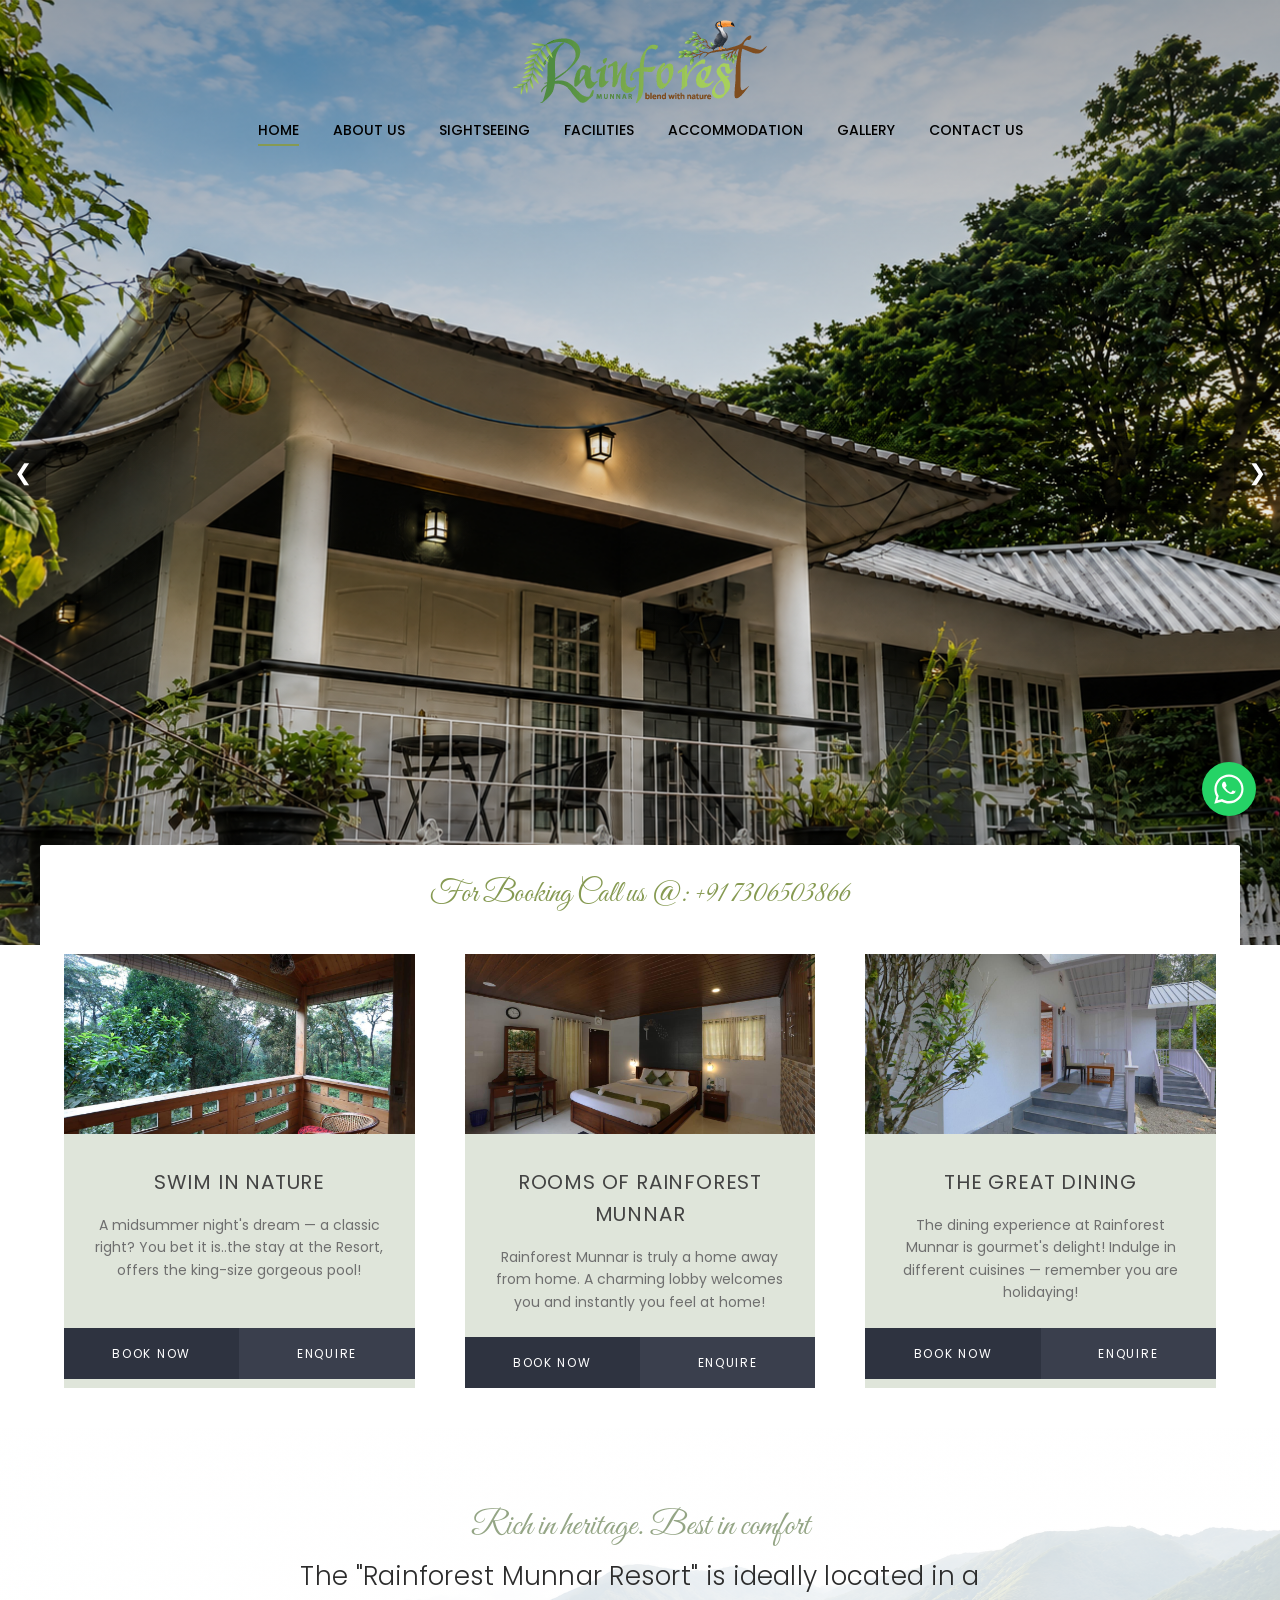
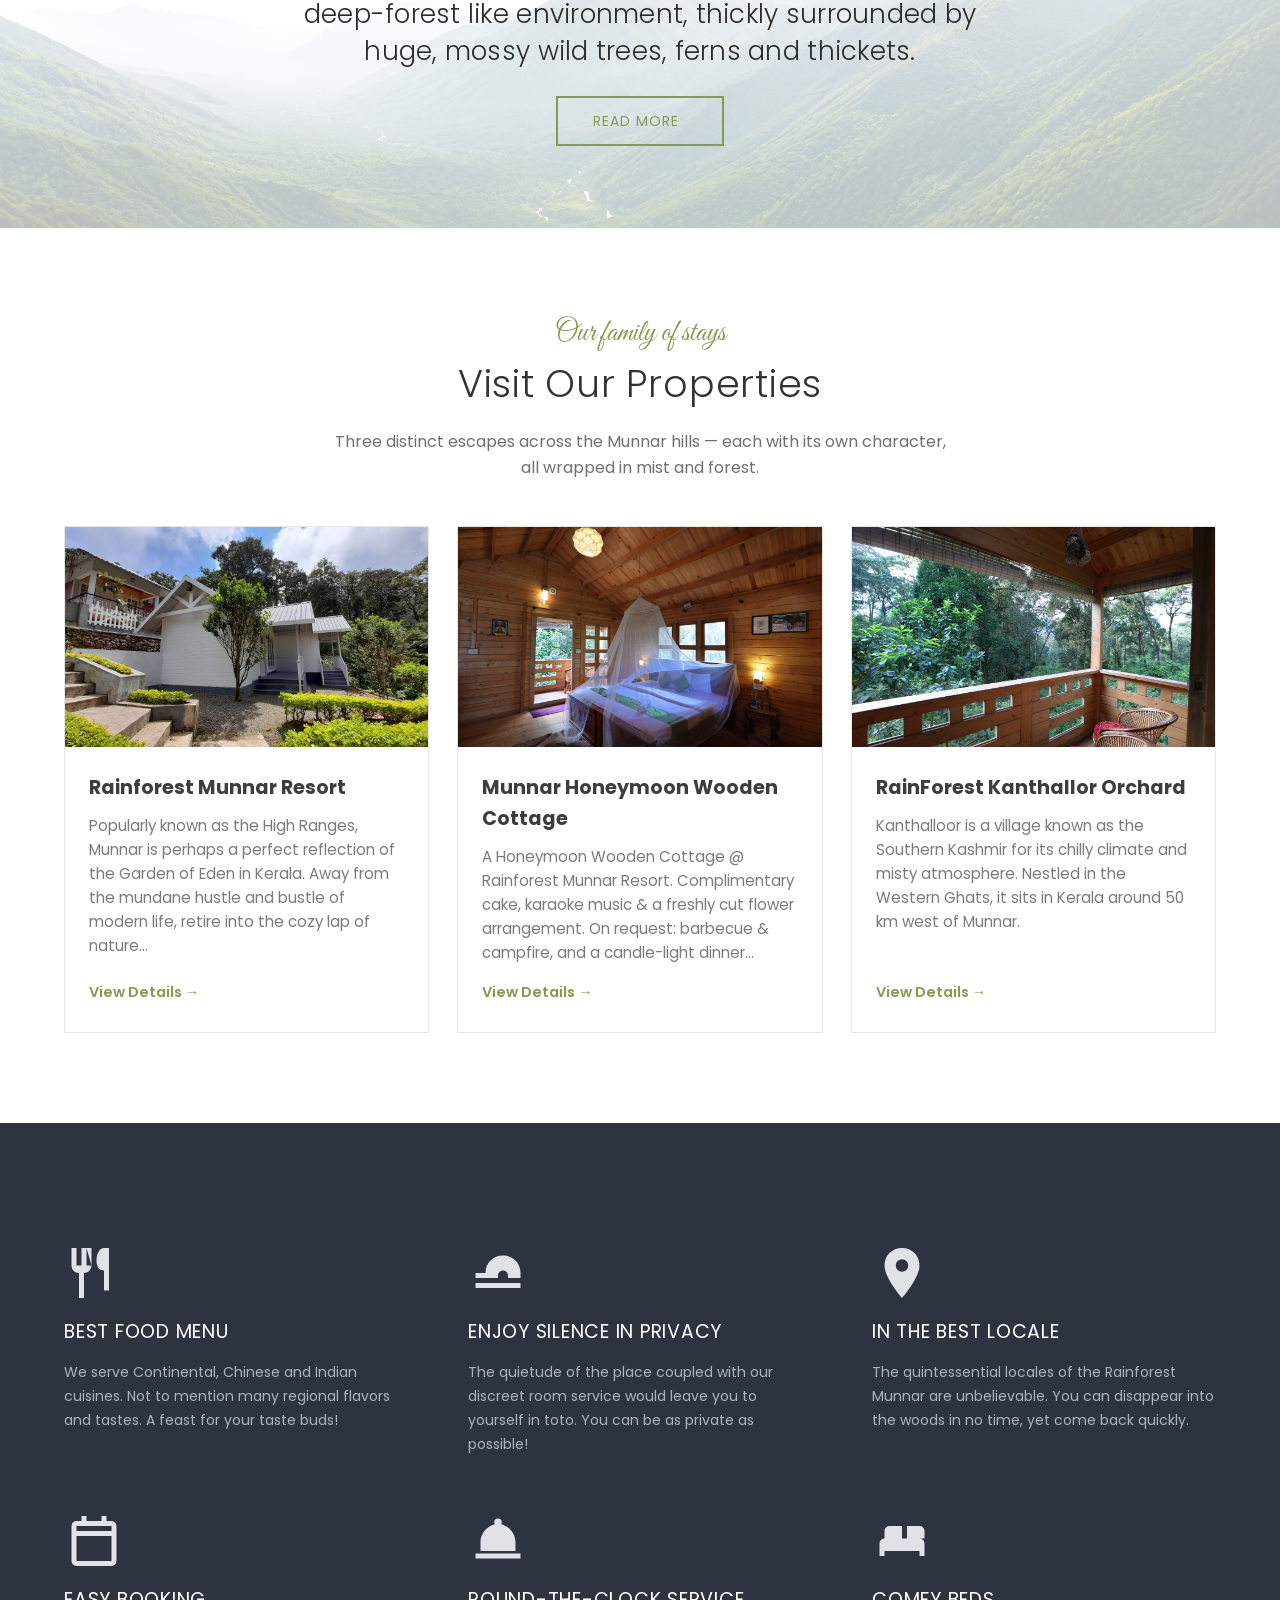
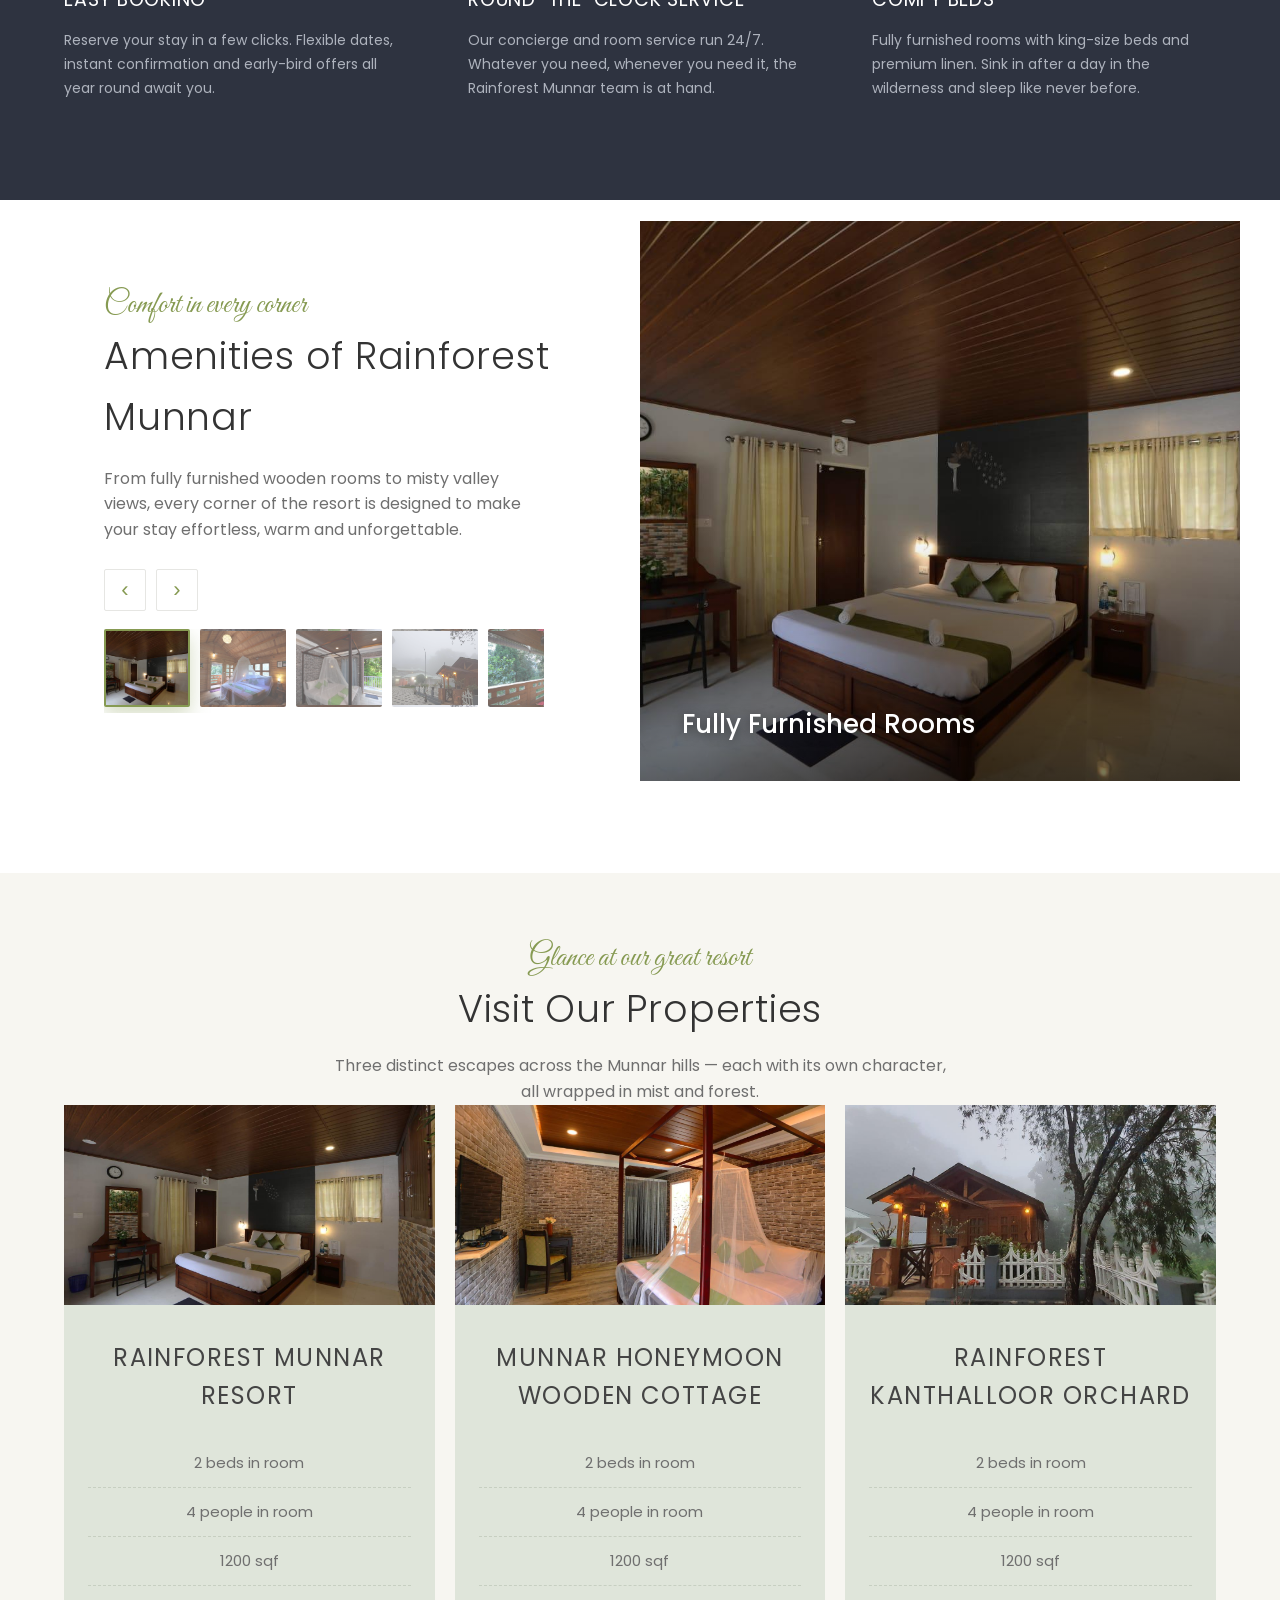
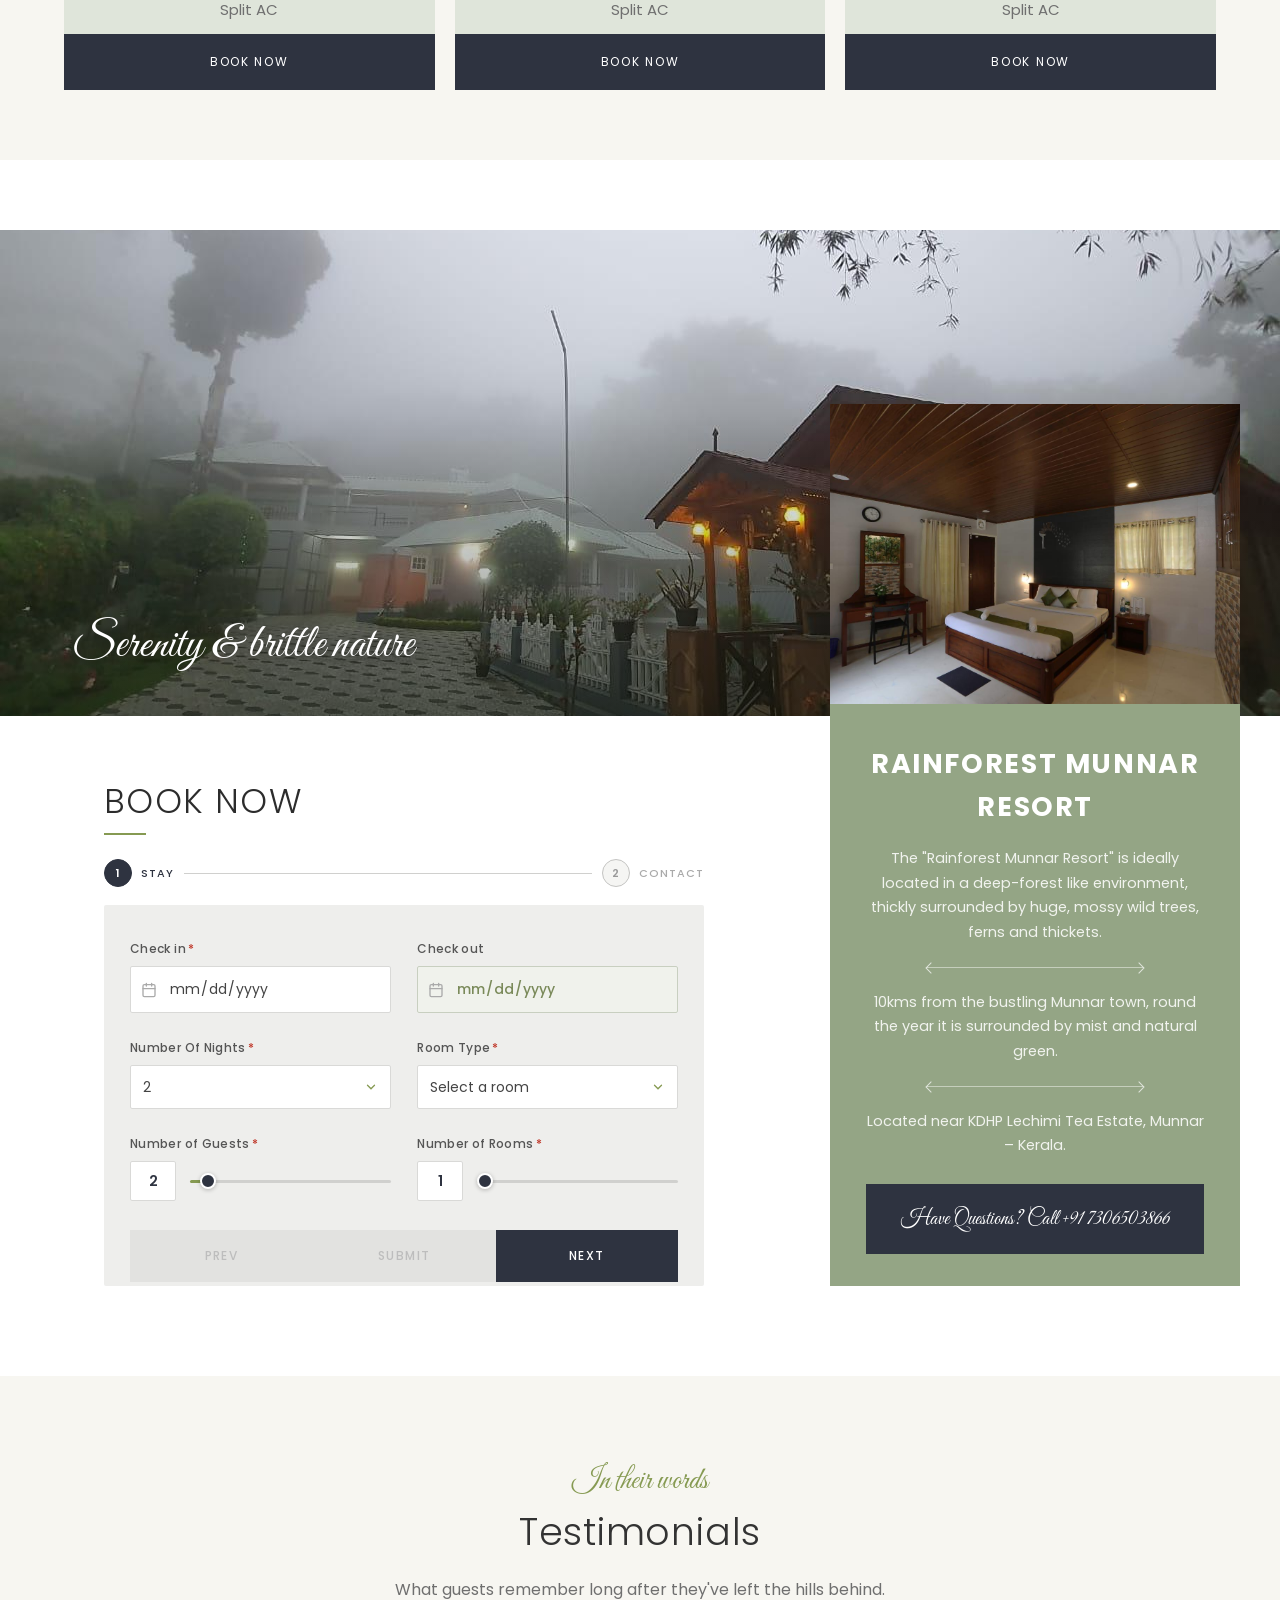
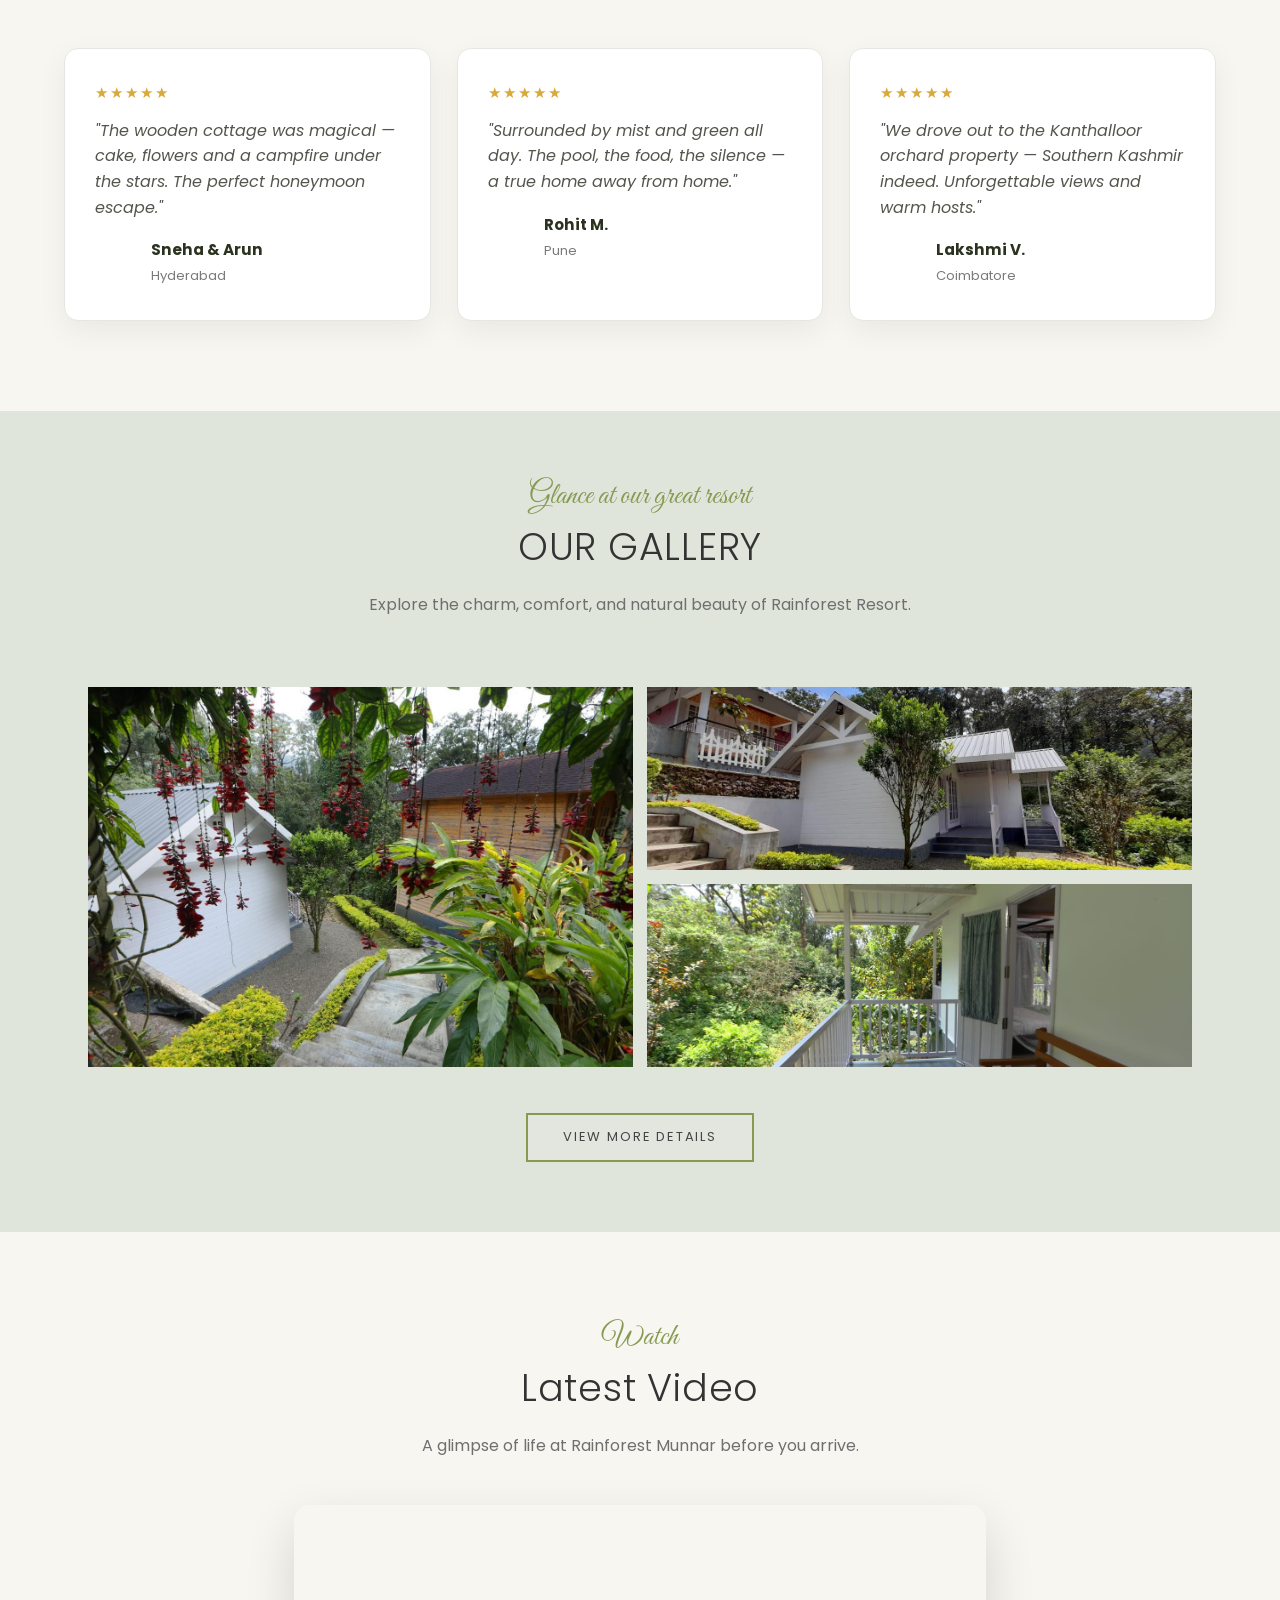
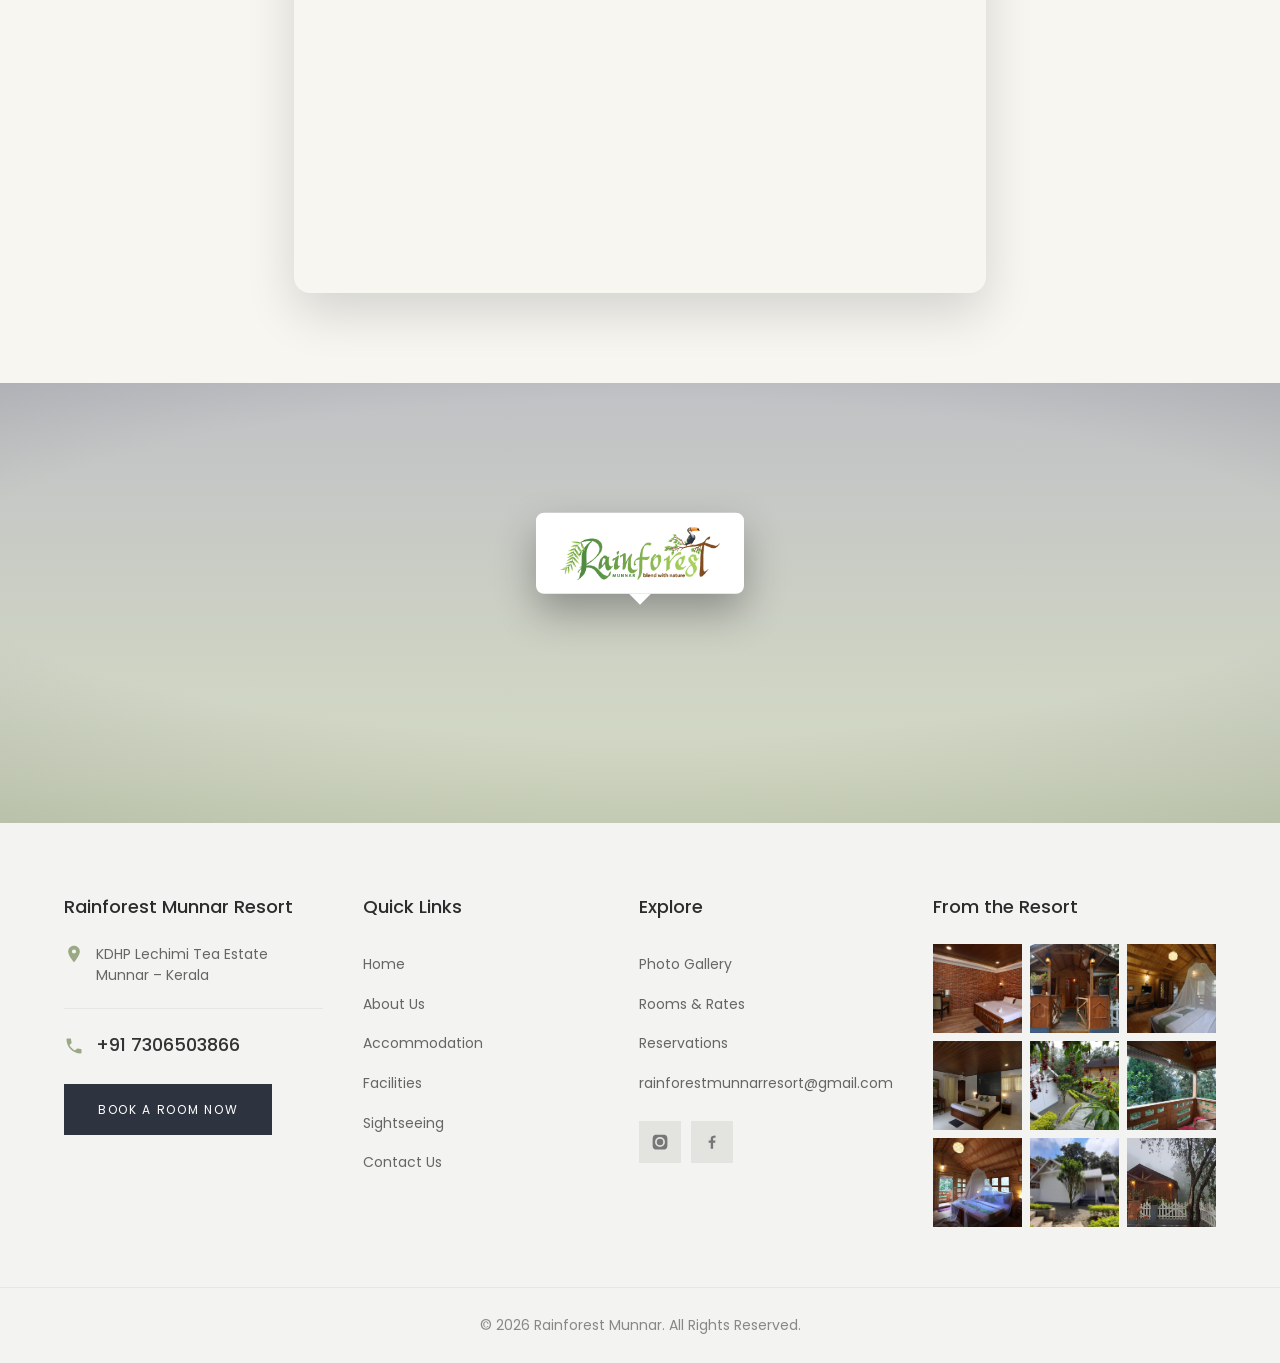
<file: index.html>
<!DOCTYPE html>
<html lang="en">

<head>
  <meta charset="UTF-8">
  <meta name="viewport" content="width=device-width, initial-scale=1.0">
  <title>Rainforest Munnar Resort</title>
  <link rel="preconnect" href="https://fonts.googleapis.com">
  <link rel="preconnect" href="https://fonts.gstatic.com" crossorigin>
  <link href="https://fonts.googleapis.com/css2?family=Poppins:wght@300;400;500;600;700&family=Great+Vibes&display=swap"
    rel="stylesheet">
  <link rel="stylesheet" href="style.css">
  <!-- New component styles (property cards, testimonials, video). Merge into style.css when ready, then remove this line. -->
  <link rel="stylesheet" href="style-additional.css">
</head>

<body>

  <!-- ============ HEADER ============ -->
  <header class="header" id="header">
    <div class="wrap nav-inner">
      <div class="brand">
        <a href="/" class="logo-link">
          <img src="images/logo_mn.png" alt="Rainforest Munnar Resort" class="logo">
        </a>
      </div>
      <button class="nav-toggle" id="navToggle" aria-label="Menu">&#9776;</button>
      <ul class="menu" id="menu">
        <li><a href="index.html" class="active">Home</a></li>
        <li><a href="about.html">About Us</a></li>
        <li><a href="sightseeing.html">Sightseeing</a></li>
        <li><a href="facilities.html">Facilities</a></li>
        <li><a href="accommodation.html">Accommodation</a></li>
        <li><a href="gallery.html">Gallery</a></li>
        <li><a href="contact.html">Contact Us</a></li>
      </ul>
    </div>
  </header>

  <!-- ============ HERO (image slideshow) ============ -->
  <section class="hero" id="hero">
    <div class="hero-slides" id="heroSlides">
      <div class="hero-slide active" style="background-image:url('images/01.png')"></div>
      <div class="hero-slide" style="background-image:url('images/02.png')"></div>
      <div class="hero-slide" style="background-image:url('images/03.png')"></div>
      <div class="hero-slide" style="background-image:url('images/04.png')"></div>
    </div>

    <button class="hero-arrow left" id="heroPrev" aria-label="Previous">&#10094;</button>
    <button class="hero-arrow right" id="heroNext" aria-label="Next">&#10095;</button>

    <!-- <div class="hero-content">
    <h1 id="heroTitle">A Welcome Treat in Ooty</h1>
    <span class="sub" id="heroSub">Comes a fine Resort to serve its Name</span>
  </div> -->

    <div class="hero-dots" id="heroDots"></div>
  </section>

  <!-- ============ CALL BAR + CARDS ============ -->
  <section class="home-intro" id="cards">
    <div class="intro-panel">
        <div class="sec-head">
          <span class="small" style="color:var(--olive)">For Booking Call us @: +91 7306503866
          </span>
        </div>

        <div class="cards">
          <article class="card">
            <div class="img" style="background-image:url('images/gallery-img (5).jpeg')"></div>
            <div class="body">
              <h3>Swim in Nature</h3>
              <div class="flip">
                <p>A midsummer night's dream — a classic right? You bet it is..the stay at the Resort, offers the
                  king-size gorgeous pool!</p>
              </div>
            </div>
            <div class="actions"><a href="#">Book Now</a><a href="#">Enquire</a></div>
          </article>

          <article class="card">
            <div class="img" style="background-image:url('images/Accommodation-img (1).jpeg')"></div>
            <div class="body">
              <h3>Rooms of Rainforest Munnar</h3>
              <div class="flip">
                <p>Rainforest Munnar is truly a home away from home. A charming lobby welcomes you and instantly you feel at
                  home!</p>
              </div>
            </div>
            <div class="actions"><a href="#">Book Now</a><a href="#">Enquire</a></div>
          </article>

          <article class="card">
            <div class="img" style="background-image:url('images/Accommodation-img (13).jpeg')"></div>
            <div class="body">
              <h3>The Great Dining</h3>
              <div class="flip">
                <p>The dining experience at Rainforest Munnar is gourmet's delight! Indulge in different cuisines — remember
                  you are holidaying!</p>
              </div>
            </div>
            <div class="actions"><a href="#">Book Now</a><a href="#">Enquire</a></div>
          </article>
        </div>
    </div>
  </section>

  <!-- ============ HERITAGE INTRO BANNER ============ -->
  <section class="heritage">
    <div class="wrap reveal-up">
      <span class="script">Rich in heritage. Best in comfort</span>
      <h2>The "Rainforest Munnar Resort" is ideally located in a deep-forest like environment, thickly surrounded by huge, mossy wild trees, ferns and thickets.</h2>
      <div class="read-more">
        <a href="#">Read more <i class="ti ti-arrow-right"></i></a>
      </div>
    </div>
  </section>

  <!-- ============ VISIT OUR PROPERTIES ============ -->
  <section class="props">
    <div class="wrap">
      <div class="sec-head">
        <span class="small" style="color:var(--olive)">Our family of stays</span>
        <h2>Visit Our Properties</h2>
        <p>Three distinct escapes across the Munnar hills — each with its own character, all wrapped in mist and forest.
        </p>
      </div>

      <div class="prop-grid">
        <article class="prop-card">
          <div class="img" style="background-image:url('images/Accommodation-img (11).jpeg')"></div>
          <div class="pc-body">
            <h3>Rainforest Munnar Resort</h3>
            <p>Popularly known as the High Ranges, Munnar is perhaps a perfect reflection of the Garden of Eden in
              Kerala. Away from the mundane hustle and bustle of modern life, retire into the cozy lap of nature…</p>
            <a class="pc-link" href="about.html">View Details &rarr;</a>
          </div>
        </article>

        <article class="prop-card">
          <div class="img" style="background-image:url('images/gallery-img (7).jpeg')"></div>
          <div class="pc-body">
            <h3>Munnar Honeymoon Wooden Cottage</h3>
            <p>A Honeymoon Wooden Cottage @ Rainforest Munnar Resort. Complimentary cake, karaoke music & a freshly cut
              flower arrangement. On request: barbecue & campfire, and a candle-light dinner…</p>
            <a class="pc-link" href="wooden-cottage.html">View Details &rarr;</a>
          </div>
        </article>

        <article class="prop-card">
          <div class="img" style="background-image:url('images/gallery-img (5).jpeg')"></div>
          <div class="pc-body">
            <h3>RainForest Kanthallor Orchard</h3>
            <p>Kanthalloor is a village known as the Southern Kashmir for its chilly climate and misty atmosphere.
              Nestled in the Western Ghats, it sits in Kerala around 50 km west of Munnar.</p>
            <a class="pc-link" href="kanthalloor.html">View Details &rarr;</a>
          </div>
        </article>
      </div>
    </div>
  </section>

  <!-- ============ DARK FEATURES ============ -->
  <section class="features">
    <div class="wrap">
      <div class="feat-grid">
        <div class="feat">
          <svg viewBox="0 0 24 24">
            <path
              d="M11 9H9V2H7v7H5V2H3v7c0 1.7 1.3 3 3 3v10h2V12c1.7 0 3-1.3 3-3V2H9zm5-7c-1.7 0-3 2.2-3 5s1.3 4 3 4v8h2V2z" />
          </svg>
          <h4>Best Food Menu</h4>
          <p>We serve Continental, Chinese and Indian cuisines. Not to mention many regional flavors and tastes. A feast
            for your taste buds!</p>
        </div>
        <div class="feat">
          <svg viewBox="0 0 24 24">
            <path d="M21 12c0-4-3-7-7-7s-7 3-7 7H3v2h9v-1a2 2 0 1 1 4 0v1h5v-2zM12 16H3v2h18v-2z" />
          </svg>
          <h4>Enjoy Silence in Privacy</h4>
          <p>The quietude of the place coupled with our discreet room service would leave you to yourself in toto. You
            can be as private as possible!</p>
        </div>
        <div class="feat">
          <svg viewBox="0 0 24 24">
            <path
              d="M12 2C8 2 5 5 5 9c0 5 7 13 7 13s7-8 7-13c0-4-3-7-7-7zm0 9.5A2.5 2.5 0 1 1 12 6.5a2.5 2.5 0 0 1 0 5z" />
          </svg>
          <h4>In the Best Locale</h4>
          <p>The quintessential locales of the Rainforest Munnar are unbelievable. You can disappear into the woods in no
            time, yet come back quickly.</p>
        </div>
        <div class="feat">
          <svg viewBox="0 0 24 24">
            <path
              d="M7 2v2H5a2 2 0 0 0-2 2v14a2 2 0 0 0 2 2h14a2 2 0 0 0 2-2V6a2 2 0 0 0-2-2h-2V2h-2v2H9V2H7zm12 18H5V10h14v10zM5 8V6h14v2H5z" />
          </svg>
          <h4>Easy Booking</h4>
          <p>Reserve your stay in a few clicks. Flexible dates, instant confirmation and early-bird offers all year
            round await you.</p>
        </div>
        <div class="feat">
          <svg viewBox="0 0 24 24">
            <path
              d="M21 19v-2H3v2h18zM12 3a1.5 1.5 0 0 0-1.5 1.5c0 .3.1.6.2.8C7.5 6.1 5 9 5 12.5V16h14v-3.5c0-3.5-2.5-6.4-5.7-7.2.1-.2.2-.5.2-.8A1.5 1.5 0 0 0 12 3z" />
          </svg>
          <h4>Round-the-Clock Service</h4>
          <p>Our concierge and room service run 24/7. Whatever you need, whenever you need it, the Rainforest Munnar team is
            at hand.</p>
        </div>
        <div class="feat">
          <svg viewBox="0 0 24 24">
            <path
              d="M21 11V8a2 2 0 0 0-2-2h-5v5h-2V6H7a2 2 0 0 0-2 2v3a2 2 0 0 0-2 2v5h2v-2h14v2h2v-5a2 2 0 0 0-2-2z" />
          </svg>
          <h4>Comfy Beds</h4>
          <p>Fully furnished rooms with king-size beds and premium linen. Sink in after a day in the wilderness and
            sleep like never before.</p>
        </div>
      </div>
    </div>
  </section>

  <!-- ============ AMENITIES ============ -->
  <section class="amenities" id="amenities">
    <div class="text">
      <span class="small">Comfort in every corner</span>
      <h2>Amenities of Rainforest Munnar</h2>
      <p>From fully furnished wooden rooms to misty valley views, every corner of the resort is designed
        to make your stay effortless, warm and unforgettable.</p>

      <div class="am-nav">
        <button class="am-arrow" id="amPrev" type="button" aria-label="Previous amenity">&#8249;</button>
        <button class="am-arrow" id="amNext" type="button" aria-label="Next amenity">&#8250;</button>
      </div>

      <div class="thumbs" id="amThumbs">
        <button class="am-thumb is-active" type="button" data-img="images/Accommodation-img (1).jpeg"
          data-caption="Fully Furnished Rooms" style="background-image:url('images/Accommodation-img (1).jpeg')"
          aria-label="Fully Furnished Rooms"></button>
        <button class="am-thumb" type="button" data-img="images/gallery-img (7).jpeg"
          data-caption="Wooden Cottages" style="background-image:url('images/gallery-img (7).jpeg')"
          aria-label="Wooden Cottages"></button>
        <button class="am-thumb" type="button" data-img="images/Accommodation-img (5).jpeg"
          data-caption="Cosy Interiors" style="background-image:url('images/Accommodation-img (5).jpeg')"
          aria-label="Cosy Interiors"></button>
        <button class="am-thumb" type="button" data-img="images/fogg-nature-img.jpeg"
          data-caption="Misty Surroundings" style="background-image:url('images/fogg-nature-img.jpeg')"
          aria-label="Misty Surroundings"></button>
        <button class="am-thumb" type="button" data-img="images/gallery-img (5).jpeg"
          data-caption="Lush Gardens" style="background-image:url('images/gallery-img (5).jpeg')"
          aria-label="Lush Gardens"></button>
        <button class="am-thumb" type="button" data-img="images/gallery-img (2).jpeg"
          data-caption="Valley Views" style="background-image:url('images/gallery-img (2).jpeg')"
          aria-label="Valley Views"></button>
      </div>
    </div>

    <div class="photo" id="amPhoto">
      <img class="am-featured" id="amFeatured" src="images/Accommodation-img (1).jpeg" alt="Fully Furnished Rooms">
      <span class="am-caption" id="amCaption">Fully Furnished Rooms</span>
    </div>
  </section>

  <!-- ============ PRICING ============ -->
  <section class="pricing" id="pricing">
    <div class="sec-head">
      <span class="small" style="color:var(--olive)">Glance at our great resort
      </span>
      <h2>Visit Our Properties</h2>
      <p>Three distinct escapes across the Munnar hills — each with its own character, all wrapped in mist and forest.
      </p>
    </div>

    <div class="wrap">
      <div class="price-grid">
        <article class="plan">
          <div class="img" style="background-image:url('images/Accommodation-img (1).jpeg')"></div>
          <div class="pbody">
            <h3>Rainforest Munnar Resort</h3>
            <ul>
              <li>2 beds in room</li>
              <li>4 people in room</li>
              <li>1200 sqf</li>
              <li>Split AC</li>
            </ul>
          </div>
          <a class="pbtn" href="#">Book Now</a>
        </article>
        <article class="plan">
          <div class="img" style="background-image:url('images/Accommodation-img (8).jpeg')"></div>
          <div class="pbody">
            <h3>Munnar Honeymoon Wooden Cottage</h3>
            <ul>
              <li>2 beds in room</li>
              <li>4 people in room</li>
              <li>1200 sqf</li>
              <li>Split AC</li>
            </ul>
          </div>
          <a class="pbtn" href="#">Book Now</a>
        </article>
        <article class="plan">
          <div class="img" style="background-image:url('images/gallery-img (9).jpeg')"></div>
          <div class="pbody">
            <h3>Rainforest Kanthalloor Orchard</h3>
            <ul>
              <li>2 beds in room</li>
              <li>4 people in room</li>
              <li>1200 sqf</li>
              <li>Split AC</li>
            </ul>
          </div>
          <a class="pbtn" href="#">Book Now</a>
        </article>
      </div>
    </div>
  </section>

  <!-- ============ BOOK NOW + DEALS ============ -->
  <section class="bd">
    <div class="bd-banner">
      <span class="script">Serenity &amp; brittle nature</span>
    </div>

    <div class="bd-body">
      <div class="bd-book">
      <div class="mm-book">
        <h2 class="mm-heading">BOOK NOW</h2>
        <span class="mm-heading-bar"></span>

        <div class="mm-steps" id="mmSteps">
          <div class="mm-step is-active">
            <div class="mm-step-dot">1</div>
            <span class="mm-step-label">Stay</span>
          </div>
          <div class="mm-step-line"></div>
          <div class="mm-step">
            <div class="mm-step-dot">2</div>
            <span class="mm-step-label">Contact</span>
          </div>
        </div>

        <div class="mm-card">
          <div class="mm-body">
            <form id="mmForm" novalidate>

              <!-- ===== STEP 1: STAY ===== -->
              <div class="mm-panel is-active" data-panel="0">
                <div class="mm-grid">

                  <div class="mm-field" data-required data-rule="date">
                    <label class="mm-label" for="mm-checkin">Check in<span class="req">*</span></label>
                    <div class="mm-date-wrap" id="mm-date-wrap">
                      <svg class="mm-cal" viewBox="0 0 24 24" fill="none" stroke-width="2" stroke-linecap="round">
                        <rect x="3" y="4" width="18" height="18" rx="2" />
                        <path d="M16 2v4M8 2v4M3 10h18" />
                      </svg>
                      <input class="mm-input" type="date" id="mm-checkin" name="checkin">
                      <button type="button" class="mm-date-clear" id="mm-date-clear"
                        aria-label="Clear date">&times;</button>
                    </div>
                    <span class="mm-err">* This field is required</span>
                  </div>

                  <div class="mm-field">
                    <label class="mm-label" for="mm-checkout">Check out</label>
                    <div class="mm-date-wrap mm-date-checkout">
                      <svg class="mm-cal" viewBox="0 0 24 24" fill="none" stroke-width="2" stroke-linecap="round">
                        <rect x="3" y="4" width="18" height="18" rx="2" />
                        <path d="M16 2v4M8 2v4M3 10h18" />
                      </svg>
                      <input class="mm-input" type="date" id="mm-checkout" name="checkout" readonly
                        placeholder="auto-calculated">
                    </div>
                  </div>

                  <div class="mm-field">
                    <label class="mm-label" for="mm-nights">Number Of Nights<span class="req">*</span></label>
                    <select class="mm-select" id="mm-nights" name="nights">
                      <option value="1">1</option>
                      <option value="2" selected>2</option>
                      <option value="3">3</option>
                      <option value="4">4</option>
                      <option value="5">5</option>
                      <option value="6">6</option>
                    </select>
                  </div>

                  <div class="mm-field" data-required data-rule="room">
                    <label class="mm-label" for="mm-room-type">Room Type<span class="req">*</span></label>
                    <select class="mm-select" id="mm-room-type" name="roomType">
                      <option value="" selected disabled>Select a room</option>
                      <option value="01">01</option>
                      <option value="02">02</option>
                      <option value="03">03</option>
                    </select>
                    <span class="mm-err">* Please select a room type</span>
                  </div>

                  <div class="mm-field">
                    <label class="mm-label" for="mm-guests">Number of Guests<span class="req">*</span></label>
                    <div class="mm-slider-row">
                      <div class="mm-slider-box" id="mm-guests-val">2</div>
                      <input class="mm-range" type="range" id="mm-guests" name="guests" min="1" max="20" step="1"
                        value="2">
                    </div>
                  </div>

                  <div class="mm-field">
                    <label class="mm-label" for="mm-rooms">Number of Rooms<span class="req">*</span></label>
                    <div class="mm-slider-row">
                      <div class="mm-slider-box" id="mm-rooms-val">1</div>
                      <input class="mm-range" type="range" id="mm-rooms" name="rooms" min="1" max="10" step="1"
                        value="1">
                    </div>
                  </div>

                </div>
              </div>

              <!-- ===== STEP 2: DETAILS ===== -->
              <div class="mm-panel" data-panel="1">

                <div class="mm-field mm-field--full" data-required data-rule="name">
                  <label class="mm-label" for="mm-name">Name<span class="req">*</span></label>
                  <input class="mm-input" type="text" id="mm-name" name="name" placeholder="Name" autocomplete="name">
                  <span class="mm-err">* This field is required; Valid name only, no special characters except dots and
                    single quote for salutation</span>
                </div>

                <div class="mm-field mm-field--full" data-required data-rule="email">
                  <label class="mm-label" for="mm-email">Email Address<span class="req">*</span></label>
                  <input class="mm-input" type="email" id="mm-email" name="email" placeholder="Email Address"
                    autocomplete="email">
                  <span class="mm-err">* This field is required; * Invalid email address</span>
                </div>

                <div class="mm-field mm-field--full" data-required data-rule="phone">
                  <label class="mm-label" for="mm-phone">Phone<span class="req">*</span></label>
                  <input class="mm-input" type="tel" id="mm-phone" name="phone" placeholder="Phone" autocomplete="tel">
                  <span class="mm-err">* This field is required; * Invalid phone number</span>
                </div>

              </div>

              <!-- ===== FOOTER ===== -->
              <div class="mm-footer">
                <button type="button" class="mm-btn" id="mmPrev">Prev</button>
                <button type="submit" class="mm-btn is-cta" id="mmSubmit">Submit</button>
                <button type="button" class="mm-btn is-cta" id="mmNext">Next</button>
              </div>

            </form>

            <!-- ===== SUCCESS ===== -->
            <div class="mm-success" id="mmSuccess">
              <div class="mm-check">
                <svg viewBox="0 0 24 24" fill="none" stroke-width="3" stroke-linecap="round" stroke-linejoin="round">
                  <path d="M20 6 9 17l-5-5" />
                </svg>
              </div>
              <h3>Request received</h3>
              <p id="mmSuccessMsg">Thank you. We'll confirm your stay by email shortly.</p>
            </div>

          </div>
        </div>
      </div>
      </div>

      <aside class="bd-offer">
        <img class="bd-offer-img" src="images/Accommodation-img%20(1).jpeg"
          alt="Deluxe wood-finish room at Rainforest Munnar" loading="lazy">
        <div class="bd-offer-deals">
          <h2>Rainforest Munnar Resort</h2>
          <p>The "Rainforest Munnar Resort" is ideally located in a deep-forest like environment, thickly surrounded by huge, mossy wild trees, ferns and thickets.</p>
          <span class="bd-div"></span>
          <p>10kms from the bustling Munnar town, round the year it is surrounded by mist and natural green.</p>
          <span class="bd-div"></span>
          <p>Located near KDHP Lechimi Tea Estate, Munnar &ndash; Kerala.</p>
          <div class="bd-call"><span class="script">Have Questions? Call +91 7306503866</span></div>
        </div>
      </aside>
    </div>
  </section>

  <!-- ============ TESTIMONIALS ============ -->
  <section class="tmls">
    <div class="wrap">
      <div class="sec-head">
        <span class="small">In their words</span>
        <h2>Testimonials</h2>
        <p>What guests remember long after they've left the hills behind.</p>
      </div>
      <div class="tml-grid">
        <div class="tml">
          <div class="stars">★★★★★</div>
          <p>"The wooden cottage was magical — cake, flowers and a campfire under the stars. The perfect honeymoon
            escape."</p>
          <div class="who">
            <span class="av"
              style="background-image:url('https://images.unsplash.com/photo-1494790108377-be9c29b29330?q=80&w=200&auto=format&fit=crop')"></span>
            <span><b>Sneha & Arun</b><span>Hyderabad</span></span>
          </div>
        </div>
        <div class="tml">
          <div class="stars">★★★★★</div>
          <p>"Surrounded by mist and green all day. The pool, the food, the silence — a true home away from home."</p>
          <div class="who">
            <span class="av"
              style="background-image:url('https://images.unsplash.com/photo-1507003211169-0a1dd7228f2d?q=80&w=200&auto=format&fit=crop')"></span>
            <span><b>Rohit M.</b><span>Pune</span></span>
          </div>
        </div>
        <div class="tml">
          <div class="stars">★★★★★</div>
          <p>"We drove out to the Kanthalloor orchard property — Southern Kashmir indeed. Unforgettable views and warm
            hosts."</p>
          <div class="who">
            <span class="av"
              style="background-image:url('https://images.unsplash.com/photo-1438761681033-6461ffad8d80?q=80&w=200&auto=format&fit=crop')"></span>
            <span><b>Lakshmi V.</b><span>Coimbatore</span></span>
          </div>
        </div>
      </div>
    </div>
  </section>

  <!-- ============ GALLERY ============ -->
  <section class="gallery" id="gallery">
    <div class="wrap">
      <div class="sec-head">
        <span class="small" style="color:var(--olive)">Glance at our great resort
        </span>
        <h2>OUR GALLERY
        </h2>
        <p>Explore the charm, comfort, and natural beauty of Rainforest Resort.
        </p>
      </div>
      <div class="wrap" style="padding-top:70px">
        <div class="gal-grid">
          <div class="tall" style="background-image:url('images/Accommodation-img (4).jpeg')"></div>
          <div class="col">
            <span style="background-image:url('images/Accommodation-img (11).jpeg')"></span>
            <span style="background-image:url('images/Accommodation-img (7).jpeg')"></span>
          </div>
        </div>
        <div class="center"><a href="gallery.html" class="view-more">View More Details</a></div>
      </div>
  </section>

  <!-- ============ LATEST VIDEO ============ -->
  <section class="pad alt">
    <div class="wrap">
      <div class="sec-head">
        <span class="small" style="color:var(--olive)">Watch</span>
        <h2>Latest Video</h2>
        <p>A glimpse of life at Rainforest Munnar before you arrive.</p>
      </div>
      <div class="video-wrap">
        <iframe src="https://www.youtube-nocookie.com/embed/gQVWs0qyV6I?si=t3Crto9cpf5kQ5Uc"
          title="Rainforest Munnar — Latest Video"
          allow="accelerometer; autoplay; clipboard-write; encrypted-media; gyroscope; picture-in-picture"
          allowfullscreen>
        </iframe>
      </div>
    </div>
  </section>

  <!-- ============ LOCATION MAP ============ -->
  <section class="map-embed" aria-label="Rainforest Munnar Resort location map">
    <iframe
      src="https://www.google.com/maps?q=Rainforest+Resort+Munnar,Kerala,India&z=12&output=embed"
      title="Rainforest Munnar Resort location"
      loading="lazy"
      referrerpolicy="no-referrer-when-downgrade"
      allowfullscreen></iframe>
    <div class="map-pin">
      <a class="map-pin-card"
        href="https://www.google.com/maps/search/?api=1&query=Rainforest+Resort+Munnar,Kerala,India"
        target="_blank" rel="noopener"
        aria-label="Open Rainforest Munnar Resort in Google Maps">
        <img src="images/logo_mn.png" alt="Rainforest Munnar Resort">
      </a>
    </div>
  </section>

  <!-- ============ FOOTER ============ -->
  <footer class="footer" id="footer">
    <div class="wrap">
      <div class="foot-grid">

        <div>
          <h4>Rainforest Munnar Resort</h4>
          <div class="addr">
            <svg width="20" height="20" viewBox="0 0 24 24" fill="#9aa884">
              <path d="M12 2C8 2 5 5 5 9c0 5 7 13 7 13s7-8 7-13c0-4-3-7-7-7zm0 9.5A2.5 2.5 0 1 1 12 6.5a2.5 2.5 0 0 1 0 5z" />
            </svg>
            <span>KDHP Lechimi Tea Estate<br>Munnar &ndash; Kerala</span>
          </div>
          <hr>
          <div class="phone">
            <svg width="20" height="20" viewBox="0 0 24 24" fill="#9aa884">
              <path d="M6.6 10.8c1.4 2.8 3.8 5.1 6.6 6.6l2.2-2.2c.3-.3.7-.4 1-.2 1.1.4 2.3.6 3.6.6.6 0 1 .4 1 1V20c0 .6-.4 1-1 1C10.6 21 3 13.4 3 4c0-.6.4-1 1-1h3.5c.6 0 1 .4 1 1 0 1.2.2 2.4.6 3.6.1.3 0 .7-.2 1l-2.3 2.2z" />
            </svg>
            <a href="tel:+917306503866">+91 7306503866</a>
          </div>
          <a class="fbtn" href="accommodation.html#book">Book a Room Now</a>
        </div>

        <div>
          <h4>Quick Links</h4>
          <ul class="flinks">
            <li><a href="index.html">Home</a></li>
            <li><a href="about.html">About Us</a></li>
            <li><a href="accommodation.html">Accommodation</a></li>
            <li><a href="facilities.html">Facilities</a></li>
            <li><a href="sightseeing.html">Sightseeing</a></li>
            <li><a href="contact.html">Contact Us</a></li>
          </ul>
        </div>

        <div>
          <h4>Explore</h4>
          <ul class="flinks">
            <li><a href="gallery.html">Photo Gallery</a></li>
            <li><a href="accommodation.html">Rooms &amp; Rates</a></li>
            <li><a href="accommodation.html#book">Reservations</a></li>
            <li><a href="mailto:rainforestmunnarresort@gmail.com">rainforestmunnarresort@gmail.com</a></li>
          </ul>
          <div class="social">
            <a href="#" aria-label="Instagram"><svg viewBox="0 0 24 24"><path d="M12 2.2c3.2 0 3.6 0 4.9.1 1.2.1 1.8.2 2.2.4.6.2 1 .5 1.4.9.4.4.7.8.9 1.4.2.4.3 1 .4 2.2.1 1.3.1 1.7.1 4.9s0 3.6-.1 4.9c-.1 1.2-.2 1.8-.4 2.2-.2.6-.5 1-.9 1.4-.4.4-.8.7-1.4.9-.4.2-1 .3-2.2.4-1.3.1-1.7.1-4.9.1s-3.6 0-4.9-.1c-1.2-.1-1.8-.2-2.2-.4-.6-.2-1-.5-1.4-.9-.4-.4-.7-.8-.9-1.4-.2-.4-.3-1-.4-2.2C2.2 15.6 2.2 15.2 2.2 12s0-3.6.1-4.9c.1-1.2.2-1.8.4-2.2.2-.6.5-1 .9-1.4.4-.4.8-.7 1.4-.9.4-.2 1-.3 2.2-.4C8.4 2.2 8.8 2.2 12 2.2zm0 3.2A6.6 6.6 0 1 0 18.6 12 6.6 6.6 0 0 0 12 5.4zm0 10.9A4.3 4.3 0 1 1 16.3 12 4.3 4.3 0 0 1 12 16.3zm6.8-11.1a1.5 1.5 0 1 1-1.5-1.5 1.5 1.5 0 0 1 1.5 1.5z" /></svg></a>
            <a href="#" aria-label="Facebook"><svg viewBox="0 0 24 24"><path d="M13.5 21v-8h2.7l.4-3.1h-3.1V7.9c0-.9.3-1.5 1.6-1.5h1.7V3.6A22 22 0 0 0 14.4 3.5c-2.5 0-4.1 1.5-4.1 4.2v2.2H7.5V13h2.8v8z" /></svg></a>
          </div>
        </div>

        <div>
          <h4>From the Resort</h4>
          <div class="ig-grid">
            <span style="background-image:url('images/gallery-img (1).jpeg')"></span>
            <span style="background-image:url('images/gallery-img (2).jpeg')"></span>
            <span style="background-image:url('images/gallery-img (3).jpeg')"></span>
            <span style="background-image:url('images/Accommodation-img (1).jpeg')"></span>
            <span style="background-image:url('images/Accommodation-img (4).jpeg')"></span>
            <span style="background-image:url('images/gallery-img (5).jpeg')"></span>
            <span style="background-image:url('images/gallery-img (7).jpeg')"></span>
            <span style="background-image:url('images/Accommodation-img (11).jpeg')"></span>
            <span style="background-image:url('images/gallery-img (9).jpeg')"></span>
          </div>
        </div>

      </div>
    </div>
    <div class="copyright">&copy; 2026 Rainforest Munnar. All Rights Reserved.</div>
  </footer>

  <button class="totop" id="totop" aria-label="Back to top">&#8593;</button>

  <script>
    // Keep the user's scroll position across reloads (browser default).
    if ('scrollRestoration' in history) history.scrollRestoration = 'auto';

    // sticky header
    const header = document.getElementById('header');
    const totop = document.getElementById('totop');
    window.addEventListener('scroll', () => {
      const y = window.scrollY;
      header.classList.toggle('scrolled', y > 60);
      totop.classList.toggle('show', y > 500);
    });
    // mobile menu
    document.getElementById('navToggle').addEventListener('click', () => {
      document.getElementById('menu').classList.toggle('open');
    });
    // back to top
    totop.addEventListener('click', () => window.scrollTo({ top: 0, behavior: 'smooth' }));

    /* reveal elements (intro panel, heritage banner, …) as they scroll into view */
    (function () {
      const targets = document.querySelectorAll('.intro-panel, .reveal-up');
      if (!targets.length) return;
      const reduce = window.matchMedia('(prefers-reduced-motion: reduce)').matches;
      if (reduce || !('IntersectionObserver' in window)) {
        targets.forEach((t) => t.classList.add('is-visible'));
        return;
      }
      const io = new IntersectionObserver((entries) => {
        entries.forEach((e) => {
          if (e.isIntersecting) { e.target.classList.add('is-visible'); io.unobserve(e.target); }
        });
      }, { threshold: 0.15 });
      targets.forEach((t) => io.observe(t));
    })();

    /* =========================================================
       HERO SLIDESHOW
       ========================================================= */
    (function () {
      const slidesWrap = document.getElementById('heroSlides');
      const slides = Array.from(slidesWrap.querySelectorAll('.hero-slide'));
      const dotsWrap = document.getElementById('heroDots');
      const captions = [
        { title: 'A Welcome Treat in Munnar', sub: 'Comes a fine Resort to serve its Name' },
        { title: 'Wake Up to the Mountains', sub: 'Where every sunrise feels like a postcard' },
        { title: 'Dine Under the Stars', sub: 'Gourmet evenings, framed by the valley' },
        { title: 'Unwind by the Water', sub: 'Let the quiet of the hills slow you down' }
      ];
      const heroTitle = document.getElementById('heroTitle'); // may be null (hero-content is commented out)
      const heroSub = document.getElementById('heroSub');
      let current = 0;
      let timer;

      slides.forEach((_, i) => {
        const dot = document.createElement('button');
        if (i === 0) dot.classList.add('active');
        dot.addEventListener('click', () => goTo(i));
        dotsWrap.appendChild(dot);
      });
      const dots = Array.from(dotsWrap.children);

      function render() {
        slides.forEach((s, i) => s.classList.toggle('active', i === current));
        dots.forEach((d, i) => d.classList.toggle('active', i === current));

        // captions only run if the hero-content block is enabled
        if (heroTitle && heroSub) {
          heroTitle.style.animation = 'none';
          heroSub.style.animation = 'none';
          requestAnimationFrame(() => {
            heroTitle.style.animation = '';
            heroSub.style.animation = '';
          });
          const cap = captions[current % captions.length];
          heroTitle.textContent = cap.title;
          heroSub.textContent = cap.sub;
        }
      }

      function goTo(i) {
        current = (i + slides.length) % slides.length;
        render();
        restart();
      }
      function next() { goTo(current + 1); }
      function prev() { goTo(current - 1); }
      function restart() {
        clearInterval(timer);
        timer = setInterval(next, 5500);
      }

      document.getElementById('heroNext').addEventListener('click', next);
      document.getElementById('heroPrev').addEventListener('click', prev);

      restart();
    })();


    function openMap() {
      document.getElementById('mapPopup').style.display = 'flex';
    }

    function closeMap() {
      document.getElementById('mapPopup').style.display = 'none';
    }
  </script>

  <!-- Amenities gallery slider -->
  <script>
    (function () {
      var section = document.querySelector('.amenities');
      if (!section) return;
      var thumbs = Array.prototype.slice.call(section.querySelectorAll('.am-thumb'));
      var featured = section.querySelector('#amFeatured');
      var caption = section.querySelector('#amCaption');
      var prevBtn = section.querySelector('#amPrev');
      var nextBtn = section.querySelector('#amNext');
      if (!thumbs.length || !featured) return;

      var current = 0, timer = null, INTERVAL = 5000;
      var reduce = window.matchMedia('(prefers-reduced-motion: reduce)').matches;

      function show(i) {
        i = (i + thumbs.length) % thumbs.length;
        current = i;
        thumbs.forEach(function (t, idx) { t.classList.toggle('is-active', idx === i); });
        var img = thumbs[i].getAttribute('data-img');
        var cap = thumbs[i].getAttribute('data-caption');
        featured.classList.add('is-changing');
        caption.classList.add('is-changing');
        window.setTimeout(function () {
          featured.src = img; featured.alt = cap;
          caption.textContent = cap;
          featured.classList.remove('is-changing');
          caption.classList.remove('is-changing');
        }, 220);
        // keep the active thumb centred WITHIN the rail only — never scroll the page
        var rail = thumbs[i].parentElement;
        var t = thumbs[i];
        var target = t.offsetLeft - (rail.clientWidth - t.offsetWidth) / 2;
        rail.scrollTo({ left: Math.max(0, target), behavior: 'smooth' });
      }
      function next() { show(current + 1); }
      function prev() { show(current - 1); }
      function stop() { if (timer) { window.clearInterval(timer); timer = null; } }
      function start() { if (reduce) return; stop(); timer = window.setInterval(next, INTERVAL); }

      thumbs.forEach(function (t, i) { t.addEventListener('click', function () { show(i); start(); }); });
      if (nextBtn) nextBtn.addEventListener('click', function () { next(); start(); });
      if (prevBtn) prevBtn.addEventListener('click', function () { prev(); start(); });
      section.addEventListener('mouseenter', stop);
      section.addEventListener('mouseleave', start);

      show(0);
      start();
    })();
  </script>

  <script src="form-booking-form.js"></script>
  <a class="wa-float" href="https://wa.me/918848403866" target="_blank" rel="noopener" aria-label="Chat with us on WhatsApp"><svg viewBox="0 0 32 32"><path d="M16 .4C7.4.4.4 7.4.4 16c0 2.8.7 5.5 2.1 7.9L.3 31.7l8-2.1c2.3 1.3 4.9 1.9 7.6 1.9 8.6 0 15.6-7 15.6-15.6S24.6.4 16 .4zm0 28.5c-2.4 0-4.8-.6-6.9-1.9l-.5-.3-4.8 1.3 1.3-4.7-.3-.5C3.4 20.7 2.8 18.4 2.8 16 2.8 8.7 8.7 2.8 16 2.8S29.2 8.7 29.2 16 23.3 28.9 16 28.9zm7.2-9.9c-.4-.2-2.3-1.1-2.7-1.3-.4-.1-.6-.2-.9.2-.3.4-1 1.3-1.2 1.5-.2.2-.4.3-.8.1-.4-.2-1.7-.6-3.2-2-1.2-1-2-2.4-2.2-2.8-.2-.4 0-.6.2-.8l.6-.7c.2-.2.3-.4.4-.6.1-.2 0-.5 0-.7-.1-.2-.9-2.1-1.2-2.9-.3-.8-.6-.7-.9-.7h-.7c-.2 0-.6.1-.9.4-.3.4-1.2 1.2-1.2 2.9s1.2 3.4 1.4 3.6c.2.2 2.5 3.8 6 5.3.8.4 1.5.6 2 .7.8.3 1.6.2 2.2.1.7-.1 2.3-.9 2.6-1.8.3-.9.3-1.6.2-1.8-.1-.1-.3-.2-.7-.4z"/></svg></a>
</body>

</html>
</file>
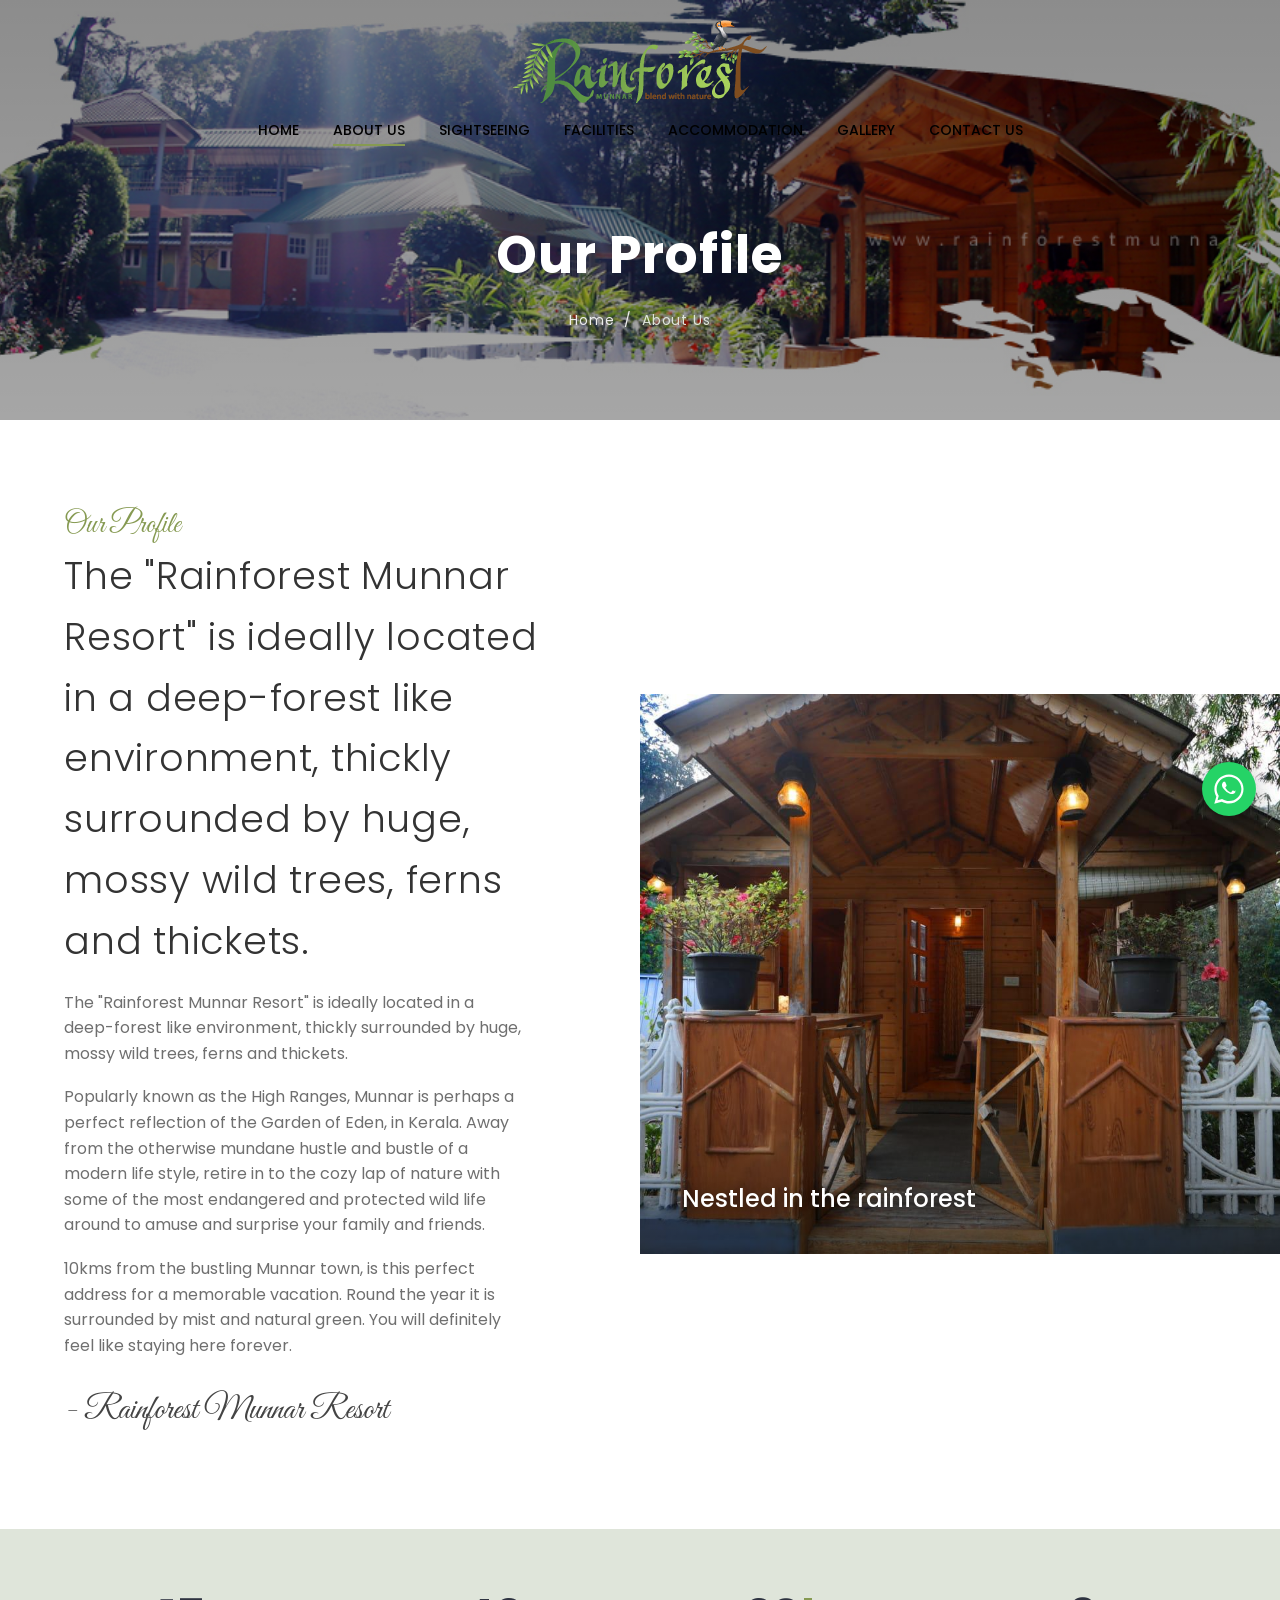
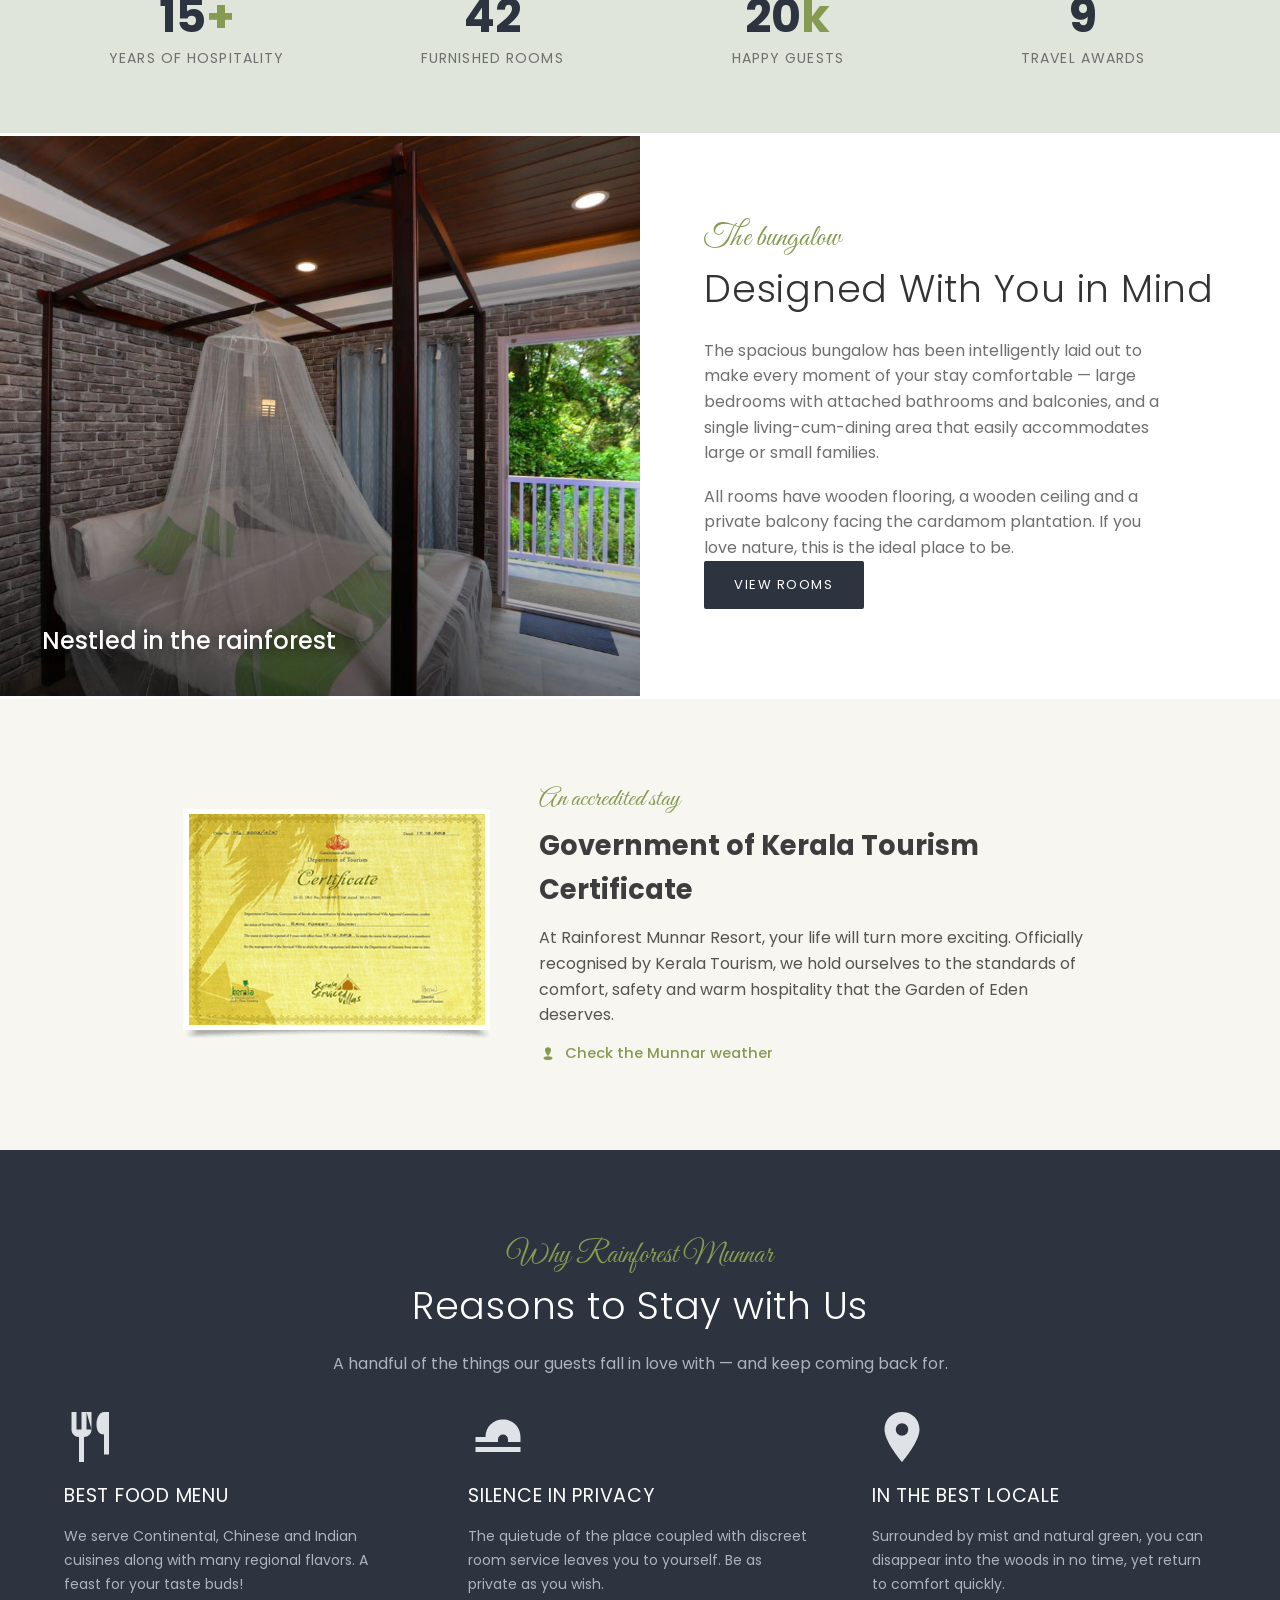
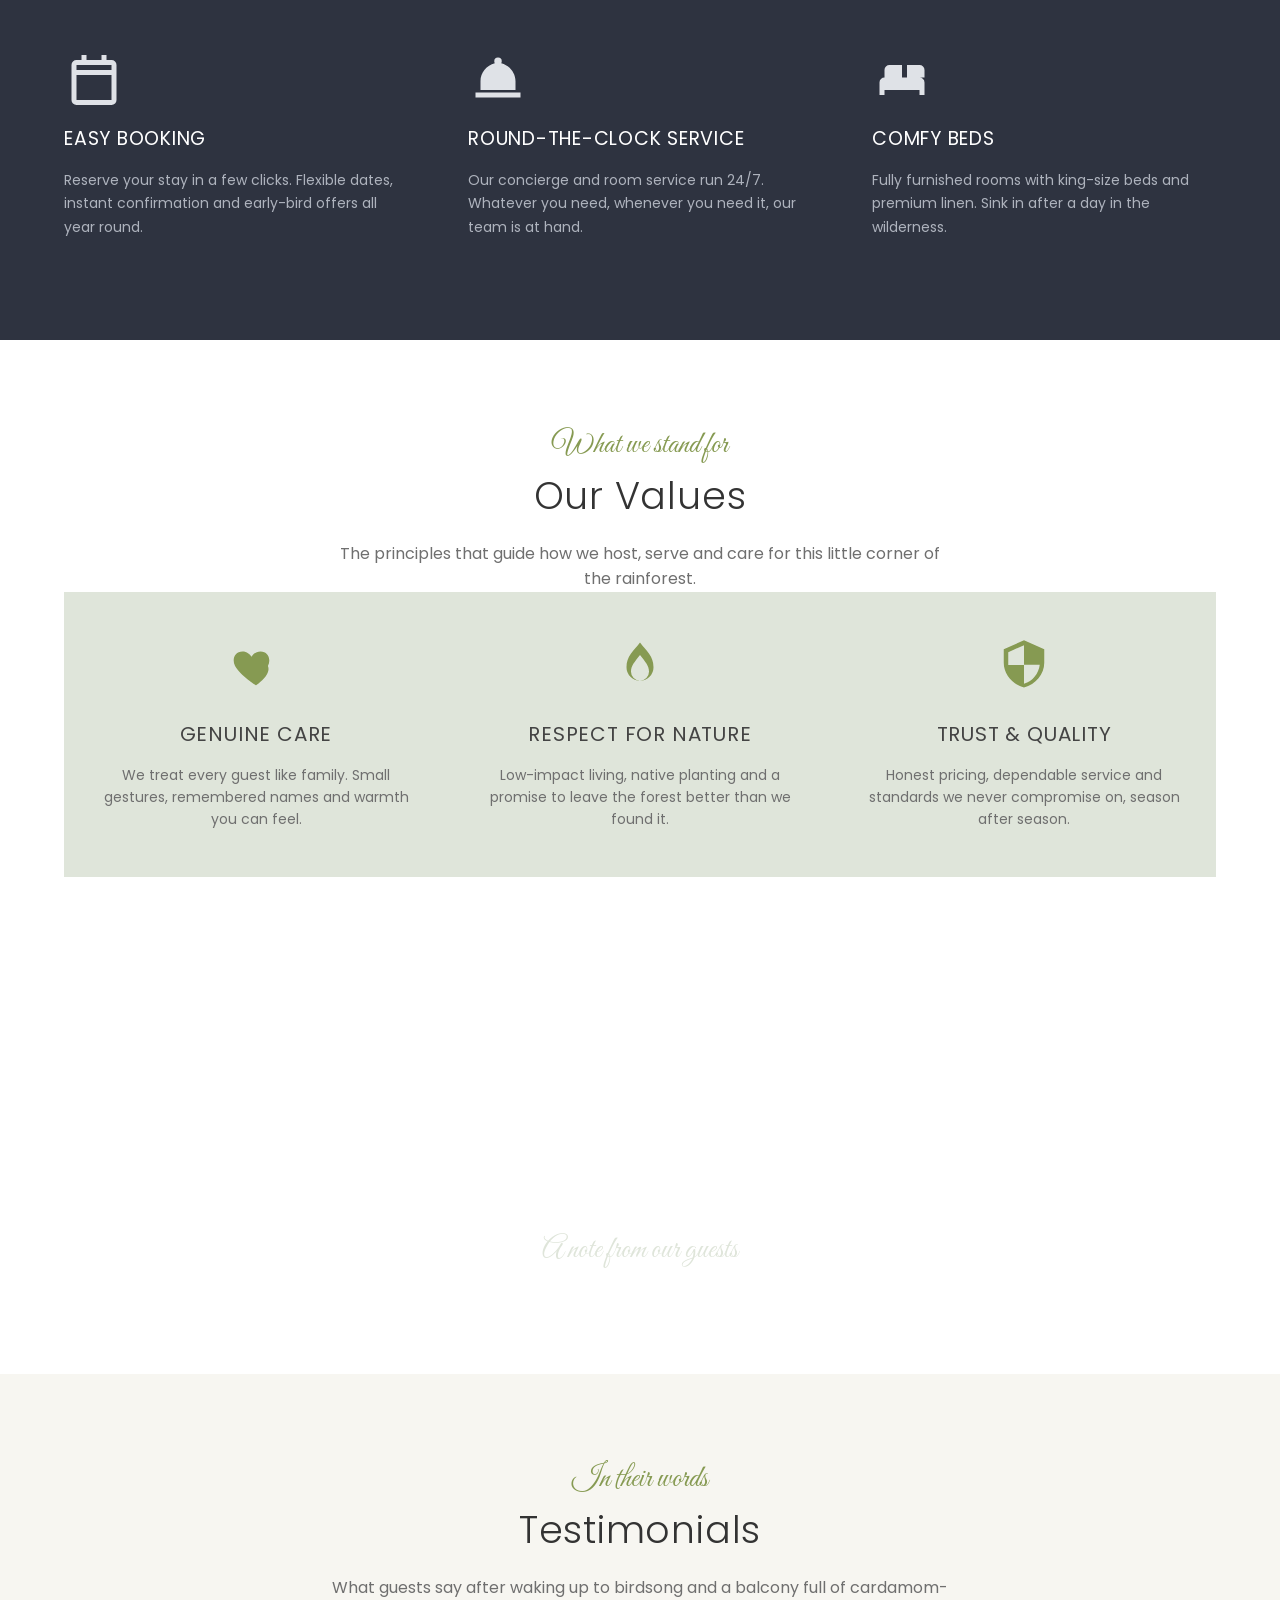
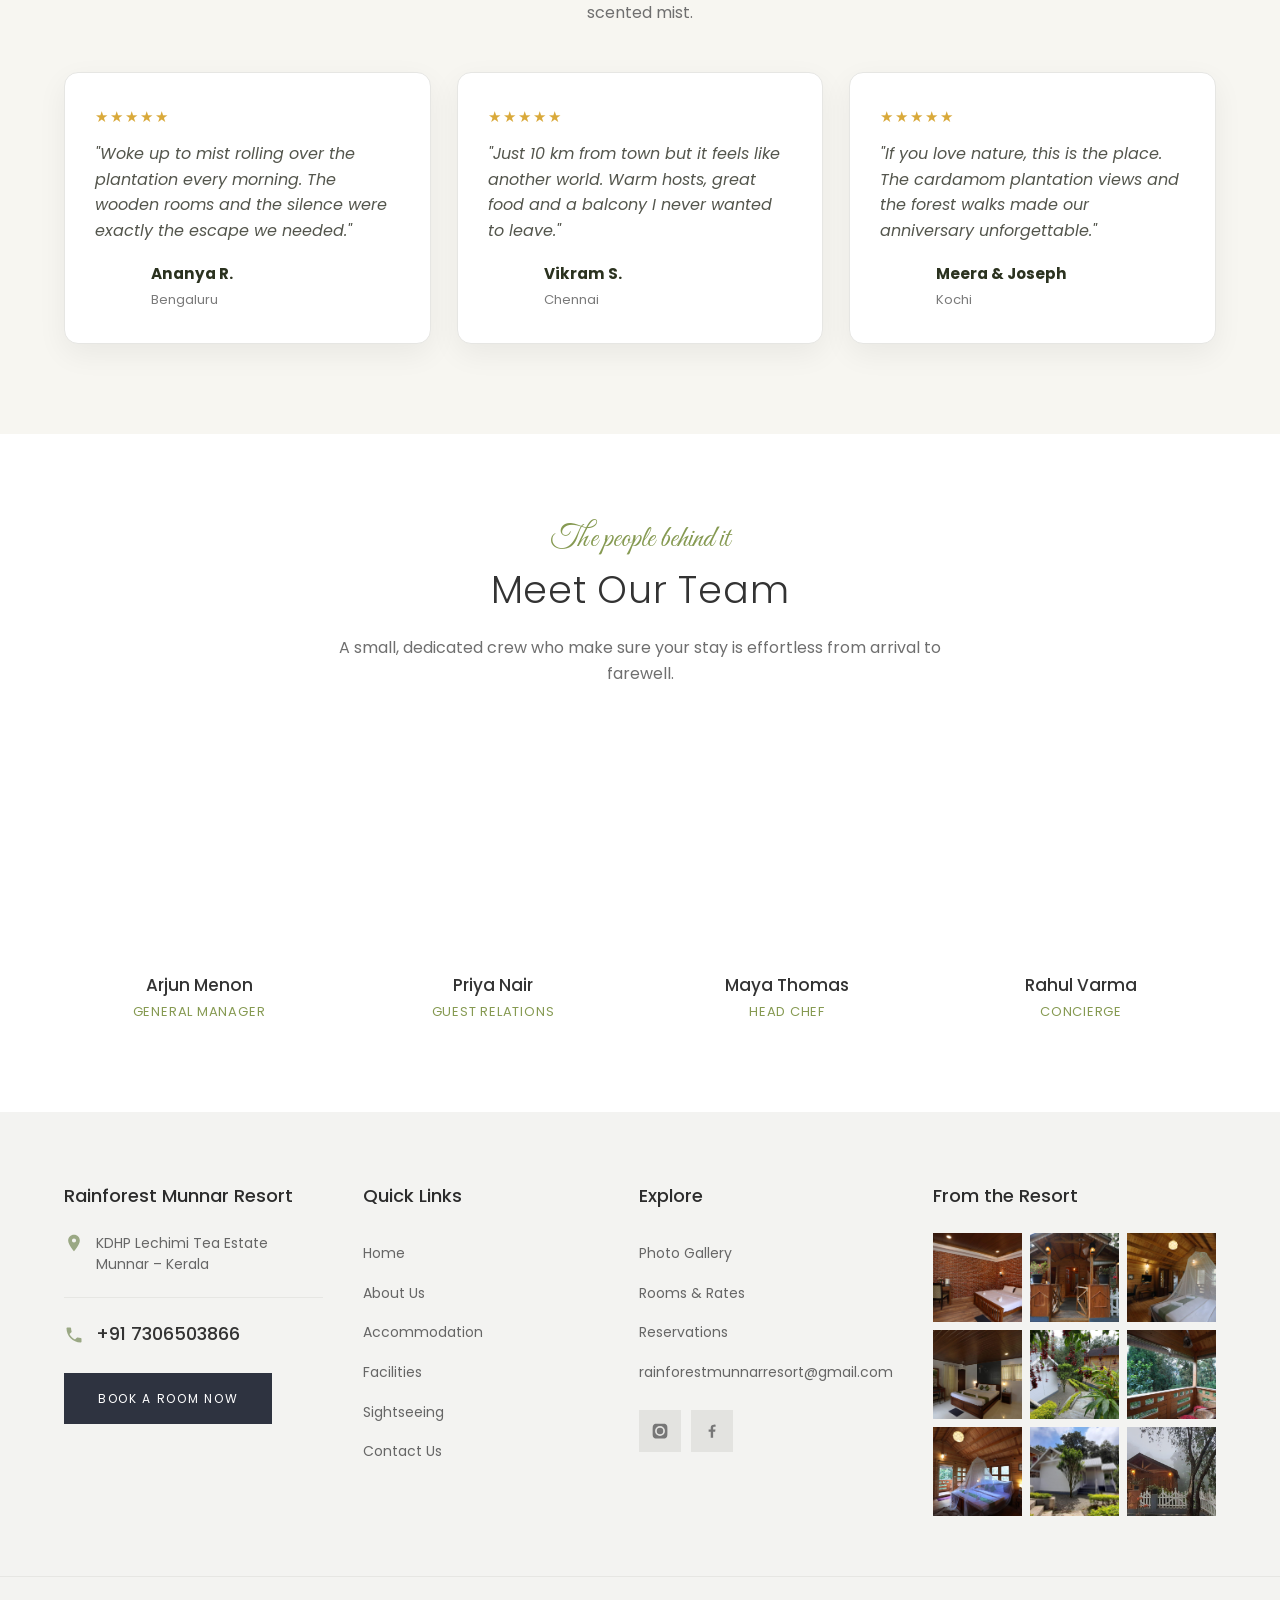
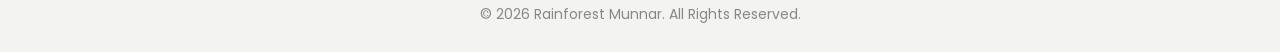
<file: about.html>
<!DOCTYPE html>
<html lang="en">
<head>
<meta charset="UTF-8">
<meta name="viewport" content="width=device-width, initial-scale=1.0">
<title>Rainforest Munnar Resort</title>
<link rel="preconnect" href="https://fonts.googleapis.com">
<link rel="preconnect" href="https://fonts.gstatic.com" crossorigin>
<link href="https://fonts.googleapis.com/css2?family=Poppins:wght@300;400;500;600;700&family=Great+Vibes&display=swap" rel="stylesheet">
<link rel="stylesheet" href="style.css">
<!-- New component styles for this page (cert band, testimonials, mirrored story).
     Merge style-additions.css into style.css when ready, then remove this line. -->
<link rel="stylesheet" href="style-additional.css">
</head>
<body>

<!-- ============ HEADER ============ -->
<header class="header" id="header">
  <div class="wrap nav-inner">
    <div class="brand">
      <a href="/" class="logo-link">
        <img src="images/logo_mn.png" alt="Rainforest Munnar Resort" class="logo">
      </a>
    </div>
    <button class="nav-toggle" id="navToggle" aria-label="Menu">&#9776;</button>
    <ul class="menu" id="menu">
      <li><a href="index.html">Home</a></li>
      <li><a href="about.html" class="active">About Us</a></li>
      <li><a href="sightseeing.html">Sightseeing</a></li>
      <li><a href="facilities.html">Facilities</a></li>
      <li><a href="accommodation.html">Accommodation</a></li>
      <li><a href="gallery.html">Gallery</a></li>
      <li><a href="contact.html">Contact Us</a></li>
    </ul>
  </div>
</header>

<!-- ============ PAGE BANNER ============ -->
<section class="page-banner" style="background-image:url('images/abt-banner.jpg')">
  <div class="pb-inner">
    <h1>Our Profile</h1>
    <div class="crumbs"><a href="index.html">Home</a> &nbsp;/&nbsp; <span>About Us</span></div>
  </div>
</section>

<!-- ============ OUR PROFILE ============ -->
<section class="story">
  <div class="text">
    <span class="small">Our Profile</span>
    <h2>The "Rainforest Munnar Resort" is ideally located in a deep-forest like environment, thickly surrounded by huge, mossy wild trees, ferns and thickets.</h2>
    <p>
      The "Rainforest Munnar Resort" is ideally located in a deep-forest like environment,
      thickly surrounded by huge, mossy wild trees, ferns and thickets.
    </p>
    <p>
      Popularly known as the High Ranges, Munnar is perhaps a perfect reflection of the
      Garden of Eden, in Kerala. Away from the otherwise mundane hustle and bustle of a
      modern life style, retire in to the cozy lap of nature with some of the most endangered
      and protected wild life around to amuse and surprise your family and friends.
    </p>
    <p>
      10kms from the bustling Munnar town, is this perfect address for a memorable vacation.
      Round the year it is surrounded by mist and natural green. You will definitely feel
      like staying here forever.
    </p>
    <div class="sign">- Rainforest Munnar Resort</div>
  </div>
  <div class="photo" style="background-image:url('images/gallery-img (2).jpeg')"></div>
</section>

<!-- ============ STATS ============ -->
<section class="stats">
  <div class="wrap">
    <div class="stat-grid">
      <div class="stat"><div class="num">15<span>+</span></div><div class="lbl">Years of Hospitality</div></div>
      <div class="stat"><div class="num">42</div><div class="lbl">Furnished Rooms</div></div>
      <div class="stat"><div class="num">20<span>k</span></div><div class="lbl">Happy Guests</div></div>
      <div class="stat"><div class="num">9</div><div class="lbl">Travel Awards</div></div>
    </div>
  </div>
</section>

<!-- ============ DESIGNED WITH YOU IN MIND (BUNGALOW) ============ -->
<section class="story flip">
  <div class="text">
    <span class="small">The bungalow</span>
    <h2>Designed With You in Mind</h2>
    <p>
      The spacious bungalow has been intelligently laid out to make every moment of your
      stay comfortable — large bedrooms with attached bathrooms and balconies, and a single
      living-cum-dining area that easily accommodates large or small families.
    </p>
    <p>
      All rooms have wooden flooring, a wooden ceiling and a private balcony facing the
      cardamom plantation. If you love nature, this is the ideal place to be.
    </p>
    <a class="btn" href="accommodation.html">View Rooms</a>
  </div>
  <div class="photo" style="background-image:url('images/Accommodation-img (5).jpeg')"></div>
</section>

<!-- ============ KERALA TOURISM CERTIFICATE ============ -->
<section class="cert">
  <div class="wrap">
    <div class="cert-inner">
    <div class="certificate">
    <img src="images/certificate.png" alt="Certificate" class="certificate-img">
</div>
      <div class="ct">
        <span class="small">An accredited stay</span>
        <h3>Government of Kerala Tourism Certificate</h3>
        <p>
          At Rainforest Munnar Resort, your life will turn more exciting. Officially
          recognised by Kerala Tourism, we hold ourselves to the standards of comfort,
          safety and warm hospitality that the Garden of Eden deserves.
        </p>
        <a class="wlink" href="https://rainforestmunnar.com/about.html" target="_blank" rel="noopener">
          <svg viewBox="0 0 24 24"><path d="M12 3a4 4 0 0 0-4 4c0 2.5 4 8 4 8s4-5.5 4-8a4 4 0 0 0-4-4zm0 12c-3.3 0-6 1.1-6 2.5S8.7 20 12 20s6-1.1 6-2.5S15.3 15 12 15z"/></svg>
          Check the Munnar weather
        </a>
      </div>
    </div>
  </div>
</section>

<!-- ============ WHY CHOOSE US ============ -->
<section class="why">
  <div class="wrap">
    <div class="sec-head">
      <span class="small" style="color:var(--olive)">Why Rainforest Munnar</span>
      <h2>Reasons to Stay with Us</h2>
      <p>A handful of the things our guests fall in love with — and keep coming back for.</p>
    </div>
    <div class="feat-grid">
      <div class="feat">
        <svg viewBox="0 0 24 24"><path d="M11 9H9V2H7v7H5V2H3v7c0 1.7 1.3 3 3 3v10h2V12c1.7 0 3-1.3 3-3V2H9zm5-7c-1.7 0-3 2.2-3 5s1.3 4 3 4v8h2V2z"/></svg>
        <h4>Best Food Menu</h4>
        <p>We serve Continental, Chinese and Indian cuisines along with many regional flavors. A feast for your taste buds!</p>
      </div>
      <div class="feat">
        <svg viewBox="0 0 24 24"><path d="M21 12c0-4-3-7-7-7s-7 3-7 7H3v2h9v-1a2 2 0 1 1 4 0v1h5v-2zM12 16H3v2h18v-2z"/></svg>
        <h4>Silence in Privacy</h4>
        <p>The quietude of the place coupled with discreet room service leaves you to yourself. Be as private as you wish.</p>
      </div>
      <div class="feat">
        <svg viewBox="0 0 24 24"><path d="M12 2C8 2 5 5 5 9c0 5 7 13 7 13s7-8 7-13c0-4-3-7-7-7zm0 9.5A2.5 2.5 0 1 1 12 6.5a2.5 2.5 0 0 1 0 5z"/></svg>
        <h4>In the Best Locale</h4>
        <p>Surrounded by mist and natural green, you can disappear into the woods in no time, yet return to comfort quickly.</p>
      </div>
      <div class="feat">
        <svg viewBox="0 0 24 24"><path d="M7 2v2H5a2 2 0 0 0-2 2v14a2 2 0 0 0 2 2h14a2 2 0 0 0 2-2V6a2 2 0 0 0-2-2h-2V2h-2v2H9V2H7zm12 18H5V10h14v10zM5 8V6h14v2H5z"/></svg>
        <h4>Easy Booking</h4>
        <p>Reserve your stay in a few clicks. Flexible dates, instant confirmation and early-bird offers all year round.</p>
      </div>
      <div class="feat">
        <svg viewBox="0 0 24 24"><path d="M21 19v-2H3v2h18zM12 3a1.5 1.5 0 0 0-1.5 1.5c0 .3.1.6.2.8C7.5 6.1 5 9 5 12.5V16h14v-3.5c0-3.5-2.5-6.4-5.7-7.2.1-.2.2-.5.2-.8A1.5 1.5 0 0 0 12 3z"/></svg>
        <h4>Round-the-Clock Service</h4>
        <p>Our concierge and room service run 24/7. Whatever you need, whenever you need it, our team is at hand.</p>
      </div>
      <div class="feat">
        <svg viewBox="0 0 24 24"><path d="M21 11V8a2 2 0 0 0-2-2h-5v5h-2V6H7a2 2 0 0 0-2 2v3a2 2 0 0 0-2 2v5h2v-2h14v2h2v-5a2 2 0 0 0-2-2z"/></svg>
        <h4>Comfy Beds</h4>
        <p>Fully furnished rooms with king-size beds and premium linen. Sink in after a day in the wilderness.</p>
      </div>
    </div>
  </div>
</section>

<!-- ============ OUR VALUES ============ -->
<section class="values">
  <div class="wrap">
    <div class="sec-head">
      <span class="small">What we stand for</span>
      <h2>Our Values</h2>
      <p>The principles that guide how we host, serve and care for this little corner of the rainforest.</p>
    </div>
    <div class="val-grid">
      <div class="val">
        <svg viewBox="0 0 24 24"><path d="M12 21s-7-4.4-9.3-8.6C1.2 9.6 2.5 6 6 6c2 0 3.2 1.2 4 2.3C10.8 7.2 12 6 14 6c3.5 0 4.8 3.6 3.3 6.4C19 16.6 12 21 12 21z"/></svg>
        <h3>Genuine Care</h3>
        <p>We treat every guest like family. Small gestures, remembered names and warmth you can feel.</p>
      </div>
      <div class="val">
        <svg viewBox="0 0 24 24"><path d="M12 2C9 6 6 8 6 13a6 6 0 0 0 12 0c0-5-3-7-6-11zm0 17a4 4 0 0 1-4-4c0-2.6 1.5-4.2 4-7.4C14.5 10.8 16 12.4 16 15a4 4 0 0 1-4 4z"/></svg>
        <h3>Respect for Nature</h3>
        <p>Low-impact living, native planting and a promise to leave the forest better than we found it.</p>
      </div>
      <div class="val">
        <svg viewBox="0 0 24 24"><path d="M12 1 3 5v6c0 5 3.8 9.7 9 11 5.2-1.3 9-6 9-11V5l-9-4zm0 10.9h7c-.5 3.9-3.1 7.3-7 8.4V12H5V6.3l7-3.1v8.7z"/></svg>
        <h3>Trust &amp; Quality</h3>
        <p>Honest pricing, dependable service and standards we never compromise on, season after season.</p>
      </div>
    </div>
  </div>
</section>

<!-- ============ QUOTE BAND ============ -->
<section class="quote">
  <p class="q">"At Rainforest Munnar Resort, your life will turn more exciting. If you love nature, this is the ideal place to be …"</p>
  <div class="by">A note from our guests</div>
</section>

<!-- ============ TESTIMONIALS ============ -->
<section class="tmls">
  <div class="wrap">
    <div class="sec-head">
      <span class="small">In their words</span>
      <h2>Testimonials</h2>
      <p>What guests say after waking up to birdsong and a balcony full of cardamom-scented mist.</p>
    </div>
    <div class="tml-grid">
      <div class="tml">
        <div class="stars">★★★★★</div>
        <p>"Woke up to mist rolling over the plantation every morning. The wooden rooms and the silence were exactly the escape we needed."</p>
        <div class="who">
          <span class="av" style="background-image:url('https://images.unsplash.com/photo-1438761681033-6461ffad8d80?q=80&w=200&auto=format&fit=crop')"></span>
          <span><b>Ananya R.</b><span>Bengaluru</span></span>
        </div>
      </div>
      <div class="tml">
        <div class="stars">★★★★★</div>
        <p>"Just 10 km from town but it feels like another world. Warm hosts, great food and a balcony I never wanted to leave."</p>
        <div class="who">
          <span class="av" style="background-image:url('https://images.unsplash.com/photo-1507003211169-0a1dd7228f2d?q=80&w=200&auto=format&fit=crop')"></span>
          <span><b>Vikram S.</b><span>Chennai</span></span>
        </div>
      </div>
      <div class="tml">
        <div class="stars">★★★★★</div>
        <p>"If you love nature, this is the place. The cardamom plantation views and the forest walks made our anniversary unforgettable."</p>
        <div class="who">
          <span class="av" style="background-image:url('https://images.unsplash.com/photo-1494790108377-be9c29b29330?q=80&w=200&auto=format&fit=crop')"></span>
          <span><b>Meera & Joseph</b><span>Kochi</span></span>
        </div>
      </div>
    </div>
  </div>
</section>

<!-- ============ TEAM ============ -->
<section class="team">
  <div class="wrap">
    <div class="sec-head">
      <span class="small">The people behind it</span>
      <h2>Meet Our Team</h2>
      <p>A small, dedicated crew who make sure your stay is effortless from arrival to farewell.</p>
    </div>
    <div class="team-grid">
      <div class="member">
        <div class="pic" style="background-image:url('https://images.unsplash.com/photo-1500648767791-00dcc994a43e?q=80&w=600&auto=format&fit=crop')"></div>
        <h4>Arjun Menon</h4>
        <div class="role">General Manager</div>
      </div>
      <div class="member">
        <div class="pic" style="background-image:url('https://images.unsplash.com/photo-1494790108377-be9c29b29330?q=80&w=600&auto=format&fit=crop')"></div>
        <h4>Priya Nair</h4>
        <div class="role">Guest Relations</div>
      </div>
      <div class="member">
        <div class="pic" style="background-image:url('https://images.unsplash.com/photo-1438761681033-6461ffad8d80?q=80&w=600&auto=format&fit=crop')"></div>
        <h4>Maya Thomas</h4>
        <div class="role">Head Chef</div>
      </div>
      <div class="member">
        <div class="pic" style="background-image:url('https://images.unsplash.com/photo-1507003211169-0a1dd7228f2d?q=80&w=600&auto=format&fit=crop')"></div>
        <h4>Rahul Varma</h4>
        <div class="role">Concierge</div>
      </div>
    </div>
  </div>
</section>

<!-- ============ FOOTER ============ -->
<footer class="footer" id="footer">
    <div class="wrap">
      <div class="foot-grid">

        <div>
          <h4>Rainforest Munnar Resort</h4>
          <div class="addr">
            <svg width="20" height="20" viewBox="0 0 24 24" fill="#9aa884">
              <path d="M12 2C8 2 5 5 5 9c0 5 7 13 7 13s7-8 7-13c0-4-3-7-7-7zm0 9.5A2.5 2.5 0 1 1 12 6.5a2.5 2.5 0 0 1 0 5z" />
            </svg>
            <span>KDHP Lechimi Tea Estate<br>Munnar &ndash; Kerala</span>
          </div>
          <hr>
          <div class="phone">
            <svg width="20" height="20" viewBox="0 0 24 24" fill="#9aa884">
              <path d="M6.6 10.8c1.4 2.8 3.8 5.1 6.6 6.6l2.2-2.2c.3-.3.7-.4 1-.2 1.1.4 2.3.6 3.6.6.6 0 1 .4 1 1V20c0 .6-.4 1-1 1C10.6 21 3 13.4 3 4c0-.6.4-1 1-1h3.5c.6 0 1 .4 1 1 0 1.2.2 2.4.6 3.6.1.3 0 .7-.2 1l-2.3 2.2z" />
            </svg>
            <a href="tel:+917306503866">+91 7306503866</a>
          </div>
          <a class="fbtn" href="accommodation.html#book">Book a Room Now</a>
        </div>

        <div>
          <h4>Quick Links</h4>
          <ul class="flinks">
            <li><a href="index.html">Home</a></li>
            <li><a href="about.html">About Us</a></li>
            <li><a href="accommodation.html">Accommodation</a></li>
            <li><a href="facilities.html">Facilities</a></li>
            <li><a href="sightseeing.html">Sightseeing</a></li>
            <li><a href="contact.html">Contact Us</a></li>
          </ul>
        </div>

        <div>
          <h4>Explore</h4>
          <ul class="flinks">
            <li><a href="gallery.html">Photo Gallery</a></li>
            <li><a href="accommodation.html">Rooms &amp; Rates</a></li>
            <li><a href="accommodation.html#book">Reservations</a></li>
            <li><a href="mailto:rainforestmunnarresort@gmail.com">rainforestmunnarresort@gmail.com</a></li>
          </ul>
          <div class="social">
            <a href="#" aria-label="Instagram"><svg viewBox="0 0 24 24"><path d="M12 2.2c3.2 0 3.6 0 4.9.1 1.2.1 1.8.2 2.2.4.6.2 1 .5 1.4.9.4.4.7.8.9 1.4.2.4.3 1 .4 2.2.1 1.3.1 1.7.1 4.9s0 3.6-.1 4.9c-.1 1.2-.2 1.8-.4 2.2-.2.6-.5 1-.9 1.4-.4.4-.8.7-1.4.9-.4.2-1 .3-2.2.4-1.3.1-1.7.1-4.9.1s-3.6 0-4.9-.1c-1.2-.1-1.8-.2-2.2-.4-.6-.2-1-.5-1.4-.9-.4-.4-.7-.8-.9-1.4-.2-.4-.3-1-.4-2.2C2.2 15.6 2.2 15.2 2.2 12s0-3.6.1-4.9c.1-1.2.2-1.8.4-2.2.2-.6.5-1 .9-1.4.4-.4.8-.7 1.4-.9.4-.2 1-.3 2.2-.4C8.4 2.2 8.8 2.2 12 2.2zm0 3.2A6.6 6.6 0 1 0 18.6 12 6.6 6.6 0 0 0 12 5.4zm0 10.9A4.3 4.3 0 1 1 16.3 12 4.3 4.3 0 0 1 12 16.3zm6.8-11.1a1.5 1.5 0 1 1-1.5-1.5 1.5 1.5 0 0 1 1.5 1.5z" /></svg></a>
            <a href="#" aria-label="Facebook"><svg viewBox="0 0 24 24"><path d="M13.5 21v-8h2.7l.4-3.1h-3.1V7.9c0-.9.3-1.5 1.6-1.5h1.7V3.6A22 22 0 0 0 14.4 3.5c-2.5 0-4.1 1.5-4.1 4.2v2.2H7.5V13h2.8v8z" /></svg></a>
          </div>
        </div>

        <div>
          <h4>From the Resort</h4>
          <div class="ig-grid">
            <span style="background-image:url('images/gallery-img (1).jpeg')"></span>
            <span style="background-image:url('images/gallery-img (2).jpeg')"></span>
            <span style="background-image:url('images/gallery-img (3).jpeg')"></span>
            <span style="background-image:url('images/Accommodation-img (1).jpeg')"></span>
            <span style="background-image:url('images/Accommodation-img (4).jpeg')"></span>
            <span style="background-image:url('images/gallery-img (5).jpeg')"></span>
            <span style="background-image:url('images/gallery-img (7).jpeg')"></span>
            <span style="background-image:url('images/Accommodation-img (11).jpeg')"></span>
            <span style="background-image:url('images/gallery-img (9).jpeg')"></span>
          </div>
        </div>

      </div>
    </div>
    <div class="copyright">&copy; 2026 Rainforest Munnar. All Rights Reserved.</div>
  </footer>

<button class="totop" id="totop" aria-label="Back to top">&#8593;</button>

<script>
const header=document.getElementById('header');
const totop=document.getElementById('totop');
window.addEventListener('scroll',()=>{
  const y=window.scrollY;
  header.classList.toggle('scrolled',y>60);
  totop.classList.toggle('show',y>500);
});
document.getElementById('navToggle').addEventListener('click',()=>{
  document.getElementById('menu').classList.toggle('open');
});
totop.addEventListener('click',()=>window.scrollTo({top:0,behavior:'smooth'}));

// count-up for stats
(function(){
  const nums = document.querySelectorAll('.stat .num');
  let done = false;
  function run(){
    if(done) return;
    const top = document.querySelector('.stats').getBoundingClientRect().top;
    if(top < window.innerHeight - 80){
      done = true;
      nums.forEach(el=>{
        const target = parseInt(el.textContent.replace(/\D/g,''),10);
        const suffix = el.querySelector('span') ? el.querySelector('span').textContent : '';
        let c = 0;
        const step = Math.max(1, Math.ceil(target/40));
        const t = setInterval(()=>{
          c += step;
          if(c >= target){ c = target; clearInterval(t); }
          el.innerHTML = c + (suffix ? '<span>'+suffix+'</span>' : '');
        }, 30);
      });
    }
  }
  window.addEventListener('scroll', run);
  run();
})();
</script>
  <a class="wa-float" href="https://wa.me/918848403866" target="_blank" rel="noopener" aria-label="Chat with us on WhatsApp"><svg viewBox="0 0 32 32"><path d="M16 .4C7.4.4.4 7.4.4 16c0 2.8.7 5.5 2.1 7.9L.3 31.7l8-2.1c2.3 1.3 4.9 1.9 7.6 1.9 8.6 0 15.6-7 15.6-15.6S24.6.4 16 .4zm0 28.5c-2.4 0-4.8-.6-6.9-1.9l-.5-.3-4.8 1.3 1.3-4.7-.3-.5C3.4 20.7 2.8 18.4 2.8 16 2.8 8.7 8.7 2.8 16 2.8S29.2 8.7 29.2 16 23.3 28.9 16 28.9zm7.2-9.9c-.4-.2-2.3-1.1-2.7-1.3-.4-.1-.6-.2-.9.2-.3.4-1 1.3-1.2 1.5-.2.2-.4.3-.8.1-.4-.2-1.7-.6-3.2-2-1.2-1-2-2.4-2.2-2.8-.2-.4 0-.6.2-.8l.6-.7c.2-.2.3-.4.4-.6.1-.2 0-.5 0-.7-.1-.2-.9-2.1-1.2-2.9-.3-.8-.6-.7-.9-.7h-.7c-.2 0-.6.1-.9.4-.3.4-1.2 1.2-1.2 2.9s1.2 3.4 1.4 3.6c.2.2 2.5 3.8 6 5.3.8.4 1.5.6 2 .7.8.3 1.6.2 2.2.1.7-.1 2.3-.9 2.6-1.8.3-.9.3-1.6.2-1.8-.1-.1-.3-.2-.7-.4z"/></svg></a>
</body>
</html>
</file>
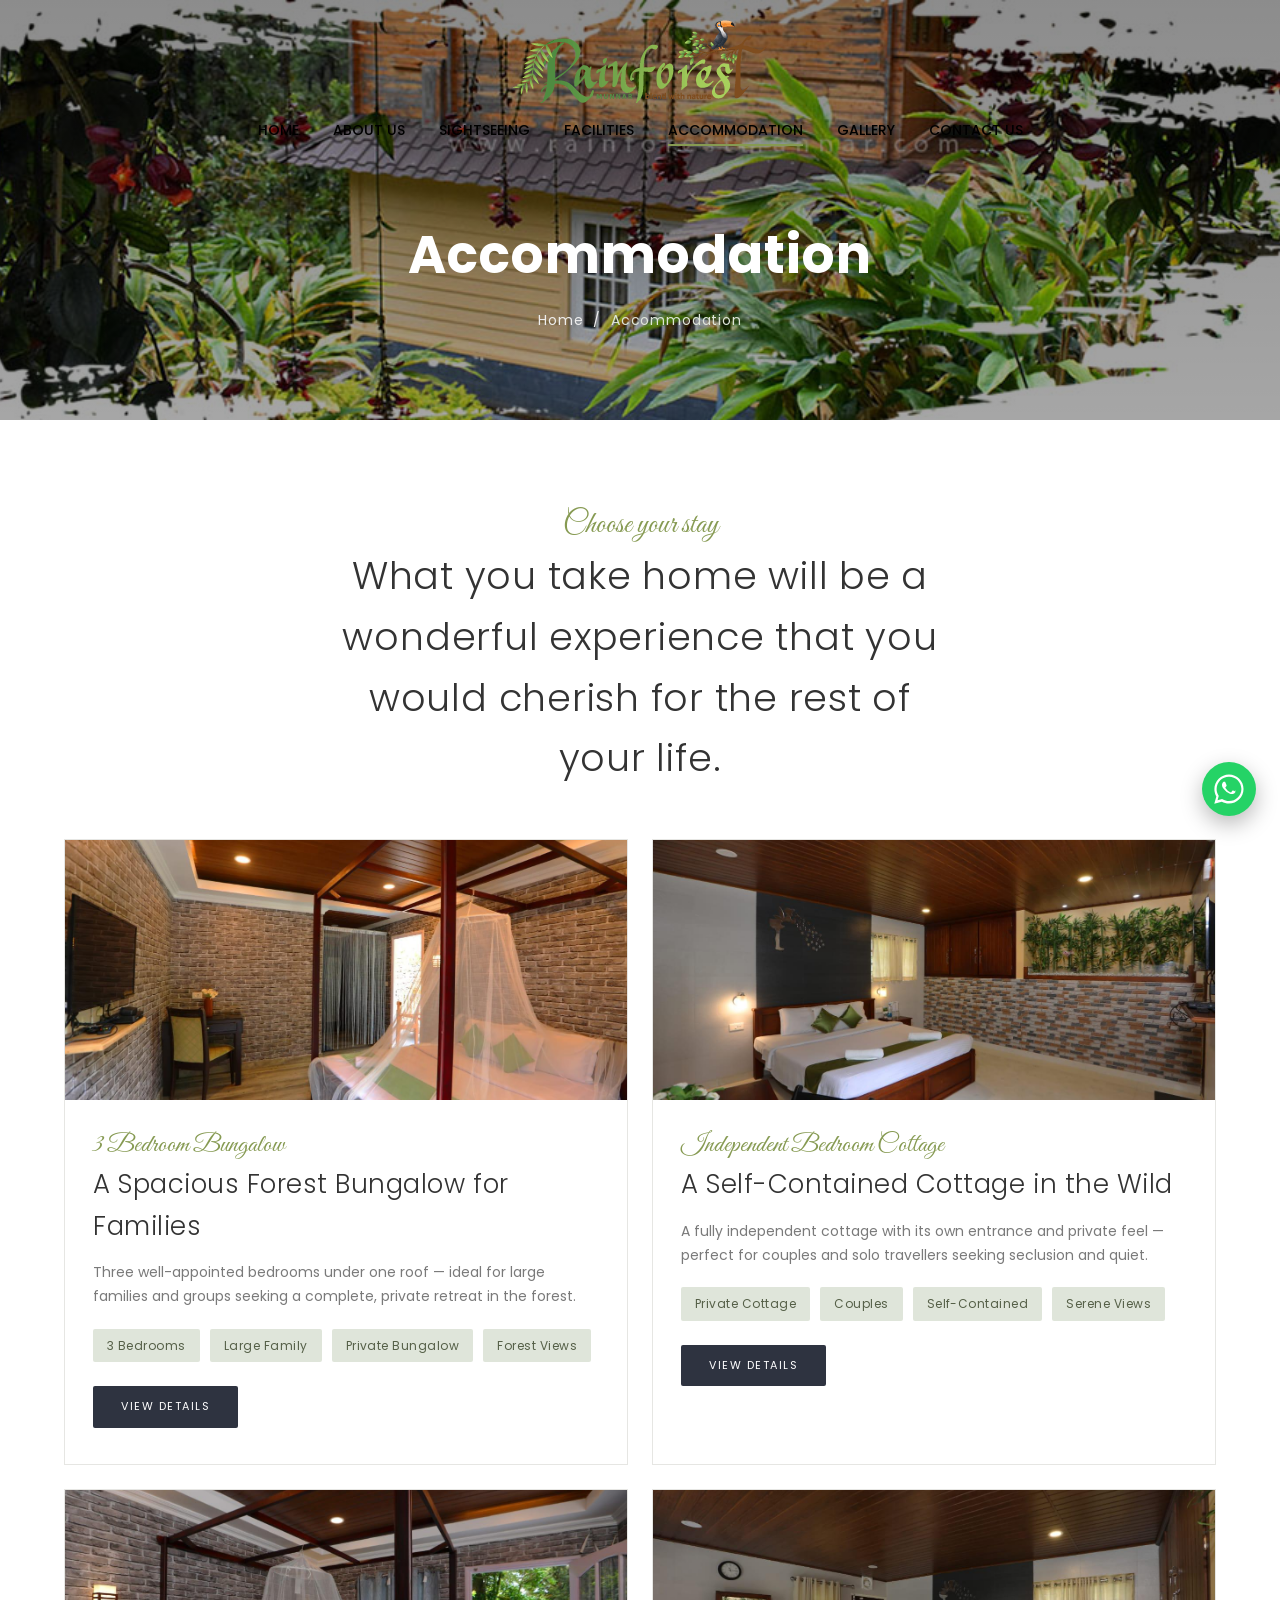
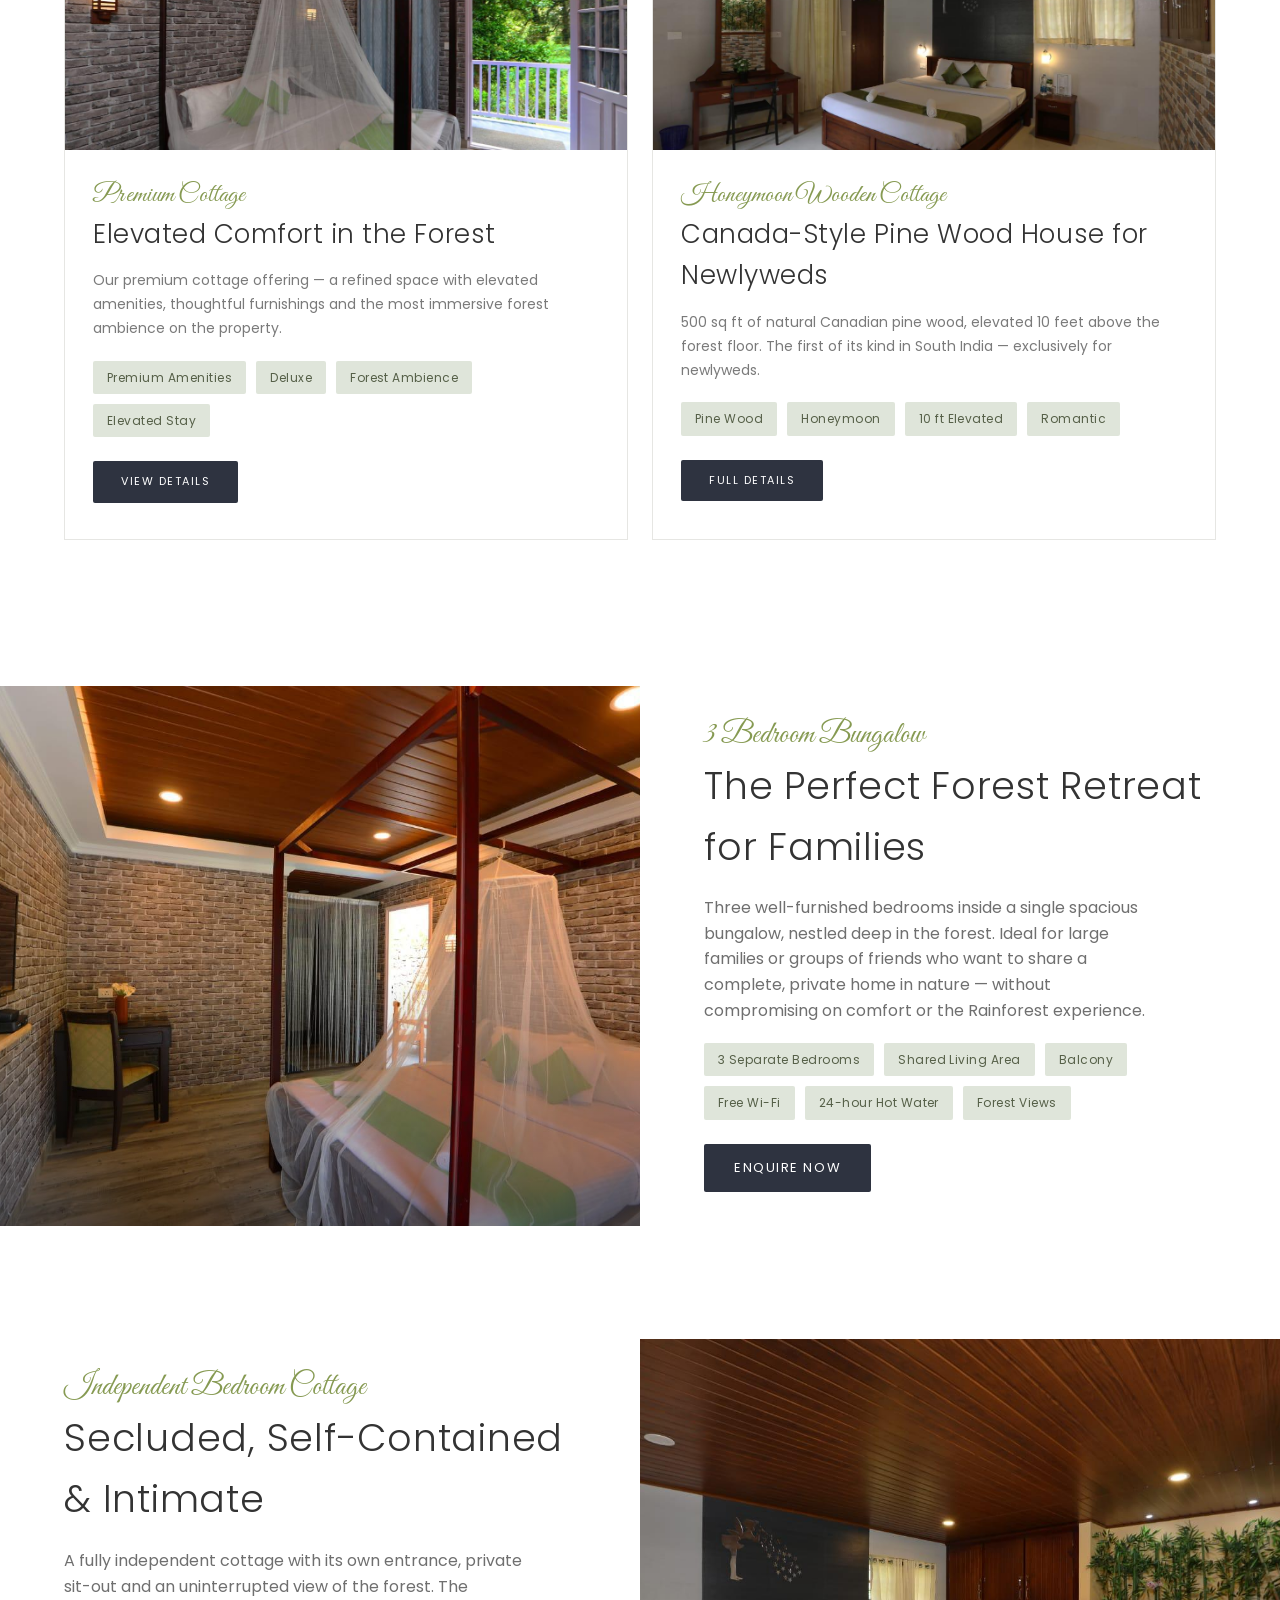
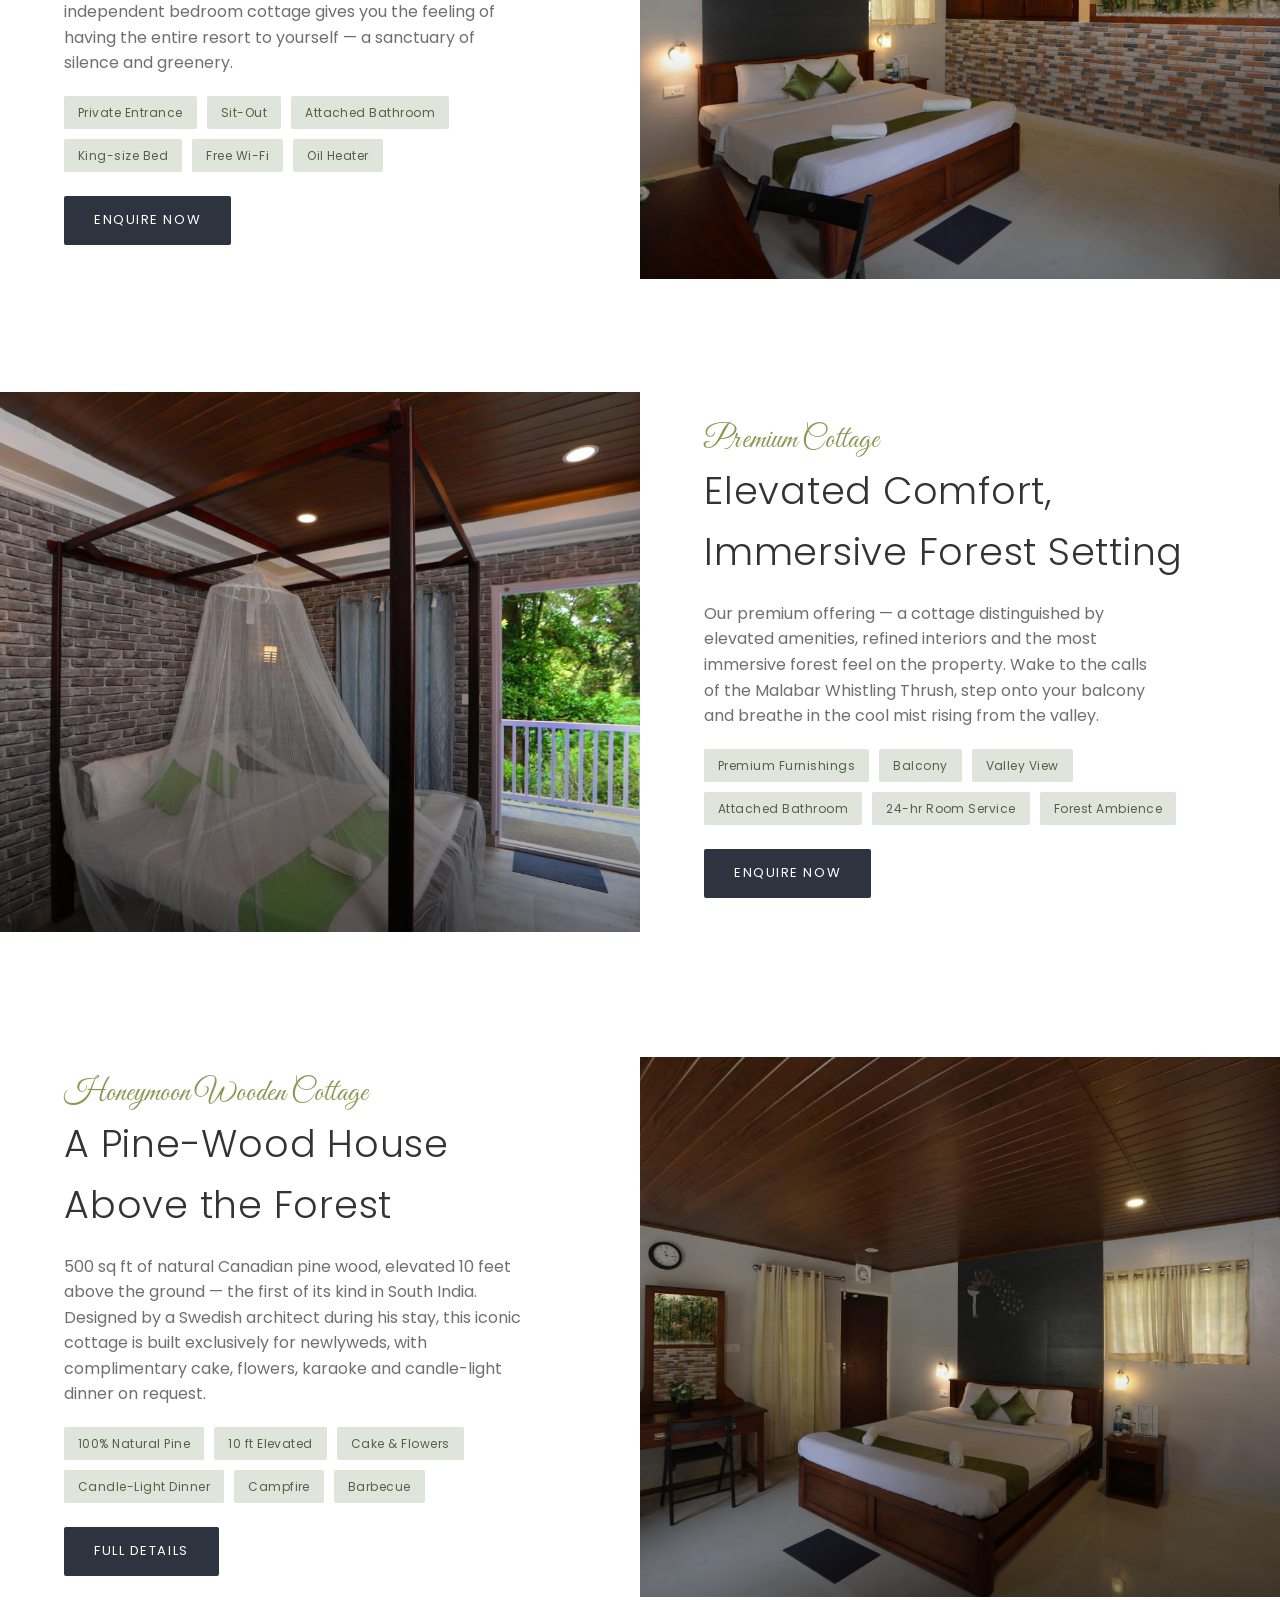
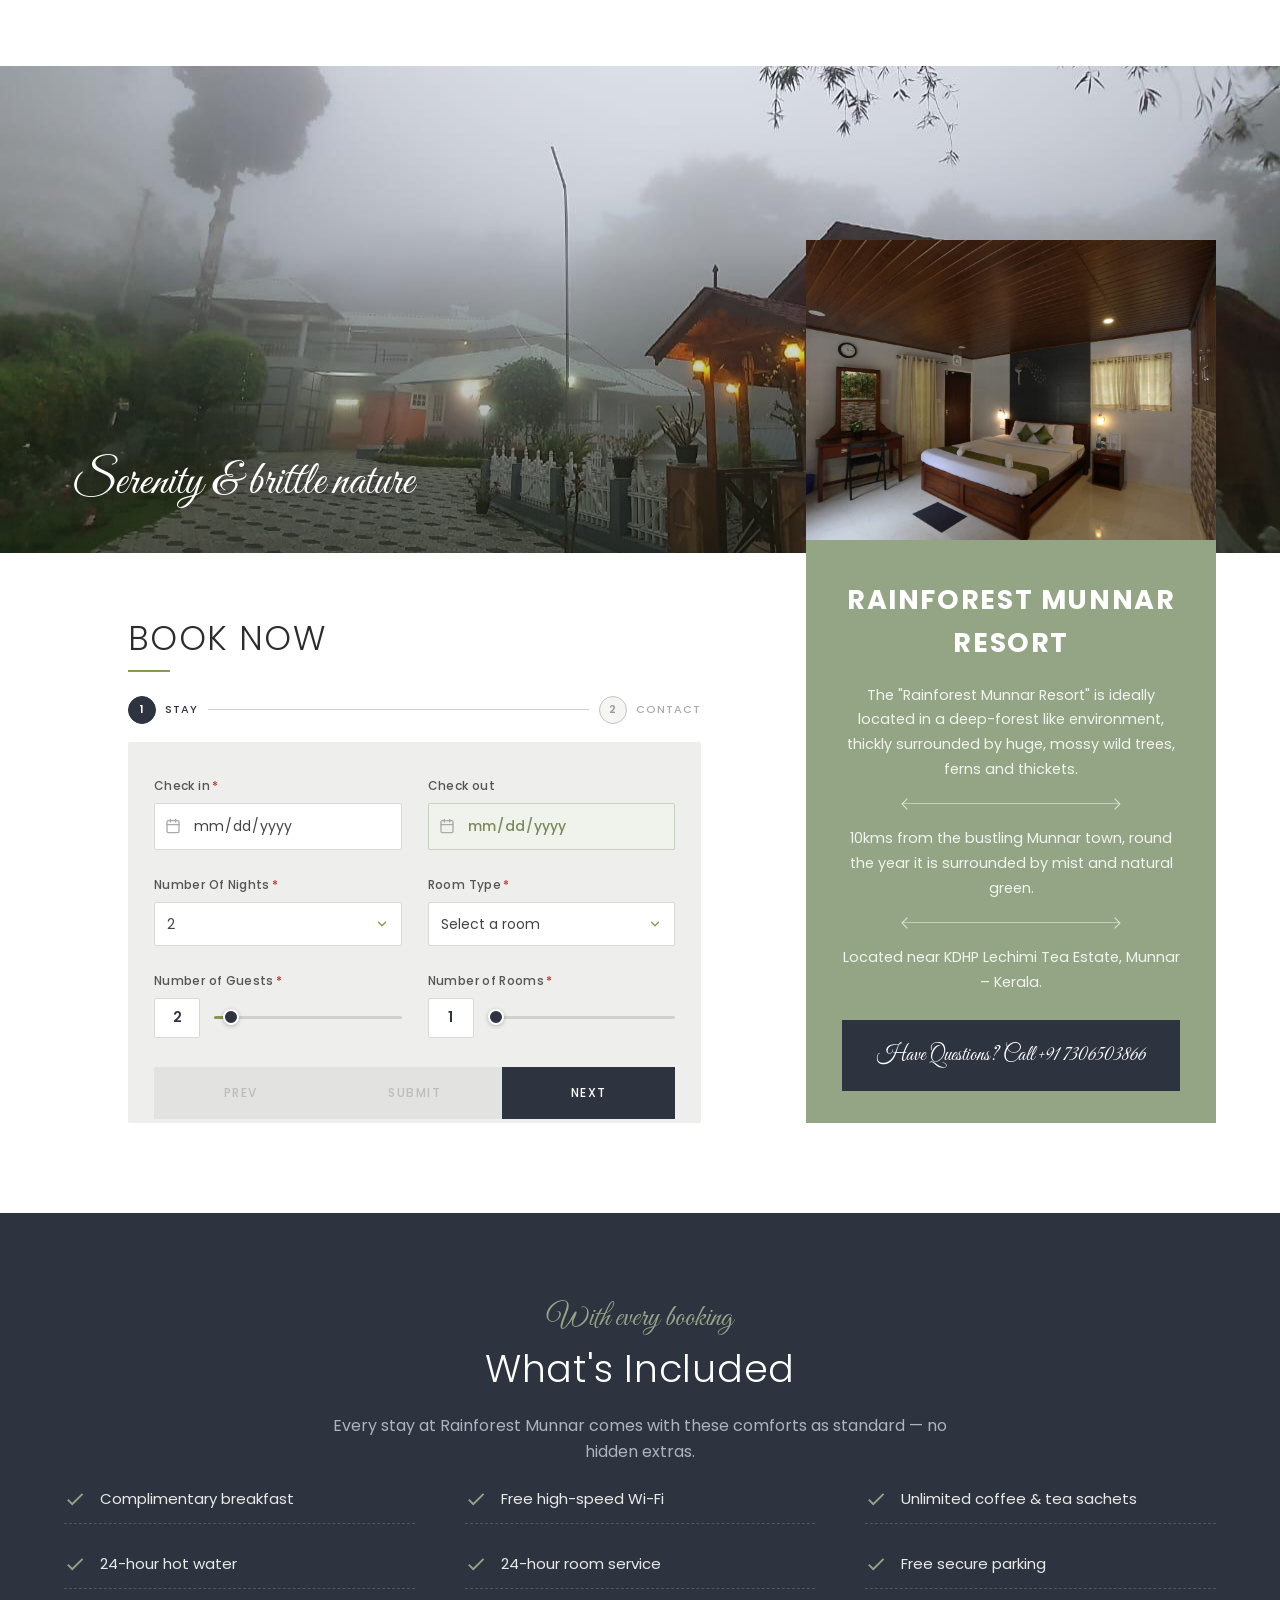
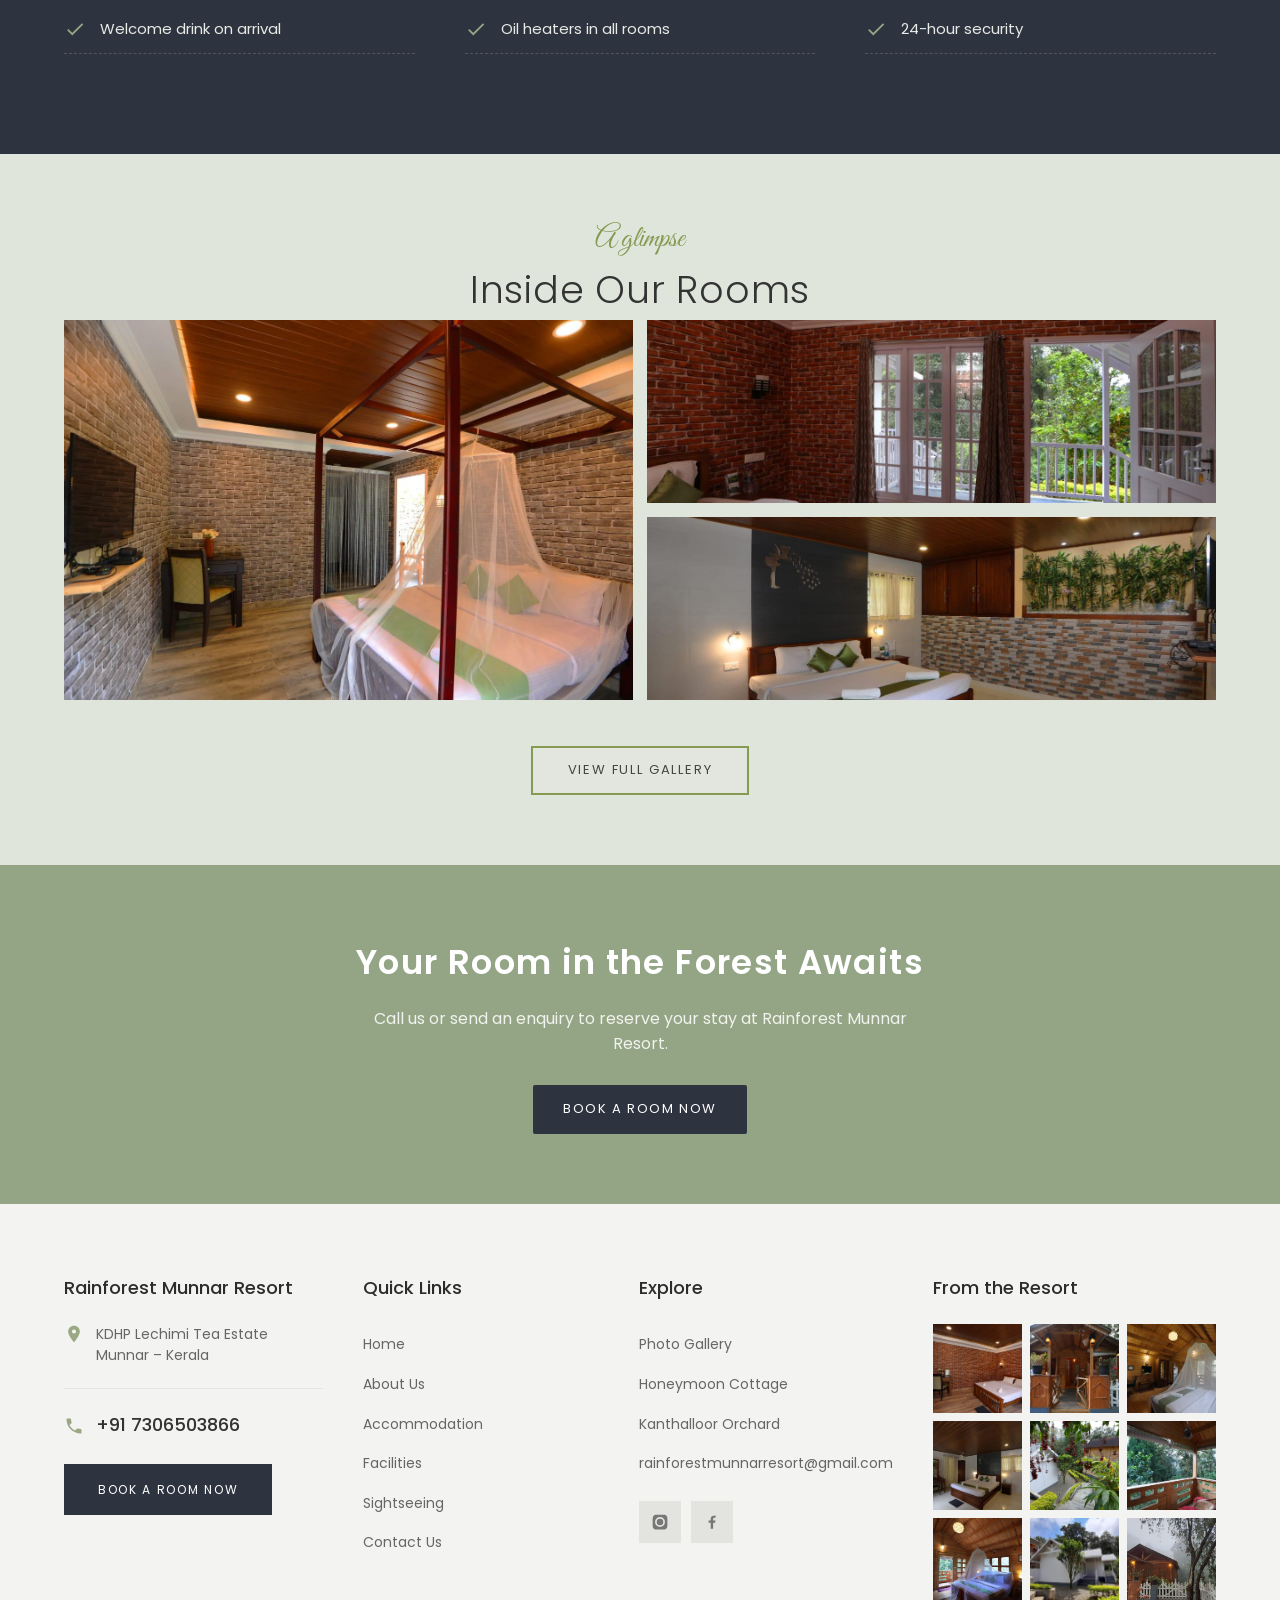
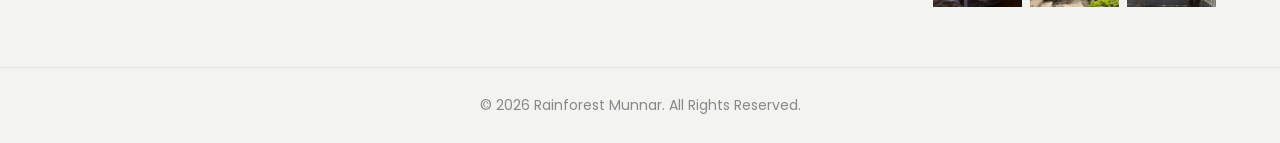
<file: accommodation.html>
<!DOCTYPE html>
<html lang="en">
<head>
<meta charset="UTF-8">
<meta name="viewport" content="width=device-width, initial-scale=1.0">
<title>Rainforest Munnar Resort</title>
<meta name="description" content="Rainforest Munnar Resort offers a 3 Bedroom Bungalow, Independent Bedroom Cottage, Premium Cottage and the iconic Honeymoon Wooden Cottage — all surrounded by deep forest, 10 km from Munnar.">
<link rel="preconnect" href="https://fonts.googleapis.com">
<link rel="preconnect" href="https://fonts.gstatic.com" crossorigin>
<link href="https://fonts.googleapis.com/css2?family=Poppins:wght@300;400;500;600;700&family=Great+Vibes&display=swap" rel="stylesheet">
<link rel="stylesheet" href="style.css">
</head>
<body>

<!-- ============ HEADER ============ -->
<header class="header" id="header">
  <div class="wrap nav-inner">
    <div class="brand">
      <a href="/" class="logo-link">
        <img src="images/logo_mn.png" alt="Rainforest Munnar Resort" class="logo">
      </a>
    </div>
    <button class="nav-toggle" id="navToggle" aria-label="Menu">&#9776;</button>
    <ul class="menu" id="menu">
      <li><a href="index.html">Home</a></li>
      <li><a href="about.html">About Us</a></li>
      <li><a href="sightseeing.html">Sightseeing</a></li>
      <li><a href="facilities.html">Facilities</a></li>
      <li><a href="accommodation.html" class="active">Accommodation</a></li>
      <li><a href="gallery.html">Gallery</a></li>
      <li><a href="contact.html">Contact Us</a></li>
    </ul>
  </div>
</header>

<!-- ============ PAGE BANNER ============ -->
<section class="page-banner" style="background-image:url('images/accomodation.jpg')">
  <div class="pb-inner">
    <h1>Accommodation</h1>
    <div class="crumbs"><a href="index.html">Home</a> &nbsp;/&nbsp; <span>Accommodation</span></div>
  </div>
</section>

<!-- ============ ROOM OVERVIEW CARDS ============ -->
<section class="room-intro">
  <div class="wrap">
    <div class="sec-head">
      <span class="small">Choose your stay</span>
      <h2>What you take home will be a wonderful experience that you would cherish for the rest of your life.</h2>
    </div>
    <div class="room-intro-grid">

      <article class="ric">
        <div class="ric-img" style="background-image:url('images/Accommodation-img (8).jpeg')"></div>
        <div class="ric-body">
          <span class="tag">3 Bedroom Bungalow</span>
          <h3>A Spacious Forest Bungalow for Families</h3>
          <p class="ric-desc">Three well-appointed bedrooms under one roof — ideal for large families and groups seeking a complete, private retreat in the forest.</p>
          <div class="room-feats">
            <span>3 Bedrooms</span><span>Large Family</span><span>Private Bungalow</span><span>Forest Views</span>
          </div>
          <a class="btn" href="#3br">View Details</a>
        </div>
      </article>

      <article class="ric">
        <div class="ric-img" style="background-image:url('images/Accommodation-img (3).jpeg')"></div>
        <div class="ric-body">
          <span class="tag">Independent Bedroom Cottage</span>
          <h3>A Self-Contained Cottage in the Wild</h3>
          <p class="ric-desc">A fully independent cottage with its own entrance and private feel — perfect for couples and solo travellers seeking seclusion and quiet.</p>
          <div class="room-feats">
            <span>Private Cottage</span><span>Couples</span><span>Self-Contained</span><span>Serene Views</span>
          </div>
          <a class="btn" href="#ibc">View Details</a>
        </div>
      </article>

      <article class="ric">
        <div class="ric-img" style="background-image:url('images/Accommodation-img (5).jpeg')"></div>
        <div class="ric-body">
          <span class="tag">Premium Cottage</span>
          <h3>Elevated Comfort in the Forest</h3>
          <p class="ric-desc">Our premium cottage offering — a refined space with elevated amenities, thoughtful furnishings and the most immersive forest ambience on the property.</p>
          <div class="room-feats">
            <span>Premium Amenities</span><span>Deluxe</span><span>Forest Ambience</span><span>Elevated Stay</span>
          </div>
          <a class="btn" href="#premium">View Details</a>
        </div>
      </article>

      <article class="ric">
        <div class="ric-img" style="background-image:url('images/Accommodation-img (1).jpeg')"></div>
        <div class="ric-body">
          <span class="tag">Honeymoon Wooden Cottage</span>
          <h3>Canada-Style Pine Wood House for Newlyweds</h3>
          <p class="ric-desc">500 sq ft of natural Canadian pine wood, elevated 10 feet above the forest floor. The first of its kind in South India — exclusively for newlyweds.</p>
          <div class="room-feats">
            <span>Pine Wood</span><span>Honeymoon</span><span>10 ft Elevated</span><span>Romantic</span>
          </div>
          <a class="btn" href="wooden-cottage.html">Full Details</a>
        </div>
      </article>

    </div>
  </div>
</section>

<!-- ============ ROOM DETAIL ROWS ============ -->
<section class="rooms">

    <div class="room-row" id="3br">
      <div class="photo" style="background-image:url('images/Accommodation-img (8).jpeg')"></div>
      <div class="text">
        <span class="tag">3 Bedroom Bungalow</span>
        <h3>The Perfect Forest Retreat for Families</h3>
        <p>Three well-furnished bedrooms inside a single spacious bungalow, nestled deep in the forest. Ideal for large families or groups of friends who want to share a complete, private home in nature — without compromising on comfort or the Rainforest experience.</p>
        <div class="room-feats">
          <span>3 Separate Bedrooms</span><span>Shared Living Area</span><span>Balcony</span>
          <span>Free Wi-Fi</span><span>24-hour Hot Water</span><span>Forest Views</span>
        </div>
        <a class="btn" href="#book">Enquire Now</a>
      </div>
    </div>

    <div class="room-row alt" id="ibc">
      <div class="photo" style="background-image:url('images/Accommodation-img (3).jpeg')"></div>
      <div class="text">
        <span class="tag">Independent Bedroom Cottage</span>
        <h3>Secluded, Self-Contained &amp; Intimate</h3>
        <p>A fully independent cottage with its own entrance, private sit-out and an uninterrupted view of the forest. The independent bedroom cottage gives you the feeling of having the entire resort to yourself — a sanctuary of silence and greenery.</p>
        <div class="room-feats">
          <span>Private Entrance</span><span>Sit-Out</span><span>Attached Bathroom</span>
          <span>King-size Bed</span><span>Free Wi-Fi</span><span>Oil Heater</span>
        </div>
        <a class="btn" href="#book">Enquire Now</a>
      </div>
    </div>

    <div class="room-row" id="premium">
      <div class="photo" style="background-image:url('images/Accommodation-img (5).jpeg')"></div>
      <div class="text">
        <span class="tag">Premium Cottage</span>
        <h3>Elevated Comfort, Immersive Forest Setting</h3>
        <p>Our premium offering — a cottage distinguished by elevated amenities, refined interiors and the most immersive forest feel on the property. Wake to the calls of the Malabar Whistling Thrush, step onto your balcony and breathe in the cool mist rising from the valley.</p>
        <div class="room-feats">
          <span>Premium Furnishings</span><span>Balcony</span><span>Valley View</span>
          <span>Attached Bathroom</span><span>24-hr Room Service</span><span>Forest Ambience</span>
        </div>
        <a class="btn" href="#book">Enquire Now</a>
      </div>
    </div>

    <div class="room-row alt">
      <div class="photo" style="background-image:url('images/Accommodation-img (1).jpeg')"></div>
      <div class="text">
        <span class="tag">Honeymoon Wooden Cottage</span>
        <h3>A Pine-Wood House Above the Forest</h3>
        <p>500 sq ft of natural Canadian pine wood, elevated 10 feet above the ground — the first of its kind in South India. Designed by a Swedish architect during his stay, this iconic cottage is built exclusively for newlyweds, with complimentary cake, flowers, karaoke and candle-light dinner on request.</p>
        <div class="room-feats">
          <span>100% Natural Pine</span><span>10 ft Elevated</span><span>Cake &amp; Flowers</span>
          <span>Candle-Light Dinner</span><span>Campfire</span><span>Barbecue</span>
        </div>
        <a class="btn" href="wooden-cottage.html">Full Details</a>
      </div>
    </div>

</section>

<!-- ============ BOOK NOW + DEALS ============ -->
  <section class="bd" id="book">
    <div class="bd-banner">
      <span class="script">Serenity &amp; brittle nature</span>
    </div>

    <div class="bd-body">
      <div class="bd-book">
      <div class="mm-book">
        <h2 class="mm-heading">BOOK NOW</h2>
        <span class="mm-heading-bar"></span>

        <div class="mm-steps" id="mmSteps">
          <div class="mm-step is-active">
            <div class="mm-step-dot">1</div>
            <span class="mm-step-label">Stay</span>
          </div>
          <div class="mm-step-line"></div>
          <div class="mm-step">
            <div class="mm-step-dot">2</div>
            <span class="mm-step-label">Contact</span>
          </div>
        </div>

        <div class="mm-card">
          <div class="mm-body">
            <form id="mmForm" novalidate>

              <!-- ===== STEP 1: STAY ===== -->
              <div class="mm-panel is-active" data-panel="0">
                <div class="mm-grid">

                  <div class="mm-field" data-required data-rule="date">
                    <label class="mm-label" for="mm-checkin">Check in<span class="req">*</span></label>
                    <div class="mm-date-wrap" id="mm-date-wrap">
                      <svg class="mm-cal" viewBox="0 0 24 24" fill="none" stroke-width="2" stroke-linecap="round">
                        <rect x="3" y="4" width="18" height="18" rx="2" />
                        <path d="M16 2v4M8 2v4M3 10h18" />
                      </svg>
                      <input class="mm-input" type="date" id="mm-checkin" name="checkin">
                      <button type="button" class="mm-date-clear" id="mm-date-clear"
                        aria-label="Clear date">&times;</button>
                    </div>
                    <span class="mm-err">* This field is required</span>
                  </div>

                  <div class="mm-field">
                    <label class="mm-label" for="mm-checkout">Check out</label>
                    <div class="mm-date-wrap mm-date-checkout">
                      <svg class="mm-cal" viewBox="0 0 24 24" fill="none" stroke-width="2" stroke-linecap="round">
                        <rect x="3" y="4" width="18" height="18" rx="2" />
                        <path d="M16 2v4M8 2v4M3 10h18" />
                      </svg>
                      <input class="mm-input" type="date" id="mm-checkout" name="checkout" readonly
                        placeholder="auto-calculated">
                    </div>
                  </div>

                  <div class="mm-field">
                    <label class="mm-label" for="mm-nights">Number Of Nights<span class="req">*</span></label>
                    <select class="mm-select" id="mm-nights" name="nights">
                      <option value="1">1</option>
                      <option value="2" selected>2</option>
                      <option value="3">3</option>
                      <option value="4">4</option>
                      <option value="5">5</option>
                      <option value="6">6</option>
                    </select>
                  </div>

                  <div class="mm-field" data-required data-rule="room">
                    <label class="mm-label" for="mm-room-type">Room Type<span class="req">*</span></label>
                    <select class="mm-select" id="mm-room-type" name="roomType">
                      <option value="" selected disabled>Select a room</option>
                      <option value="3 Bedroom Bungalow">3 Bedroom Bungalow</option>
                      <option value="Independent Bedroom Cottage">Independent Bedroom Cottage</option>
                      <option value="Premium Cottage">Premium Cottage</option>
                      <option value="Honeymoon Wooden Cottage">Honeymoon Wooden Cottage</option>
                    </select>
                    <span class="mm-err">* Please select a room type</span>
                  </div>

                  <div class="mm-field">
                    <label class="mm-label" for="mm-guests">Number of Guests<span class="req">*</span></label>
                    <div class="mm-slider-row">
                      <div class="mm-slider-box" id="mm-guests-val">2</div>
                      <input class="mm-range" type="range" id="mm-guests" name="guests" min="1" max="20" step="1"
                        value="2">
                    </div>
                  </div>

                  <div class="mm-field">
                    <label class="mm-label" for="mm-rooms">Number of Rooms<span class="req">*</span></label>
                    <div class="mm-slider-row">
                      <div class="mm-slider-box" id="mm-rooms-val">1</div>
                      <input class="mm-range" type="range" id="mm-rooms" name="rooms" min="1" max="10" step="1"
                        value="1">
                    </div>
                  </div>

                </div>
              </div>

              <!-- ===== STEP 2: DETAILS ===== -->
              <div class="mm-panel" data-panel="1">

                <div class="mm-field mm-field--full" data-required data-rule="name">
                  <label class="mm-label" for="mm-name">Name<span class="req">*</span></label>
                  <input class="mm-input" type="text" id="mm-name" name="name" placeholder="Name" autocomplete="name">
                  <span class="mm-err">* This field is required; Valid name only, no special characters except dots and
                    single quote for salutation</span>
                </div>

                <div class="mm-field mm-field--full" data-required data-rule="email">
                  <label class="mm-label" for="mm-email">Email Address<span class="req">*</span></label>
                  <input class="mm-input" type="email" id="mm-email" name="email" placeholder="Email Address"
                    autocomplete="email">
                  <span class="mm-err">* This field is required; * Invalid email address</span>
                </div>

                <div class="mm-field mm-field--full" data-required data-rule="phone">
                  <label class="mm-label" for="mm-phone">Phone<span class="req">*</span></label>
                  <input class="mm-input" type="tel" id="mm-phone" name="phone" placeholder="Phone" autocomplete="tel">
                  <span class="mm-err">* This field is required; * Invalid phone number</span>
                </div>

              </div>

              <!-- ===== FOOTER ===== -->
              <div class="mm-footer">
                <button type="button" class="mm-btn" id="mmPrev">Prev</button>
                <button type="submit" class="mm-btn is-cta" id="mmSubmit">Submit</button>
                <button type="button" class="mm-btn is-cta" id="mmNext">Next</button>
              </div>

            </form>

            <!-- ===== SUCCESS ===== -->
            <div class="mm-success" id="mmSuccess">
              <div class="mm-check">
                <svg viewBox="0 0 24 24" fill="none" stroke-width="3" stroke-linecap="round" stroke-linejoin="round">
                  <path d="M20 6 9 17l-5-5" />
                </svg>
              </div>
              <h3>Request received</h3>
              <p id="mmSuccessMsg">Thank you. We'll confirm your stay by email shortly.</p>
            </div>

          </div>
        </div>
      </div>
      </div>

      <aside class="bd-offer">
        <img class="bd-offer-img" src="images/Accommodation-img%20(1).jpeg"
          alt="Honeymoon Wooden Cottage at Rainforest Munnar" loading="lazy">
        <div class="bd-offer-deals">
          <h2>Rainforest Munnar Resort</h2>
          <p>The "Rainforest Munnar Resort" is ideally located in a deep-forest like environment, thickly surrounded by huge, mossy wild trees, ferns and thickets.</p>
          <span class="bd-div"></span>
          <p>10kms from the bustling Munnar town, round the year it is surrounded by mist and natural green.</p>
          <span class="bd-div"></span>
          <p>Located near KDHP Lechimi Tea Estate, Munnar &ndash; Kerala.</p>
          <div class="bd-call"><span class="script">Have Questions? Call +91 7306503866</span></div>
        </div>
      </aside>
    </div>
  </section>

<!-- ============ WHAT'S INCLUDED ============ -->
<section class="included">
  <div class="wrap">
    <div class="sec-head">
      <span class="small" style="color:var(--sage)">With every booking</span>
      <h2>What's Included</h2>
      <p>Every stay at Rainforest Munnar comes with these comforts as standard — no hidden extras.</p>
    </div>
    <div class="check-grid">
      <div class="check"><svg viewBox="0 0 24 24"><path d="M9 16.2 4.8 12l-1.4 1.4L9 19 21 7l-1.4-1.4z"/></svg><span>Complimentary breakfast</span></div>
      <div class="check"><svg viewBox="0 0 24 24"><path d="M9 16.2 4.8 12l-1.4 1.4L9 19 21 7l-1.4-1.4z"/></svg><span>Free high-speed Wi-Fi</span></div>
      <div class="check"><svg viewBox="0 0 24 24"><path d="M9 16.2 4.8 12l-1.4 1.4L9 19 21 7l-1.4-1.4z"/></svg><span>Unlimited coffee &amp; tea sachets</span></div>
      <div class="check"><svg viewBox="0 0 24 24"><path d="M9 16.2 4.8 12l-1.4 1.4L9 19 21 7l-1.4-1.4z"/></svg><span>24-hour hot water</span></div>
      <div class="check"><svg viewBox="0 0 24 24"><path d="M9 16.2 4.8 12l-1.4 1.4L9 19 21 7l-1.4-1.4z"/></svg><span>24-hour room service</span></div>
      <div class="check"><svg viewBox="0 0 24 24"><path d="M9 16.2 4.8 12l-1.4 1.4L9 19 21 7l-1.4-1.4z"/></svg><span>Free secure parking</span></div>
      <div class="check"><svg viewBox="0 0 24 24"><path d="M9 16.2 4.8 12l-1.4 1.4L9 19 21 7l-1.4-1.4z"/></svg><span>Welcome drink on arrival</span></div>
      <div class="check"><svg viewBox="0 0 24 24"><path d="M9 16.2 4.8 12l-1.4 1.4L9 19 21 7l-1.4-1.4z"/></svg><span>Oil heaters in all rooms</span></div>
      <div class="check"><svg viewBox="0 0 24 24"><path d="M9 16.2 4.8 12l-1.4 1.4L9 19 21 7l-1.4-1.4z"/></svg><span>24-hour security</span></div>
    </div>
  </div>
</section>

<!-- ============ GALLERY TEASER ============ -->
<section class="gallery" id="gallery">
  <div class="wrap">
    <div class="sec-head">
      <span class="small">A glimpse</span>
      <h2>Inside Our Rooms</h2>
    </div>
    <div class="gal-grid">
      <div class="tall" style="background-image:url('images/Accommodation-img (8).jpeg')"></div>
      <div class="col">
        <span style="background-image:url('images/Accommodation-img (9).jpeg')"></span>
        <span style="background-image:url('images/Accommodation-img (3).jpeg')"></span>
      </div>
    </div>
    <div class="center"><a href="gallery.html" class="view-more">View Full Gallery</a></div>
  </div>
</section>

<!-- ============ CTA ============ -->
<section class="cta">
  <h2>Your Room in the Forest Awaits</h2>
  <p>Call us or send an enquiry to reserve your stay at Rainforest Munnar Resort.</p>
  <a class="btn" href="#book">Book a Room Now</a>
</section>

<!-- ============ FOOTER ============ -->
<footer class="footer" id="footer">
    <div class="wrap">
      <div class="foot-grid">

        <div>
          <h4>Rainforest Munnar Resort</h4>
          <div class="addr">
            <svg width="20" height="20" viewBox="0 0 24 24" fill="#9aa884">
              <path d="M12 2C8 2 5 5 5 9c0 5 7 13 7 13s7-8 7-13c0-4-3-7-7-7zm0 9.5A2.5 2.5 0 1 1 12 6.5a2.5 2.5 0 0 1 0 5z" />
            </svg>
            <span>KDHP Lechimi Tea Estate<br>Munnar &ndash; Kerala</span>
          </div>
          <hr>
          <div class="phone">
            <svg width="20" height="20" viewBox="0 0 24 24" fill="#9aa884">
              <path d="M6.6 10.8c1.4 2.8 3.8 5.1 6.6 6.6l2.2-2.2c.3-.3.7-.4 1-.2 1.1.4 2.3.6 3.6.6.6 0 1 .4 1 1V20c0 .6-.4 1-1 1C10.6 21 3 13.4 3 4c0-.6.4-1 1-1h3.5c.6 0 1 .4 1 1 0 1.2.2 2.4.6 3.6.1.3 0 .7-.2 1l-2.3 2.2z" />
            </svg>
            <a href="tel:+917306503866">+91 7306503866</a>
          </div>
          <a class="fbtn" href="accommodation.html#book">Book a Room Now</a>
        </div>

        <div>
          <h4>Quick Links</h4>
          <ul class="flinks">
            <li><a href="index.html">Home</a></li>
            <li><a href="about.html">About Us</a></li>
            <li><a href="accommodation.html">Accommodation</a></li>
            <li><a href="facilities.html">Facilities</a></li>
            <li><a href="sightseeing.html">Sightseeing</a></li>
            <li><a href="contact.html">Contact Us</a></li>
          </ul>
        </div>

        <div>
          <h4>Explore</h4>
          <ul class="flinks">
            <li><a href="gallery.html">Photo Gallery</a></li>
            <li><a href="wooden-cottage.html">Honeymoon Cottage</a></li>
            <li><a href="kanthalloor.html">Kanthalloor Orchard</a></li>
            <li><a href="mailto:rainforestmunnarresort@gmail.com">rainforestmunnarresort@gmail.com</a></li>
          </ul>
          <div class="social">
            <a href="#" aria-label="Instagram"><svg viewBox="0 0 24 24"><path d="M12 2.2c3.2 0 3.6 0 4.9.1 1.2.1 1.8.2 2.2.4.6.2 1 .5 1.4.9.4.4.7.8.9 1.4.2.4.3 1 .4 2.2.1 1.3.1 1.7.1 4.9s0 3.6-.1 4.9c-.1 1.2-.2 1.8-.4 2.2-.2.6-.5 1-.9 1.4-.4.4-.8.7-1.4.9-.4.2-1 .3-2.2.4-1.3.1-1.7.1-4.9.1s-3.6 0-4.9-.1c-1.2-.1-1.8-.2-2.2-.4-.6-.2-1-.5-1.4-.9-.4-.4-.7-.8-.9-1.4-.2-.4-.3-1-.4-2.2C2.2 15.6 2.2 15.2 2.2 12s0-3.6.1-4.9c.1-1.2.2-1.8.4-2.2.2-.6.5-1 .9-1.4.4-.4.8-.7 1.4-.9.4-.2 1-.3 2.2-.4C8.4 2.2 8.8 2.2 12 2.2zm0 3.2A6.6 6.6 0 1 0 18.6 12 6.6 6.6 0 0 0 12 5.4zm0 10.9A4.3 4.3 0 1 1 16.3 12 4.3 4.3 0 0 1 12 16.3zm6.8-11.1a1.5 1.5 0 1 1-1.5-1.5 1.5 1.5 0 0 1 1.5 1.5z" /></svg></a>
            <a href="https://www.facebook.com/rainforest.munnar" target="_blank" rel="noopener" aria-label="Facebook"><svg viewBox="0 0 24 24"><path d="M13.5 21v-8h2.7l.4-3.1h-3.1V7.9c0-.9.3-1.5 1.6-1.5h1.7V3.6A22 22 0 0 0 14.4 3.5c-2.5 0-4.1 1.5-4.1 4.2v2.2H7.5V13h2.8v8z" /></svg></a>
          </div>
        </div>

        <div>
          <h4>From the Resort</h4>
          <div class="ig-grid">
            <span style="background-image:url('images/gallery-img (1).jpeg')"></span>
            <span style="background-image:url('images/gallery-img (2).jpeg')"></span>
            <span style="background-image:url('images/gallery-img (3).jpeg')"></span>
            <span style="background-image:url('images/Accommodation-img (1).jpeg')"></span>
            <span style="background-image:url('images/Accommodation-img (4).jpeg')"></span>
            <span style="background-image:url('images/gallery-img (5).jpeg')"></span>
            <span style="background-image:url('images/gallery-img (7).jpeg')"></span>
            <span style="background-image:url('images/Accommodation-img (11).jpeg')"></span>
            <span style="background-image:url('images/gallery-img (9).jpeg')"></span>
          </div>
        </div>

      </div>
    </div>
    <div class="copyright">&copy; 2026 Rainforest Munnar. All Rights Reserved.</div>
  </footer>

<button class="totop" id="totop" aria-label="Back to top">&#8593;</button>

<script>
const header=document.getElementById('header');
const totop=document.getElementById('totop');
window.addEventListener('scroll',()=>{
  const y=window.scrollY;
  header.classList.toggle('scrolled',y>60);
  totop.classList.toggle('show',y>500);
});
document.getElementById('navToggle').addEventListener('click',()=>{
  document.getElementById('menu').classList.toggle('open');
});
totop.addEventListener('click',()=>window.scrollTo({top:0,behavior:'smooth'}));
</script>
<script src="form-booking-form.js"></script>
<a class="wa-float" href="https://wa.me/918848403866" target="_blank" rel="noopener" aria-label="Chat with us on WhatsApp"><svg viewBox="0 0 32 32"><path d="M16 .4C7.4.4.4 7.4.4 16c0 2.8.7 5.5 2.1 7.9L.3 31.7l8-2.1c2.3 1.3 4.9 1.9 7.6 1.9 8.6 0 15.6-7 15.6-15.6S24.6.4 16 .4zm0 28.5c-2.4 0-4.8-.6-6.9-1.9l-.5-.3-4.8 1.3 1.3-4.7-.3-.5C3.4 20.7 2.8 18.4 2.8 16 2.8 8.7 8.7 2.8 16 2.8S29.2 8.7 29.2 16 23.3 28.9 16 28.9zm7.2-9.9c-.4-.2-2.3-1.1-2.7-1.3-.4-.1-.6-.2-.9.2-.3.4-1 1.3-1.2 1.5-.2.2-.4.3-.8.1-.4-.2-1.7-.6-3.2-2-1.2-1-2-2.4-2.2-2.8-.2-.4 0-.6.2-.8l.6-.7c.2-.2.3-.4.4-.6.1-.2 0-.5 0-.7-.1-.2-.9-2.1-1.2-2.9-.3-.8-.6-.7-.9-.7h-.7c-.2 0-.6.1-.9.4-.3.4-1.2 1.2-1.2 2.9s1.2 3.4 1.4 3.6c.2.2 2.5 3.8 6 5.3.8.4 1.5.6 2 .7.8.3 1.6.2 2.2.1.7-.1 2.3-.9 2.6-1.8.3-.9.3-1.6.2-1.8-.1-.1-.3-.2-.7-.4z"/></svg></a>
</body>
</html>
</file>
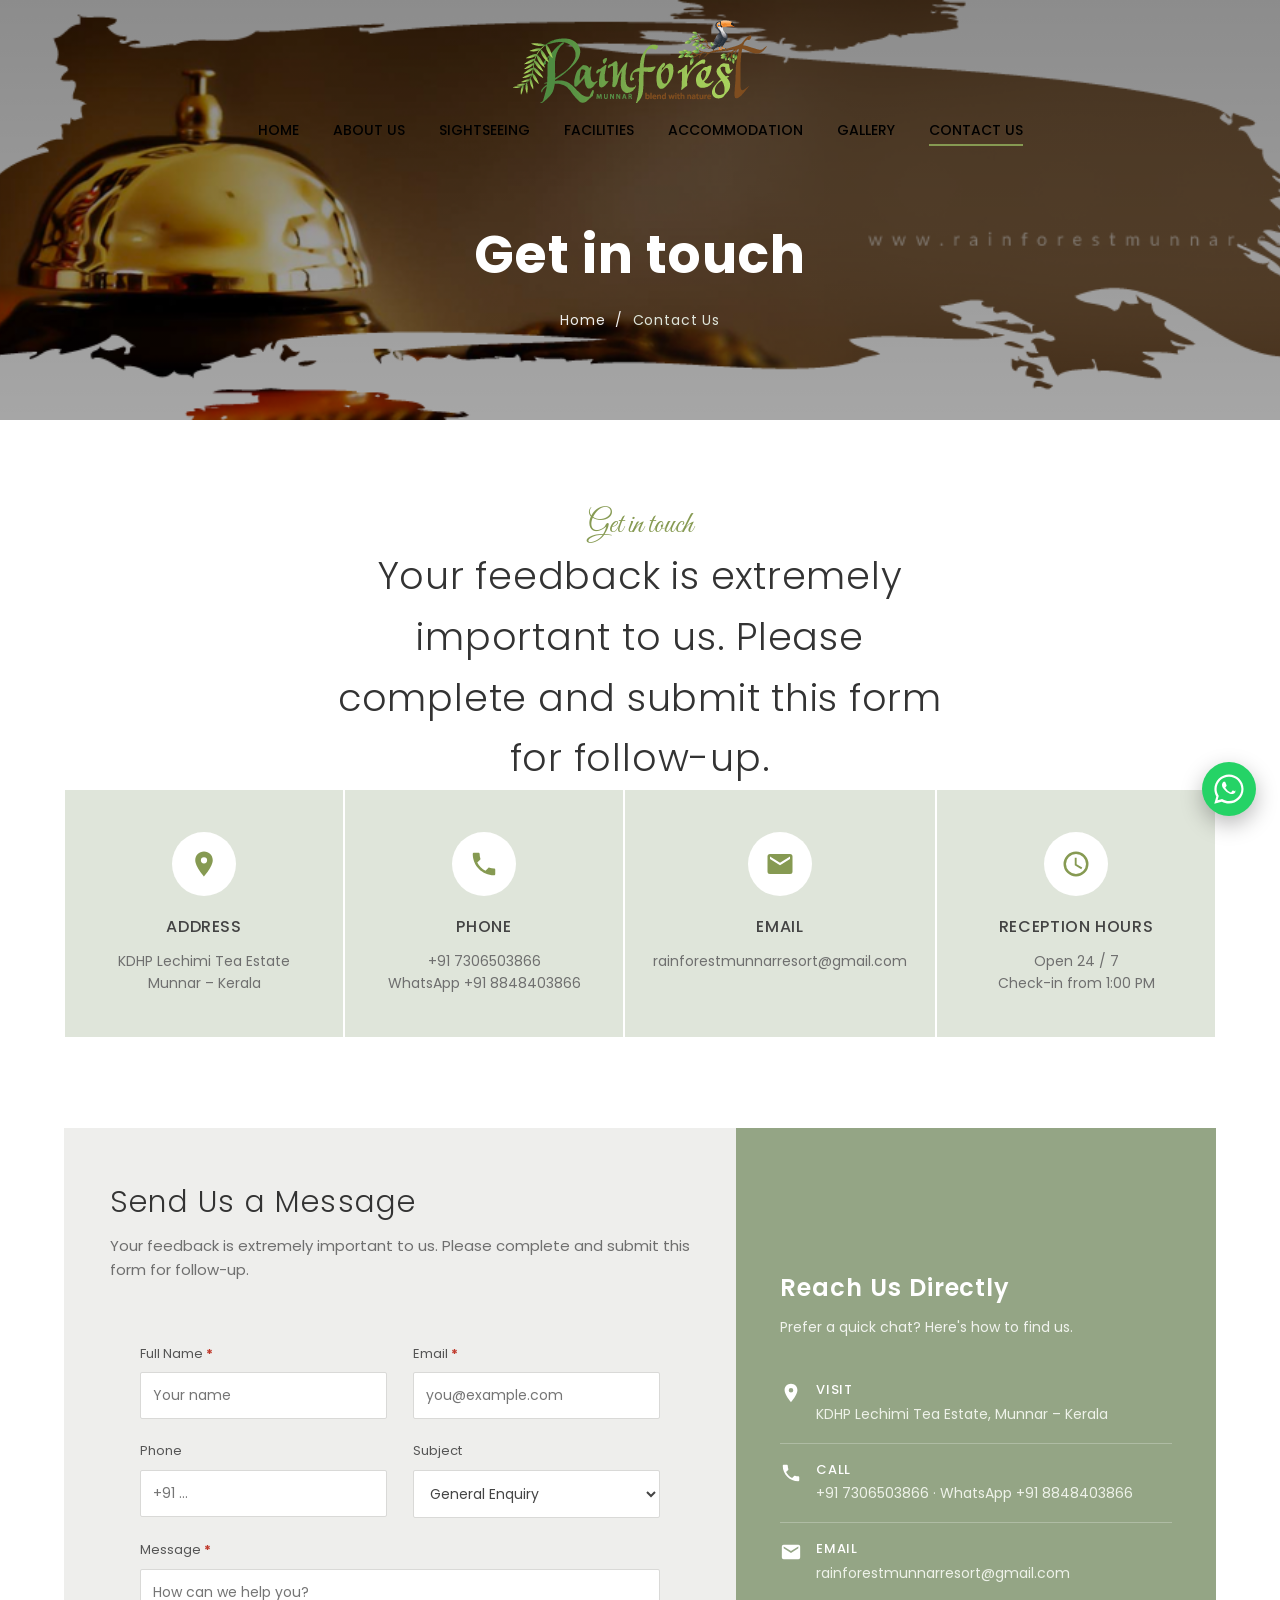
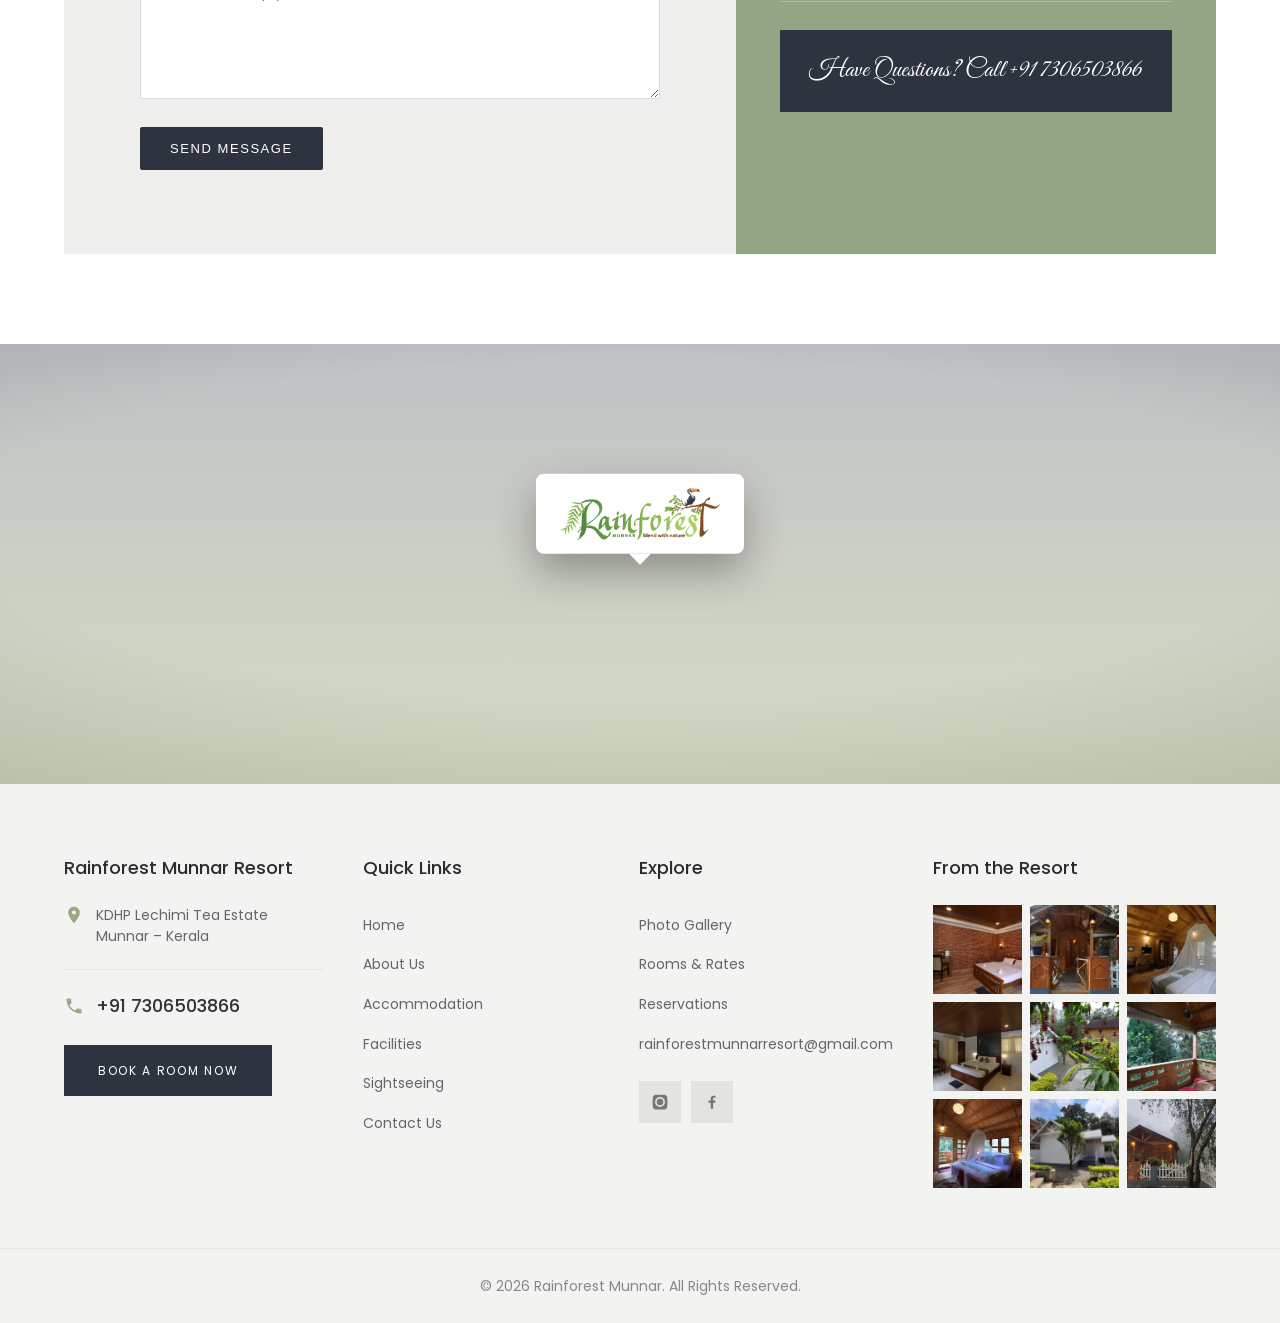
<file: contact.html>
<!DOCTYPE html>
<html lang="en">
<head>
<meta charset="UTF-8">
<meta name="viewport" content="width=device-width, initial-scale=1.0">
<title>Rainforest Munnar Resort</title>
<link rel="preconnect" href="https://fonts.googleapis.com">
<link rel="preconnect" href="https://fonts.gstatic.com" crossorigin>
<link href="https://fonts.googleapis.com/css2?family=Poppins:wght@300;400;500;600;700&family=Great+Vibes&display=swap" rel="stylesheet">
<link rel="stylesheet" href="style.css">
</head>
<body>

<!-- ============ HEADER ============ -->
<header class="header" id="header">
  <div class="wrap nav-inner">
    <div class="brand">
      <a href="/" class="logo-link">
        <img src="images/logo_mn.png" alt="Rainforest Munnar Resort" class="logo">
      </a>
    </div>
    <button class="nav-toggle" id="navToggle" aria-label="Menu">&#9776;</button>
    <ul class="menu" id="menu">
      <li><a href="index.html">Home</a></li>
      <li><a href="about.html">About Us</a></li>
      <li><a href="sightseeing.html">Sightseeing</a></li>
      <li><a href="facilities.html">Facilities</a></li>
      <li><a href="accommodation.html">Accommodation</a></li>
      <li><a href="gallery.html">Gallery</a></li>
      <li><a href="contact.html" class="active">Contact Us</a></li>
    </ul>
  </div>
</header>

<!-- ============ PAGE BANNER ============ -->
<section class="page-banner" style="background-image:url('images/contact-banner.png')">
  <div class="pb-inner">
    <h1>Get in touch</h1>
    <div class="crumbs"><a href="index.html">Home</a> &nbsp;/&nbsp; <span>Contact Us</span></div>
  </div>
</section>

<!-- ============ INFO CARDS ============ -->
<section class="info">
  <div class="wrap">
    <div class="sec-head">
      <span class="small">Get in touch</span>
      <h2>Your feedback is extremely important to us. Please complete and submit this form for follow-up.</h2>
    </div>
    <div class="info-grid">

      <div class="info-card">
        <div class="icon"><svg viewBox="0 0 24 24"><path d="M12 2C8 2 5 5 5 9c0 5 7 13 7 13s7-8 7-13c0-4-3-7-7-7zm0 9.5A2.5 2.5 0 1 1 12 6.5a2.5 2.5 0 0 1 0 5z"/></svg></div>
        <h3>Address</h3>
        <p>KDHP Lechimi Tea Estate<br>Munnar &ndash; Kerala</p>
      </div>

      <div class="info-card">
        <div class="icon"><svg viewBox="0 0 24 24"><path d="M6.6 10.8c1.4 2.8 3.8 5.1 6.6 6.6l2.2-2.2c.3-.3.7-.4 1-.2 1.1.4 2.3.6 3.6.6.6 0 1 .4 1 1V20c0 .6-.4 1-1 1C10.6 21 3 13.4 3 4c0-.6.4-1 1-1h3.5c.6 0 1 .4 1 1 0 1.2.2 2.4.6 3.6.1.3 0 .7-.2 1l-2.3 2.2z"/></svg></div>
        <h3>Phone</h3>
        <p><a href="tel:+917306503866">+91 7306503866</a><br><a href="tel:+918848403866">WhatsApp +91 8848403866</a></p>
      </div>

      <div class="info-card">
        <div class="icon"><svg viewBox="0 0 24 24"><path d="M20 4H4a2 2 0 0 0-2 2v12a2 2 0 0 0 2 2h16a2 2 0 0 0 2-2V6a2 2 0 0 0-2-2zm0 4-8 5-8-5V6l8 5 8-5v2z"/></svg></div>
        <h3>Email</h3>
        <p><a href="mailto:rainforestmunnarresort@gmail.com">rainforestmunnarresort@gmail.com</a></p>
      </div>

      <div class="info-card">
        <div class="icon"><svg viewBox="0 0 24 24"><path d="M12 2a10 10 0 1 0 10 10A10 10 0 0 0 12 2zm0 18a8 8 0 1 1 8-8 8 8 0 0 1-8 8zm.5-13H11v6l5.2 3.1.8-1.3-4.5-2.7z"/></svg></div>
        <h3>Reception Hours</h3>
        <p>Open 24 / 7<br>Check-in from 1:00 PM</p>
      </div>

    </div>
  </div>
</section>

<!-- ============ CONTACT FORM + PANEL ============ -->
<section class="contact">
  <div class="wrap">
    <div class="contact-grid">

      <!-- form -->
      <div class="form-area">
        <h2>Send Us a Message</h2>
        <p class="lead">Your feedback is extremely important to us. Please complete and submit this form for follow-up.</p>
        <form class="form-box" id="contactForm" novalidate>
          <div class="field">
            <label for="cf-name">Full Name <b>*</b></label>
            <input type="text" id="cf-name" name="name" placeholder="Your name" required>
          </div>
          <div class="field">
            <label for="cf-email">Email <b>*</b></label>
            <input type="email" id="cf-email" name="email" placeholder="you@example.com" required>
          </div>
          <div class="field">
            <label for="cf-phone">Phone</label>
            <input type="tel" id="cf-phone" name="phone" placeholder="+91 ...">
          </div>
          <div class="field">
            <label for="cf-subject">Subject</label>
            <select id="cf-subject" name="subject">
              <option>General Enquiry</option>
              <option>Room Booking</option>
              <option>Special Package</option>
              <option>Feedback</option>
            </select>
          </div>
          <div class="field full">
            <label for="cf-message">Message <b>*</b></label>
            <textarea id="cf-message" name="message" placeholder="How can we help you?" required></textarea>
          </div>
          <div class="form-foot">
            <button class="btn" type="submit">Send Message</button>
            <span class="form-msg" id="formMsg"></span>
          </div>
        </form>
      </div>

      <!-- side panel -->
      <div class="cpanel">
        <h3>Reach Us Directly</h3>
        <p class="sub">Prefer a quick chat? Here's how to find us.</p>

        <div class="row">
          <svg viewBox="0 0 24 24"><path d="M12 2C8 2 5 5 5 9c0 5 7 13 7 13s7-8 7-13c0-4-3-7-7-7zm0 9.5A2.5 2.5 0 1 1 12 6.5a2.5 2.5 0 0 1 0 5z"/></svg>
          <div><b>Visit</b><span>KDHP Lechimi Tea Estate, Munnar &ndash; Kerala</span></div>
        </div>
        <div class="row">
          <svg viewBox="0 0 24 24"><path d="M6.6 10.8c1.4 2.8 3.8 5.1 6.6 6.6l2.2-2.2c.3-.3.7-.4 1-.2 1.1.4 2.3.6 3.6.6.6 0 1 .4 1 1V20c0 .6-.4 1-1 1C10.6 21 3 13.4 3 4c0-.6.4-1 1-1h3.5c.6 0 1 .4 1 1 0 1.2.2 2.4.6 3.6.1.3 0 .7-.2 1l-2.3 2.2z"/></svg>
          <div><b>Call</b><span>+91 7306503866 &middot; WhatsApp +91 8848403866</span></div>
        </div>
        <div class="row">
          <svg viewBox="0 0 24 24"><path d="M20 4H4a2 2 0 0 0-2 2v12a2 2 0 0 0 2 2h16a2 2 0 0 0 2-2V6a2 2 0 0 0-2-2zm0 4-8 5-8-5V6l8 5 8-5v2z"/></svg>
          <div><b>Email</b><span>rainforestmunnarresort@gmail.com</span></div>
        </div>

        <div class="call"><span class="script">Have Questions? Call +91 7306503866</span></div>
      </div>

    </div>
  </div>
</section>

<!-- ============ LOCATION MAP ============ -->
<section class="map-embed" id="map" aria-label="Rainforest Munnar Resort location map">
  <iframe
    src="https://www.google.com/maps?q=Rainforest+Resort+Munnar,Kerala,India&z=12&output=embed"
    title="Rainforest Munnar Resort location"
    loading="lazy"
    referrerpolicy="no-referrer-when-downgrade"
    allowfullscreen></iframe>
  <div class="map-pin">
    <a class="map-pin-card"
      href="https://www.google.com/maps/search/?api=1&query=Rainforest+Resort+Munnar,Kerala,India"
      target="_blank" rel="noopener"
      aria-label="Open Rainforest Munnar Resort in Google Maps">
      <img src="images/logo_mn.png" alt="Rainforest Munnar Resort">
    </a>
  </div>
</section>

<!-- ============ CTA ============ -->
<!-- <section class="cta">
  <h2>Ready to Plan Your Escape?</h2>
  <p>Skip the back-and-forth and reserve your room directly. Book now to avail our early-bird offers!</p>
  <a class="btn" href="accommodation.html">Book a Room Now</a>
</section> -->

<!-- ============ FOOTER ============ -->
<footer class="footer" id="footer">
    <div class="wrap">
      <div class="foot-grid">

        <div>
          <h4>Rainforest Munnar Resort</h4>
          <div class="addr">
            <svg width="20" height="20" viewBox="0 0 24 24" fill="#9aa884">
              <path d="M12 2C8 2 5 5 5 9c0 5 7 13 7 13s7-8 7-13c0-4-3-7-7-7zm0 9.5A2.5 2.5 0 1 1 12 6.5a2.5 2.5 0 0 1 0 5z" />
            </svg>
            <span>KDHP Lechimi Tea Estate<br>Munnar &ndash; Kerala</span>
          </div>
          <hr>
          <div class="phone">
            <svg width="20" height="20" viewBox="0 0 24 24" fill="#9aa884">
              <path d="M6.6 10.8c1.4 2.8 3.8 5.1 6.6 6.6l2.2-2.2c.3-.3.7-.4 1-.2 1.1.4 2.3.6 3.6.6.6 0 1 .4 1 1V20c0 .6-.4 1-1 1C10.6 21 3 13.4 3 4c0-.6.4-1 1-1h3.5c.6 0 1 .4 1 1 0 1.2.2 2.4.6 3.6.1.3 0 .7-.2 1l-2.3 2.2z" />
            </svg>
            <a href="tel:+917306503866">+91 7306503866</a>
          </div>
          <a class="fbtn" href="accommodation.html#book">Book a Room Now</a>
        </div>

        <div>
          <h4>Quick Links</h4>
          <ul class="flinks">
            <li><a href="index.html">Home</a></li>
            <li><a href="about.html">About Us</a></li>
            <li><a href="accommodation.html">Accommodation</a></li>
            <li><a href="facilities.html">Facilities</a></li>
            <li><a href="sightseeing.html">Sightseeing</a></li>
            <li><a href="contact.html">Contact Us</a></li>
          </ul>
        </div>

        <div>
          <h4>Explore</h4>
          <ul class="flinks">
            <li><a href="gallery.html">Photo Gallery</a></li>
            <li><a href="accommodation.html">Rooms &amp; Rates</a></li>
            <li><a href="accommodation.html#book">Reservations</a></li>
            <li><a href="mailto:rainforestmunnarresort@gmail.com">rainforestmunnarresort@gmail.com</a></li>
          </ul>
          <div class="social">
            <a href="#" aria-label="Instagram"><svg viewBox="0 0 24 24"><path d="M12 2.2c3.2 0 3.6 0 4.9.1 1.2.1 1.8.2 2.2.4.6.2 1 .5 1.4.9.4.4.7.8.9 1.4.2.4.3 1 .4 2.2.1 1.3.1 1.7.1 4.9s0 3.6-.1 4.9c-.1 1.2-.2 1.8-.4 2.2-.2.6-.5 1-.9 1.4-.4.4-.8.7-1.4.9-.4.2-1 .3-2.2.4-1.3.1-1.7.1-4.9.1s-3.6 0-4.9-.1c-1.2-.1-1.8-.2-2.2-.4-.6-.2-1-.5-1.4-.9-.4-.4-.7-.8-.9-1.4-.2-.4-.3-1-.4-2.2C2.2 15.6 2.2 15.2 2.2 12s0-3.6.1-4.9c.1-1.2.2-1.8.4-2.2.2-.6.5-1 .9-1.4.4-.4.8-.7 1.4-.9.4-.2 1-.3 2.2-.4C8.4 2.2 8.8 2.2 12 2.2zm0 3.2A6.6 6.6 0 1 0 18.6 12 6.6 6.6 0 0 0 12 5.4zm0 10.9A4.3 4.3 0 1 1 16.3 12 4.3 4.3 0 0 1 12 16.3zm6.8-11.1a1.5 1.5 0 1 1-1.5-1.5 1.5 1.5 0 0 1 1.5 1.5z" /></svg></a>
            <a href="#" aria-label="Facebook"><svg viewBox="0 0 24 24"><path d="M13.5 21v-8h2.7l.4-3.1h-3.1V7.9c0-.9.3-1.5 1.6-1.5h1.7V3.6A22 22 0 0 0 14.4 3.5c-2.5 0-4.1 1.5-4.1 4.2v2.2H7.5V13h2.8v8z" /></svg></a>
          </div>
        </div>

        <div>
          <h4>From the Resort</h4>
          <div class="ig-grid">
            <span style="background-image:url('images/gallery-img (1).jpeg')"></span>
            <span style="background-image:url('images/gallery-img (2).jpeg')"></span>
            <span style="background-image:url('images/gallery-img (3).jpeg')"></span>
            <span style="background-image:url('images/Accommodation-img (1).jpeg')"></span>
            <span style="background-image:url('images/Accommodation-img (4).jpeg')"></span>
            <span style="background-image:url('images/gallery-img (5).jpeg')"></span>
            <span style="background-image:url('images/gallery-img (7).jpeg')"></span>
            <span style="background-image:url('images/Accommodation-img (11).jpeg')"></span>
            <span style="background-image:url('images/gallery-img (9).jpeg')"></span>
          </div>
        </div>

      </div>
    </div>
    <div class="copyright">&copy; 2026 Rainforest Munnar. All Rights Reserved.</div>
  </footer>

<button class="totop" id="totop" aria-label="Back to top">&#8593;</button>

<script>
// sticky header + back to top
const header=document.getElementById('header');
const totop=document.getElementById('totop');
window.addEventListener('scroll',()=>{
  const y=window.scrollY;
  header.classList.toggle('scrolled',y>60);
  totop.classList.toggle('show',y>500);
});
document.getElementById('navToggle').addEventListener('click',()=>{
  document.getElementById('menu').classList.toggle('open');
});
totop.addEventListener('click',()=>window.scrollTo({top:0,behavior:'smooth'}));

// contact form (front-end validation + thank-you message)
const form=document.getElementById('contactForm');
const msg=document.getElementById('formMsg');
form.addEventListener('submit',e=>{
  e.preventDefault();
  const name=form.name.value.trim();
  const email=form.email.value.trim();
  const message=form.message.value.trim();
  const emailOk=/^[^\s@]+@[^\s@]+\.[^\s@]+$/.test(email);
  if(!name || !emailOk || !message){
    msg.style.color='#c0392b';
    msg.textContent='Please fill in your name, a valid email and a message.';
    return;
  }
  msg.style.color='var(--olive)';
  msg.textContent='Thank you, '+name+'! We\'ll be in touch shortly.';
  form.reset();
});
</script>
  <a class="wa-float" href="https://wa.me/918848403866" target="_blank" rel="noopener" aria-label="Chat with us on WhatsApp"><svg viewBox="0 0 32 32"><path d="M16 .4C7.4.4.4 7.4.4 16c0 2.8.7 5.5 2.1 7.9L.3 31.7l8-2.1c2.3 1.3 4.9 1.9 7.6 1.9 8.6 0 15.6-7 15.6-15.6S24.6.4 16 .4zm0 28.5c-2.4 0-4.8-.6-6.9-1.9l-.5-.3-4.8 1.3 1.3-4.7-.3-.5C3.4 20.7 2.8 18.4 2.8 16 2.8 8.7 8.7 2.8 16 2.8S29.2 8.7 29.2 16 23.3 28.9 16 28.9zm7.2-9.9c-.4-.2-2.3-1.1-2.7-1.3-.4-.1-.6-.2-.9.2-.3.4-1 1.3-1.2 1.5-.2.2-.4.3-.8.1-.4-.2-1.7-.6-3.2-2-1.2-1-2-2.4-2.2-2.8-.2-.4 0-.6.2-.8l.6-.7c.2-.2.3-.4.4-.6.1-.2 0-.5 0-.7-.1-.2-.9-2.1-1.2-2.9-.3-.8-.6-.7-.9-.7h-.7c-.2 0-.6.1-.9.4-.3.4-1.2 1.2-1.2 2.9s1.2 3.4 1.4 3.6c.2.2 2.5 3.8 6 5.3.8.4 1.5.6 2 .7.8.3 1.6.2 2.2.1.7-.1 2.3-.9 2.6-1.8.3-.9.3-1.6.2-1.8-.1-.1-.3-.2-.7-.4z"/></svg></a>
</body>
</html>
</file>
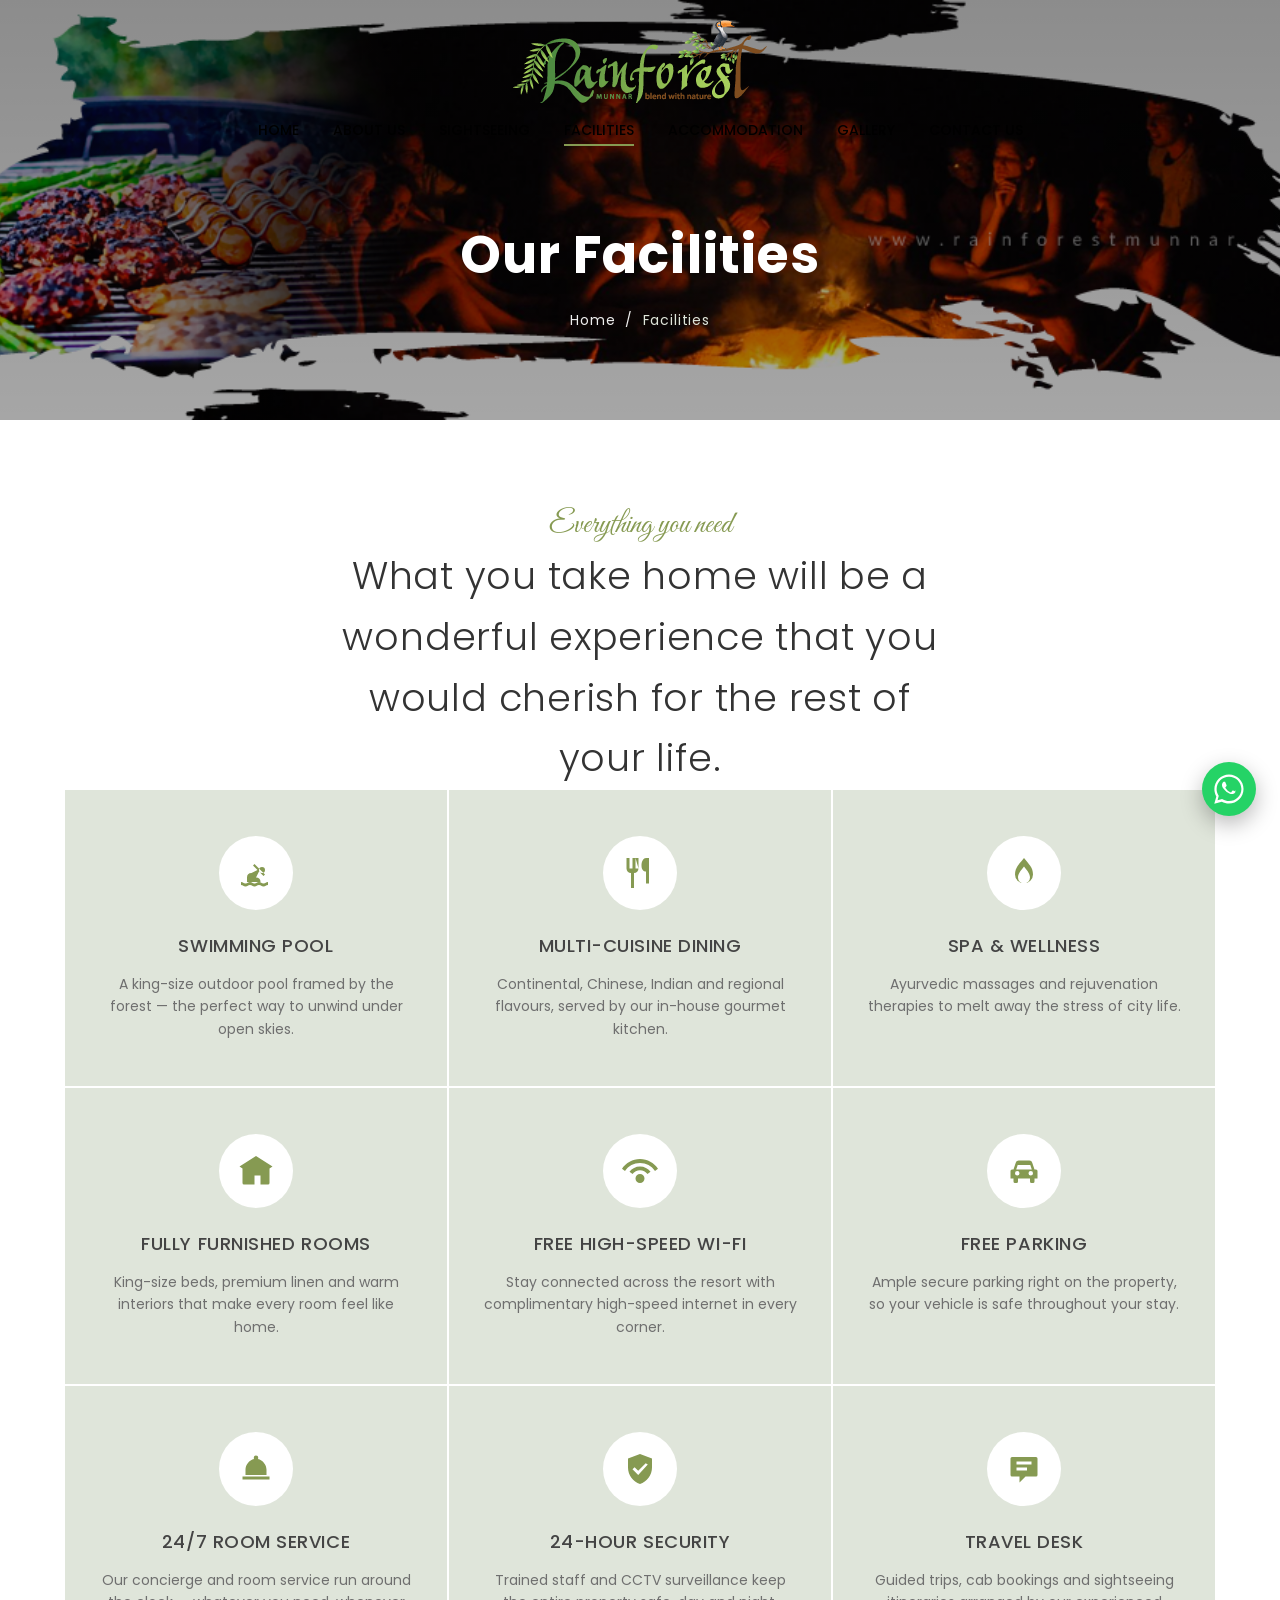
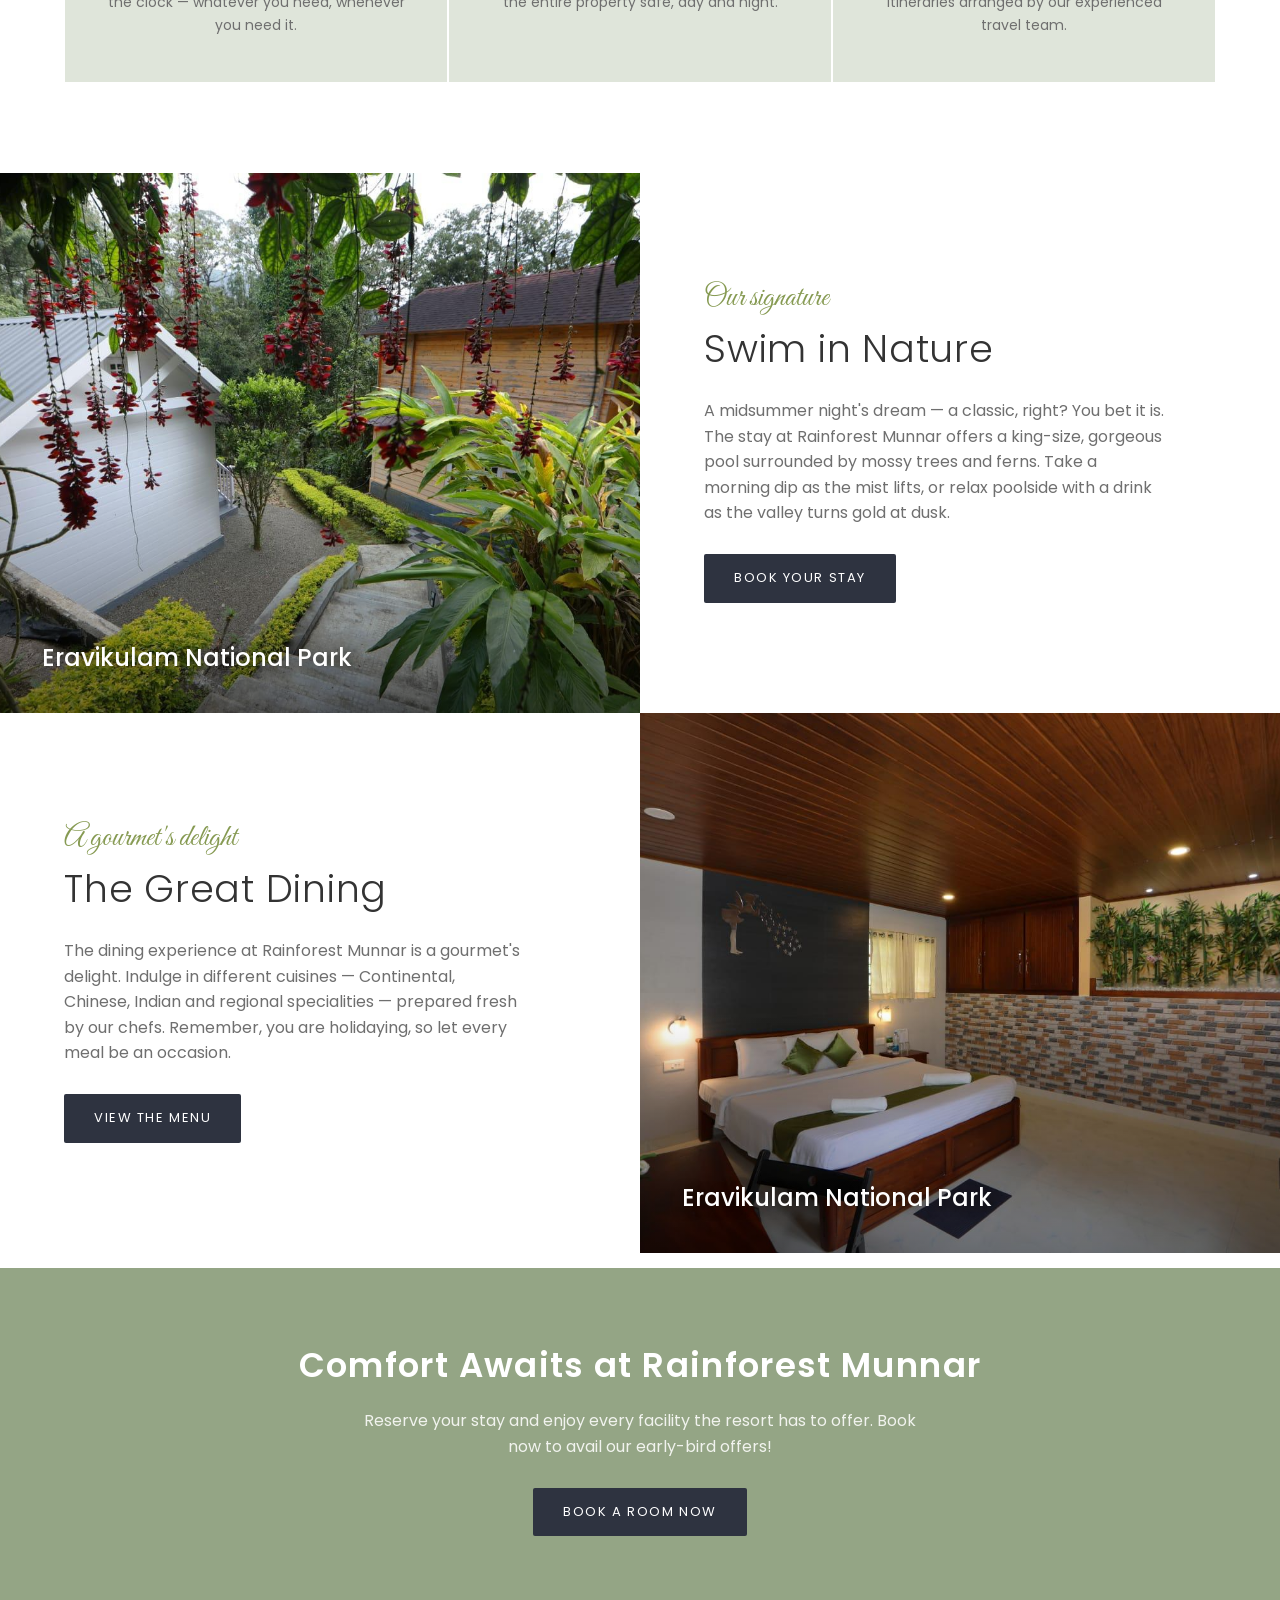
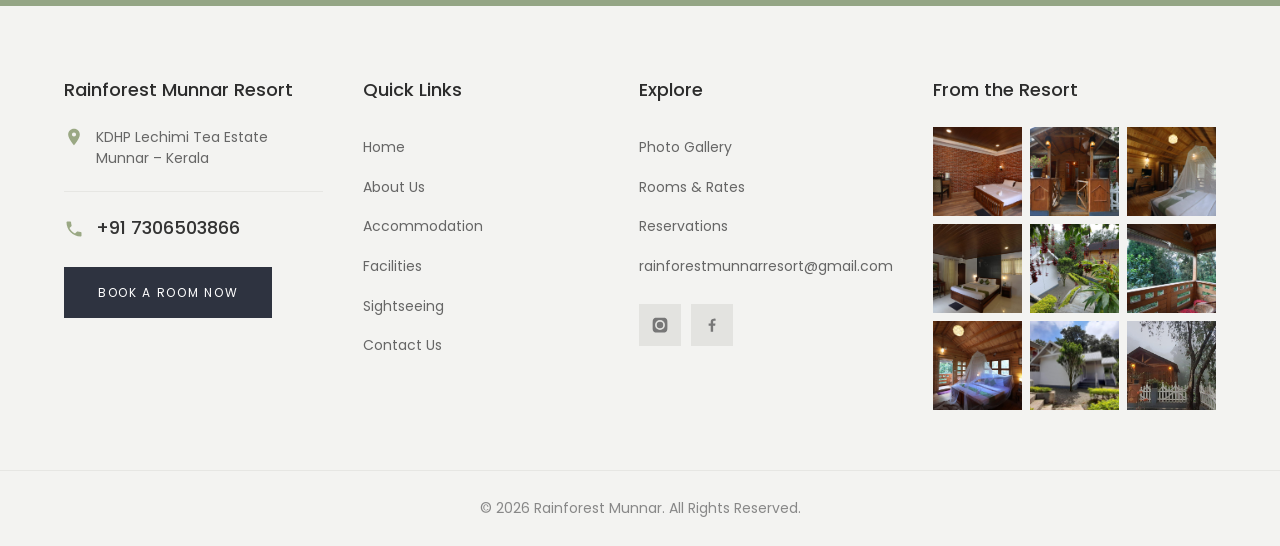
<file: facilities.html>
<!DOCTYPE html>
<html lang="en">
<head>
<meta charset="UTF-8">
<meta name="viewport" content="width=device-width, initial-scale=1.0">
<title>Rainforest Munnar Resort</title>
<link rel="preconnect" href="https://fonts.googleapis.com">
<link rel="preconnect" href="https://fonts.gstatic.com" crossorigin>
<link href="https://fonts.googleapis.com/css2?family=Poppins:wght@300;400;500;600;700&family=Great+Vibes&display=swap" rel="stylesheet">
<link rel="stylesheet" href="style.css">
</head>
<body>

<!-- ============ HEADER ============ -->
<header class="header" id="header">
  <div class="wrap nav-inner">
    <div class="brand">
      <a href="/" class="logo-link">
        <img src="images/logo_mn.png" alt="Rainforest Munnar Resort" class="logo">
      </a>
    </div>
    <button class="nav-toggle" id="navToggle" aria-label="Menu">&#9776;</button>
    <ul class="menu" id="menu">
      <li><a href="index.html">Home</a></li>
      <li><a href="about.html">About Us</a></li>
      <li><a href="sightseeing.html">Sightseeing</a></li>
      <li><a href="facilities.html" class="active">Facilities</a></li>
      <li><a href="accommodation.html">Accommodation</a></li>
      <li><a href="gallery.html">Gallery</a></li>
      <li><a href="contact.html">Contact Us</a></li>
    </ul>
  </div>
</header>

<!-- ============ PAGE BANNER ============ -->
<section class="page-banner" style="background-image:url('images/facility.png')">
  <div class="pb-inner">
    <h1>Our Facilities</h1>
    <div class="crumbs"><a href="index.html">Home</a> &nbsp;/&nbsp; <span>Facilities</span></div>
  </div>
</section>

<!-- ============ FACILITIES GRID ============ -->
<section class="fac">
  <div class="wrap">
    <div class="sec-head">
      <span class="small">Everything you need</span>
      <h2>What you take home will be a wonderful experience that you would cherish for the rest of your life.</h2>
    </div>

    <div class="fac-grid">

      <div class="fac-card">
        <div class="icon"><svg viewBox="0 0 24 24"><path d="M2 18c1.5 0 1.5 1 3 1s1.5-1 3-1 1.5 1 3 1 1.5-1 3-1 1.5 1 3 1 1.5-1 3-1v2c-1.5 0-1.5 1-3 1s-1.5-1-3-1-1.5 1-3 1-1.5-1-3-1-1.5 1-3 1-1.5-1-3-1v-2zm14-6a2 2 0 1 0-2-2 2 2 0 0 0 2 2zM6 15c0-2 1-3 3-3l4-2-3-3 1-1 7 7-1 1-3-3-2 4c2 0 3 1 3 3H6z"/></svg></div>
        <h3>Swimming Pool</h3>
        <p>A king-size outdoor pool framed by the forest — the perfect way to unwind under open skies.</p>
      </div>

      <div class="fac-card">
        <div class="icon"><svg viewBox="0 0 24 24"><path d="M11 9H9V2H7v7H5V2H3v7c0 1.7 1.3 3 3 3v10h2V12c1.7 0 3-1.3 3-3V2H9zm5-7c-1.7 0-3 2.2-3 5s1.3 4 3 4v8h2V2z"/></svg></div>
        <h3>Multi-Cuisine Dining</h3>
        <p>Continental, Chinese, Indian and regional flavours, served by our in-house gourmet kitchen.</p>
      </div>

      <div class="fac-card">
        <div class="icon"><svg viewBox="0 0 24 24"><path d="M12 2C9 6 6 8 6 13a6 6 0 0 0 12 0c0-5-3-7-6-11zm0 17a4 4 0 0 1-4-4c0-2.6 1.5-4.2 4-7.4C14.5 10.8 16 12.4 16 15a4 4 0 0 1-4 4z"/></svg></div>
        <h3>Spa &amp; Wellness</h3>
        <p>Ayurvedic massages and rejuvenation therapies to melt away the stress of city life.</p>
      </div>

      <div class="fac-card">
        <div class="icon"><svg viewBox="0 0 24 24"><path d="M1 9l11-7 11 7-2 1.3V20a1 1 0 0 1-1 1h-5v-6h-4v6H4a1 1 0 0 1-1-1v-9.7L1 9z"/></svg></div>
        <h3>Fully Furnished Rooms</h3>
        <p>King-size beds, premium linen and warm interiors that make every room feel like home.</p>
      </div>

      <div class="fac-card">
        <div class="icon"><svg viewBox="0 0 24 24"><path d="M12 4C7 4 2.7 6.5 0 10.5l2 1.5C4.3 8.7 7.9 6.7 12 6.7s7.7 2 10 5.3l2-1.5C21.3 6.5 17 4 12 4zm0 5c-2.8 0-5.4 1.3-7 3.5l2 1.5c1.2-1.5 3-2.5 5-2.5s3.8 1 5 2.5l2-1.5C17.4 10.3 14.8 9 12 9zm0 5a3 3 0 1 0 0 6 3 3 0 0 0 0-6z"/></svg></div>
        <h3>Free High-Speed Wi-Fi</h3>
        <p>Stay connected across the resort with complimentary high-speed internet in every corner.</p>
      </div>

      <div class="fac-card">
        <div class="icon"><svg viewBox="0 0 24 24"><path d="M5 11l1.5-4.5A2 2 0 0 1 8.4 5h7.2a2 2 0 0 1 1.9 1.5L19 11h1a1 1 0 0 1 1 1v5h-2v2a1 1 0 0 1-1 1h-1a1 1 0 0 1-1-1v-2H8v2a1 1 0 0 1-1 1H6a1 1 0 0 1-1-1v-2H3v-5a1 1 0 0 1 1-1h1zm2.5 4a1.5 1.5 0 1 0 0-3 1.5 1.5 0 0 0 0 3zm9 0a1.5 1.5 0 1 0 0-3 1.5 1.5 0 0 0 0 3zM6.8 11h10.4l-1-3H7.8l-1 3z"/></svg></div>
        <h3>Free Parking</h3>
        <p>Ample secure parking right on the property, so your vehicle is safe throughout your stay.</p>
      </div>

      <div class="fac-card">
        <div class="icon"><svg viewBox="0 0 24 24"><path d="M21 19v-2H3v2h18zM12 3a1.5 1.5 0 0 0-1.5 1.5c0 .3.1.6.2.8C7.5 6.1 5 9 5 12.5V16h14v-3.5c0-3.5-2.5-6.4-5.7-7.2.1-.2.2-.5.2-.8A1.5 1.5 0 0 0 12 3z"/></svg></div>
        <h3>24/7 Room Service</h3>
        <p>Our concierge and room service run around the clock — whatever you need, whenever you need it.</p>
      </div>

      <div class="fac-card">
        <div class="icon"><svg viewBox="0 0 24 24"><path d="M12 2 4 5v6c0 5 3.4 9.4 8 11 4.6-1.6 8-6 8-11V5l-8-3zm-1.2 14L7 12.2l1.4-1.4 2.4 2.4 5-5L17.2 9l-6.4 7z"/></svg></div>
        <h3>24-Hour Security</h3>
        <p>Trained staff and CCTV surveillance keep the entire property safe, day and night.</p>
      </div>

      <div class="fac-card">
        <div class="icon"><svg viewBox="0 0 24 24"><path d="M4 4h16a1 1 0 0 1 1 1v11a1 1 0 0 1-1 1h-7l-4 4v-4H4a1 1 0 0 1-1-1V5a1 1 0 0 1 1-1zm3 5h10V7H7v2zm0 4h7v-2H7v2z"/></svg></div>
        <h3>Travel Desk</h3>
        <p>Guided trips, cab bookings and sightseeing itineraries arranged by our experienced travel team.</p>
      </div>

    </div>
  </div>
</section>

<!-- ============ FEATURED FACILITY ============ -->
<section class="featured">
  <div class="photo" style="background-image:url('images/facilities.jpeg')"></div>
  <div class="text">
    <span class="small">Our signature</span>
    <h2>Swim in Nature</h2>
    <p>
      A midsummer night's dream — a classic, right? You bet it is. The stay at Rainforest Munnar
      offers a king-size, gorgeous pool surrounded by mossy trees and ferns. Take a morning
      dip as the mist lifts, or relax poolside with a drink as the valley turns gold at dusk.
    </p>
    <a class="btn" href="accommodation.html">Book Your Stay</a>
  </div>
</section>

<!-- ============ FEATURED FACILITY 2 (flipped) ============ -->
<section class="featured flip">
  <div class="photo" style="background-image:url('images/Accommodation-img (3).jpeg')"></div>
  <div class="text">
    <span class="small">A gourmet's delight</span>
    <h2>The Great Dining</h2>
    <p>
      The dining experience at Rainforest Munnar is a gourmet's delight. Indulge in different
      cuisines — Continental, Chinese, Indian and regional specialities — prepared fresh by
      our chefs. Remember, you are holidaying, so let every meal be an occasion.
    </p>
    <a class="btn" href="contact.html">View the Menu</a>
  </div>
</section>

<!-- ============ IN-ROOM AMENITIES ============ -->
<!-- <section class="inroom">
  <div class="wrap">
    <div class="sec-head">
      <span class="small" style="color:var(--olive)">In every room</span>
      <h2>Room Amenities</h2>
      <p>Each of our fully furnished rooms comes loaded with thoughtful comforts as standard.</p>
    </div>
    <div class="check-grid">
      <div class="check"><svg viewBox="0 0 24 24"><path d="M9 16.2 4.8 12l-1.4 1.4L9 19 21 7l-1.4-1.4z"/></svg><span>King-size bed &amp; premium linen</span></div>
      <div class="check"><svg viewBox="0 0 24 24"><path d="M9 16.2 4.8 12l-1.4 1.4L9 19 21 7l-1.4-1.4z"/></svg><span>Split air conditioning</span></div>
      <div class="check"><svg viewBox="0 0 24 24"><path d="M9 16.2 4.8 12l-1.4 1.4L9 19 21 7l-1.4-1.4z"/></svg><span>Flat-screen TV</span></div>
      <div class="check"><svg viewBox="0 0 24 24"><path d="M9 16.2 4.8 12l-1.4 1.4L9 19 21 7l-1.4-1.4z"/></svg><span>Complimentary Wi-Fi</span></div>
      <div class="check"><svg viewBox="0 0 24 24"><path d="M9 16.2 4.8 12l-1.4 1.4L9 19 21 7l-1.4-1.4z"/></svg><span>Mini bar &amp; tea/coffee maker</span></div>
      <div class="check"><svg viewBox="0 0 24 24"><path d="M9 16.2 4.8 12l-1.4 1.4L9 19 21 7l-1.4-1.4z"/></svg><span>24-hour hot water</span></div>
      <div class="check"><svg viewBox="0 0 24 24"><path d="M9 16.2 4.8 12l-1.4 1.4L9 19 21 7l-1.4-1.4z"/></svg><span>Private balcony with views</span></div>
      <div class="check"><svg viewBox="0 0 24 24"><path d="M9 16.2 4.8 12l-1.4 1.4L9 19 21 7l-1.4-1.4z"/></svg><span>Premium toiletries</span></div>
      <div class="check"><svg viewBox="0 0 24 24"><path d="M9 16.2 4.8 12l-1.4 1.4L9 19 21 7l-1.4-1.4z"/></svg><span>In-room safe</span></div>
      <div class="check"><svg viewBox="0 0 24 24"><path d="M9 16.2 4.8 12l-1.4 1.4L9 19 21 7l-1.4-1.4z"/></svg><span>Daily housekeeping</span></div>
      <div class="check"><svg viewBox="0 0 24 24"><path d="M9 16.2 4.8 12l-1.4 1.4L9 19 21 7l-1.4-1.4z"/></svg><span>Wardrobe &amp; work desk</span></div>
      <div class="check"><svg viewBox="0 0 24 24"><path d="M9 16.2 4.8 12l-1.4 1.4L9 19 21 7l-1.4-1.4z"/></svg><span>Room service on call</span></div>
    </div>
  </div>
</section> -->

<!-- ============ QUOTE BAND ============ -->
<!-- <section class="quote">
  <p class="q">"Rainforest Munnar is truly a home away from home. A charming lobby welcomes you and instantly you feel at home."</p>
  <div class="by">Comfort in every detail</div>
</section> -->

<!-- ============ GALLERY TEASER ============ -->
<!-- <section class="gallery" id="gallery" style="margin-top:15px">)">
  <div class="wrap">
    <div class="sec-head">
      <span class="small">A glimpse</span>
      <h2>Around the Resort</h2>
    </div>
    <div class="gal-grid">
      <div class="tall" style="background-image:url('images/gallery-img (6).jpeg')"></div>
      <div class="col">
        <span style="background-image:url('images/gallery-img (7).jpeg')"></span>
        <span style="background-image:url('images/gallery-img (2).jpeg')"></span>
      </div>
    </div>
    <div class="center"><a href="gallery.html" class="view-more">View Full Gallery</a></div>
  </div>
</section> -->

<!-- ============ CTA ============ -->
<section class="cta"style="margin-top:15px">
  <h2>Comfort Awaits at Rainforest Munnar</h2>
  <p>Reserve your stay and enjoy every facility the resort has to offer. Book now to avail our early-bird offers!</p>
  <a class="btn" href="accommodation.html">Book a Room Now</a>
</section>

<!-- ============ FOOTER ============ -->
<footer class="footer" id="footer">
    <div class="wrap">
      <div class="foot-grid">

        <div>
          <h4>Rainforest Munnar Resort</h4>
          <div class="addr">
            <svg width="20" height="20" viewBox="0 0 24 24" fill="#9aa884">
              <path d="M12 2C8 2 5 5 5 9c0 5 7 13 7 13s7-8 7-13c0-4-3-7-7-7zm0 9.5A2.5 2.5 0 1 1 12 6.5a2.5 2.5 0 0 1 0 5z" />
            </svg>
            <span>KDHP Lechimi Tea Estate<br>Munnar &ndash; Kerala</span>
          </div>
          <hr>
          <div class="phone">
            <svg width="20" height="20" viewBox="0 0 24 24" fill="#9aa884">
              <path d="M6.6 10.8c1.4 2.8 3.8 5.1 6.6 6.6l2.2-2.2c.3-.3.7-.4 1-.2 1.1.4 2.3.6 3.6.6.6 0 1 .4 1 1V20c0 .6-.4 1-1 1C10.6 21 3 13.4 3 4c0-.6.4-1 1-1h3.5c.6 0 1 .4 1 1 0 1.2.2 2.4.6 3.6.1.3 0 .7-.2 1l-2.3 2.2z" />
            </svg>
            <a href="tel:+917306503866">+91 7306503866</a>
          </div>
          <a class="fbtn" href="accommodation.html#book">Book a Room Now</a>
        </div>

        <div>
          <h4>Quick Links</h4>
          <ul class="flinks">
            <li><a href="index.html">Home</a></li>
            <li><a href="about.html">About Us</a></li>
            <li><a href="accommodation.html">Accommodation</a></li>
            <li><a href="facilities.html">Facilities</a></li>
            <li><a href="sightseeing.html">Sightseeing</a></li>
            <li><a href="contact.html">Contact Us</a></li>
          </ul>
        </div>

        <div>
          <h4>Explore</h4>
          <ul class="flinks">
            <li><a href="gallery.html">Photo Gallery</a></li>
            <li><a href="accommodation.html">Rooms &amp; Rates</a></li>
            <li><a href="accommodation.html#book">Reservations</a></li>
            <li><a href="mailto:rainforestmunnarresort@gmail.com">rainforestmunnarresort@gmail.com</a></li>
          </ul>
          <div class="social">
            <a href="#" aria-label="Instagram"><svg viewBox="0 0 24 24"><path d="M12 2.2c3.2 0 3.6 0 4.9.1 1.2.1 1.8.2 2.2.4.6.2 1 .5 1.4.9.4.4.7.8.9 1.4.2.4.3 1 .4 2.2.1 1.3.1 1.7.1 4.9s0 3.6-.1 4.9c-.1 1.2-.2 1.8-.4 2.2-.2.6-.5 1-.9 1.4-.4.4-.8.7-1.4.9-.4.2-1 .3-2.2.4-1.3.1-1.7.1-4.9.1s-3.6 0-4.9-.1c-1.2-.1-1.8-.2-2.2-.4-.6-.2-1-.5-1.4-.9-.4-.4-.7-.8-.9-1.4-.2-.4-.3-1-.4-2.2C2.2 15.6 2.2 15.2 2.2 12s0-3.6.1-4.9c.1-1.2.2-1.8.4-2.2.2-.6.5-1 .9-1.4.4-.4.8-.7 1.4-.9.4-.2 1-.3 2.2-.4C8.4 2.2 8.8 2.2 12 2.2zm0 3.2A6.6 6.6 0 1 0 18.6 12 6.6 6.6 0 0 0 12 5.4zm0 10.9A4.3 4.3 0 1 1 16.3 12 4.3 4.3 0 0 1 12 16.3zm6.8-11.1a1.5 1.5 0 1 1-1.5-1.5 1.5 1.5 0 0 1 1.5 1.5z" /></svg></a>
            <a href="#" aria-label="Facebook"><svg viewBox="0 0 24 24"><path d="M13.5 21v-8h2.7l.4-3.1h-3.1V7.9c0-.9.3-1.5 1.6-1.5h1.7V3.6A22 22 0 0 0 14.4 3.5c-2.5 0-4.1 1.5-4.1 4.2v2.2H7.5V13h2.8v8z" /></svg></a>
          </div>
        </div>

        <div>
          <h4>From the Resort</h4>
          <div class="ig-grid">
            <span style="background-image:url('images/gallery-img (1).jpeg')"></span>
            <span style="background-image:url('images/gallery-img (2).jpeg')"></span>
            <span style="background-image:url('images/gallery-img (3).jpeg')"></span>
            <span style="background-image:url('images/Accommodation-img (1).jpeg')"></span>
            <span style="background-image:url('images/Accommodation-img (4).jpeg')"></span>
            <span style="background-image:url('images/gallery-img (5).jpeg')"></span>
            <span style="background-image:url('images/gallery-img (7).jpeg')"></span>
            <span style="background-image:url('images/Accommodation-img (11).jpeg')"></span>
            <span style="background-image:url('images/gallery-img (9).jpeg')"></span>
          </div>
        </div>

      </div>
    </div>
    <div class="copyright">&copy; 2026 Rainforest Munnar. All Rights Reserved.</div>
  </footer>

<button class="totop" id="totop" aria-label="Back to top">&#8593;</button>

<script>
const header=document.getElementById('header');
const totop=document.getElementById('totop');
window.addEventListener('scroll',()=>{
  const y=window.scrollY;
  header.classList.toggle('scrolled',y>60);
  totop.classList.toggle('show',y>500);
});
document.getElementById('navToggle').addEventListener('click',()=>{
  document.getElementById('menu').classList.toggle('open');
});
totop.addEventListener('click',()=>window.scrollTo({top:0,behavior:'smooth'}));
</script>
  <a class="wa-float" href="https://wa.me/918848403866" target="_blank" rel="noopener" aria-label="Chat with us on WhatsApp"><svg viewBox="0 0 32 32"><path d="M16 .4C7.4.4.4 7.4.4 16c0 2.8.7 5.5 2.1 7.9L.3 31.7l8-2.1c2.3 1.3 4.9 1.9 7.6 1.9 8.6 0 15.6-7 15.6-15.6S24.6.4 16 .4zm0 28.5c-2.4 0-4.8-.6-6.9-1.9l-.5-.3-4.8 1.3 1.3-4.7-.3-.5C3.4 20.7 2.8 18.4 2.8 16 2.8 8.7 8.7 2.8 16 2.8S29.2 8.7 29.2 16 23.3 28.9 16 28.9zm7.2-9.9c-.4-.2-2.3-1.1-2.7-1.3-.4-.1-.6-.2-.9.2-.3.4-1 1.3-1.2 1.5-.2.2-.4.3-.8.1-.4-.2-1.7-.6-3.2-2-1.2-1-2-2.4-2.2-2.8-.2-.4 0-.6.2-.8l.6-.7c.2-.2.3-.4.4-.6.1-.2 0-.5 0-.7-.1-.2-.9-2.1-1.2-2.9-.3-.8-.6-.7-.9-.7h-.7c-.2 0-.6.1-.9.4-.3.4-1.2 1.2-1.2 2.9s1.2 3.4 1.4 3.6c.2.2 2.5 3.8 6 5.3.8.4 1.5.6 2 .7.8.3 1.6.2 2.2.1.7-.1 2.3-.9 2.6-1.8.3-.9.3-1.6.2-1.8-.1-.1-.3-.2-.7-.4z"/></svg></a>
</body>
</html>
</file>
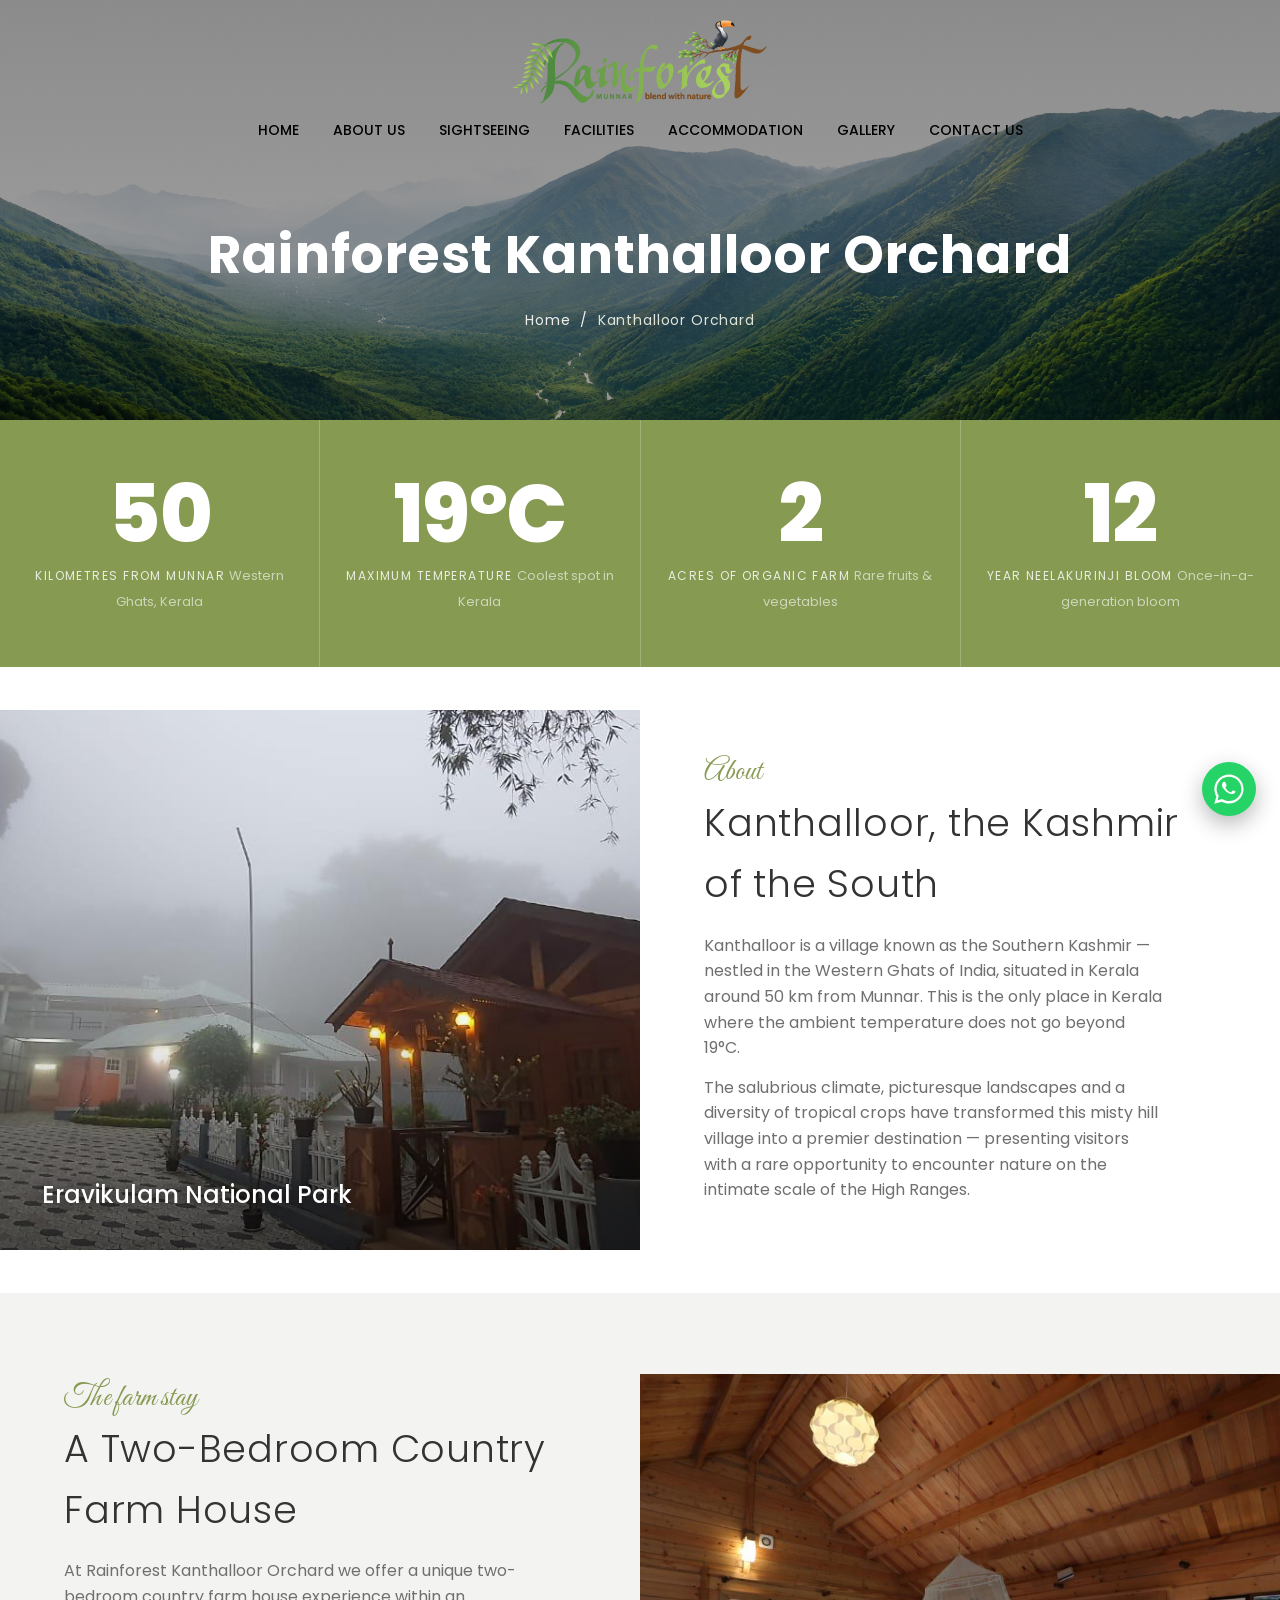
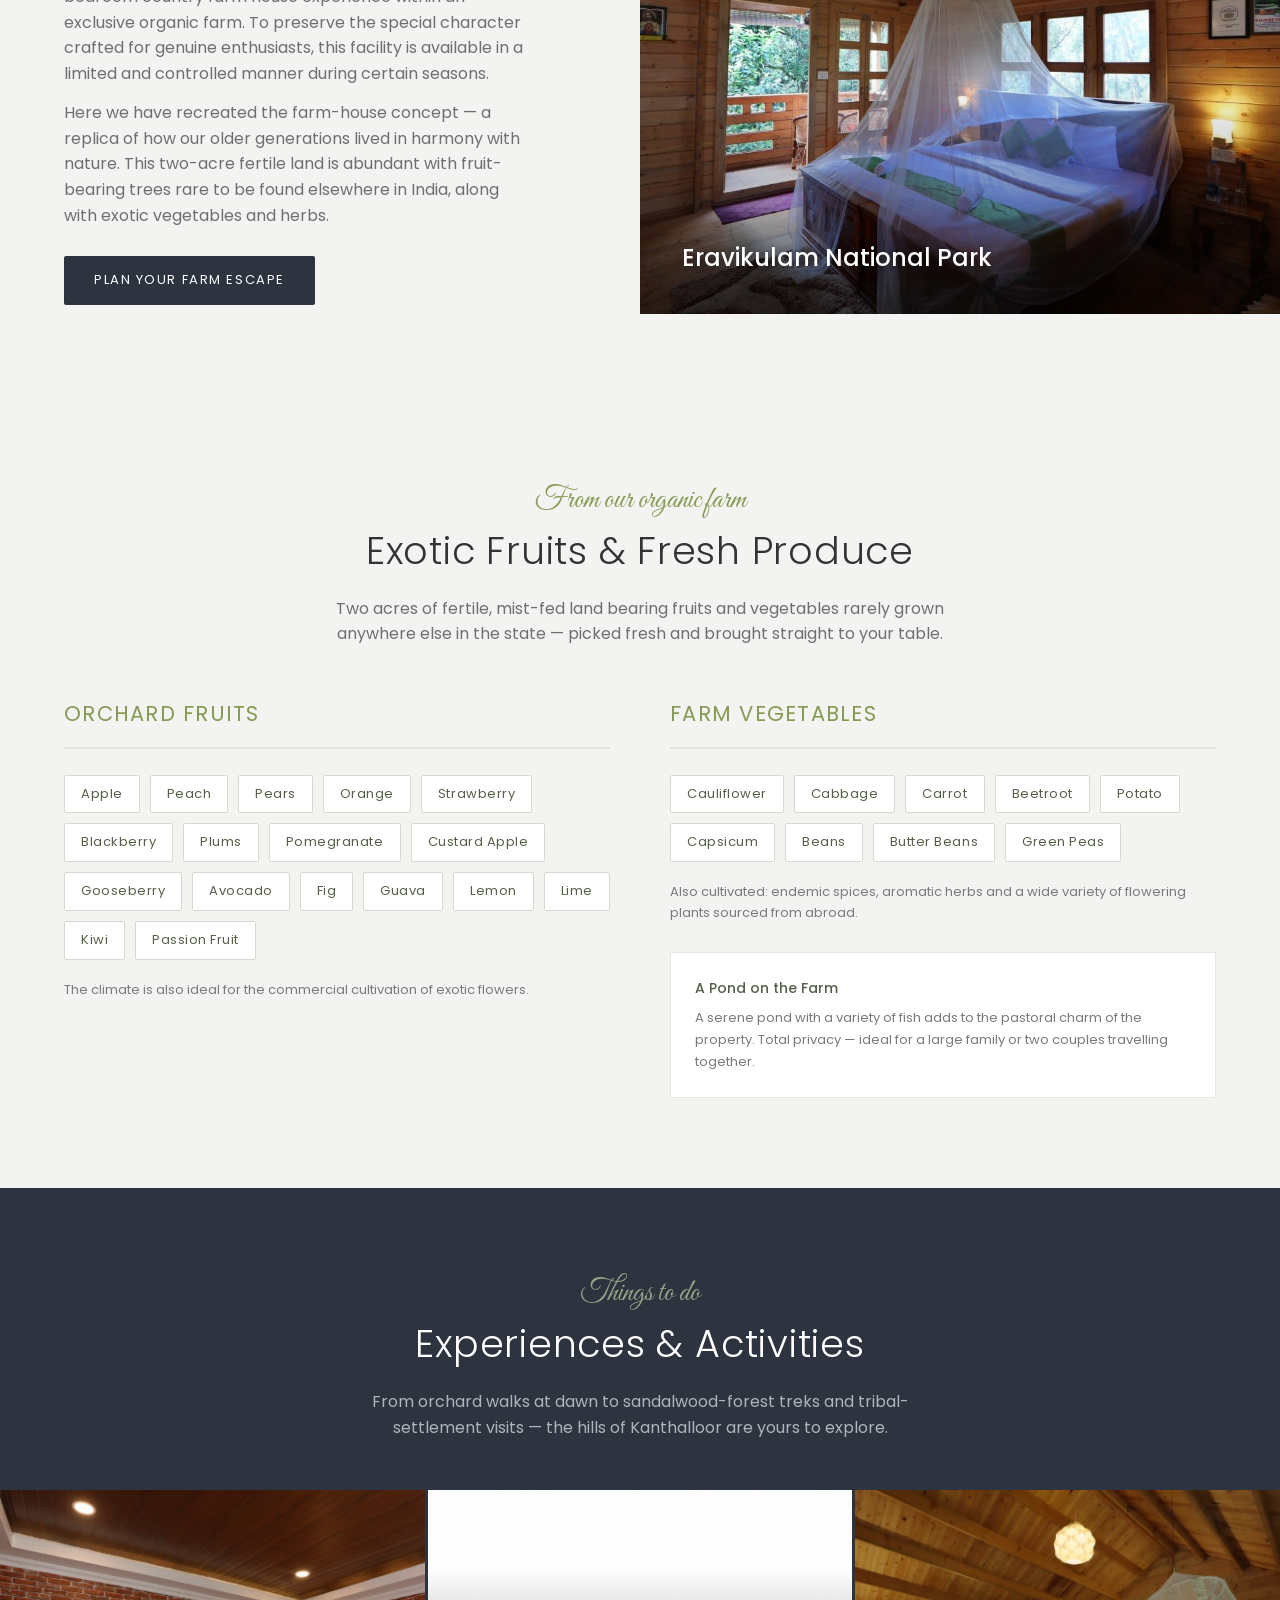
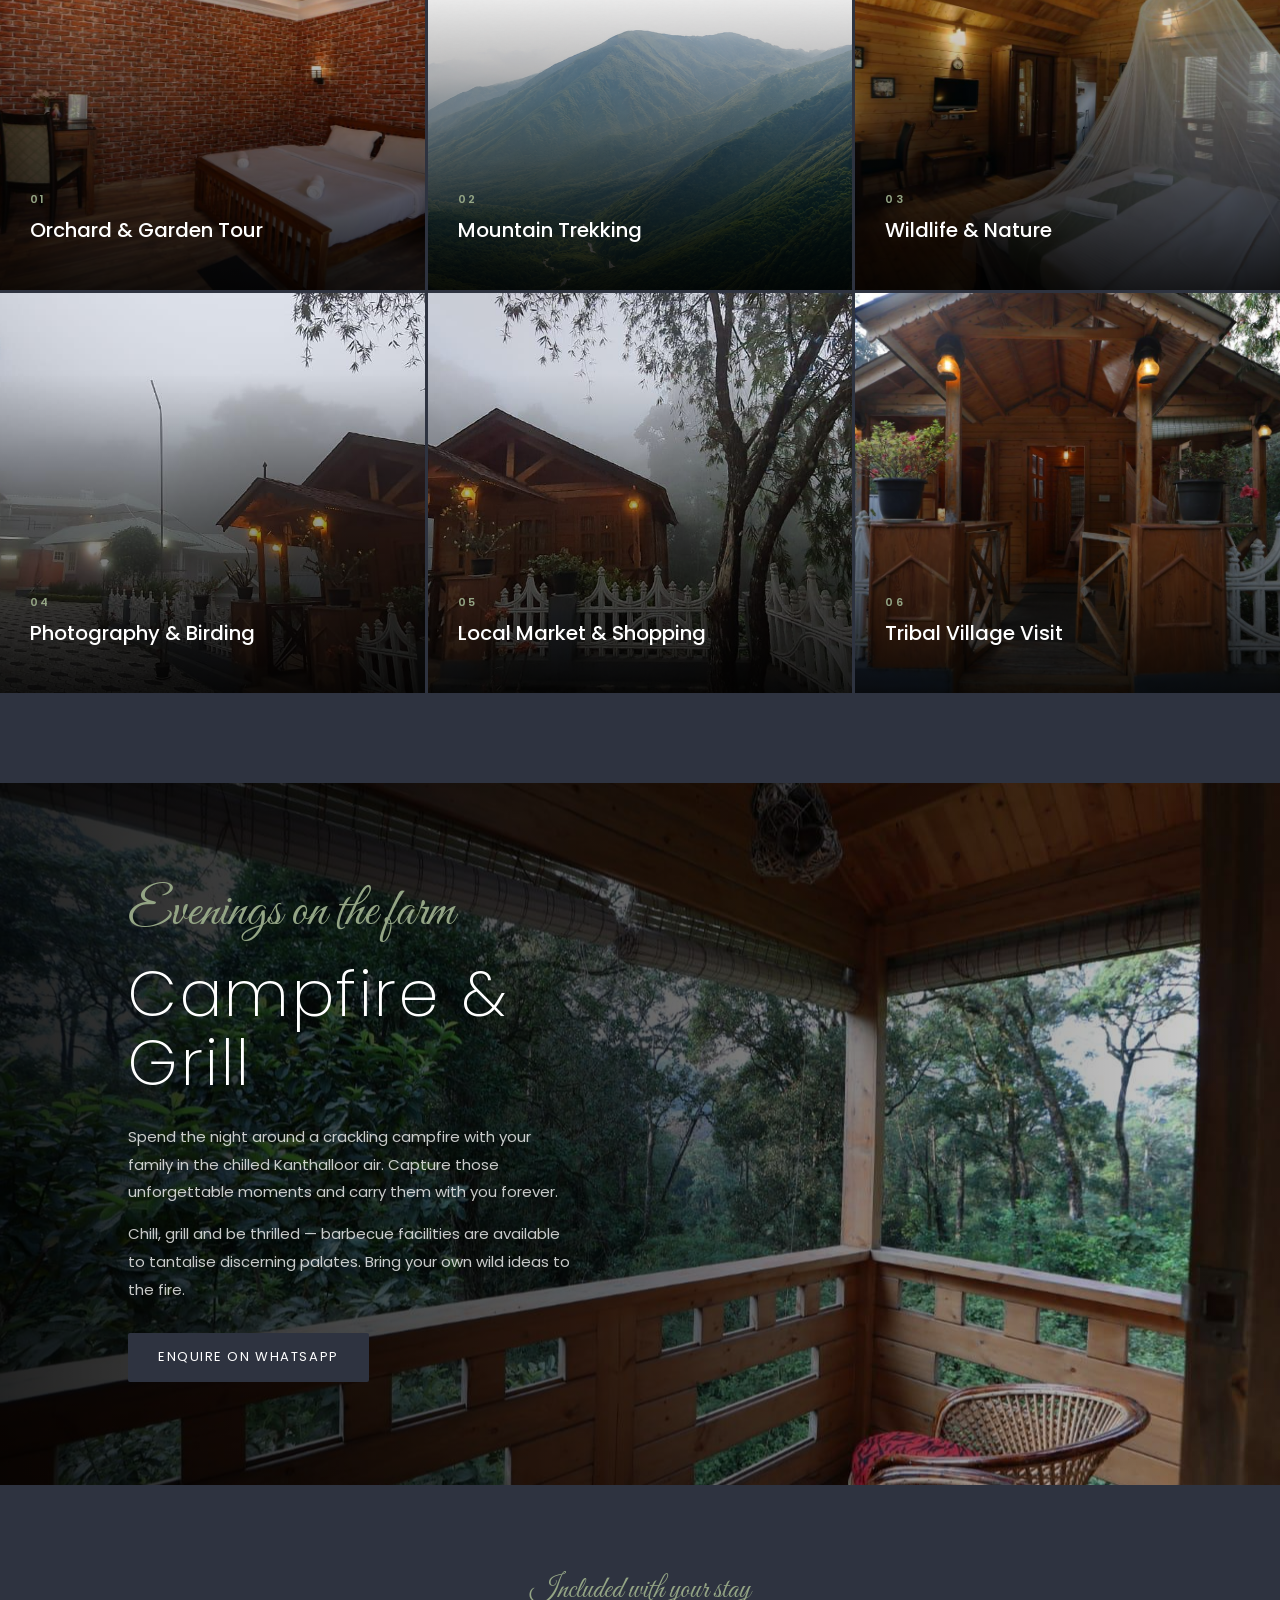
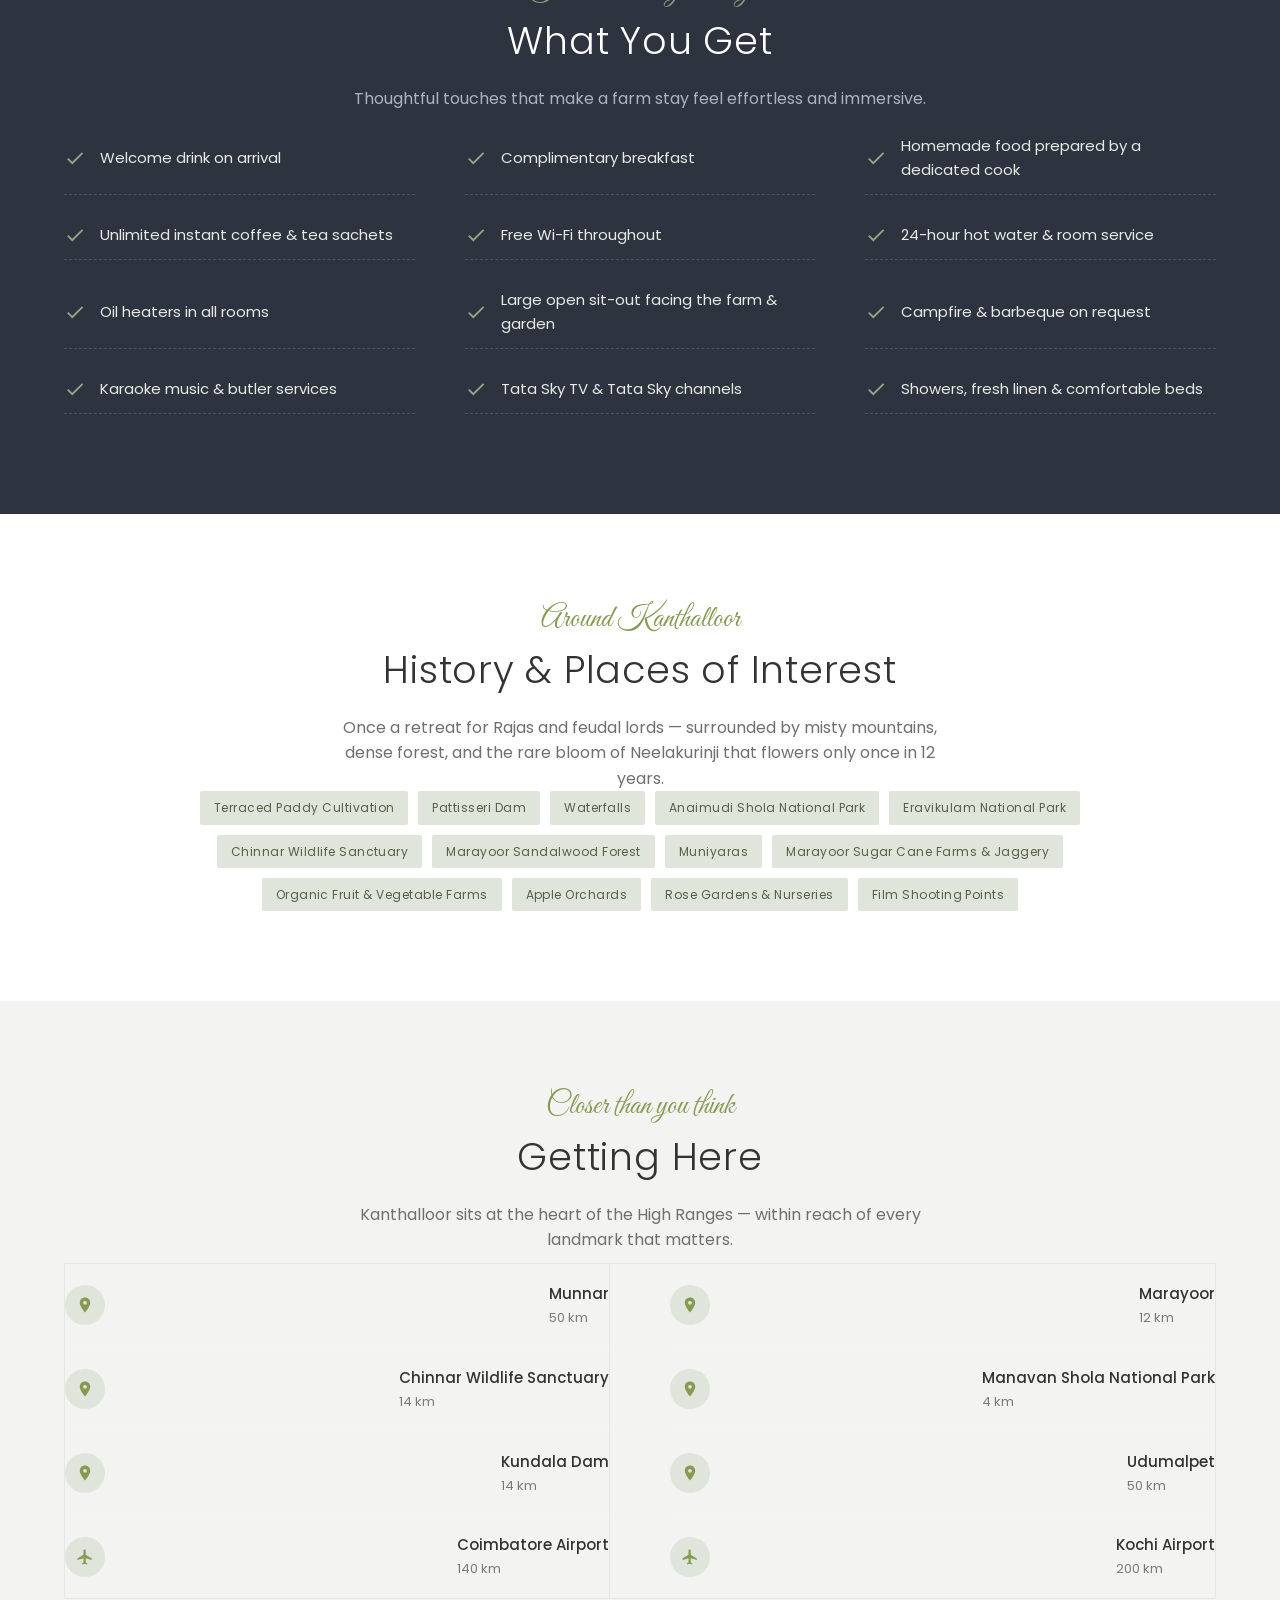
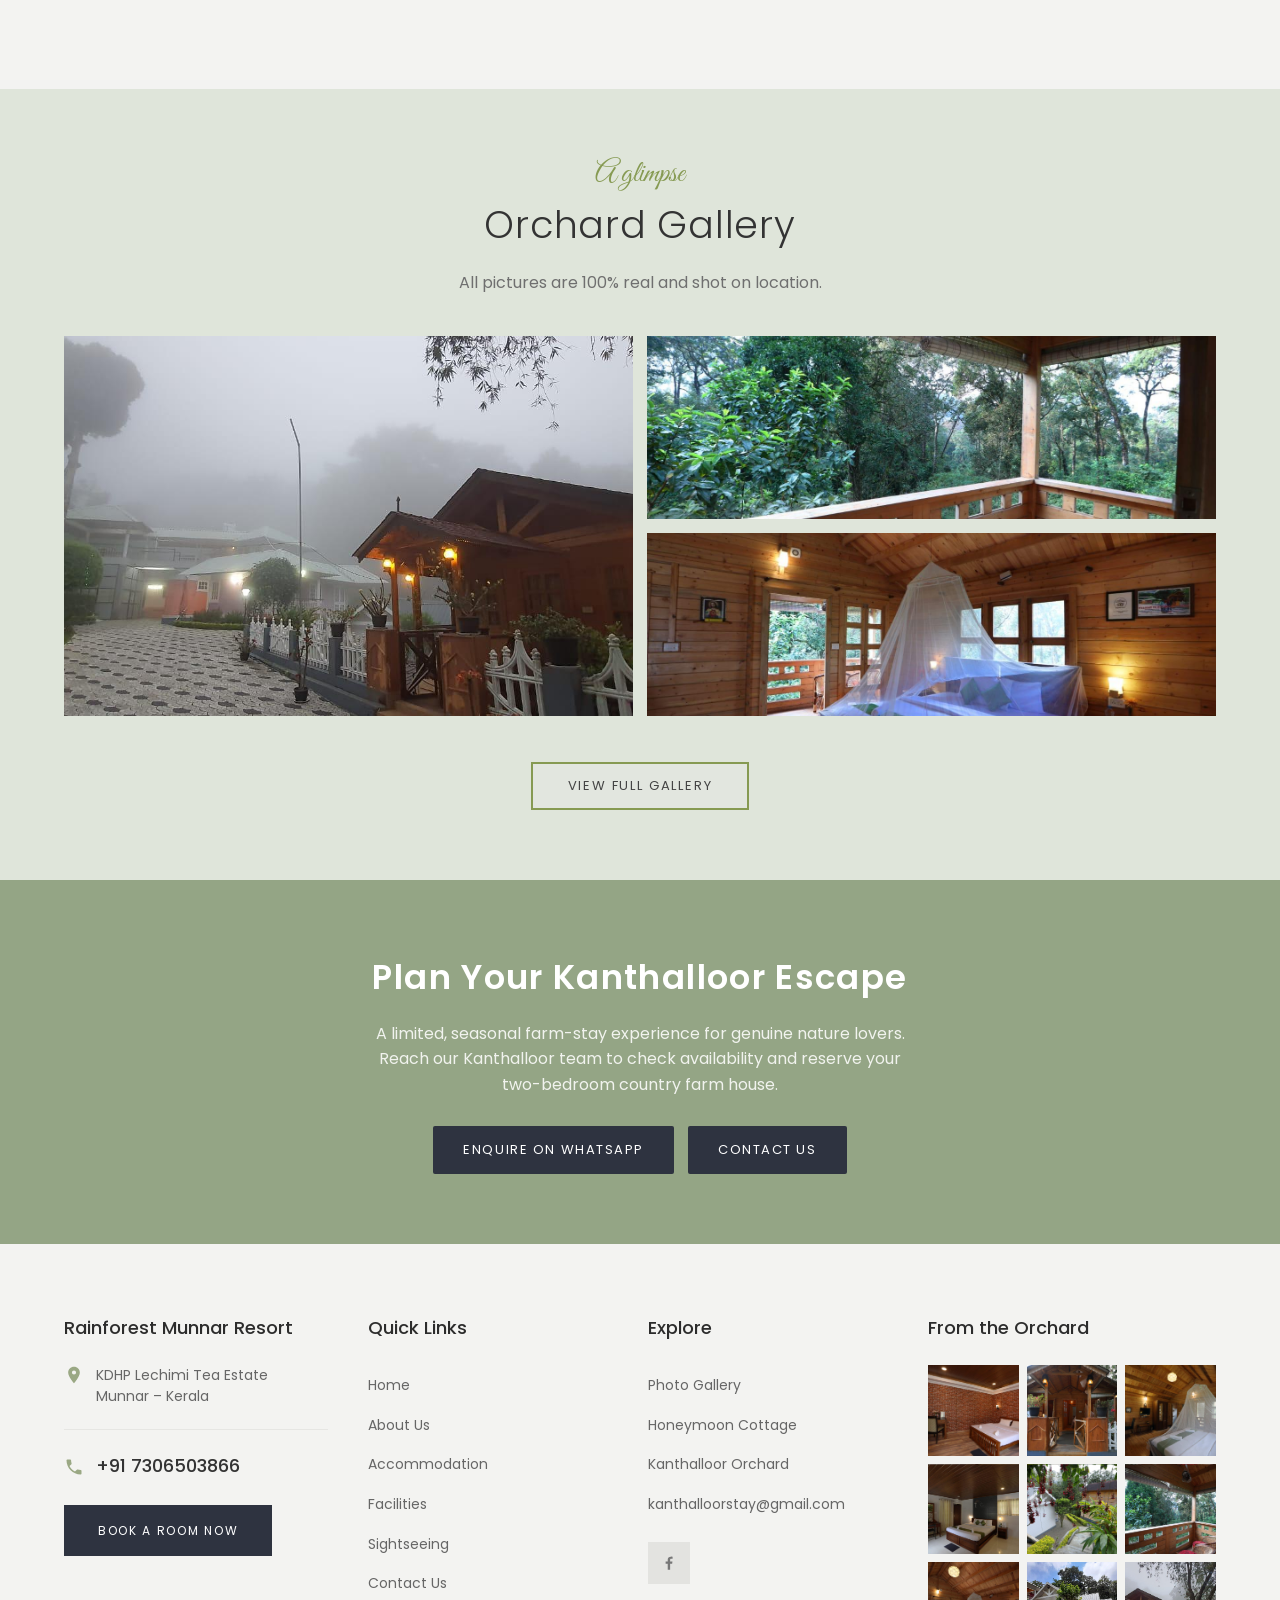
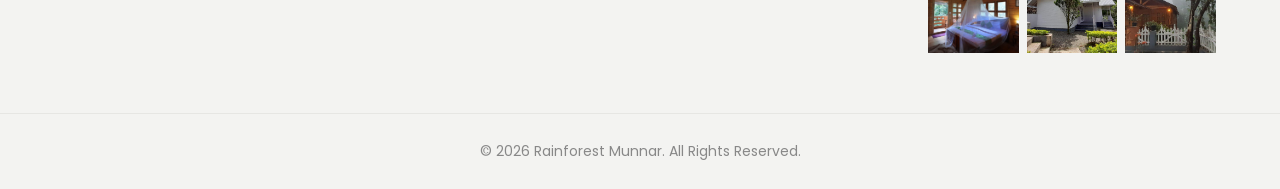
<file: kanthalloor.html>
<!DOCTYPE html>
<html lang="en">
<head>
<meta charset="UTF-8">
<meta name="viewport" content="width=device-width, initial-scale=1.0">
<title>Rainforest Munnar Resort</title>
<meta name="description" content="Rainforest Kanthalloor Orchard — a two-bedroom country farm house inside an exclusive organic farm in Kanthalloor, the Kashmir of the South, 50 km from Munnar. Exotic fruit orchards, farm-to-table dining, trekking and misty mountain views.">
<link rel="preconnect" href="https://fonts.googleapis.com">
<link rel="preconnect" href="https://fonts.gstatic.com" crossorigin>
<link href="https://fonts.googleapis.com/css2?family=Poppins:wght@300;400;500;600;700&family=Great+Vibes&display=swap" rel="stylesheet">
<link rel="stylesheet" href="style.css">
</head>
<body>

<!-- ============ HEADER ============ -->
<header class="header" id="header">
  <div class="wrap nav-inner">
    <div class="brand">
      <a href="/" class="logo-link">
        <img src="images/logo_mn.png" alt="Rainforest Munnar Resort" class="logo">
      </a>
    </div>
    <button class="nav-toggle" id="navToggle" aria-label="Menu">&#9776;</button>
    <ul class="menu" id="menu">
      <li><a href="index.html">Home</a></li>
      <li><a href="about.html">About Us</a></li>
      <li><a href="sightseeing.html">Sightseeing</a></li>
      <li><a href="facilities.html">Facilities</a></li>
      <li><a href="accommodation.html">Accommodation</a></li>
      <li><a href="gallery.html">Gallery</a></li>
      <li><a href="contact.html">Contact Us</a></li>
    </ul>
  </div>
</header>

<!-- ============ PAGE BANNER ============ -->
<section class="page-banner" style="background-image:url('images/banner-mountain.png')">
  <div class="pb-inner">
    <h1>Rainforest Kanthalloor Orchard</h1>
    <div class="crumbs"><a href="index.html">Home</a> &nbsp;/&nbsp; <span>Kanthalloor Orchard</span></div>
  </div>
</section>

<!-- ============ STAT BAR ============ -->
<div class="stat-bar">
  <div class="stat-item">
    <span class="stat-num">50</span>
    <span class="stat-lbl">Kilometres from Munnar</span>
    <span class="stat-sub">Western Ghats, Kerala</span>
  </div>
  <div class="stat-item">
    <span class="stat-num">19°C</span>
    <span class="stat-lbl">Maximum Temperature</span>
    <span class="stat-sub">Coolest spot in Kerala</span>
  </div>
  <div class="stat-item">
    <span class="stat-num">2</span>
    <span class="stat-lbl">Acres of Organic Farm</span>
    <span class="stat-sub">Rare fruits &amp; vegetables</span>
  </div>
  <div class="stat-item">
    <span class="stat-num">12</span>
    <span class="stat-lbl">Year Neelakurinji Bloom</span>
    <span class="stat-sub">Once-in-a-generation bloom</span>
  </div>
</div>

<!-- ============ KASHMIR OF THE SOUTH (FEATURED) ============ -->
<section class="featured">
  <div class="photo" style="background-image:url('images/fogg-nature-img.jpeg')"></div>
  <div class="text">
    <span class="small">About</span>
    <h2>Kanthalloor, the Kashmir of the South</h2>
    <p>
      Kanthalloor is a village known as the Southern Kashmir — nestled in the Western Ghats of
      India, situated in Kerala around 50 km from Munnar. This is the only place in Kerala where
      the ambient temperature does not go beyond 19&deg;C.
    </p>
    <p style="margin-top:14px">
      The salubrious climate, picturesque landscapes and a diversity of tropical crops have
      transformed this misty hill village into a premier destination — presenting visitors with a
      rare opportunity to encounter nature on the intimate scale of the High Ranges.
    </p>
  </div>
</section>

<!-- ============ FARM STAY (FEATURED FLIP) ============ -->
<section class="featured flip" style="background:var(--paper)">
  <div class="photo" style="background-image:url('images/gallery-img (7).jpeg')"></div>
  <div class="text">
    <span class="small">The farm stay</span>
    <h2>A Two-Bedroom Country Farm House</h2>
    <p>
      At Rainforest Kanthalloor Orchard we offer a unique two-bedroom country farm house
      experience within an exclusive organic farm. To preserve the special character crafted for
      genuine enthusiasts, this facility is available in a limited and controlled manner during
      certain seasons.
    </p>
    <p style="margin-top:14px">
      Here we have recreated the farm-house concept — a replica of how our older generations lived
      in harmony with nature. This two-acre fertile land is abundant with fruit-bearing trees rare
      to be found elsewhere in India, along with exotic vegetables and herbs.
    </p>
    <a class="btn" href="#book" style="margin-top:28px">Plan Your Farm Escape</a>
  </div>
</section>

<!-- ============ ORCHARD SHOWCASE ============ -->
<section class="orchard-showcase">
  <div class="wrap">
    <div class="sec-head">
      <span class="small">From our organic farm</span>
      <h2>Exotic Fruits &amp; Fresh Produce</h2>
      <p>Two acres of fertile, mist-fed land bearing fruits and vegetables rarely grown anywhere else in the state — picked fresh and brought straight to your table.</p>
    </div>
    <div class="orchard-cols">
      <div class="orchard-col">
        <h3>Orchard Fruits</h3>
        <div class="orchard-tags">
          <span>Apple</span><span>Peach</span><span>Pears</span><span>Orange</span>
          <span>Strawberry</span><span>Blackberry</span><span>Plums</span>
          <span>Pomegranate</span><span>Custard Apple</span><span>Gooseberry</span>
          <span>Avocado</span><span>Fig</span><span>Guava</span><span>Lemon</span>
          <span>Lime</span><span>Kiwi</span><span>Passion Fruit</span>
        </div>
        <p style="font-size:13px;color:#7a7a7a;margin-top:20px">The climate is also ideal for the commercial cultivation of exotic flowers.</p>
      </div>
      <div class="orchard-col">
        <h3>Farm Vegetables</h3>
        <div class="orchard-tags">
          <span>Cauliflower</span><span>Cabbage</span><span>Carrot</span>
          <span>Beetroot</span><span>Potato</span><span>Capsicum</span>
          <span>Beans</span><span>Butter Beans</span><span>Green Peas</span>
        </div>
        <p style="font-size:13px;color:#7a7a7a;margin-top:20px">Also cultivated: endemic spices, aromatic herbs and a wide variety of flowering plants sourced from abroad.</p>
        <div style="margin-top:28px;padding:24px;background:#fff;border:1px solid var(--line)">
          <p style="font-size:14px;color:#566048;font-weight:500;margin-bottom:8px">A Pond on the Farm</p>
          <p style="font-size:13px;color:#7a7a7a;line-height:1.7">A serene pond with a variety of fish adds to the pastoral charm of the property. Total privacy — ideal for a large family or two couples travelling together.</p>
        </div>
      </div>
    </div>
  </div>
</section>

<!-- ============ ACTIVITIES ============ -->
<section class="act-section">
  <div class="wrap">
    <div class="sec-head">
      <span class="small" style="color:var(--sage)">Things to do</span>
      <h2>Experiences &amp; Activities</h2>
      <p>From orchard walks at dawn to sandalwood-forest treks and tribal-settlement visits — the hills of Kanthalloor are yours to explore.</p>
    </div>
  </div>
  <div class="act-large-grid">
    <div class="act-card" style="background-image:url('images/gallery-img (1).jpeg')">
      <div class="act-card-body">
        <span class="act-num">01</span>
        <h3>Orchard &amp; Garden Tour</h3>
        <p>Walk the two-acre organic farm at sunrise, learn each fruit from your guide, and taste what you pick.</p>
      </div>
    </div>
    <div class="act-card" style="background-image:url('images/banner-mountain.png')">
      <div class="act-card-body">
        <span class="act-num">02</span>
        <h3>Mountain Trekking</h3>
        <p>Trek mist-shrouded trails into Manavan Shola National Park — raw, untamed Western Ghats wilderness.</p>
      </div>
    </div>
    <div class="act-card" style="background-image:url('images/gallery-img (3).jpeg')">
      <div class="act-card-body">
        <span class="act-num">03</span>
        <h3>Wildlife &amp; Nature</h3>
        <p>Chinnar Wildlife Sanctuary, sandalwood forests, Muniyaras and Pattisseri Dam — all within 15 km.</p>
      </div>
    </div>
    <div class="act-card" style="background-image:url('images/fogg-nature-img.jpeg')">
      <div class="act-card-body">
        <span class="act-num">04</span>
        <h3>Photography &amp; Birding</h3>
        <p>Mist-filled valleys and exceptional bird diversity make Kanthalloor a paradise for photographers.</p>
      </div>
    </div>
    <div class="act-card" style="background-image:url('images/gallery-img (9).jpeg')">
      <div class="act-card-body">
        <span class="act-num">05</span>
        <h3>Local Market &amp; Shopping</h3>
        <p>Fresh spices, wild honey, artisanal tea and prized sandalwood oil from the Kanthalloor weekly market.</p>
      </div>
    </div>
    <div class="act-card" style="background-image:url('images/gallery-img (2).jpeg')">
      <div class="act-card-body">
        <span class="act-num">06</span>
        <h3>Tribal Village Visit</h3>
        <p>Meet the Muthuvan people of Kulachuvayal and witness traditional jaggery production firsthand.</p>
      </div>
    </div>
  </div>
</section>

<!-- ============ CAMPFIRE STRIP ============ -->
<div class="campfire-strip" style="background-image:url('images/gallery-img (5).jpeg')">
  <div class="campfire-inner">
    <span class="eyebrow">Evenings on the farm</span>
    <h2>Campfire &amp; Grill</h2>
    <p>
      Spend the night around a crackling campfire with your family in the chilled Kanthalloor air.
      Capture those unforgettable moments and carry them with you forever.
    </p>
    <p>
      Chill, grill and be thrilled — barbecue facilities are available to tantalise discerning
      palates. Bring your own wild ideas to the fire.
    </p>
    <a class="btn" href="https://wa.me/919497450993" target="_blank" rel="noopener">Enquire on WhatsApp</a>
  </div>
</div>

<!-- ============ WHAT IS INCLUDED ============ -->
<section class="included">
  <div class="wrap">
    <div class="sec-head">
      <span class="small" style="color:var(--sage)">Included with your stay</span>
      <h2>What You Get</h2>
      <p>Thoughtful touches that make a farm stay feel effortless and immersive.</p>
    </div>
    <div class="check-grid">
      <div class="check"><svg viewBox="0 0 24 24"><path d="M9 16.2 4.8 12l-1.4 1.4L9 19 21 7l-1.4-1.4z"/></svg><span>Welcome drink on arrival</span></div>
      <div class="check"><svg viewBox="0 0 24 24"><path d="M9 16.2 4.8 12l-1.4 1.4L9 19 21 7l-1.4-1.4z"/></svg><span>Complimentary breakfast</span></div>
      <div class="check"><svg viewBox="0 0 24 24"><path d="M9 16.2 4.8 12l-1.4 1.4L9 19 21 7l-1.4-1.4z"/></svg><span>Homemade food prepared by a dedicated cook</span></div>
      <div class="check"><svg viewBox="0 0 24 24"><path d="M9 16.2 4.8 12l-1.4 1.4L9 19 21 7l-1.4-1.4z"/></svg><span>Unlimited instant coffee &amp; tea sachets</span></div>
      <div class="check"><svg viewBox="0 0 24 24"><path d="M9 16.2 4.8 12l-1.4 1.4L9 19 21 7l-1.4-1.4z"/></svg><span>Free Wi-Fi throughout</span></div>
      <div class="check"><svg viewBox="0 0 24 24"><path d="M9 16.2 4.8 12l-1.4 1.4L9 19 21 7l-1.4-1.4z"/></svg><span>24-hour hot water &amp; room service</span></div>
      <div class="check"><svg viewBox="0 0 24 24"><path d="M9 16.2 4.8 12l-1.4 1.4L9 19 21 7l-1.4-1.4z"/></svg><span>Oil heaters in all rooms</span></div>
      <div class="check"><svg viewBox="0 0 24 24"><path d="M9 16.2 4.8 12l-1.4 1.4L9 19 21 7l-1.4-1.4z"/></svg><span>Large open sit-out facing the farm &amp; garden</span></div>
      <div class="check"><svg viewBox="0 0 24 24"><path d="M9 16.2 4.8 12l-1.4 1.4L9 19 21 7l-1.4-1.4z"/></svg><span>Campfire &amp; barbeque on request</span></div>
      <div class="check"><svg viewBox="0 0 24 24"><path d="M9 16.2 4.8 12l-1.4 1.4L9 19 21 7l-1.4-1.4z"/></svg><span>Karaoke music &amp; butler services</span></div>
      <div class="check"><svg viewBox="0 0 24 24"><path d="M9 16.2 4.8 12l-1.4 1.4L9 19 21 7l-1.4-1.4z"/></svg><span>Tata Sky TV &amp; Tata Sky channels</span></div>
      <div class="check"><svg viewBox="0 0 24 24"><path d="M9 16.2 4.8 12l-1.4 1.4L9 19 21 7l-1.4-1.4z"/></svg><span>Showers, fresh linen &amp; comfortable beds</span></div>
    </div>
  </div>
</section>

<!-- ============ HISTORY & PLACES ============ -->
<section style="padding:90px 0;background:#fff">
  <div class="wrap">
    <div class="sec-head">
      <span class="small">Around Kanthalloor</span>
      <h2>History &amp; Places of Interest</h2>
      <p>Once a retreat for Rajas and feudal lords — surrounded by misty mountains, dense forest, and the rare bloom of Neelakurinji that flowers only once in 12 years.</p>
    </div>
    <div class="room-feats" style="justify-content:center;max-width:980px;margin:0 auto">
      <span>Terraced Paddy Cultivation</span><span>Pattisseri Dam</span><span>Waterfalls</span>
      <span>Anaimudi Shola National Park</span><span>Eravikulam National Park</span>
      <span>Chinnar Wildlife Sanctuary</span><span>Marayoor Sandalwood Forest</span>
      <span>Muniyaras</span><span>Marayoor Sugar Cane Farms &amp; Jaggery</span>
      <span>Organic Fruit &amp; Vegetable Farms</span><span>Apple Orchards</span>
      <span>Rose Gardens &amp; Nurseries</span><span>Film Shooting Points</span>
    </div>
  </div>
</section>

<!-- ============ GETTING HERE ============ -->
<section class="dist-section">
  <div class="wrap">
    <div class="sec-head">
      <span class="small">Closer than you think</span>
      <h2>Getting Here</h2>
      <p>Kanthalloor sits at the heart of the High Ranges — within reach of every landmark that matters.</p>
    </div>
    <div class="dist-grid">
      <div class="dist-row">
        <div class="dist-icon"><svg viewBox="0 0 24 24"><path d="M12 2C8 2 5 5 5 9c0 5 7 13 7 13s7-8 7-13c0-4-3-7-7-7zm0 9.5A2.5 2.5 0 1 1 12 6.5a2.5 2.5 0 0 1 0 5z"/></svg></div>
        <div><span class="dist-place">Munnar</span><span class="dist-km">50 km</span></div>
      </div>
      <div class="dist-row">
        <div class="dist-icon"><svg viewBox="0 0 24 24"><path d="M12 2C8 2 5 5 5 9c0 5 7 13 7 13s7-8 7-13c0-4-3-7-7-7zm0 9.5A2.5 2.5 0 1 1 12 6.5a2.5 2.5 0 0 1 0 5z"/></svg></div>
        <div><span class="dist-place">Marayoor</span><span class="dist-km">12 km</span></div>
      </div>
      <div class="dist-row">
        <div class="dist-icon"><svg viewBox="0 0 24 24"><path d="M12 2C8 2 5 5 5 9c0 5 7 13 7 13s7-8 7-13c0-4-3-7-7-7zm0 9.5A2.5 2.5 0 1 1 12 6.5a2.5 2.5 0 0 1 0 5z"/></svg></div>
        <div><span class="dist-place">Chinnar Wildlife Sanctuary</span><span class="dist-km">14 km</span></div>
      </div>
      <div class="dist-row">
        <div class="dist-icon"><svg viewBox="0 0 24 24"><path d="M12 2C8 2 5 5 5 9c0 5 7 13 7 13s7-8 7-13c0-4-3-7-7-7zm0 9.5A2.5 2.5 0 1 1 12 6.5a2.5 2.5 0 0 1 0 5z"/></svg></div>
        <div><span class="dist-place">Manavan Shola National Park</span><span class="dist-km">4 km</span></div>
      </div>
      <div class="dist-row">
        <div class="dist-icon"><svg viewBox="0 0 24 24"><path d="M12 2C8 2 5 5 5 9c0 5 7 13 7 13s7-8 7-13c0-4-3-7-7-7zm0 9.5A2.5 2.5 0 1 1 12 6.5a2.5 2.5 0 0 1 0 5z"/></svg></div>
        <div><span class="dist-place">Kundala Dam</span><span class="dist-km">14 km</span></div>
      </div>
      <div class="dist-row">
        <div class="dist-icon"><svg viewBox="0 0 24 24"><path d="M12 2C8 2 5 5 5 9c0 5 7 13 7 13s7-8 7-13c0-4-3-7-7-7zm0 9.5A2.5 2.5 0 1 1 12 6.5a2.5 2.5 0 0 1 0 5z"/></svg></div>
        <div><span class="dist-place">Udumalpet</span><span class="dist-km">50 km</span></div>
      </div>
      <div class="dist-row">
        <div class="dist-icon"><svg viewBox="0 0 24 24"><path d="M21 16v-2l-8-5V3.5c0-.83-.67-1.5-1.5-1.5S10 2.67 10 3.5V9l-8 5v2l8-2.5V19l-2 1.5V22l3.5-1 3.5 1v-1.5L13 19v-5.5l8 2.5z"/></svg></div>
        <div><span class="dist-place">Coimbatore Airport</span><span class="dist-km">140 km</span></div>
      </div>
      <div class="dist-row">
        <div class="dist-icon"><svg viewBox="0 0 24 24"><path d="M21 16v-2l-8-5V3.5c0-.83-.67-1.5-1.5-1.5S10 2.67 10 3.5V9l-8 5v2l8-2.5V19l-2 1.5V22l3.5-1 3.5 1v-1.5L13 19v-5.5l8 2.5z"/></svg></div>
        <div><span class="dist-place">Kochi Airport</span><span class="dist-km">200 km</span></div>
      </div>
    </div>
  </div>
</section>

<!-- ============ GALLERY ============ -->
<section class="gallery" id="gallery">
  <div class="wrap">
    <div class="sec-head">
      <span class="small">A glimpse</span>
      <h2>Orchard Gallery</h2>
      <p>All pictures are 100% real and shot on location.</p>
    </div>
    <div style="padding-top:40px">
      <div class="gal-grid">
        <div class="tall" style="background-image:url('images/fogg-nature-img.jpeg')"></div>
        <div class="col">
          <span style="background-image:url('images/gallery-img (5).jpeg')"></span>
          <span style="background-image:url('images/gallery-img (7).jpeg')"></span>
        </div>
      </div>
      <div class="center"><a href="gallery.html" class="view-more">View Full Gallery</a></div>
    </div>
  </div>
</section>

<!-- ============ BOOKING CTA ============ -->
<section class="cta" id="book">
  <h2>Plan Your Kanthalloor Escape</h2>
  <p>A limited, seasonal farm-stay experience for genuine nature lovers. Reach our Kanthalloor team to check availability and reserve your two-bedroom country farm house.</p>
  <a class="btn" href="https://wa.me/919497450993" target="_blank" rel="noopener">Enquire on WhatsApp</a>
  <a class="btn" href="contact.html" style="margin-left:10px">Contact Us</a>
</section>

<!-- ============ FOOTER ============ -->
<footer class="footer" id="footer">
    <div class="wrap">
      <div class="foot-grid">

        <div>
          <h4>Rainforest Munnar Resort</h4>
          <div class="addr">
            <svg width="20" height="20" viewBox="0 0 24 24" fill="#9aa884">
              <path d="M12 2C8 2 5 5 5 9c0 5 7 13 7 13s7-8 7-13c0-4-3-7-7-7zm0 9.5A2.5 2.5 0 1 1 12 6.5a2.5 2.5 0 0 1 0 5z" />
            </svg>
            <span>KDHP Lechimi Tea Estate<br>Munnar &ndash; Kerala</span>
          </div>
          <hr>
          <div class="phone">
            <svg width="20" height="20" viewBox="0 0 24 24" fill="#9aa884">
              <path d="M6.6 10.8c1.4 2.8 3.8 5.1 6.6 6.6l2.2-2.2c.3-.3.7-.4 1-.2 1.1.4 2.3.6 3.6.6.6 0 1 .4 1 1V20c0 .6-.4 1-1 1C10.6 21 3 13.4 3 4c0-.6.4-1 1-1h3.5c.6 0 1 .4 1 1 0 1.2.2 2.4.6 3.6.1.3 0 .7-.2 1l-2.3 2.2z" />
            </svg>
            <a href="tel:+917306503866">+91 7306503866</a>
          </div>
          <a class="fbtn" href="accommodation.html#book">Book a Room Now</a>
        </div>

        <div>
          <h4>Quick Links</h4>
          <ul class="flinks">
            <li><a href="index.html">Home</a></li>
            <li><a href="about.html">About Us</a></li>
            <li><a href="accommodation.html">Accommodation</a></li>
            <li><a href="facilities.html">Facilities</a></li>
            <li><a href="sightseeing.html">Sightseeing</a></li>
            <li><a href="contact.html">Contact Us</a></li>
          </ul>
        </div>

        <div>
          <h4>Explore</h4>
          <ul class="flinks">
            <li><a href="gallery.html">Photo Gallery</a></li>
            <li><a href="wooden-cottage.html">Honeymoon Cottage</a></li>
            <li><a href="kanthalloor.html">Kanthalloor Orchard</a></li>
            <li><a href="mailto:kanthalloorstay@gmail.com">kanthalloorstay@gmail.com</a></li>
          </ul>
          <div class="social">
            <a href="https://www.facebook.com/rainforest.kanthalloor" target="_blank" rel="noopener" aria-label="Facebook"><svg viewBox="0 0 24 24"><path d="M13.5 21v-8h2.7l.4-3.1h-3.1V7.9c0-.9.3-1.5 1.6-1.5h1.7V3.6A22 22 0 0 0 14.4 3.5c-2.5 0-4.1 1.5-4.1 4.2v2.2H7.5V13h2.8v8z" /></svg></a>
          </div>
        </div>

        <div>
          <h4>From the Orchard</h4>
          <div class="ig-grid">
            <span style="background-image:url('images/gallery-img (1).jpeg')"></span>
            <span style="background-image:url('images/gallery-img (2).jpeg')"></span>
            <span style="background-image:url('images/gallery-img (3).jpeg')"></span>
            <span style="background-image:url('images/Accommodation-img (1).jpeg')"></span>
            <span style="background-image:url('images/Accommodation-img (4).jpeg')"></span>
            <span style="background-image:url('images/gallery-img (5).jpeg')"></span>
            <span style="background-image:url('images/gallery-img (7).jpeg')"></span>
            <span style="background-image:url('images/Accommodation-img (11).jpeg')"></span>
            <span style="background-image:url('images/gallery-img (9).jpeg')"></span>
          </div>
        </div>

      </div>
    </div>
    <div class="copyright">&copy; 2026 Rainforest Munnar. All Rights Reserved.</div>
  </footer>

<button class="totop" id="totop" aria-label="Back to top">&#8593;</button>

<script>
const header=document.getElementById('header');
const totop=document.getElementById('totop');
window.addEventListener('scroll',()=>{
  const y=window.scrollY;
  header.classList.toggle('scrolled',y>60);
  totop.classList.toggle('show',y>500);
});
document.getElementById('navToggle').addEventListener('click',()=>{
  document.getElementById('menu').classList.toggle('open');
});
totop.addEventListener('click',()=>window.scrollTo({top:0,behavior:'smooth'}));
</script>
<a class="wa-float" href="https://wa.me/918848403866" target="_blank" rel="noopener" aria-label="Chat with us on WhatsApp"><svg viewBox="0 0 32 32"><path d="M16 .4C7.4.4.4 7.4.4 16c0 2.8.7 5.5 2.1 7.9L.3 31.7l8-2.1c2.3 1.3 4.9 1.9 7.6 1.9 8.6 0 15.6-7 15.6-15.6S24.6.4 16 .4zm0 28.5c-2.4 0-4.8-.6-6.9-1.9l-.5-.3-4.8 1.3 1.3-4.7-.3-.5C3.4 20.7 2.8 18.4 2.8 16 2.8 8.7 8.7 2.8 16 2.8S29.2 8.7 29.2 16 23.3 28.9 16 28.9zm7.2-9.9c-.4-.2-2.3-1.1-2.7-1.3-.4-.1-.6-.2-.9.2-.3.4-1 1.3-1.2 1.5-.2.2-.4.3-.8.1-.4-.2-1.7-.6-3.2-2-1.2-1-2-2.4-2.2-2.8-.2-.4 0-.6.2-.8l.6-.7c.2-.2.3-.4.4-.6.1-.2 0-.5 0-.7-.1-.2-.9-2.1-1.2-2.9-.3-.8-.6-.7-.9-.7h-.7c-.2 0-.6.1-.9.4-.3.4-1.2 1.2-1.2 2.9s1.2 3.4 1.4 3.6c.2.2 2.5 3.8 6 5.3.8.4 1.5.6 2 .7.8.3 1.6.2 2.2.1.7-.1 2.3-.9 2.6-1.8.3-.9.3-1.6.2-1.8-.1-.1-.3-.2-.7-.4z"/></svg></a>
</body>
</html>
</file>
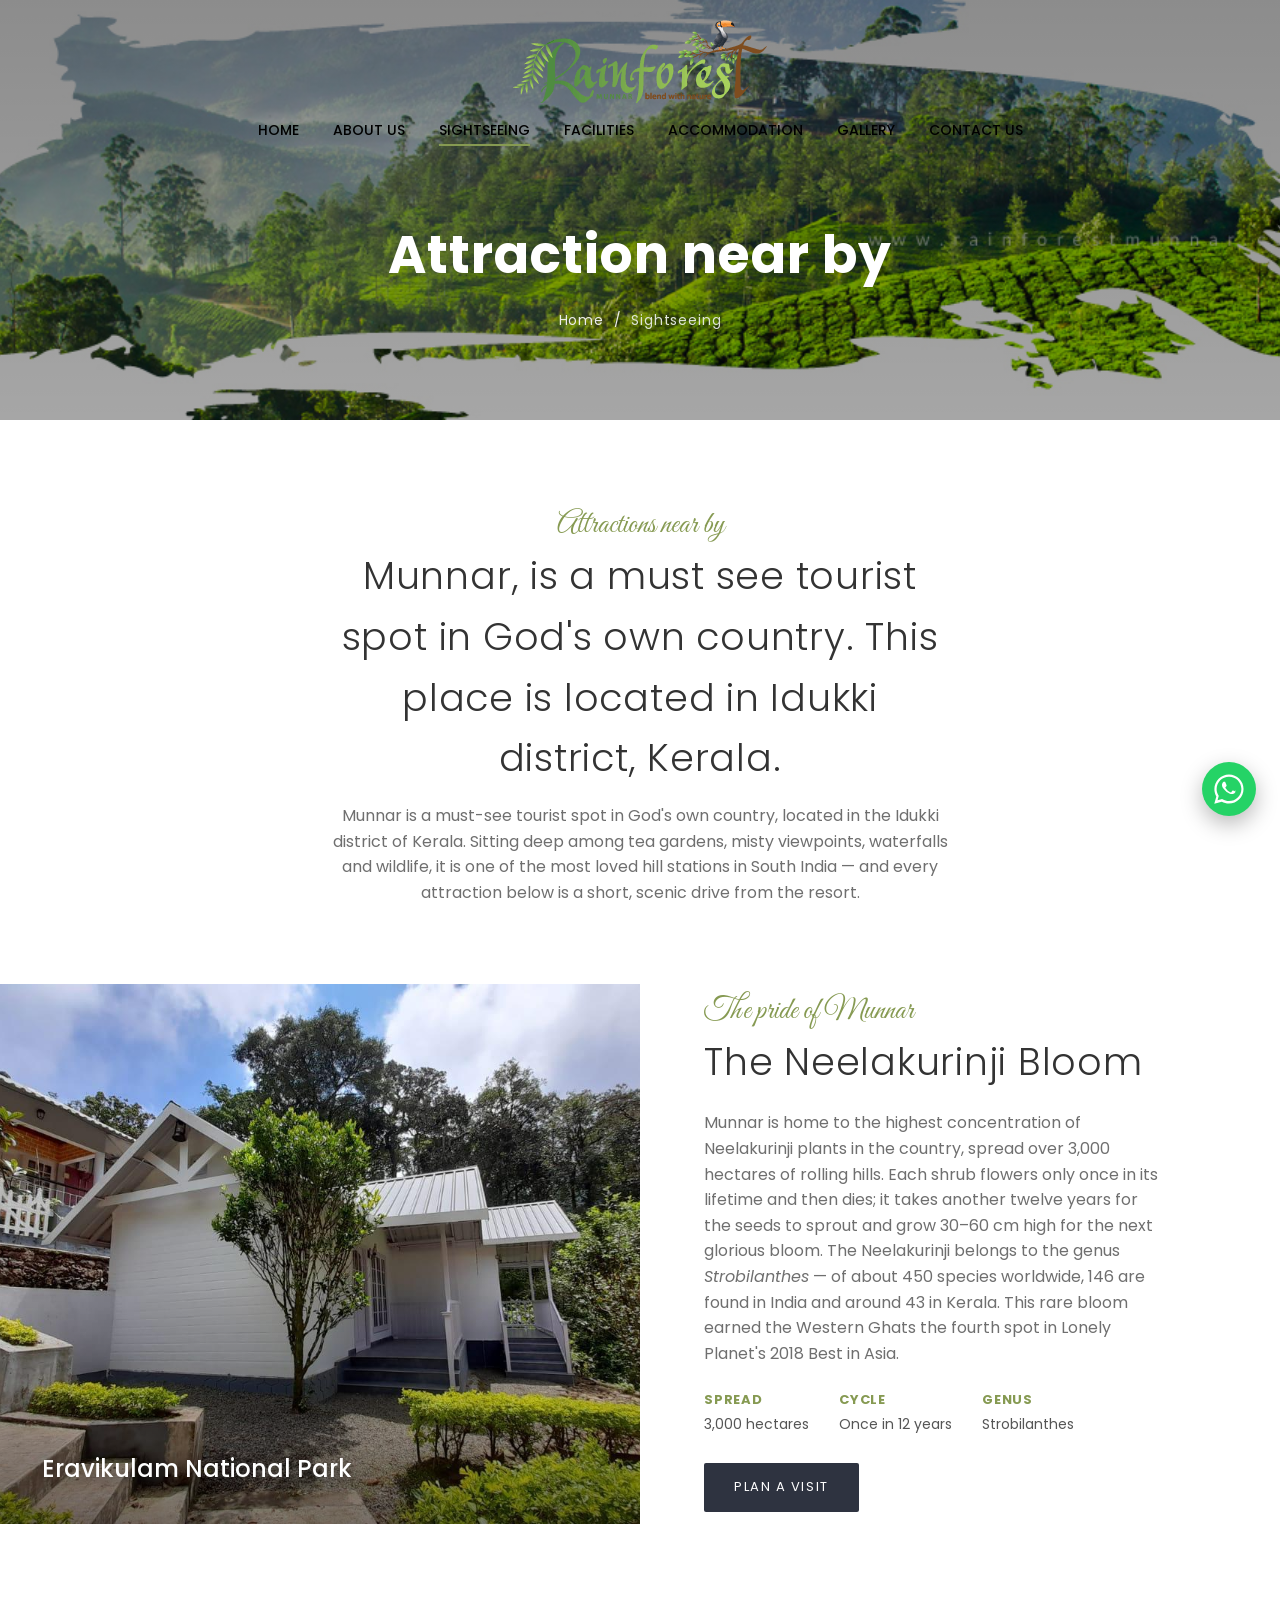
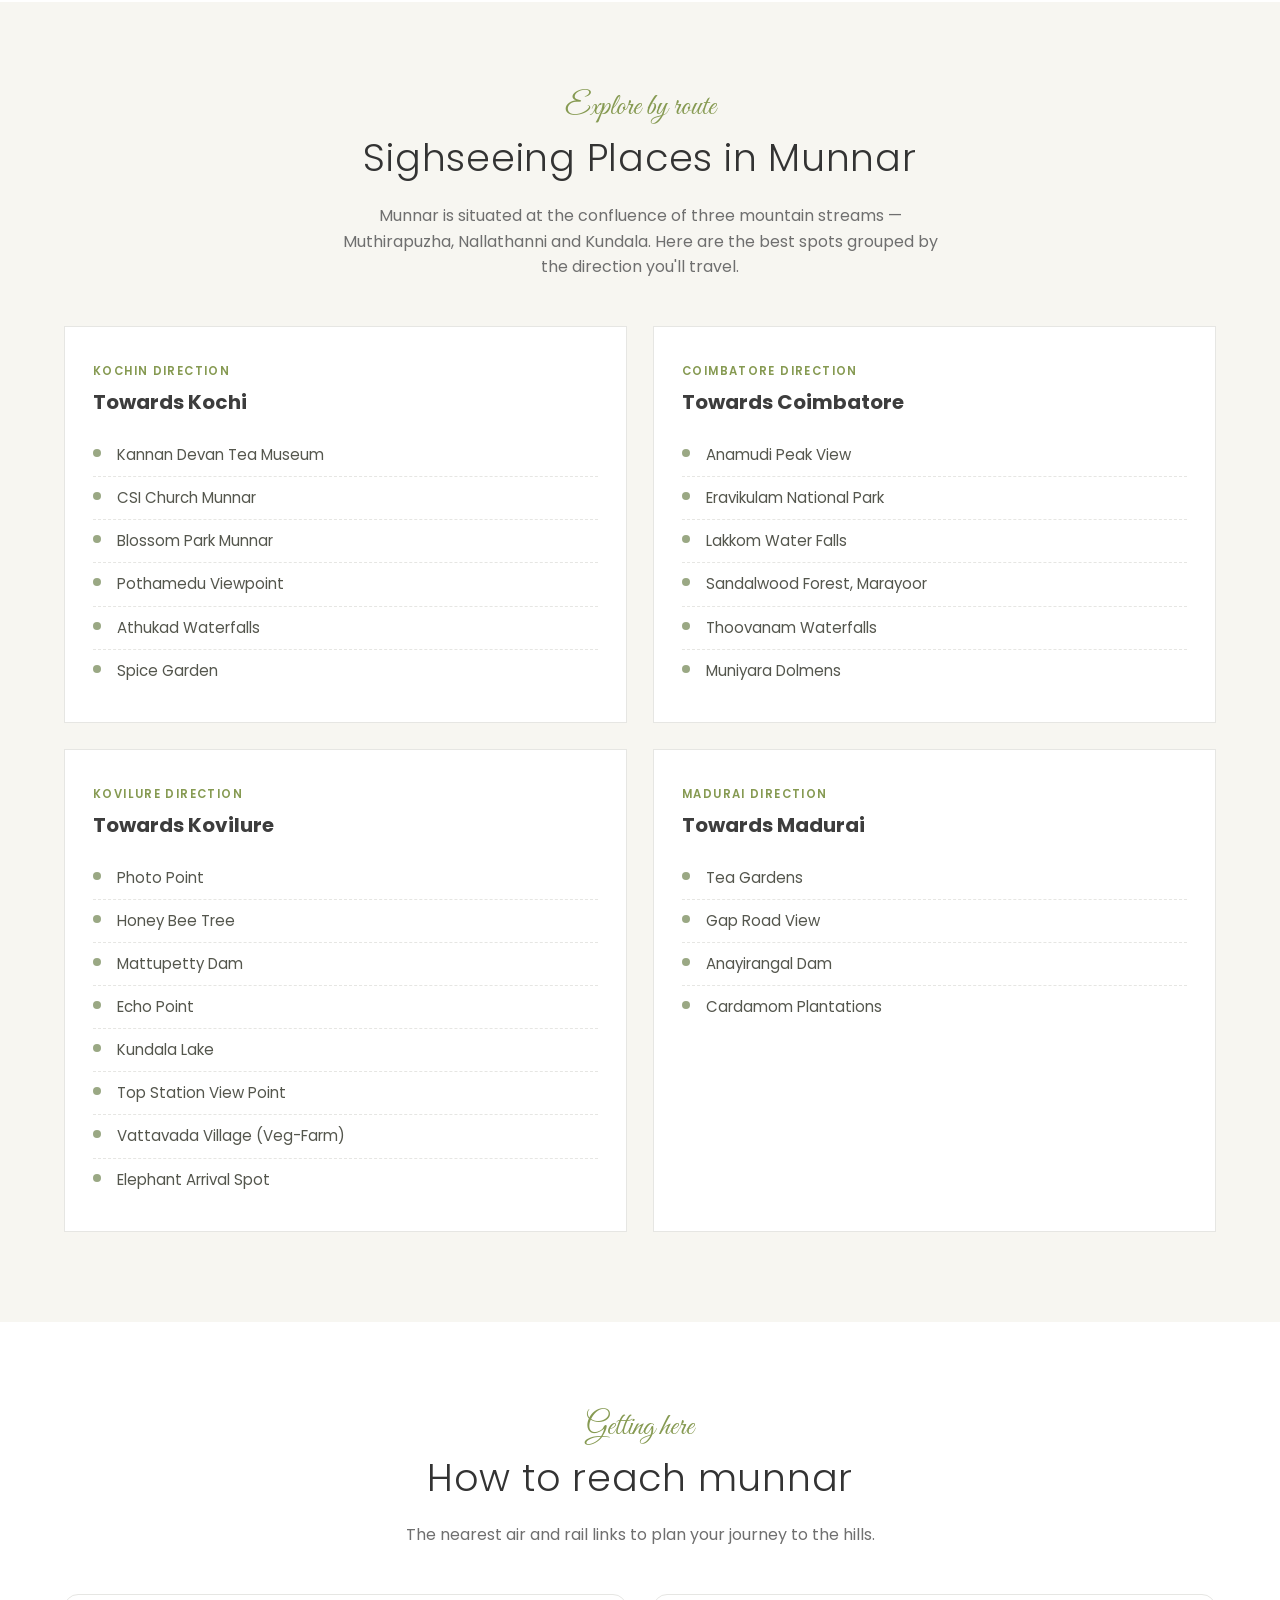
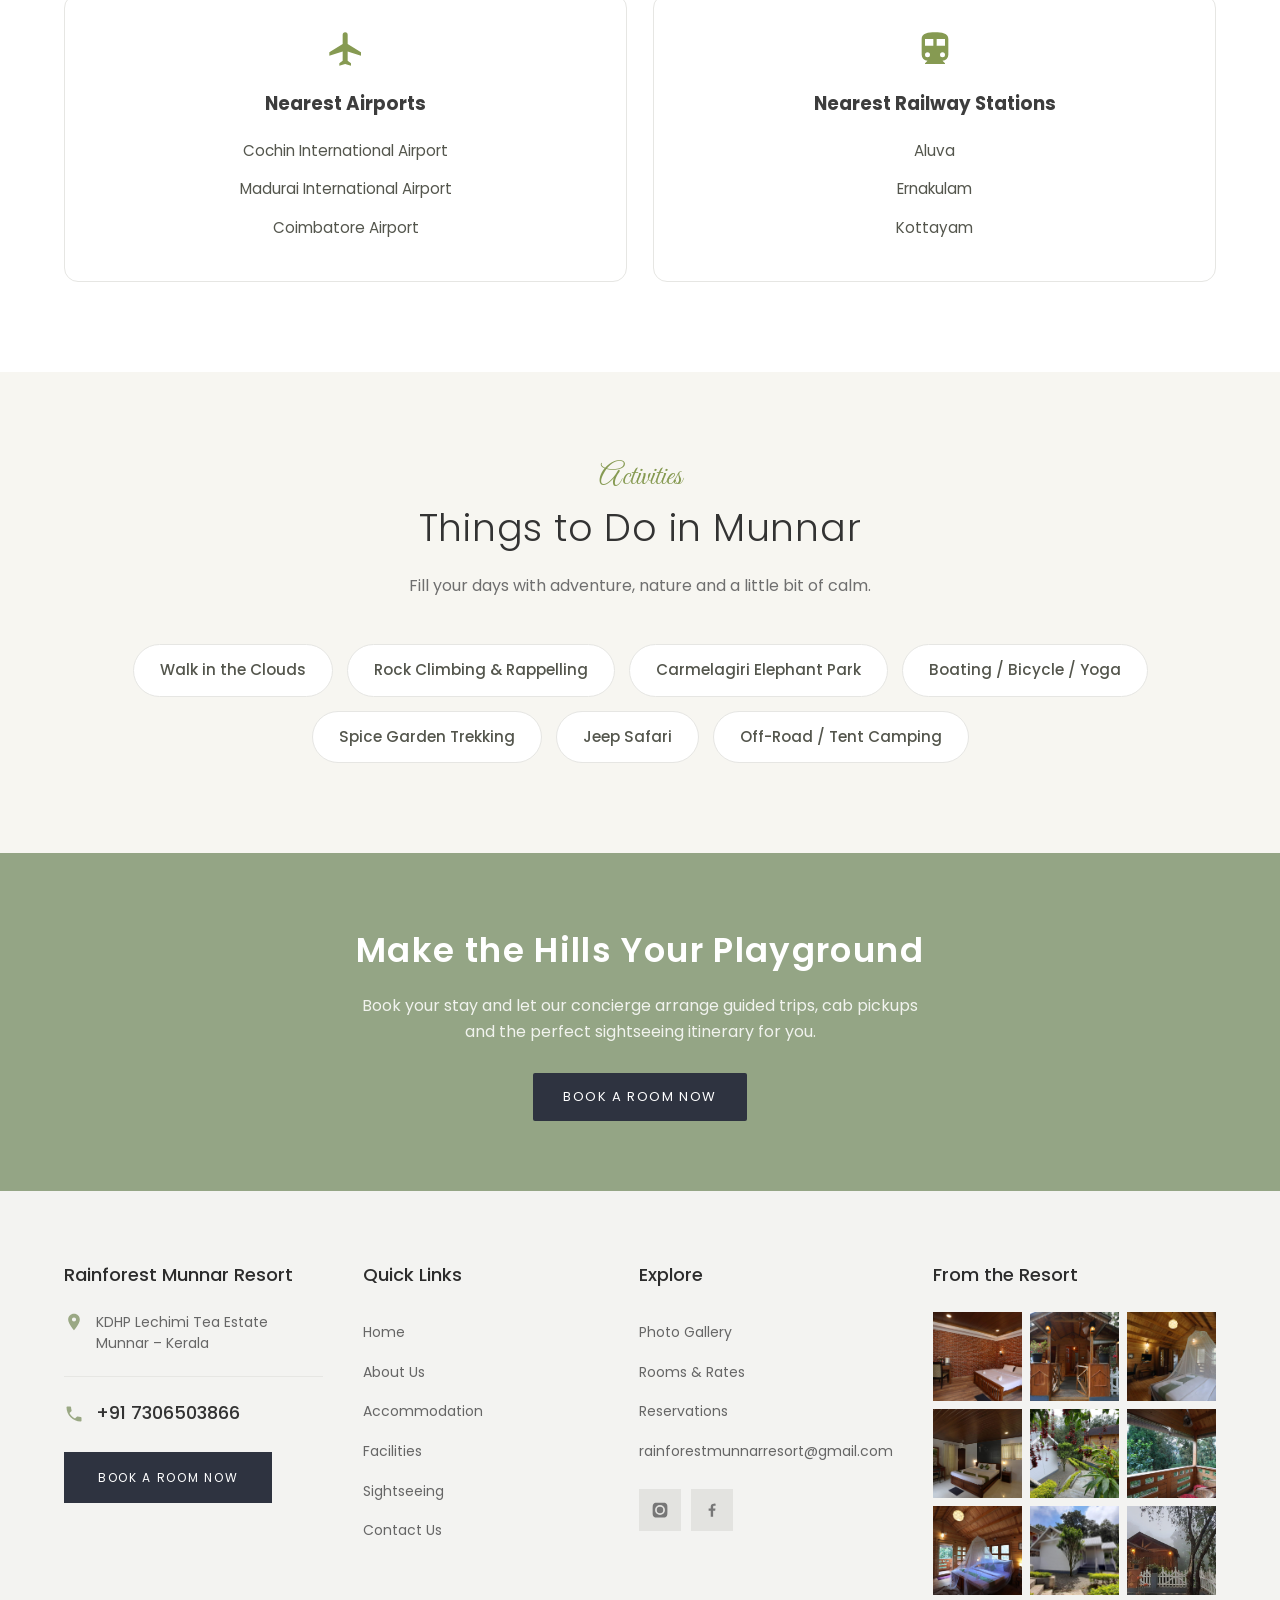
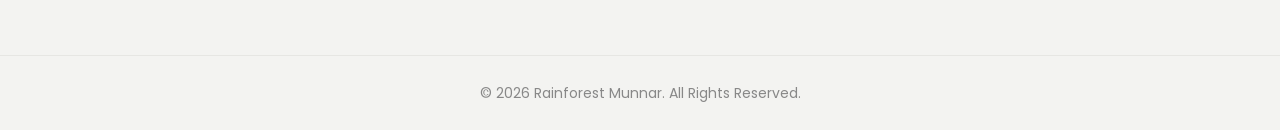
<file: sightseeing.html>
<!DOCTYPE html>
<html lang="en">
<head>
<meta charset="UTF-8">
<meta name="viewport" content="width=device-width, initial-scale=1.0">
<title>Rainforest Munnar Resort</title>
<link rel="preconnect" href="https://fonts.googleapis.com">
<link rel="preconnect" href="https://fonts.gstatic.com" crossorigin>
<link href="https://fonts.googleapis.com/css2?family=Poppins:wght@300;400;500;600;700&family=Great+Vibes&display=swap" rel="stylesheet">
<link rel="stylesheet" href="style.css">
<!-- New component styles for this page (direction cards, reach, things-to-do, info, video).
     Merge style-additions.css into style.css when ready, then remove this line. -->
<link rel="stylesheet" href="style-additional.css">
</head>
<body>

<!-- ============ HEADER ============ -->
<header class="header" id="header">
  <div class="wrap nav-inner">
    <div class="brand">
      <a href="/" class="logo-link">
        <img src="images/logo_mn.png" alt="Rainforest Munnar Resort" class="logo">
      </a>
    </div>
    <button class="nav-toggle" id="navToggle" aria-label="Menu">&#9776;</button>
    <ul class="menu" id="menu">
      <li><a href="index.html">Home</a></li>
      <li><a href="about.html">About Us</a></li>
      <li><a href="sightseeing.html" class="active">Sightseeing</a></li>
      <li><a href="facilities.html">Facilities</a></li>
      <li><a href="accommodation.html">Accommodation</a></li>
      <li><a href="gallery.html">Gallery</a></li>
      <li><a href="contact.html">Contact Us</a></li>
    </ul>
  </div>
</header>

<!-- ============ PAGE BANNER ============ -->
<section class="page-banner" style="background-image:url('images/sight-banner.jpg')">
  <div class="pb-inner">
    <h1>Attraction near by</h1>
    <div class="crumbs"><a href="index.html">Home</a> &nbsp;/&nbsp; <span>Sightseeing</span></div>
  </div>
</section>

<!-- ============ INTRO / ATTRACTIONS NEAR BY ============ -->
<section class="intro">
  <div class="wrap">
    <div class="sec-head">
      <span class="small">Attractions near by</span>
      <h2>Munnar, is a must see tourist spot in God's own country. This place is located in Idukki district, Kerala.</h2>
      <p>
        Munnar is a must-see tourist spot in God's own country, located in the Idukki
        district of Kerala. Sitting deep among tea gardens, misty viewpoints, waterfalls
        and wildlife, it is one of the most loved hill stations in South India — and every
        attraction below is a short, scenic drive from the resort.
      </p>
    </div>
  </div>
</section>

<!-- ============ FEATURED: NEELAKURINJI ============ -->
<section class="featured">
  <div class="photo" style="background-image:url('images/Accommodation-img (11).jpeg')"></div>
  <div class="text">
    <span class="small">The pride of Munnar</span>
    <h2>The Neelakurinji Bloom</h2>
    <p>
      Munnar is home to the highest concentration of Neelakurinji plants in the country,
      spread over 3,000 hectares of rolling hills. Each shrub flowers only once in its
      lifetime and then dies; it takes another twelve years for the seeds to sprout and
      grow 30–60 cm high for the next glorious bloom. The Neelakurinji belongs to the
      genus <em>Strobilanthes</em> — of about 450 species worldwide, 146 are found in
      India and around 43 in Kerala. This rare bloom earned the Western Ghats the fourth
      spot in Lonely Planet's 2018 Best in Asia.
    </p>
    <div class="meta">
      <div><b>Spread</b>3,000 hectares</div>
      <div><b>Cycle</b>Once in 12 years</div>
      <div><b>Genus</b>Strobilanthes</div>
    </div>
    <a class="btn" href="contact.html">Plan a Visit</a>
  </div>
</section>

<!-- ============ SIGHTSEEING PLACES BY DIRECTION ============ -->
<section class="pad alt">
  <div class="wrap">
    <div class="sec-head">
      <span class="small" style="color:var(--olive)">Explore by route</span>
      <h2>Sighseeing Places in Munnar</h2>
      <p>Munnar is situated at the confluence of three mountain streams — Muthirapuzha,
        Nallathanni and Kundala. Here are the best spots grouped by the direction you'll travel.</p>
    </div>

    <div class="dir-grid">

      <div class="dir-card">
        <span class="tag">Kochin Direction</span>
        <h3>Towards Kochi</h3>
        <ul>
          <li>Kannan Devan Tea Museum</li>
          <li>CSI Church Munnar</li>
          <li>Blossom Park Munnar</li>
          <li>Pothamedu Viewpoint</li>
          <li>Athukad Waterfalls</li>
          <li>Spice Garden</li>
        </ul>
      </div>

      <div class="dir-card">
        <span class="tag">Coimbatore Direction</span>
        <h3>Towards Coimbatore</h3>
        <ul>
          <li>Anamudi Peak View</li>
          <li>Eravikulam National Park</li>
          <li>Lakkom Water Falls</li>
          <li>Sandalwood Forest, Marayoor</li>
          <li>Thoovanam Waterfalls</li>
          <li>Muniyara Dolmens</li>
        </ul>
      </div>

      <div class="dir-card">
        <span class="tag">Kovilure Direction</span>
        <h3>Towards Kovilure</h3>
        <ul>
          <li>Photo Point</li>
          <li>Honey Bee Tree</li>
          <li>Mattupetty Dam</li>
          <li>Echo Point</li>
          <li>Kundala Lake</li>
          <li>Top Station View Point</li>
          <li>Vattavada Village (Veg-Farm)</li>
          <li>Elephant Arrival Spot</li>
        </ul>
      </div>

      <div class="dir-card">
        <span class="tag">Madurai Direction</span>
        <h3>Towards Madurai</h3>
        <ul>
          <li>Tea Gardens</li>
          <li>Gap Road View</li>
          <li>Anayirangal Dam</li>
          <li>Cardamom Plantations</li>
        </ul>
      </div>

    </div>
  </div>
</section>

<!-- ============ HOW TO REACH ============ -->
<section class="pad">
  <div class="wrap">
    <div class="sec-head">
      <span class="small">Getting here</span>
      <h2>How to reach munnar</h2>
      <p>The nearest air and rail links to plan your journey to the hills.</p>
    </div>

    <div class="reach-grid">
      <div class="reach-card">
        <svg viewBox="0 0 24 24"><path d="M21 16v-2l-8-5V3.5a1.5 1.5 0 0 0-3 0V9l-8 5v2l8-2.5V19l-2 1.5V22l3.5-1 3.5 1v-1.5L13 19v-5.5z"/></svg>
        <h3>Nearest Airports</h3>
        <ul>
          <li>Cochin International Airport</li>
          <li>Madurai International Airport</li>
          <li>Coimbatore Airport</li>
        </ul>
      </div>

      <div class="reach-card">
        <svg viewBox="0 0 24 24"><path d="M12 2c-4 0-8 .5-8 4v9.5A3.5 3.5 0 0 0 7.5 19L6 20.5V21h12v-.5L16.5 19A3.5 3.5 0 0 0 20 15.5V6c0-3.5-4-4-8-4zM7.5 17A1.5 1.5 0 1 1 9 15.5 1.5 1.5 0 0 1 7.5 17zm3.5-7H6V6h5zm2 0V6h5v4zm3.5 7a1.5 1.5 0 1 1 1.5-1.5A1.5 1.5 0 0 1 16.5 17z"/></svg>
        <h3>Nearest Railway Stations</h3>
        <ul>
          <li>Aluva</li>
          <li>Ernakulam</li>
          <li>Kottayam</li>
        </ul>
      </div>
    </div>
  </div>
</section>

<!-- ============ THINGS TO DO ============ -->
<section class="pad alt">
  <div class="wrap">
    <div class="sec-head">
      <span class="small" style="color:var(--olive)">Activities</span>
      <h2>Things to Do in Munnar</h2>
      <p>Fill your days with adventure, nature and a little bit of calm.</p>
    </div>
    <div class="todo-grid">
      <span class="todo-chip">Walk in the Clouds</span>
      <span class="todo-chip">Rock Climbing &amp; Rappelling</span>
      <span class="todo-chip">Carmelagiri Elephant Park</span>
      <span class="todo-chip">Boating / Bicycle / Yoga</span>
      <span class="todo-chip">Spice Garden Trekking</span>
      <span class="todo-chip">Jeep Safari</span>
      <span class="todo-chip">Off-Road / Tent Camping</span>
    </div>
  </div>
</section>

<!-- ============ QUOTE / TESTIMONIAL BAND ============ -->
<!-- <section class="quote">
  <p class="q">"Get away from the hustle and bustle of the city &amp; venture into the wilderness — every trail here leads somewhere worth remembering."</p>
  <div class="by">Discover the hills</div>
</section> -->

<!-- ============ GALLERY TEASER ============ -->
<!-- <section class="gallery" id="gallery">
  <div class="wrap">
    <div class="sec-head">
      <span class="small">A glimpse</span>
      <h2>Scenes from the Hills</h2>
    </div>
    <div class="gal-grid">
      <div class="tall" style="background-image:url('images/Accommodation-img (11).jpeg')"></div>
      <div class="col">
        <span style="background-image:url('images/Accommodation-img (11).jpeg')"></span>
        <span style="background-image:url('images/Accommodation-img (5).jpeg')"></span>
      </div>
    </div>
    <div class="center"><a href="gallery.html" class="view-more">View Full Gallery</a></div>
  </div>
</section> -->



<!-- ============ LATEST VIDEO ============ -->
<!-- <section class="pad alt">
  <div class="wrap">
    <div class="sec-head">
      <span class="small" style="color:var(--olive)">Watch</span>
      <h2>Latest Video</h2>
      <p>Take a virtual tour of the hills before you arrive.</p>
    </div>
   <div class="video-wrap">
    <iframe
        src="https://www.youtube-nocookie.com/embed/gQVWs0qyV6I?si=t3Crto9cpf5kQ5Uc"
        title="Munnar — Latest Video"
        allow="accelerometer; autoplay; clipboard-write; encrypted-media; gyroscope; picture-in-picture"
        allowfullscreen>
    </iframe>
</div>
</section> -->

<!-- ============ CTA ============ -->
<section class="cta">
  <h2>Make the Hills Your Playground</h2>
  <p>Book your stay and let our concierge arrange guided trips, cab pickups and the perfect sightseeing itinerary for you.</p>
  <a class="btn" href="accommodation.html">Book a Room Now</a>
</section>

<!-- ============ ABOUT + QUICK CONTACT ============ -->
<!-- <section class="pad">
  <div class="wrap">
    <div class="info-grid">

      <div class="info-col">
        <h3>About Us</h3>
        <p>
          The Rainforest Munnar Resort is ideally located in a deep, forest-like environment,
          thickly surrounded by huge mossy wild trees, ferns and thickets — the perfect base
          for exploring everything the hills have to offer.
        </p>
        <a class="btn" href="about.html" style="margin-top:18px;">More About Us</a>
      </div>

      <div class="info-col">
        <h3>Quick Contact</h3>
        <div class="contact-line">
          <svg viewBox="0 0 24 24"><path d="M12 2C8 2 5 5 5 9c0 5 7 13 7 13s7-8 7-13c0-4-3-7-7-7zm0 9.5A2.5 2.5 0 1 1 12 6.5a2.5 2.5 0 0 1 0 5z"/></svg>
          <span>KDHP Lechimi Tea Estate, Munnar — Kerala</span>
        </div>
        <div class="contact-line">
          <svg viewBox="0 0 24 24"><path d="M6.6 10.8c1.4 2.8 3.8 5.1 6.6 6.6l2.2-2.2c.3-.3.7-.4 1-.2 1.1.4 2.3.6 3.6.6.6 0 1 .4 1 1V20c0 .6-.4 1-1 1C10.6 21 3 13.4 3 4c0-.6.4-1 1-1h3.5c.6 0 1 .4 1 1 0 1.2.2 2.4.6 3.6.1.3 0 .7-.2 1l-2.3 2.2z"/></svg>
          <span>Reservation: <a href="tel:+917306503866">+91 7306503866</a></span>
        </div>
        <div class="contact-line">
          <svg viewBox="0 0 24 24"><path d="M12 2a10 10 0 1 0 10 10A10 10 0 0 0 12 2zm5 7.2-1 5.1c-.1.5-.4.7-.9.4l-2.5-1.8-1.2 1.1c-.1.1-.3.2-.5.2l.2-2.5 4.5-4.1c.2-.2 0-.3-.3-.1L9.4 13l-2.4-.7c-.5-.2-.5-.5.1-.7l9.4-3.6c.4-.2.8.1.5 1.2z"/></svg>
          <span>WhatsApp: <a href="https://wa.me/918848403866">+91 8848403866</a></span>
        </div>
        <div class="contact-line">
          <svg viewBox="0 0 24 24"><path d="M3 5h18a1 1 0 0 1 1 1v12a1 1 0 0 1-1 1H3a1 1 0 0 1-1-1V6a1 1 0 0 1 1-1zm9 7 8-5H4z"/></svg>
          <span><a href="mailto:rainforestmunnarresort@gmail.com">rainforestmunnarresort@gmail.com</a></span>
        </div>
        <div class="contact-line">
          <svg viewBox="0 0 24 24"><path d="M12 3a4 4 0 0 0-4 4c0 2.5 4 8 4 8s4-5.5 4-8a4 4 0 0 0-4-4zm0 12c-3.3 0-6 1.1-6 2.5S8.7 20 12 20s6-1.1 6-2.5S15.3 15 12 15z"/></svg>
          <span><a href="https://rainforestmunnar.com/sightseeing.html" target="_blank" rel="noopener">View Munnar Weather</a></span>
        </div>
      </div>

    </div>
  </div>
</section> -->
<!-- ============ FOOTER ============ -->
<footer class="footer" id="footer">
    <div class="wrap">
      <div class="foot-grid">

        <div>
          <h4>Rainforest Munnar Resort</h4>
          <div class="addr">
            <svg width="20" height="20" viewBox="0 0 24 24" fill="#9aa884">
              <path d="M12 2C8 2 5 5 5 9c0 5 7 13 7 13s7-8 7-13c0-4-3-7-7-7zm0 9.5A2.5 2.5 0 1 1 12 6.5a2.5 2.5 0 0 1 0 5z" />
            </svg>
            <span>KDHP Lechimi Tea Estate<br>Munnar &ndash; Kerala</span>
          </div>
          <hr>
          <div class="phone">
            <svg width="20" height="20" viewBox="0 0 24 24" fill="#9aa884">
              <path d="M6.6 10.8c1.4 2.8 3.8 5.1 6.6 6.6l2.2-2.2c.3-.3.7-.4 1-.2 1.1.4 2.3.6 3.6.6.6 0 1 .4 1 1V20c0 .6-.4 1-1 1C10.6 21 3 13.4 3 4c0-.6.4-1 1-1h3.5c.6 0 1 .4 1 1 0 1.2.2 2.4.6 3.6.1.3 0 .7-.2 1l-2.3 2.2z" />
            </svg>
            <a href="tel:+917306503866">+91 7306503866</a>
          </div>
          <a class="fbtn" href="accommodation.html#book">Book a Room Now</a>
        </div>

        <div>
          <h4>Quick Links</h4>
          <ul class="flinks">
            <li><a href="index.html">Home</a></li>
            <li><a href="about.html">About Us</a></li>
            <li><a href="accommodation.html">Accommodation</a></li>
            <li><a href="facilities.html">Facilities</a></li>
            <li><a href="sightseeing.html">Sightseeing</a></li>
            <li><a href="contact.html">Contact Us</a></li>
          </ul>
        </div>

        <div>
          <h4>Explore</h4>
          <ul class="flinks">
            <li><a href="gallery.html">Photo Gallery</a></li>
            <li><a href="accommodation.html">Rooms &amp; Rates</a></li>
            <li><a href="accommodation.html#book">Reservations</a></li>
            <li><a href="mailto:rainforestmunnarresort@gmail.com">rainforestmunnarresort@gmail.com</a></li>
          </ul>
          <div class="social">
            <a href="#" aria-label="Instagram"><svg viewBox="0 0 24 24"><path d="M12 2.2c3.2 0 3.6 0 4.9.1 1.2.1 1.8.2 2.2.4.6.2 1 .5 1.4.9.4.4.7.8.9 1.4.2.4.3 1 .4 2.2.1 1.3.1 1.7.1 4.9s0 3.6-.1 4.9c-.1 1.2-.2 1.8-.4 2.2-.2.6-.5 1-.9 1.4-.4.4-.8.7-1.4.9-.4.2-1 .3-2.2.4-1.3.1-1.7.1-4.9.1s-3.6 0-4.9-.1c-1.2-.1-1.8-.2-2.2-.4-.6-.2-1-.5-1.4-.9-.4-.4-.7-.8-.9-1.4-.2-.4-.3-1-.4-2.2C2.2 15.6 2.2 15.2 2.2 12s0-3.6.1-4.9c.1-1.2.2-1.8.4-2.2.2-.6.5-1 .9-1.4.4-.4.8-.7 1.4-.9.4-.2 1-.3 2.2-.4C8.4 2.2 8.8 2.2 12 2.2zm0 3.2A6.6 6.6 0 1 0 18.6 12 6.6 6.6 0 0 0 12 5.4zm0 10.9A4.3 4.3 0 1 1 16.3 12 4.3 4.3 0 0 1 12 16.3zm6.8-11.1a1.5 1.5 0 1 1-1.5-1.5 1.5 1.5 0 0 1 1.5 1.5z" /></svg></a>
            <a href="#" aria-label="Facebook"><svg viewBox="0 0 24 24"><path d="M13.5 21v-8h2.7l.4-3.1h-3.1V7.9c0-.9.3-1.5 1.6-1.5h1.7V3.6A22 22 0 0 0 14.4 3.5c-2.5 0-4.1 1.5-4.1 4.2v2.2H7.5V13h2.8v8z" /></svg></a>
          </div>
        </div>

        <div>
          <h4>From the Resort</h4>
          <div class="ig-grid">
            <span style="background-image:url('images/gallery-img (1).jpeg')"></span>
            <span style="background-image:url('images/gallery-img (2).jpeg')"></span>
            <span style="background-image:url('images/gallery-img (3).jpeg')"></span>
            <span style="background-image:url('images/Accommodation-img (1).jpeg')"></span>
            <span style="background-image:url('images/Accommodation-img (4).jpeg')"></span>
            <span style="background-image:url('images/gallery-img (5).jpeg')"></span>
            <span style="background-image:url('images/gallery-img (7).jpeg')"></span>
            <span style="background-image:url('images/Accommodation-img (11).jpeg')"></span>
            <span style="background-image:url('images/gallery-img (9).jpeg')"></span>
          </div>
        </div>

      </div>
    </div>
    <div class="copyright">&copy; 2026 Rainforest Munnar. All Rights Reserved.</div>
  </footer>

<button class="totop" id="totop" aria-label="Back to top">&#8593;</button>

<script>
const header=document.getElementById('header');
const totop=document.getElementById('totop');
window.addEventListener('scroll',()=>{
  const y=window.scrollY;
  header.classList.toggle('scrolled',y>60);
  totop.classList.toggle('show',y>500);
});
document.getElementById('navToggle').addEventListener('click',()=>{
  document.getElementById('menu').classList.toggle('open');
});
totop.addEventListener('click',()=>window.scrollTo({top:0,behavior:'smooth'}));
</script>
  <a class="wa-float" href="https://wa.me/918848403866" target="_blank" rel="noopener" aria-label="Chat with us on WhatsApp"><svg viewBox="0 0 32 32"><path d="M16 .4C7.4.4.4 7.4.4 16c0 2.8.7 5.5 2.1 7.9L.3 31.7l8-2.1c2.3 1.3 4.9 1.9 7.6 1.9 8.6 0 15.6-7 15.6-15.6S24.6.4 16 .4zm0 28.5c-2.4 0-4.8-.6-6.9-1.9l-.5-.3-4.8 1.3 1.3-4.7-.3-.5C3.4 20.7 2.8 18.4 2.8 16 2.8 8.7 8.7 2.8 16 2.8S29.2 8.7 29.2 16 23.3 28.9 16 28.9zm7.2-9.9c-.4-.2-2.3-1.1-2.7-1.3-.4-.1-.6-.2-.9.2-.3.4-1 1.3-1.2 1.5-.2.2-.4.3-.8.1-.4-.2-1.7-.6-3.2-2-1.2-1-2-2.4-2.2-2.8-.2-.4 0-.6.2-.8l.6-.7c.2-.2.3-.4.4-.6.1-.2 0-.5 0-.7-.1-.2-.9-2.1-1.2-2.9-.3-.8-.6-.7-.9-.7h-.7c-.2 0-.6.1-.9.4-.3.4-1.2 1.2-1.2 2.9s1.2 3.4 1.4 3.6c.2.2 2.5 3.8 6 5.3.8.4 1.5.6 2 .7.8.3 1.6.2 2.2.1.7-.1 2.3-.9 2.6-1.8.3-.9.3-1.6.2-1.8-.1-.1-.3-.2-.7-.4z"/></svg></a>
</body>
</html>
</file>
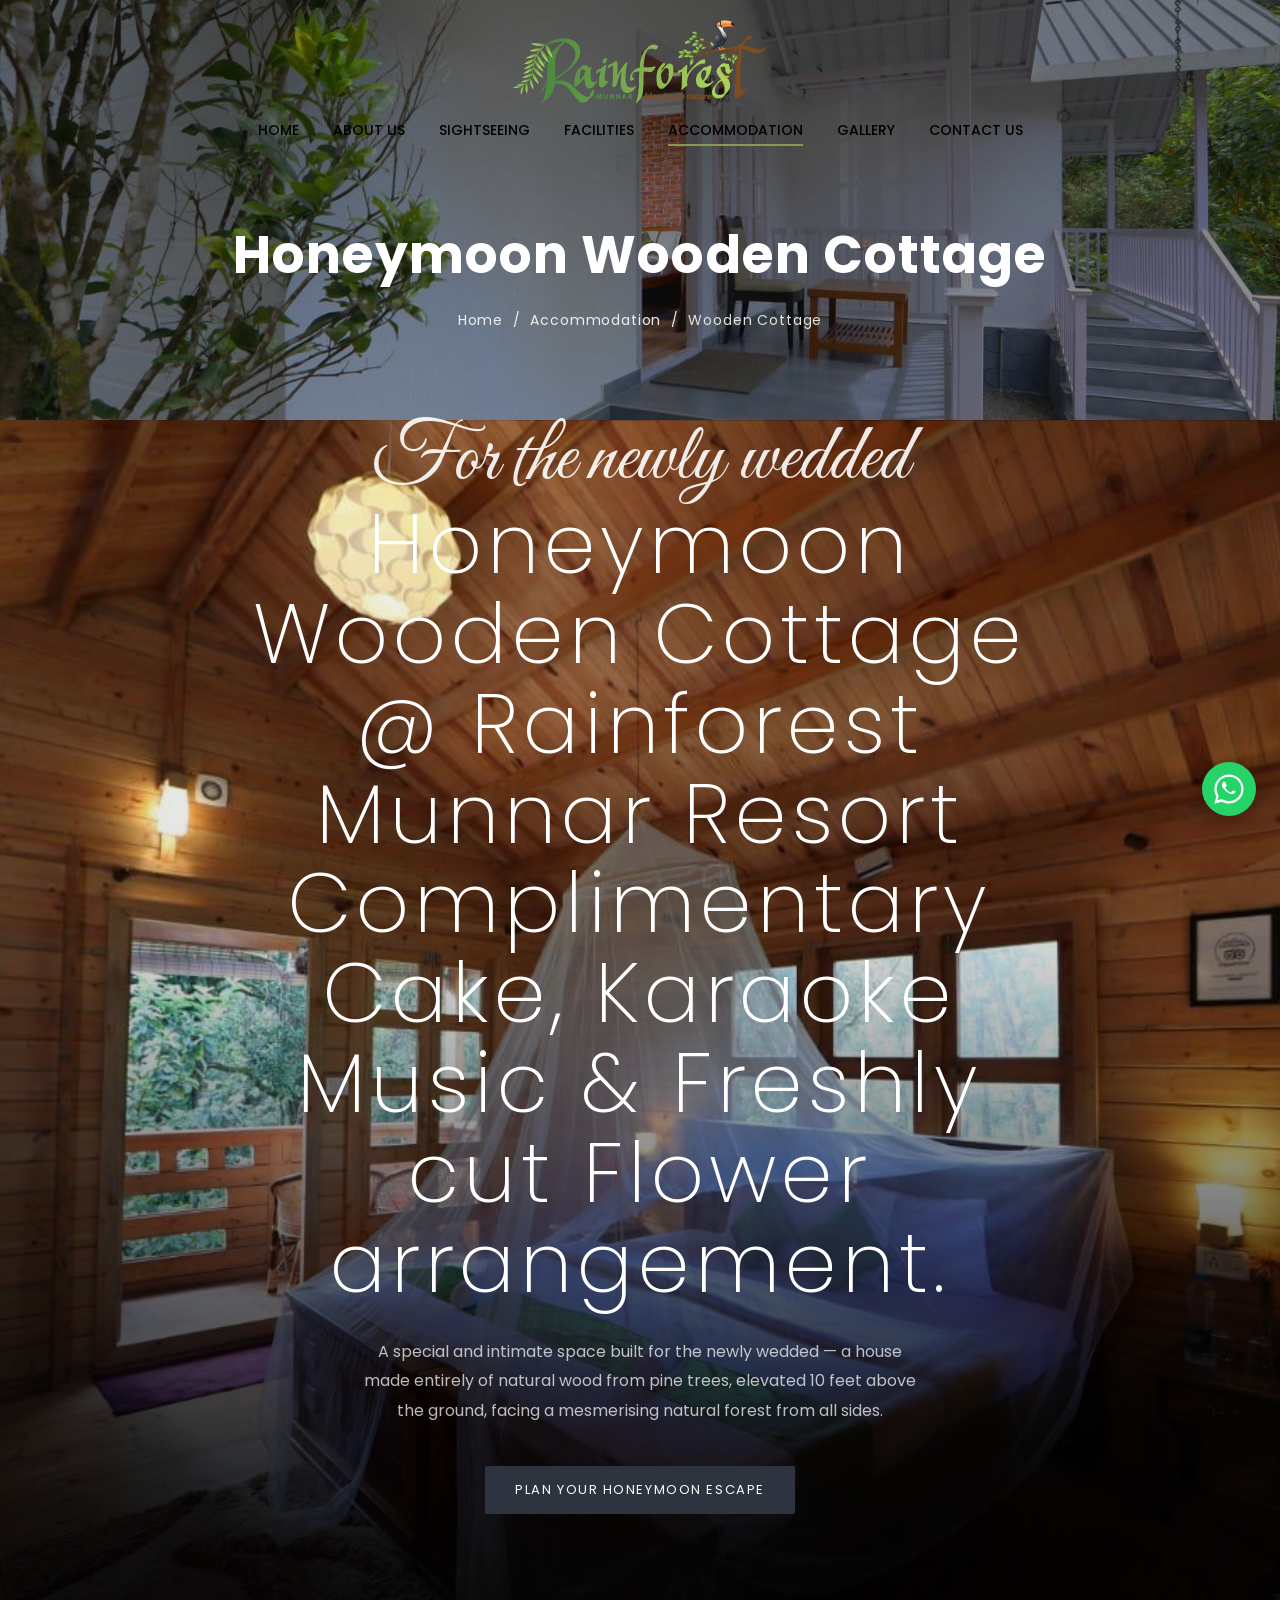
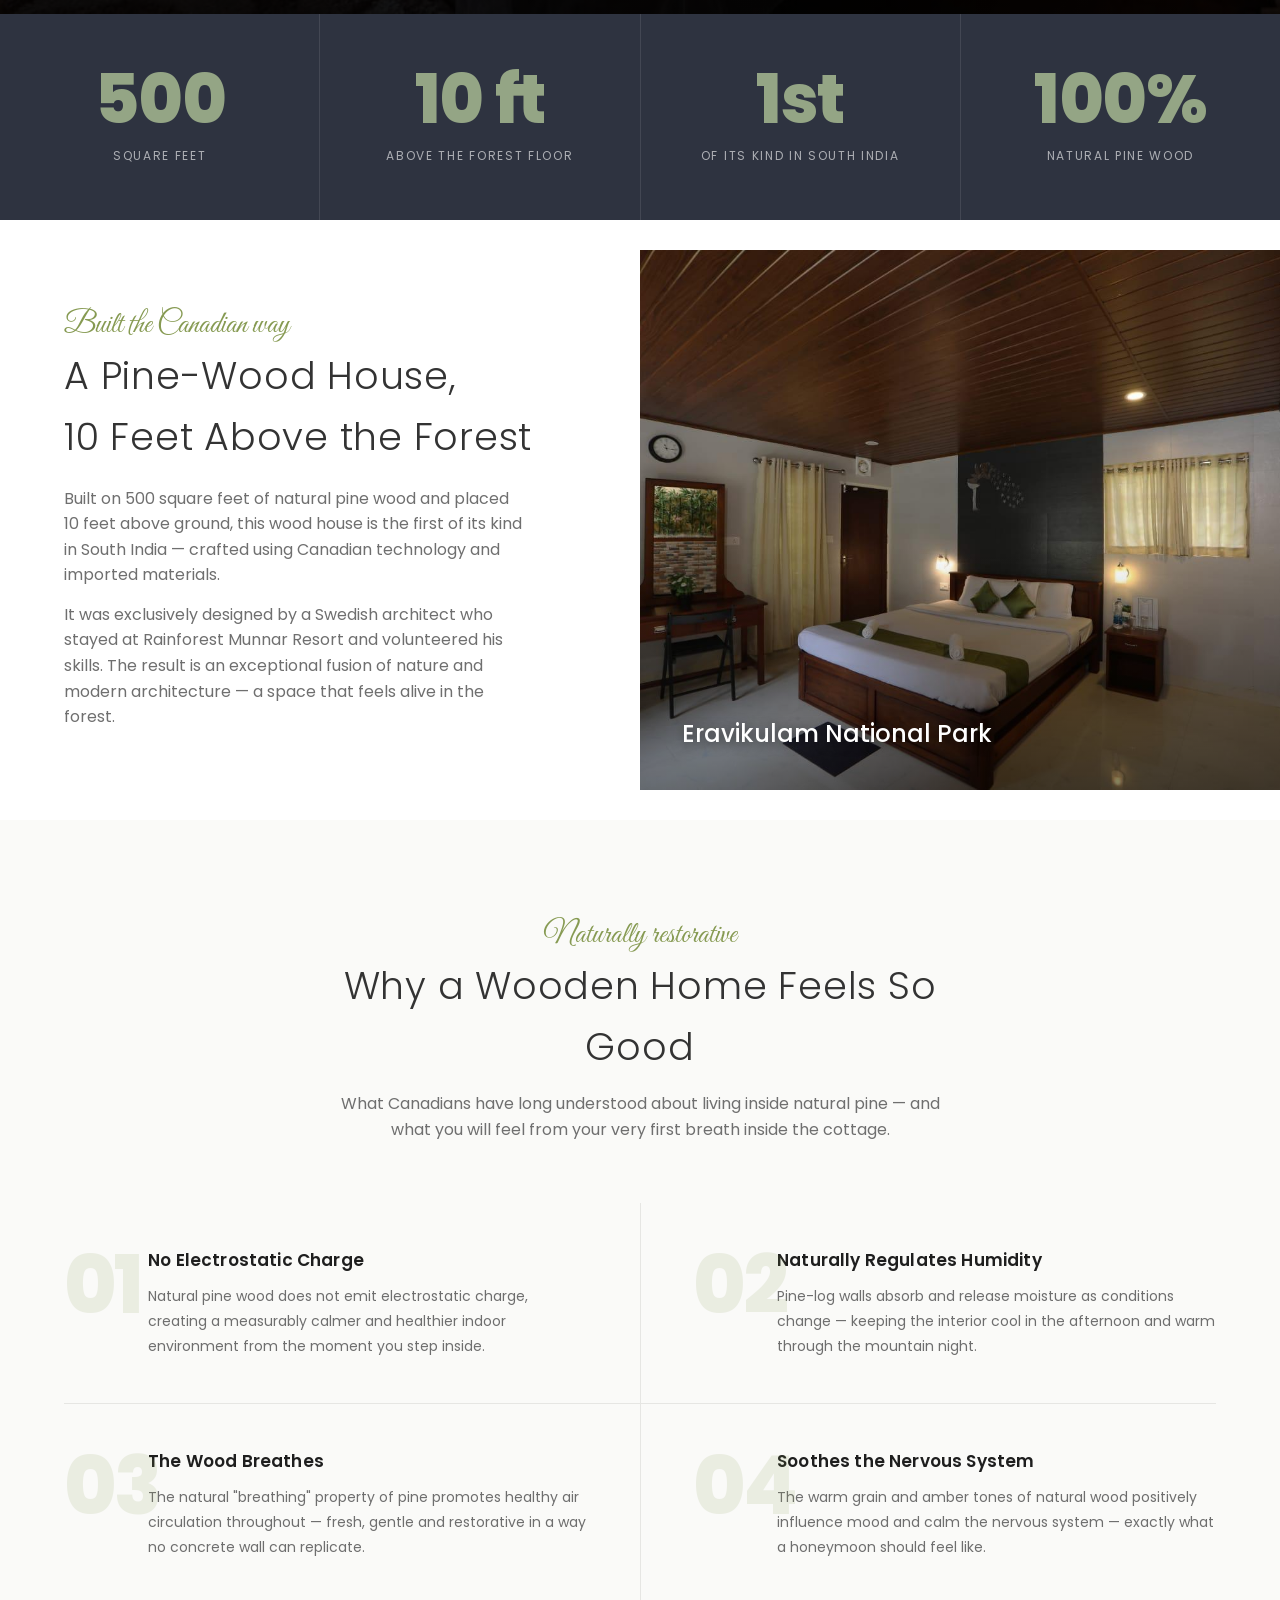
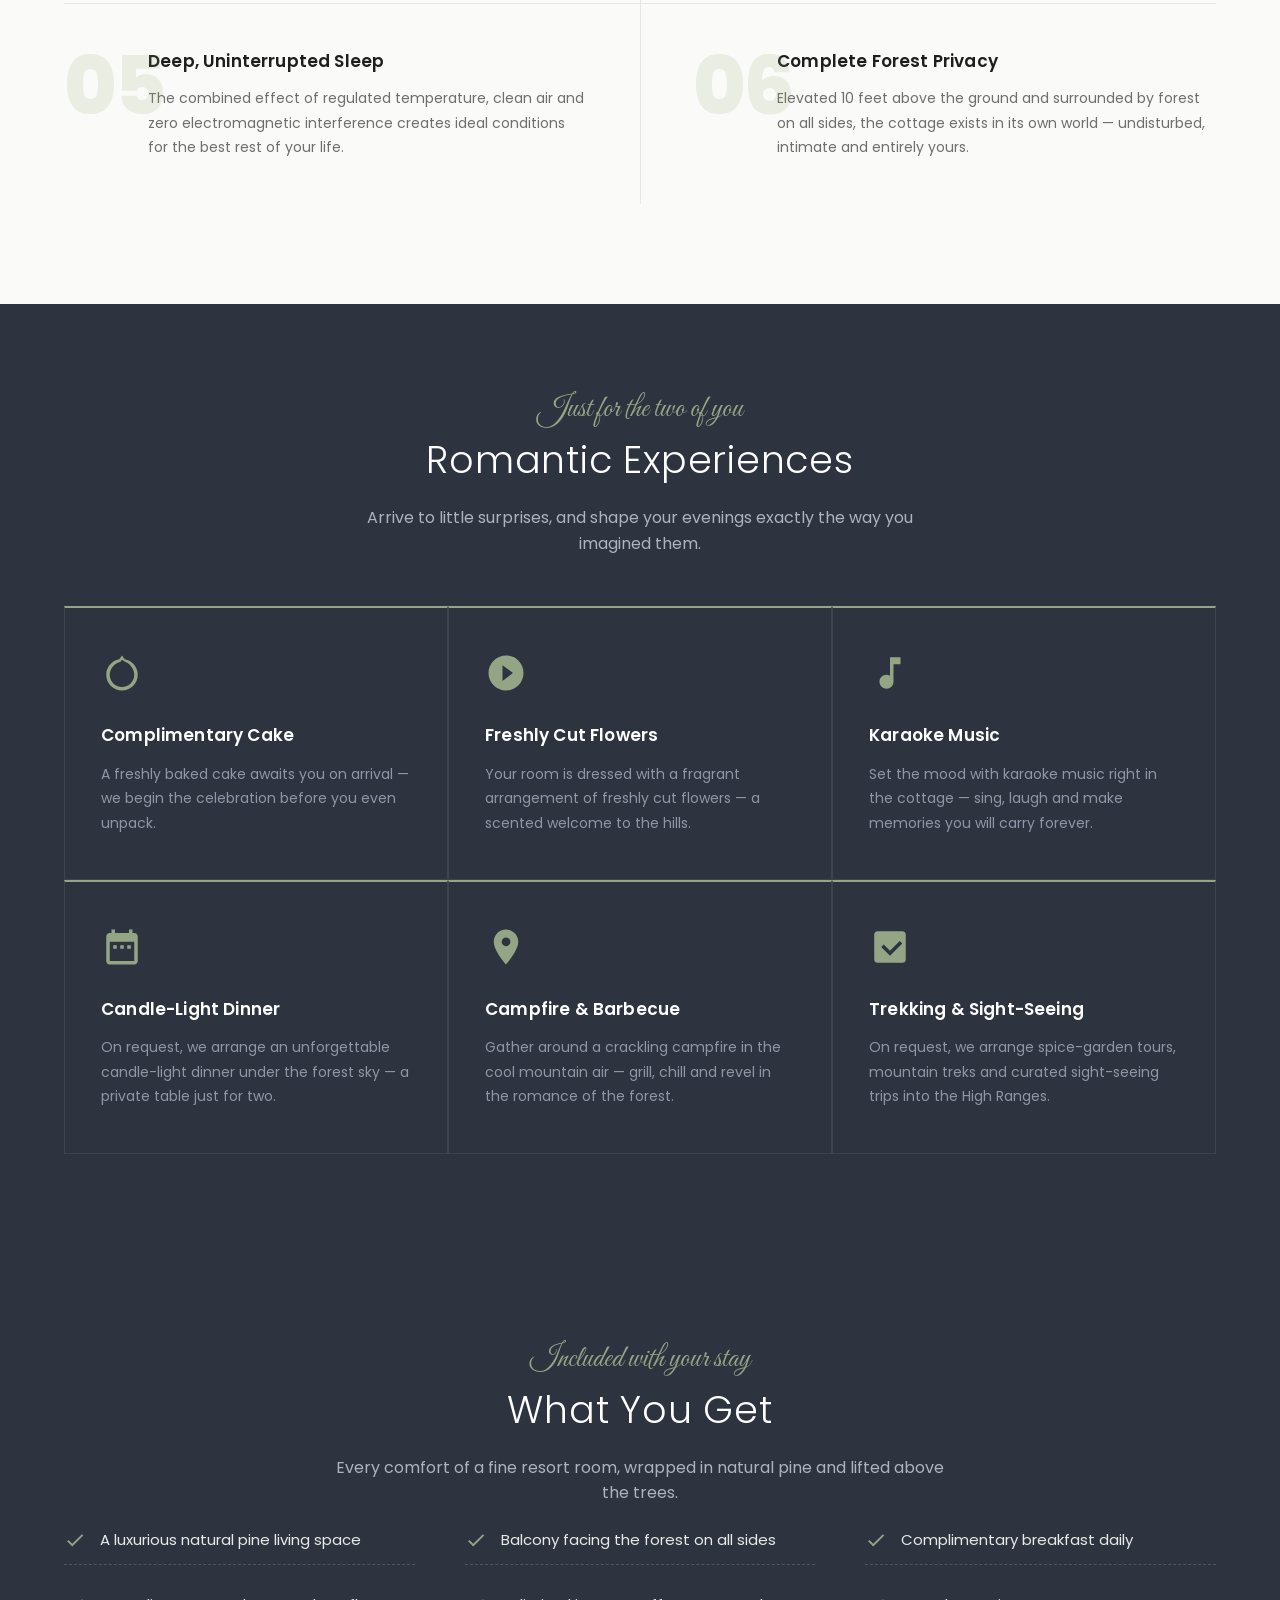
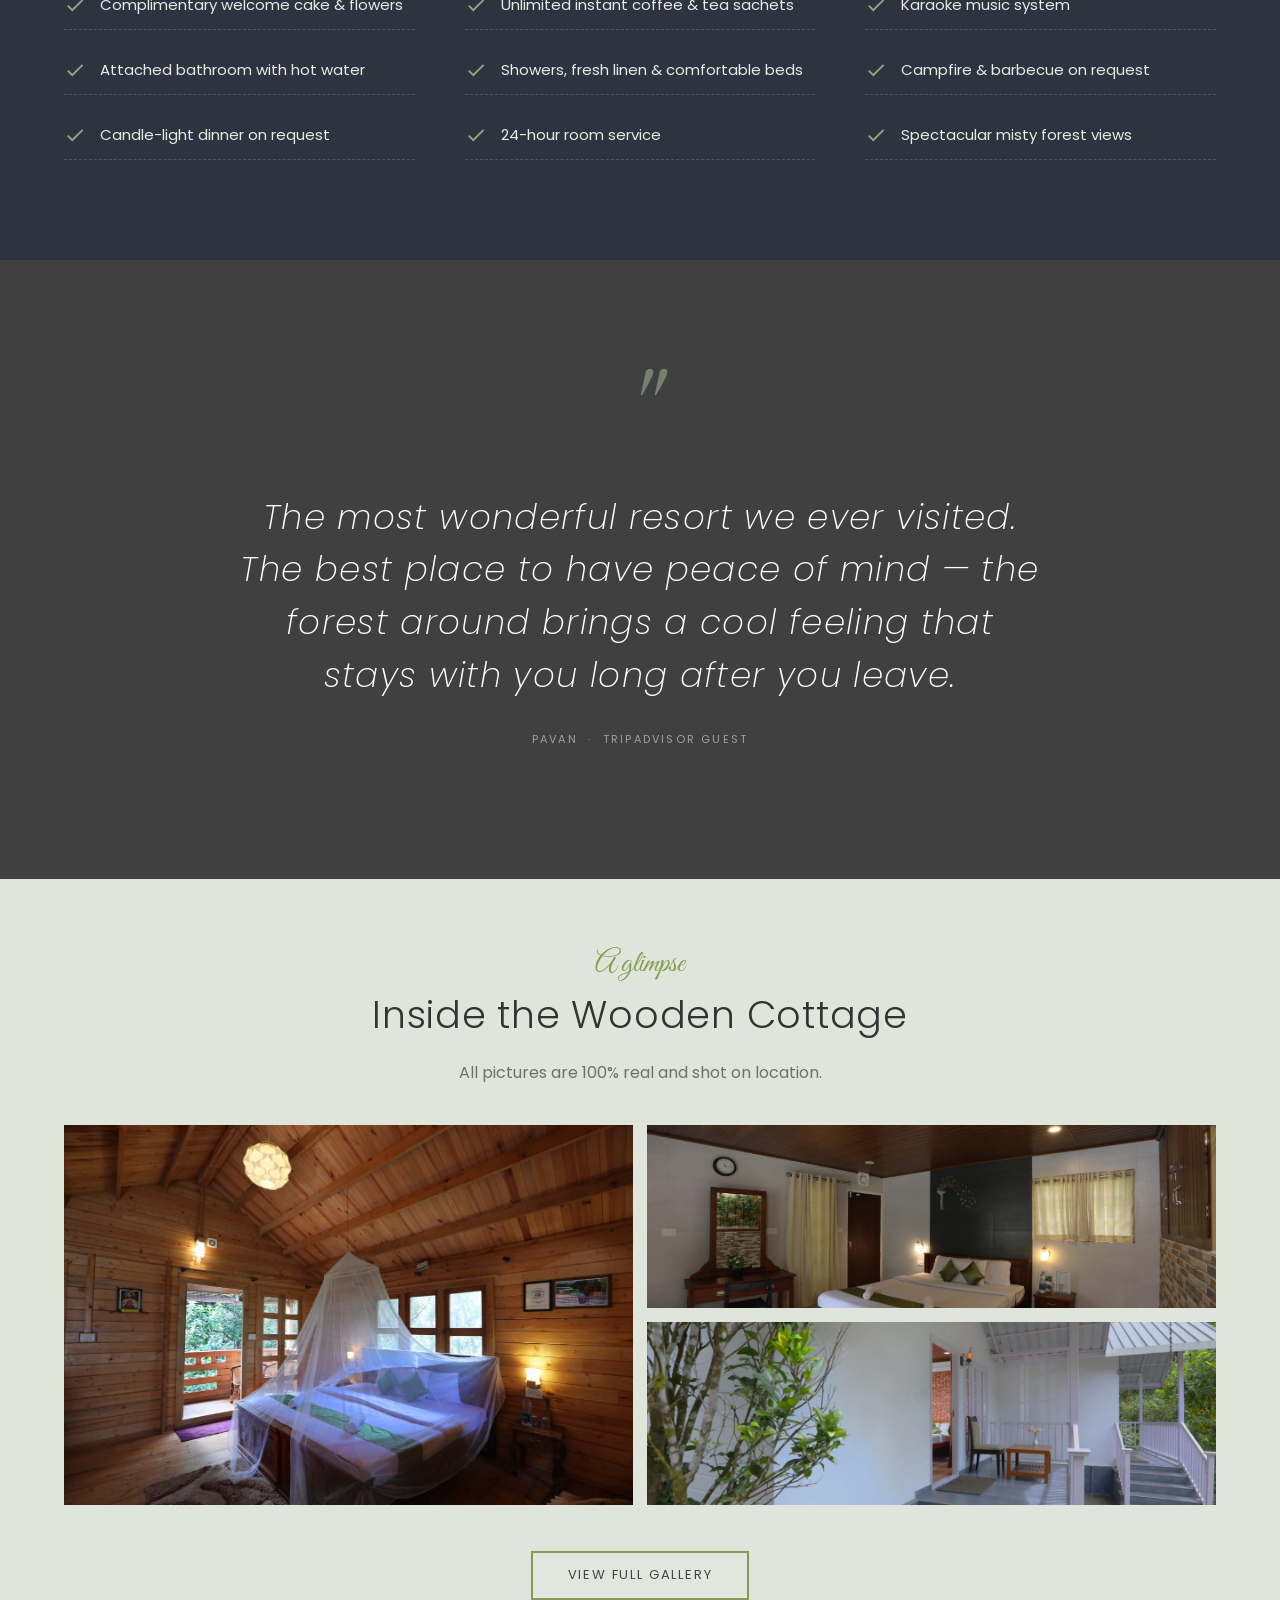
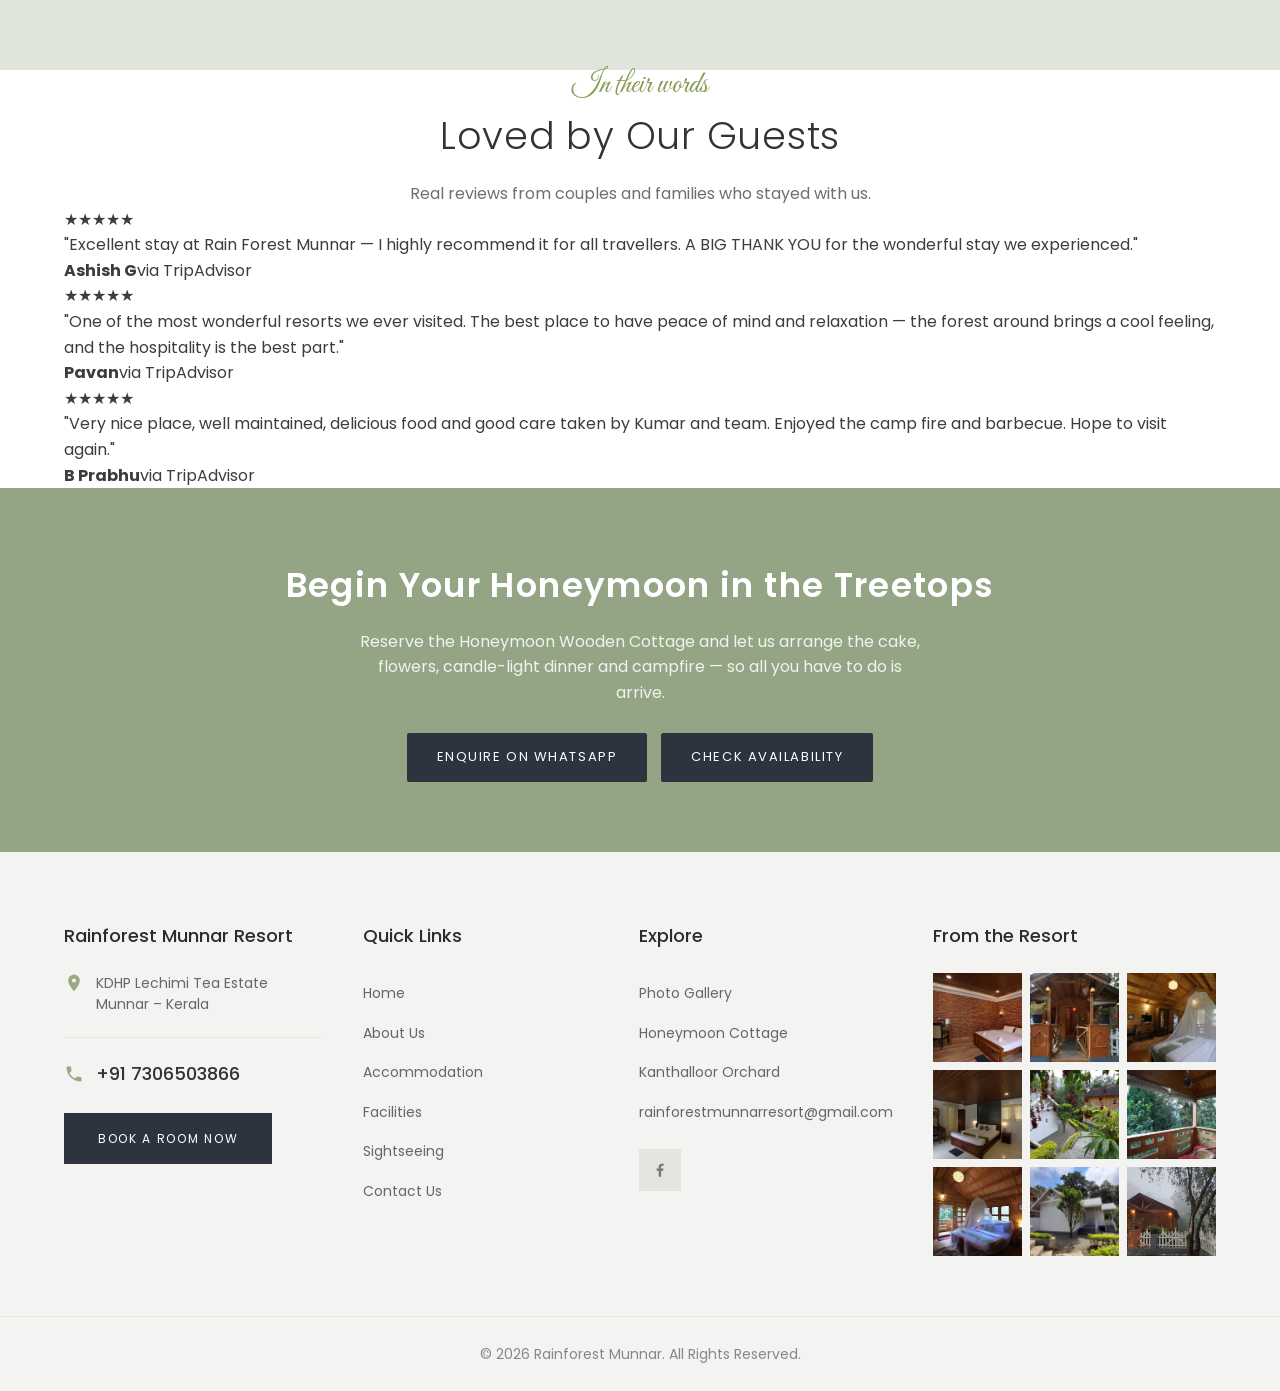
<file: wooden-cottage.html>
<!DOCTYPE html>
<html lang="en">
<head>
<meta charset="UTF-8">
<meta name="viewport" content="width=device-width, initial-scale=1.0">
<title>Rainforest Munnar Resort</title>
<meta name="description" content="The Honeymoon Wooden Cottage at Rainforest Munnar Resort — a Canadian-style pine-wood house elevated 10 feet above the forest. Complimentary cake, flowers, candle-light dinner, campfire and barbeque for the newly wedded.">
<link rel="preconnect" href="https://fonts.googleapis.com">
<link rel="preconnect" href="https://fonts.gstatic.com" crossorigin>
<link href="https://fonts.googleapis.com/css2?family=Poppins:wght@300;400;500;600;700&family=Great+Vibes&display=swap" rel="stylesheet">
<link rel="stylesheet" href="style.css">
</head>
<body>

<!-- ============ HEADER ============ -->
<header class="header" id="header">
  <div class="wrap nav-inner">
    <div class="brand">
      <a href="/" class="logo-link">
        <img src="images/logo_mn.png" alt="Rainforest Munnar Resort" class="logo">
      </a>
    </div>
    <button class="nav-toggle" id="navToggle" aria-label="Menu">&#9776;</button>
    <ul class="menu" id="menu">
      <li><a href="index.html">Home</a></li>
      <li><a href="about.html">About Us</a></li>
      <li><a href="sightseeing.html">Sightseeing</a></li>
      <li><a href="facilities.html">Facilities</a></li>
      <li><a href="accommodation.html" class="active">Accommodation</a></li>
      <li><a href="gallery.html">Gallery</a></li>
      <li><a href="contact.html">Contact Us</a></li>
    </ul>
  </div>
</header>

<!-- ============ PAGE BANNER ============ -->
<section class="page-banner" style="background-image:url('images/Accommodation-img (13).jpeg')">
  <div class="pb-inner">
    <h1>Honeymoon Wooden Cottage</h1>
    <div class="crumbs"><a href="index.html">Home</a> &nbsp;/&nbsp; <a href="accommodation.html">Accommodation</a> &nbsp;/&nbsp; <span>Wooden Cottage</span></div>
  </div>
</section>

<!-- ============ IMMERSIVE OPENER ============ -->
<section class="wc-open" style="background-image:url('images/gallery-img (7).jpeg')">
  <div class="wc-open-inner">
    <span class="eyebrow">For the newly wedded</span>
    <h2>Honeymoon Wooden Cottage @ Rainforest Munnar Resort Complimentary Cake, Karaoke Music &amp; Freshly cut Flower arrangement.</h2>
    <p>
      A special and intimate space built for the newly wedded — a house made entirely of natural
      wood from pine trees, elevated 10 feet above the ground, facing a mesmerising natural forest
      from all sides.
    </p>
    <a class="btn" href="#book">Plan Your Honeymoon Escape</a>
  </div>
</section>

<!-- ============ SPEC STRIP ============ -->
<div class="spec-strip">
  <div class="spec-item">
    <span class="spec-num">500</span>
    <span class="spec-label">Square Feet</span>
  </div>
  <div class="spec-item">
    <span class="spec-num">10 ft</span>
    <span class="spec-label">Above the Forest Floor</span>
  </div>
  <div class="spec-item">
    <span class="spec-num">1st</span>
    <span class="spec-label">of Its Kind in South India</span>
  </div>
  <div class="spec-item">
    <span class="spec-num">100%</span>
    <span class="spec-label">Natural Pine Wood</span>
  </div>
</div>

<!-- ============ ARCHITECTURE (FEATURED) ============ -->
<section class="featured flip">
  <div class="photo" style="background-image:url('images/Accommodation-img (1).jpeg')"></div>
  <div class="text">
    <span class="small">Built the Canadian way</span>
    <h2>A Pine-Wood House,<br>10 Feet Above the Forest</h2>
    <p>
      Built on 500 square feet of natural pine wood and placed 10 feet above ground, this wood
      house is the first of its kind in South India — crafted using Canadian technology and
      imported materials.
    </p>
    <p style="margin-top:14px">
      It was exclusively designed by a Swedish architect who stayed at Rainforest Munnar Resort
      and volunteered his skills. The result is an exceptional fusion of nature and modern
      architecture — a space that feels alive in the forest.
    </p>
  </div>
</section>

<!-- ============ WHY A WOODEN HOME ============ -->
<section class="why-wood">
  <div class="wrap">
    <div class="sec-head">
      <span class="small">Naturally restorative</span>
      <h2>Why a Wooden Home Feels So Good</h2>
      <p>What Canadians have long understood about living inside natural pine — and what you will feel from your very first breath inside the cottage.</p>
    </div>
    <div class="why-wood-grid">
      <div class="ww-item">
        <span class="ww-num">01</span>
        <div class="ww-body">
          <h3>No Electrostatic Charge</h3>
          <p>Natural pine wood does not emit electrostatic charge, creating a measurably calmer and healthier indoor environment from the moment you step inside.</p>
        </div>
      </div>
      <div class="ww-item">
        <span class="ww-num">02</span>
        <div class="ww-body">
          <h3>Naturally Regulates Humidity</h3>
          <p>Pine-log walls absorb and release moisture as conditions change — keeping the interior cool in the afternoon and warm through the mountain night.</p>
        </div>
      </div>
      <div class="ww-item">
        <span class="ww-num">03</span>
        <div class="ww-body">
          <h3>The Wood Breathes</h3>
          <p>The natural "breathing" property of pine promotes healthy air circulation throughout — fresh, gentle and restorative in a way no concrete wall can replicate.</p>
        </div>
      </div>
      <div class="ww-item">
        <span class="ww-num">04</span>
        <div class="ww-body">
          <h3>Soothes the Nervous System</h3>
          <p>The warm grain and amber tones of natural wood positively influence mood and calm the nervous system — exactly what a honeymoon should feel like.</p>
        </div>
      </div>
      <div class="ww-item">
        <span class="ww-num">05</span>
        <div class="ww-body">
          <h3>Deep, Uninterrupted Sleep</h3>
          <p>The combined effect of regulated temperature, clean air and zero electromagnetic interference creates ideal conditions for the best rest of your life.</p>
        </div>
      </div>
      <div class="ww-item">
        <span class="ww-num">06</span>
        <div class="ww-body">
          <h3>Complete Forest Privacy</h3>
          <p>Elevated 10 feet above the ground and surrounded by forest on all sides, the cottage exists in its own world — undisturbed, intimate and entirely yours.</p>
        </div>
      </div>
    </div>
  </div>
</section>

<!-- ============ ROMANTIC EXPERIENCES ============ -->
<section class="exp-section">
  <div class="wrap">
    <div class="sec-head">
      <span class="small" style="color:var(--sage)">Just for the two of you</span>
      <h2>Romantic Experiences</h2>
      <p>Arrive to little surprises, and shape your evenings exactly the way you imagined them.</p>
    </div>
    <div class="exp-grid">
      <div class="exp-card">
        <div class="exp-icon">
          <svg viewBox="0 0 24 24"><path d="M12 22c-4.97 0-9-4.03-9-9 0-4.43 3.21-8.1 7.44-8.83L12 2l1.56 2.17C17.79 4.9 21 8.57 21 13c0 4.97-4.03 9-9 9zm0-17.6l-.97 1.35C7.98 6.38 5 9.47 5 13c0 3.86 3.14 7 7 7s7-3.14 7-7c0-3.53-2.98-6.62-5.03-7.25L12 4.4z"/></svg>
        </div>
        <h4>Complimentary Cake</h4>
        <p>A freshly baked cake awaits you on arrival — we begin the celebration before you even unpack.</p>
      </div>
      <div class="exp-card">
        <div class="exp-icon">
          <svg viewBox="0 0 24 24"><path d="M12 2C6.48 2 2 6.48 2 12s4.48 10 10 10 10-4.48 10-10S17.52 2 12 2zm-2 14.5v-9l6 4.5-6 4.5z"/></svg>
        </div>
        <h4>Freshly Cut Flowers</h4>
        <p>Your room is dressed with a fragrant arrangement of freshly cut flowers — a scented welcome to the hills.</p>
      </div>
      <div class="exp-card">
        <div class="exp-icon">
          <svg viewBox="0 0 24 24"><path d="M12 3v10.55c-.59-.34-1.27-.55-2-.55-2.21 0-4 1.79-4 4s1.79 4 4 4 4-1.79 4-4V7h4V3h-6z"/></svg>
        </div>
        <h4>Karaoke Music</h4>
        <p>Set the mood with karaoke music right in the cottage — sing, laugh and make memories you will carry forever.</p>
      </div>
      <div class="exp-card">
        <div class="exp-icon">
          <svg viewBox="0 0 24 24"><path d="M9 11H7v2h2v-2zm4 0h-2v2h2v-2zm4 0h-2v2h2v-2zm2-7h-1V2h-2v2H8V2H6v2H5c-1.11 0-1.99.9-1.99 2L3 20c0 1.1.89 2 2 2h14c1.1 0 2-.9 2-2V6c0-1.1-.9-2-2-2zm0 16H5V9h14v11z"/></svg>
        </div>
        <h4>Candle-Light Dinner</h4>
        <p>On request, we arrange an unforgettable candle-light dinner under the forest sky — a private table just for two.</p>
      </div>
      <div class="exp-card">
        <div class="exp-icon">
          <svg viewBox="0 0 24 24"><path d="M12 2C8.13 2 5 5.13 5 9c0 5.25 7 13 7 13s7-7.75 7-13c0-3.87-3.13-7-7-7zm0 9.5c-1.38 0-2.5-1.12-2.5-2.5s1.12-2.5 2.5-2.5 2.5 1.12 2.5 2.5-1.12 2.5-2.5 2.5z"/></svg>
        </div>
        <h4>Campfire &amp; Barbecue</h4>
        <p>Gather around a crackling campfire in the cool mountain air — grill, chill and revel in the romance of the forest.</p>
      </div>
      <div class="exp-card">
        <div class="exp-icon">
          <svg viewBox="0 0 24 24"><path d="M5 3h14a2 2 0 0 1 2 2v14a2 2 0 0 1-2 2H5a2 2 0 0 1-2-2V5a2 2 0 0 1 2-2zm7 14l7-7-1.4-1.4L12 14.2l-3.6-3.6L7 12l5 5z"/></svg>
        </div>
        <h4>Trekking &amp; Sight-Seeing</h4>
        <p>On request, we arrange spice-garden tours, mountain treks and curated sight-seeing trips into the High Ranges.</p>
      </div>
    </div>
  </div>
</section>

<!-- ============ WHAT IS INCLUDED ============ -->
<section class="included">
  <div class="wrap">
    <div class="sec-head">
      <span class="small" style="color:var(--sage)">Included with your stay</span>
      <h2>What You Get</h2>
      <p>Every comfort of a fine resort room, wrapped in natural pine and lifted above the trees.</p>
    </div>
    <div class="check-grid">
      <div class="check"><svg viewBox="0 0 24 24"><path d="M9 16.2 4.8 12l-1.4 1.4L9 19 21 7l-1.4-1.4z"/></svg><span>A luxurious natural pine living space</span></div>
      <div class="check"><svg viewBox="0 0 24 24"><path d="M9 16.2 4.8 12l-1.4 1.4L9 19 21 7l-1.4-1.4z"/></svg><span>Balcony facing the forest on all sides</span></div>
      <div class="check"><svg viewBox="0 0 24 24"><path d="M9 16.2 4.8 12l-1.4 1.4L9 19 21 7l-1.4-1.4z"/></svg><span>Complimentary breakfast daily</span></div>
      <div class="check"><svg viewBox="0 0 24 24"><path d="M9 16.2 4.8 12l-1.4 1.4L9 19 21 7l-1.4-1.4z"/></svg><span>Complimentary welcome cake &amp; flowers</span></div>
      <div class="check"><svg viewBox="0 0 24 24"><path d="M9 16.2 4.8 12l-1.4 1.4L9 19 21 7l-1.4-1.4z"/></svg><span>Unlimited instant coffee &amp; tea sachets</span></div>
      <div class="check"><svg viewBox="0 0 24 24"><path d="M9 16.2 4.8 12l-1.4 1.4L9 19 21 7l-1.4-1.4z"/></svg><span>Karaoke music system</span></div>
      <div class="check"><svg viewBox="0 0 24 24"><path d="M9 16.2 4.8 12l-1.4 1.4L9 19 21 7l-1.4-1.4z"/></svg><span>Attached bathroom with hot water</span></div>
      <div class="check"><svg viewBox="0 0 24 24"><path d="M9 16.2 4.8 12l-1.4 1.4L9 19 21 7l-1.4-1.4z"/></svg><span>Showers, fresh linen &amp; comfortable beds</span></div>
      <div class="check"><svg viewBox="0 0 24 24"><path d="M9 16.2 4.8 12l-1.4 1.4L9 19 21 7l-1.4-1.4z"/></svg><span>Campfire &amp; barbecue on request</span></div>
      <div class="check"><svg viewBox="0 0 24 24"><path d="M9 16.2 4.8 12l-1.4 1.4L9 19 21 7l-1.4-1.4z"/></svg><span>Candle-light dinner on request</span></div>
      <div class="check"><svg viewBox="0 0 24 24"><path d="M9 16.2 4.8 12l-1.4 1.4L9 19 21 7l-1.4-1.4z"/></svg><span>24-hour room service</span></div>
      <div class="check"><svg viewBox="0 0 24 24"><path d="M9 16.2 4.8 12l-1.4 1.4L9 19 21 7l-1.4-1.4z"/></svg><span>Spectacular misty forest views</span></div>
    </div>
  </div>
</section>

<!-- ============ QUOTE STRIP ============ -->
<div class="quote-strip" style="background-image:url('images/Accommodation-img (1).jpeg')">
  <div class="quote-strip-inner">
    <span class="qs-mark">"</span>
    <blockquote>The most wonderful resort we ever visited. The best place to have peace of mind — the forest around brings a cool feeling that stays with you long after you leave.</blockquote>
    <cite>Pavan &nbsp;·&nbsp; TripAdvisor Guest</cite>
  </div>
</div>

<!-- ============ GALLERY ============ -->
<section class="gallery" id="gallery">
  <div class="wrap">
    <div class="sec-head">
      <span class="small">A glimpse</span>
      <h2>Inside the Wooden Cottage</h2>
      <p>All pictures are 100% real and shot on location.</p>
    </div>
    <div style="padding-top:40px">
      <div class="gal-grid">
        <div class="tall" style="background-image:url('images/gallery-img (7).jpeg')"></div>
        <div class="col">
          <span style="background-image:url('images/Accommodation-img (1).jpeg')"></span>
          <span style="background-image:url('images/Accommodation-img (13).jpeg')"></span>
        </div>
      </div>
      <div class="center"><a href="gallery.html" class="view-more">View Full Gallery</a></div>
    </div>
  </div>
</section>

<!-- ============ TESTIMONIALS ============ -->
<section class="tmls">
  <div class="wrap">
    <div class="sec-head">
      <span class="small">In their words</span>
      <h2>Loved by Our Guests</h2>
      <p>Real reviews from couples and families who stayed with us.</p>
    </div>
    <div class="tml-grid">
      <div class="tml">
        <div class="stars">&#9733;&#9733;&#9733;&#9733;&#9733;</div>
        <p>"Excellent stay at Rain Forest Munnar — I highly recommend it for all travellers. A BIG THANK YOU for the wonderful stay we experienced."</p>
        <div class="who"><span><b>Ashish G</b><span>via TripAdvisor</span></span></div>
      </div>
      <div class="tml">
        <div class="stars">&#9733;&#9733;&#9733;&#9733;&#9733;</div>
        <p>"One of the most wonderful resorts we ever visited. The best place to have peace of mind and relaxation — the forest around brings a cool feeling, and the hospitality is the best part."</p>
        <div class="who"><span><b>Pavan</b><span>via TripAdvisor</span></span></div>
      </div>
      <div class="tml">
        <div class="stars">&#9733;&#9733;&#9733;&#9733;&#9733;</div>
        <p>"Very nice place, well maintained, delicious food and good care taken by Kumar and team. Enjoyed the camp fire and barbecue. Hope to visit again."</p>
        <div class="who"><span><b>B Prabhu</b><span>via TripAdvisor</span></span></div>
      </div>
    </div>
  </div>
</section>

<!-- ============ BOOKING CTA ============ -->
<section class="cta" id="book">
  <h2>Begin Your Honeymoon in the Treetops</h2>
  <p>Reserve the Honeymoon Wooden Cottage and let us arrange the cake, flowers, candle-light dinner and campfire — so all you have to do is arrive.</p>
  <a class="btn" href="https://wa.me/918848403866" target="_blank" rel="noopener">Enquire on WhatsApp</a>
  <a class="btn" href="accommodation.html#book" style="margin-left:10px">Check Availability</a>
</section>

<!-- ============ FOOTER ============ -->
<footer class="footer" id="footer">
    <div class="wrap">
      <div class="foot-grid">

        <div>
          <h4>Rainforest Munnar Resort</h4>
          <div class="addr">
            <svg width="20" height="20" viewBox="0 0 24 24" fill="#9aa884">
              <path d="M12 2C8 2 5 5 5 9c0 5 7 13 7 13s7-8 7-13c0-4-3-7-7-7zm0 9.5A2.5 2.5 0 1 1 12 6.5a2.5 2.5 0 0 1 0 5z" />
            </svg>
            <span>KDHP Lechimi Tea Estate<br>Munnar &ndash; Kerala</span>
          </div>
          <hr>
          <div class="phone">
            <svg width="20" height="20" viewBox="0 0 24 24" fill="#9aa884">
              <path d="M6.6 10.8c1.4 2.8 3.8 5.1 6.6 6.6l2.2-2.2c.3-.3.7-.4 1-.2 1.1.4 2.3.6 3.6.6.6 0 1 .4 1 1V20c0 .6-.4 1-1 1C10.6 21 3 13.4 3 4c0-.6.4-1 1-1h3.5c.6 0 1 .4 1 1 0 1.2.2 2.4.6 3.6.1.3 0 .7-.2 1l-2.3 2.2z" />
            </svg>
            <a href="tel:+917306503866">+91 7306503866</a>
          </div>
          <a class="fbtn" href="accommodation.html#book">Book a Room Now</a>
        </div>

        <div>
          <h4>Quick Links</h4>
          <ul class="flinks">
            <li><a href="index.html">Home</a></li>
            <li><a href="about.html">About Us</a></li>
            <li><a href="accommodation.html">Accommodation</a></li>
            <li><a href="facilities.html">Facilities</a></li>
            <li><a href="sightseeing.html">Sightseeing</a></li>
            <li><a href="contact.html">Contact Us</a></li>
          </ul>
        </div>

        <div>
          <h4>Explore</h4>
          <ul class="flinks">
            <li><a href="gallery.html">Photo Gallery</a></li>
            <li><a href="wooden-cottage.html">Honeymoon Cottage</a></li>
            <li><a href="kanthalloor.html">Kanthalloor Orchard</a></li>
            <li><a href="mailto:rainforestmunnarresort@gmail.com">rainforestmunnarresort@gmail.com</a></li>
          </ul>
          <div class="social">
            <a href="https://www.facebook.com/rainforest.munnar" target="_blank" rel="noopener" aria-label="Facebook"><svg viewBox="0 0 24 24"><path d="M13.5 21v-8h2.7l.4-3.1h-3.1V7.9c0-.9.3-1.5 1.6-1.5h1.7V3.6A22 22 0 0 0 14.4 3.5c-2.5 0-4.1 1.5-4.1 4.2v2.2H7.5V13h2.8v8z" /></svg></a>
          </div>
        </div>

        <div>
          <h4>From the Resort</h4>
          <div class="ig-grid">
            <span style="background-image:url('images/gallery-img (1).jpeg')"></span>
            <span style="background-image:url('images/gallery-img (2).jpeg')"></span>
            <span style="background-image:url('images/gallery-img (3).jpeg')"></span>
            <span style="background-image:url('images/Accommodation-img (1).jpeg')"></span>
            <span style="background-image:url('images/Accommodation-img (4).jpeg')"></span>
            <span style="background-image:url('images/gallery-img (5).jpeg')"></span>
            <span style="background-image:url('images/gallery-img (7).jpeg')"></span>
            <span style="background-image:url('images/Accommodation-img (11).jpeg')"></span>
            <span style="background-image:url('images/gallery-img (9).jpeg')"></span>
          </div>
        </div>

      </div>
    </div>
    <div class="copyright">&copy; 2026 Rainforest Munnar. All Rights Reserved.</div>
  </footer>

<button class="totop" id="totop" aria-label="Back to top">&#8593;</button>

<script>
const header=document.getElementById('header');
const totop=document.getElementById('totop');
window.addEventListener('scroll',()=>{
  const y=window.scrollY;
  header.classList.toggle('scrolled',y>60);
  totop.classList.toggle('show',y>500);
});
document.getElementById('navToggle').addEventListener('click',()=>{
  document.getElementById('menu').classList.toggle('open');
});
totop.addEventListener('click',()=>window.scrollTo({top:0,behavior:'smooth'}));
</script>
<a class="wa-float" href="https://wa.me/918848403866" target="_blank" rel="noopener" aria-label="Chat with us on WhatsApp"><svg viewBox="0 0 32 32"><path d="M16 .4C7.4.4.4 7.4.4 16c0 2.8.7 5.5 2.1 7.9L.3 31.7l8-2.1c2.3 1.3 4.9 1.9 7.6 1.9 8.6 0 15.6-7 15.6-15.6S24.6.4 16 .4zm0 28.5c-2.4 0-4.8-.6-6.9-1.9l-.5-.3-4.8 1.3 1.3-4.7-.3-.5C3.4 20.7 2.8 18.4 2.8 16 2.8 8.7 8.7 2.8 16 2.8S29.2 8.7 29.2 16 23.3 28.9 16 28.9zm7.2-9.9c-.4-.2-2.3-1.1-2.7-1.3-.4-.1-.6-.2-.9.2-.3.4-1 1.3-1.2 1.5-.2.2-.4.3-.8.1-.4-.2-1.7-.6-3.2-2-1.2-1-2-2.4-2.2-2.8-.2-.4 0-.6.2-.8l.6-.7c.2-.2.3-.4.4-.6.1-.2 0-.5 0-.7-.1-.2-.9-2.1-1.2-2.9-.3-.8-.6-.7-.9-.7h-.7c-.2 0-.6.1-.9.4-.3.4-1.2 1.2-1.2 2.9s1.2 3.4 1.4 3.6c.2.2 2.5 3.8 6 5.3.8.4 1.5.6 2 .7.8.3 1.6.2 2.2.1.7-.1 2.3-.9 2.6-1.8.3-.9.3-1.6.2-1.8-.1-.1-.3-.2-.7-.4z"/></svg></a>
</body>
</html>
</file>
<file: style.css>
.menu{
    text-transform: uppercase;
}
.page-banner h1{
    background: none !important;
}

.page-banner .pb-inner{
    padding-top: 10% !important;
}




/* =========================================================
   MOUNT RESORT — recreated homepage
   ========================================================= */

:root{
  --olive:#869a52;
  --sage:#94a585;
  --sage-soft:#dfe5da;
  --charcoal:#2e3340;
  --charcoal-2:#3a3f4d;
  --ink:#3d3d3d;
  --muted:#7a7a7a;
  --line:#e6e6e3;
  --paper:#f3f3f1;
  --white:#ffffff;
  --radius:2px;
}

*{box-sizing:border-box;margin:0;padding:0}
html{scroll-behavior:smooth}
body{
  font-family:'Poppins',-apple-system,Segoe UI,Roboto,sans-serif;
  color:var(--ink);
  background:var(--white);
  line-height:1.6;
  -webkit-font-smoothing:antialiased;
}
img{max-width:100%;display:block}
a{text-decoration:none;color:inherit}
.script{font-family:'Great Vibes',cursive;font-weight:400}

.wrap{max-width:1200px;margin:0 auto;padding:0 24px}
.btn{
  display:inline-block;padding:14px 30px;border:none;cursor:pointer;
  font-size:13px;letter-spacing:.12em;text-transform:uppercase;
  background:var(--charcoal);color:#fff;transition:.25s;border-radius:var(--radius);
}
.btn:hover{background:#1f232d}
.eyebrow-line{width:120px;height:1px;background:#cfcfcf;margin:22px 0;position:relative}
.eyebrow-line::after{content:"";position:absolute;right:0;top:-3px;width:7px;height:7px;border-top:1px solid #bdbdbd;border-right:1px solid #bdbdbd;transform:rotate(45deg)}

/* =========================================================
   HEADER / NAV
   ========================================================= */
.header{
  position:fixed;top:0;left:0;width:100%;z-index:50;
  padding:20px 0;transition:.3s;
}
.header.scrolled{
  background:rgba(255,255,255,.97);
  box-shadow:0 2px 14px rgba(0,0,0,.07);
  padding:12px 0;
}
.nav-inner{display:flex;flex-direction:column;align-items:center;gap:14px}
.brand{display:flex;flex-direction:column;align-items:center;gap:4px}
.brand svg{width:54px;height:54px}
.brand .name{font-weight:700;font-size:22px;letter-spacing:.04em;color:#2c2c2c}
.menu{display:flex;gap:34px;list-style:none;flex-wrap:wrap;justify-content:center}
.menu a{
  font-size:14px;font-weight:500;color:#3a3a3a;padding:6px 0;position:relative;transition:.2s;
}
.header:not(.scrolled) .menu a{color:#000}
.menu a:hover,.menu a.active{color:var(--olive)}
.menu a::after{content:"";position:absolute;left:0;bottom:0;width:0;height:2px;background:var(--olive);transition:.25s}
.menu a:hover::after,.menu a.active::after{width:100%}
.nav-toggle{display:none}

/* =========================================================
   HERO  (image slideshow)
   ========================================================= */
.hero{
  position:relative;
  width:100%;
  height:105vh;
  overflow:hidden;
  isolation:isolate;
}
.hero-slides{position:absolute;inset:0}
.hero-slide{
  position:absolute;inset:0;
  background-size:cover;background-position:center;
  opacity:0;
  transform:scale(1.06);
  transition:opacity 1.4s ease, transform 7s ease;
  z-index:0;
}
.hero-slide.active{
  opacity:1;
  transform:scale(1);
  z-index:1;
}
.hero::after{ /* readability gradient over every slide */
  content:"";position:absolute;inset:0;z-index:2;
  background:linear-gradient(180deg,rgba(0,0,0,.32) 0%,rgba(0,0,0,.12) 38%,rgba(0,0,0,.05) 60%,rgba(0,0,0,.28) 100%);
}
.hero-content{
  position:relative;z-index:3;height:100%;
  display:flex;flex-direction:column;align-items:center;justify-content:center;
  text-align:center;color:#fff;padding:0 20px;
}
.hero h1{
  display:inline-block;background:var(--olive);color:#fff;
  font-size:clamp(28px,5vw,56px);font-weight:700;line-height:1.1;
  padding:10px 34px;letter-spacing:.02em;
  opacity:0;transform:translateY(16px);
  animation:heroIn .8s ease .3s forwards;
}
.hero .sub{
  display:inline-block;margin-top:14px;background:rgba(255,255,255,.85);color:#3a3a3a;
  font-size:clamp(15px,2.2vw,24px);font-weight:400;padding:8px 30px;
  opacity:0;transform:translateY(16px);
  animation:heroIn .8s ease .55s forwards;
}
@keyframes heroIn{to{opacity:1;transform:translateY(0)}}

.hero-arrow{
  position:absolute;top:50%;transform:translateY(-50%);z-index:4;
  background:rgba(0,0,0,.28);color:#fff;width:46px;height:46px;border:none;cursor:pointer;
  font-size:22px;display:grid;place-items:center;transition:.2s;
}
.hero-arrow:hover{background:rgba(0,0,0,.5)}
.hero-arrow.left{left:0}.hero-arrow.right{right:0}

.hero-dots{
  position:absolute;left:50%;bottom:22px;transform:translateX(-50%);z-index:4;
  display:flex;gap:10px;
}
.hero-dots button{
  width:9px;height:9px;border-radius:50%;border:1px solid rgba(255,255,255,.85);
  background:rgba(255,255,255,.25);cursor:pointer;padding:0;transition:.25s;
}
.hero-dots button.active{background:#fff}

/* =========================================================
   CALL / BOOKING BAR + FEATURE CARDS
   ========================================================= */
.home-intro{
  position:relative;
  z-index:5;
  margin-top:-100px;            /* float over hero bottom (~100px overlap) */
  padding:0 24px;
}
.intro-panel{
  background:#fff;
  max-width:1200px;
  margin:0 auto;
  padding:clamp(34px,24px,56px) clamp(22px,24px,52px) clamp(40px,24px,72px);
  border-radius:var(--radius);
  /* scroll-in reveal */
  opacity:0;
  transform:translateY(48px);
  transition:opacity .7s ease, transform .8s cubic-bezier(.16,.84,.44,1);
  will-change:opacity,transform;
}
.intro-panel.is-visible{opacity:1;transform:translateY(0)}
.intro-panel .cards{margin-top:clamp(28px,3.5vw,46px);padding-bottom:0}
@media(max-width:980px){ .home-intro{margin-top:-70px} }
@media(max-width:640px){ .home-intro{margin-top:-40px;padding:0 16px} }
@media(prefers-reduced-motion:reduce){
  .intro-panel{opacity:1;transform:none;transition:none}
}

/* =========================================================
   HERITAGE INTRO BANNER  (misty mountain + scroll-up reveal)
   ========================================================= */
.heritage{
  position:relative;
  min-height:400px;
  display:flex;
  align-items:center;
  justify-content:center;
  text-align:center;
  padding:40px 24px;
  background:
    linear-gradient(180deg,rgba(255,255,255,.8),rgba(255,255,255,.72)),
    url('images/banner-mountain.png') center/cover no-repeat;
}
.heritage .wrap{max-width:820px;margin:0 auto;padding:0}
.heritage .script{
  display:block;
  font-family:'Great Vibes',cursive;
  font-size:clamp(26px,3.4vw,34px);
  color:var(--sage);
  line-height:1;
}
.heritage h2{
  font-weight:300;
  font-size:clamp(18px,2.4vw,26px);
  line-height:1.45;
  letter-spacing:.01em;
  color:#2c2c2c;
  margin:14px auto 24px;
  max-width:720px;
}
.heritage-link{
  display:inline-block;
  font-size:13px;
  letter-spacing:.14em;
  text-transform:uppercase;
  color:#3a3a3a;
  border-bottom:1px solid #aaa;
  padding-bottom:6px;
  transition:color .2s,border-color .2s;
}
.heritage-link:hover{color:var(--olive);border-color:var(--olive)}

/* reusable scroll-in reveal (slides up from below) */
.reveal-up{
  opacity:0;
  transform:translateY(56px);
  transition:opacity .7s ease, transform .85s cubic-bezier(.16,.84,.44,1);
  will-change:opacity,transform;
}
.reveal-up.is-visible{opacity:1;transform:translateY(0)}
@media(prefers-reduced-motion:reduce){
  .reveal-up{opacity:1;transform:none;transition:none}
}
.call-bar{
  background:#fff;box-shadow:0 16px 40px rgba(0,0,0,.08);
  text-align:center;padding:34px 20px;border-radius:var(--radius);
}
.call-bar p{font-size:clamp(20px,3vw,30px);font-weight:300;color:#4a4a4a}
.call-bar b{font-weight:700;color:#2c2c2c}

.cards{display:grid;grid-template-columns:repeat(3,1fr);gap:0;margin-top:46px;padding-bottom:80px}
.card{background:var(--sage-soft);position:relative;transition:.35s}
.cards{gap:50px;
}
.card .img{
  height:180px;background-size:cover;background-position:center;
}
.card .body{padding:32px 26px 0;text-align:center;min-height:170px;transition:.35s}
.card h3{font-weight:400;font-size:20px;letter-spacing:.04em;color:#444;margin-bottom:16px;text-transform:uppercase;transition:.35s}
.card p{color:#6f6f6f;font-size:14px;transition:.35s}
.card .actions{display:grid;grid-template-columns:1fr 1fr;margin-top:24px}
.card .actions a{
  background:var(--charcoal);color:#fff;padding:16px;text-align:center;
  font-size:12px;letter-spacing:.14em;text-transform:uppercase;transition:.2s;
}
.card .actions a:last-child{background:var(--charcoal-2)}
.card .actions a:hover{background:#1f232d}

/* hover state: card turns sage and reveals the price/flip face (matches reference site) */
.card .flip{position:relative;min-height:64px}
.card .flip .price{
  font-family:'Great Vibes',cursive;font-size:26px;color:#fff;
  position:absolute;inset:0;display:flex;align-items:center;justify-content:center;
  opacity:0;transform:translateY(8px);transition:.35s;
}
.card:hover{background:var(--sage)}
.card:hover h3{color:#fff}
.card:hover p{opacity:0}
.card:hover .flip .price{opacity:1;transform:translateY(0)}

/* =========================================================
   DARK FEATURES BAND
   ========================================================= */
.features{position:relative;background:var(--charcoal);color:#cfd2d8;padding:90px 0 100px}
.features::before{
  content:"";position:absolute;top:0;left:0;width:100%;height:110px;
  /* background:linear-gradient(180deg,#cdd6dd,#9fb0bc); */
  -webkit-mask:linear-gradient(180deg,#000 0%,#000 55%,transparent 100%);
          mask:linear-gradient(180deg,#000 0%,#000 55%,transparent 100%);
  opacity:.9;
}
.features .wrap{position:relative;z-index:2}
.feat-grid{display:grid;grid-template-columns:repeat(3,1fr);gap:54px 60px;margin-top:30px}
.feat{display:flex;flex-direction:column;gap:14px}
.feat svg{width:60px;height:60px;fill:#dfe2e7}
.feat h4{color:#fff;font-weight:400;font-size:19px;text-transform:uppercase;letter-spacing:.04em}
.feat p{font-size:14px;color:#aeb3bd;line-height:1.7}

/* =========================================================
   AMENITIES SPLIT
   ========================================================= */
.amenities{display:grid;grid-template-columns:1fr 1fr;align-items:center}
.amenities .text{padding:90px 64px}
.amenities .text .small{font-family:'Great Vibes',cursive;font-size:30px;color:var(--olive);line-height:1;display:block}
.amenities h2{font-weight:300;font-size:clamp(26px,3.4vw,38px);letter-spacing:.02em;color:#333;margin-top:6px}
.amenities .text p{color:#6f6f6f;margin-top:18px;max-width:440px}

/* prev / next controls */
.am-nav{display:flex;gap:10px;margin:26px 0 18px}
.am-arrow{
  width:42px;height:42px;border:1px solid var(--line,#e6e6e3);background:#fff;color:var(--olive);
  font-size:22px;line-height:1;cursor:pointer;border-radius:var(--radius);
  display:grid;place-items:center;transition:background .2s,color .2s,border-color .2s;
}
.am-arrow:hover{background:var(--olive);color:#fff;border-color:var(--olive)}

/* thumbnail rail: horizontal scroll + snap */
.amenities .thumbs{
  display:flex;gap:10px;max-width:440px;overflow-x:auto;padding-bottom:6px;
  scroll-snap-type:x mandatory;-webkit-overflow-scrolling:touch;scrollbar-width:thin;
}
.am-thumb{
  flex:0 0 86px;height:78px;padding:0;border:2px solid transparent;border-radius:var(--radius);
  background-size:cover;background-position:center;cursor:pointer;scroll-snap-align:start;opacity:.65;
  transition:transform .25s ease,opacity .25s ease,border-color .25s ease,box-shadow .25s ease;
}
.am-thumb:hover{transform:scale(1.05);opacity:1}
.am-thumb.is-active{opacity:1;border-color:var(--olive);box-shadow:0 8px 20px rgba(134,154,82,.35)}

/* featured image (fade + zoom transition) */
.amenities .photo{position:relative;min-height:560px;overflow:hidden;background:#e9eadf}
.amenities .photo::before{
  content:"";position:absolute;inset:0;z-index:1;pointer-events:none;
  background:linear-gradient(180deg,rgba(0,0,0,0) 55%,rgba(0,0,0,.55) 100%);
}
.am-featured{
  position:absolute;inset:0;width:100%;height:100%;object-fit:cover;z-index:0;
  transition:opacity .45s ease,transform .6s ease;
}
.am-featured.is-changing{opacity:0;transform:scale(1.05)}
.am-caption{
  position:absolute;left:42px;bottom:36px;z-index:2;
  color:#fff;font-size:26px;font-weight:500;text-shadow:0 2px 12px rgba(0,0,0,.5);
  transition:opacity .35s ease;
}
.am-caption.is-changing{opacity:0}

/* =========================================================
   PRICING
   ========================================================= */
.pricing{padding:90px 0}
#pricing{background:#f7f6f1;padding:70px 0;margin:70px 0}
.price-grid{
    display: grid;
    grid-template-columns: repeat(3, 1fr);
    gap: 20px;
}
.plan{background:var(--sage-soft);text-align:center;transition:.3s}
.plan .img{height:175px;background-size:cover;background-position:center}
.plan .pbody{padding:34px 24px 0}
.plan h3{font-weight:400;font-size:24px;letter-spacing:.06em;color:#444;text-transform:uppercase;margin-bottom:24px}
.plan ul{list-style:none}
.plan li{padding:12px 0;color:#6f6f6f;font-size:15px;border-bottom:1px dashed #c7cfc1}
.plan li:last-of-type{border-bottom:none}
.plan .from{padding:18px 0 26px;color:#555}
.plan .from b{color:#2c2c2c}
.plan .pbtn{display:block;background:var(--charcoal);color:#fff;padding:18px;font-size:12px;letter-spacing:.14em;text-transform:uppercase;transition:.2s}
.plan:hover{background:var(--sage);transform:translateY(-6px);box-shadow:0 22px 46px rgba(0,0,0,.14)}
.plan:hover h3,.plan:hover li,.plan:hover .from,.plan:hover .from b{color:#fff}
.plan:hover li{border-color:rgba(255,255,255,.35)}

/* =========================================================
   BOOK NOW + DEALS
   ========================================================= */
.book-deals{display:grid;grid-template-columns:1fr 1fr}
.book{position:relative;padding:0}
.book .banner{
  position:relative;min-height:210px;display:flex;align-items:center;justify-content:center;
  background:linear-gradient(180deg,rgba(0,0,0,.45),rgba(0,0,0,.3)),
            linear-gradient(135deg,#2f5e25,#173a13);
}
.book .banner .script{color:#fff;font-size:38px}
.book .form-area{padding:48px 64px 64px}
.book h2{font-weight:300;font-size:34px;letter-spacing:.04em;color:#333;margin-bottom:28px}
.form-box{background:#eeeeec;padding:34px 30px;display:grid;grid-template-columns:1fr 1fr;gap:22px 26px}
.field label{display:block;font-size:13px;color:#555;margin-bottom:8px}
.field label b{color:#c0392b}
.field input,.field select{
  width:100%;padding:12px 12px;border:1px solid #d9d9d7;background:#fff;font-family:inherit;font-size:14px;color:#444;border-radius:var(--radius);
}
.field input[type=range]{padding:0;accent-color:var(--sage)}
.range-row{display:flex;align-items:center;gap:12px}
.range-row .val{width:46px;height:40px;display:grid;place-items:center;border:1px solid #d9d9d7;background:#fff;font-size:14px}
.form-actions{grid-column:1/-1;display:flex;gap:18px;justify-content:flex-end;margin-top:6px}
.form-actions a{font-size:12px;letter-spacing:.12em;text-transform:uppercase;color:#888;align-self:center}
.deals{background:var(--sage);color:#fff;padding:60px 64px;display:flex;flex-direction:column;justify-content:center;text-align:center}
.deals h2{font-weight:600;font-size:30px;letter-spacing:.05em;margin-bottom:22px}
.deals p{color:#f1f3ee;font-size:15px;max-width:420px;margin:0 auto}
.deals .div{width:60%;height:1px;background:rgba(255,255,255,.45);margin:26px auto;position:relative}
.deals .div::before,.deals .div::after{content:"";position:absolute;top:-3px;width:7px;height:7px;border-top:1px solid rgba(255,255,255,.7);border-right:1px solid rgba(255,255,255,.7)}
.deals .div::before{left:0;transform:rotate(-135deg)}
.deals .div::after{right:0;transform:rotate(45deg)}
.deals .call{margin-top:30px;background:var(--charcoal);padding:22px;color:#fff}
.deals .call .script{font-size:30px}

/* =========================================================
   GALLERY + MAP + FOOTER
   ========================================================= */
.gallery{background:var(--sage-soft);padding:0 0 70px}
.gal-grid{display:grid;grid-template-columns:1fr 1fr;gap:14px}
#gallery .view-more{border:2px solid var(--olive);padding:12px 35px}

/* location map embed above footer */
.map-embed{position:relative;line-height:0;overflow:hidden}
.map-embed iframe{display:block;width:100%;height:440px;border:0;filter:grayscale(.3) contrast(1.04)}
/* premium green wash over the map (decorative, lets the map stay interactive) */
.map-embed::after{
  content:"";position:absolute;inset:0;pointer-events:none;z-index:1;
  background:
    linear-gradient(180deg, rgba(46,51,64,.30), rgba(134,154,82,.34)),
    radial-gradient(120% 85% at 50% 42%, rgba(0,0,0,0) 45%, rgba(46,51,64,.32) 100%);
}
/* floating logo marker */
.map-pin{
  position:absolute;left:50%;top:50%;z-index:2;pointer-events:none;
  transform:translate(-50%,calc(-100% - 10px));
}
.map-pin-card{
  position:relative;display:block;background:#fff;border-radius:8px;padding:14px 24px;
  box-shadow:0 18px 40px rgba(0,0,0,.30);
  pointer-events:auto;cursor:pointer;
  transition:transform .2s ease, box-shadow .2s ease;
}
.map-pin-card:hover{transform:translateY(-4px);box-shadow:0 24px 50px rgba(0,0,0,.36)}
.map-pin-card img{display:block;width:160px;height:auto}
.map-pin-card::after{
  content:"";position:absolute;left:50%;bottom:-11px;transform:translateX(-50%);
  border:11px solid transparent;border-top-color:#fff;border-bottom:0;
}
@media(max-width:640px){
  .map-embed iframe{height:340px}
  .map-pin-card{padding:11px 18px}
  .map-pin-card img{width:128px}
}
.gal-grid .tall{min-height:380px;background-size:cover;background-position:center}
.gal-grid .col{display:grid;grid-template-rows:1fr 1fr;gap:14px}
.gal-grid .col span{background-size:cover;background-position:center;min-height:183px}
.gallery .center{text-align:center;margin-top:46px}
.gallery .view-more{display:inline-block;background:#e2e6df;color:#444;padding:18px 40px;font-size:13px;letter-spacing:.14em;text-transform:uppercase;transition:.2s}
.gallery .view-more:hover{background:var(--sage);color:#fff}

.map{height:330px;background:
  repeating-linear-gradient(0deg,#e9eadf 0 38px,#dfe1d4 38px 40px),
  repeating-linear-gradient(90deg,#e9eadf 0 60px,#dfe1d4 60px 62px),
  #cdd7bf;
  position:relative;display:grid;place-items:center;color:#5a6b4a;font-size:14px}
.map .pin{position:absolute;top:30%;left:50%;transform:translateX(-50%);background:#fff;padding:6px 14px;border-radius:3px;box-shadow:0 4px 14px rgba(0,0,0,.18);font-weight:600;color:#444}
.map .pin::after{content:"";position:absolute;left:50%;bottom:-7px;transform:translateX(-50%);border:7px solid transparent;border-top-color:#fff}

.footer{background:var(--paper);padding:70px 0 0;color:#555}
.foot-grid{display:grid;grid-template-columns:1.1fr 1fr 1fr 1.2fr;gap:40px}
.footer h4{color:#2c2c2c;font-weight:500;font-size:18px;margin-bottom:22px}
.footer .addr{display:flex;gap:12px;align-items:flex-start;color:#666;font-size:14px;line-height:1.5}
.footer hr{border:none;border-top:1px solid var(--line);margin:22px 0}
.footer .phone{display:flex;align-items:center;gap:12px;font-size:18px;font-weight:500;color:#333}
.footer .fbtn{display:inline-block;margin-top:24px;background:var(--charcoal);color:#fff;padding:16px 34px;font-size:12px;letter-spacing:.14em;text-transform:uppercase}
.ig-grid{display:grid;grid-template-columns:repeat(3,1fr);gap:8px}
.ig-grid span{aspect-ratio:1;background-size:cover;background-position:center}
.flinks{list-style:none}
.flinks li{padding:7px 0}
.flinks a{font-size:14px;color:#666;transition:.2s}
.flinks a:hover{color:var(--olive)}
.social{display:flex;gap:10px;margin-top:18px}
.social a{width:42px;height:42px;background:#e3e3e0;display:grid;place-items:center;color:#777;transition:.2s}
.social a:hover{background:var(--olive);color:#fff}
.social svg{width:18px;height:18px;fill:currentColor}
.winners-txt{color:#7a7a7a;font-size:14px;line-height:1.7}
.badges{display:flex;gap:22px;margin-top:24px;align-items:center;opacity:.85}
.badge{width:62px;height:62px;border-radius:50%;display:grid;place-items:center;font-size:9px;text-align:center;font-weight:600}
.badge.b1{background:radial-gradient(circle,#f2c14e,#caa12f);color:#6b4e00}
.badge.b2{background:#2b2b2b;color:#fff}
.badge.b3{background:radial-gradient(circle,#cfe6a8,#8bbf63);color:#2f4d12}
.copyright{text-align:center;padding:26px 0;margin-top:60px;border-top:1px solid var(--line);color:#888;font-size:14px}

.totop{position:fixed;right:24px;bottom:26px;z-index:40;width:46px;height:46px;border-radius:50%;background:var(--charcoal);color:#fff;display:grid;place-items:center;border:2px solid rgba(255,255,255,.5);cursor:pointer;opacity:0;visibility:hidden;transition:.3s}
.totop.show{opacity:1;visibility:visible}

/* =========================================================
   RESPONSIVE
   ========================================================= */
@media(max-width:980px){
  .cards,.feat-grid,.price-grid,.foot-grid{grid-template-columns:repeat(2,1fr)}
  .amenities,.book-deals{grid-template-columns:1fr}
  .amenities .text,.book .form-area,.deals{padding:54px 28px}
  .amenities .photo{min-height:360px}
  .hero{height:520px}
}
@media(max-width:640px){
  .menu{gap:18px}
  .menu a{font-size:13px}
  .cards,.feat-grid,.price-grid,.foot-grid,.form-box{grid-template-columns:1fr}
  .ig-grid{grid-template-columns:repeat(3,1fr)}
  .nav-toggle{display:inline-block;position:absolute;right:24px;top:18px;background:none;border:none;font-size:26px;color:#444;cursor:pointer}
  .menu{max-height:0;overflow:hidden;transition:.3s;width:100%}
  .menu.open{max-height:600px}
  .hero{height:440px}
}
/*additional css add by nishant*/
.call-bar {
    text-align: center;
}

.read-more-wrap {
    margin-top: 20px;
}

.read-more-btn {
    display: inline-block;
    padding: 12px 30px;
    background: #869a52;
    color: #fff;
    text-decoration: none;
    /* border-radius: 30px; */
    font-size: 14px;
    font-weight: 600;
    transition: 0.3s ease;
}

.read-more-btn:hover {
    background: #6f8241;
    transform: translateY(-2px);
}
/* =========================================================
   MOUNT RESORT — Gallery page
   (shares the same design tokens as the rest of the site)
   ========================================================= */

:root{
  --olive:#869a52;
  --sage:#94a585;
  --sage-soft:#dfe5da;
  --charcoal:#2e3340;
  --charcoal-2:#3a3f4d;
  --ink:#3d3d3d;
  --muted:#7a7a7a;
  --line:#e6e6e3;
  --paper:#f3f3f1;
  --white:#ffffff;
  --radius:2px;
}

*{box-sizing:border-box;margin:0;padding:0}
html{scroll-behavior:smooth}
body{
  font-family:'Poppins',-apple-system,Segoe UI,Roboto,sans-serif;
  color:var(--ink);
  background:var(--white);
  line-height:1.6;
  -webkit-font-smoothing:antialiased;
}
img{max-width:100%;display:block}
a{text-decoration:none;color:inherit}
.script{font-family:'Great Vibes',cursive;font-weight:400}

.wrap{max-width:1200px;margin:0 auto;padding:0 24px}
.btn{
  display:inline-block;padding:14px 30px;border:none;cursor:pointer;
  font-size:13px;letter-spacing:.12em;text-transform:uppercase;
  background:var(--charcoal);color:#fff;transition:.25s;border-radius:var(--radius);
}
.btn:hover{background:#1f232d}

/* shared section header */
.sec-head{text-align:center;max-width:620px;margin:0 auto 40px}
.sec-head .small{font-family:'Great Vibes',cursive;font-size:30px;color:var(--olive);line-height:1}
.sec-head h2{font-weight:300;font-size:clamp(26px,3.4vw,38px);letter-spacing:.02em;color:#333;margin-top:6px}
.sec-head p{color:#6f6f6f;margin-top:14px}

/* =========================================================
   HEADER / NAV
   ========================================================= */
.header{position:fixed;top:0;left:0;width:100%;z-index:50;padding:20px 0;transition:.3s}
.header.scrolled{background:rgba(255,255,255,.97);box-shadow:0 2px 14px rgba(0,0,0,.07);padding:12px 0}
.nav-inner{display:flex;flex-direction:column;align-items:center;gap:14px}
.brand{display:flex;flex-direction:column;align-items:center;gap:4px}
.brand .name{font-weight:700;font-size:22px;letter-spacing:.04em;color:#2c2c2c}
.menu{display:flex;gap:34px;list-style:none;flex-wrap:wrap;justify-content:center}
.menu a{font-size:14px;font-weight:500;color:#3a3a3a;padding:6px 0;position:relative;transition:.2s}
.header:not(.scrolled) .menu a{color:#000}
.menu a:hover,.menu a.active{color:var(--olive)}
.menu a::after{content:"";position:absolute;left:0;bottom:0;width:0;height:2px;background:var(--olive);transition:.25s}
.menu a:hover::after,.menu a.active::after{width:100%}
.nav-toggle{display:none}

/* =========================================================
   PAGE BANNER
   ========================================================= */
.page-banner{
  position:relative;height:420px;overflow:hidden;
  background-size:cover;background-position:center;
  display:flex;align-items:center;justify-content:center;text-align:center;
}
.page-banner::after{content:"";position:absolute;inset:0;background:linear-gradient(180deg,rgba(0,0,0,.45),rgba(0,0,0,.35))}
.page-banner .pb-inner{position:relative;z-index:2;color:#fff;padding:0 20px}
.page-banner h1{
  display:inline-block;background:var(--olive);color:#fff;
  font-size:clamp(28px,5vw,52px);font-weight:700;line-height:1.1;
  padding:10px 34px;letter-spacing:.02em;
}
.crumbs{margin-top:16px;font-size:14px;letter-spacing:.06em;color:#eee}
.crumbs a:hover{color:var(--olive)}
.crumbs span{color:var(--sage-soft)}

/* =========================================================
   GALLERY
   ========================================================= */
.gallery{padding:90px 0}

/* filter tabs */
.filters{display:flex;flex-wrap:wrap;gap:10px;justify-content:center;margin-bottom:40px}
.filters button{
  background:transparent;border:1px solid #d6dacf;color:#666;cursor:pointer;
  padding:11px 24px;font-family:inherit;font-size:12px;letter-spacing:.12em;text-transform:uppercase;
  border-radius:var(--radius);transition:.25s;
}
.filters button:hover{border-color:var(--olive);color:var(--olive)}
.filters button.active{background:var(--olive);border-color:var(--olive);color:#fff}

/* masonry-ish grid */
.grid{
  display:grid;grid-template-columns:repeat(4,1fr);
  grid-auto-rows:200px;gap:14px;grid-auto-flow:dense;
}
.tile{
  position:relative;overflow:hidden;cursor:pointer;background:var(--sage-soft);
  background-size:cover;background-position:center;border-radius:var(--radius);
}
.tile.wide{grid-column:span 2}
.tile.tall{grid-row:span 2}
.tile::after{
  content:"";position:absolute;inset:0;background:rgba(46,51,64,.0);transition:.3s;
}
.tile:hover::after{background:rgba(46,51,64,.35)}
.tile .plus{
  position:absolute;inset:0;display:grid;place-items:center;z-index:2;
  opacity:0;transform:scale(.7);transition:.3s;
}
.tile .plus span{
  width:48px;height:48px;border:2px solid #fff;border-radius:50%;
  display:grid;place-items:center;color:#fff;font-size:26px;line-height:1;
}
.tile:hover .plus{opacity:1;transform:scale(1)}
.tile .cap{
  position:absolute;left:16px;bottom:14px;z-index:2;color:#fff;
  font-size:13px;letter-spacing:.06em;opacity:0;transform:translateY(8px);transition:.3s;
  text-shadow:0 2px 8px rgba(0,0,0,.5);
}
.tile:hover .cap{opacity:1;transform:translateY(0)}
.tile.hide{display:none}

/* =========================================================
   LIGHTBOX
   ========================================================= */
.lb{
  position:fixed;inset:0;z-index:100;background:rgba(20,22,28,.92);
  display:none;align-items:center;justify-content:center;
}
.lb.open{display:flex}
.lb img{max-width:88vw;max-height:82vh;border-radius:var(--radius);box-shadow:0 20px 60px rgba(0,0,0,.5)}
.lb .lb-cap{position:absolute;bottom:26px;left:0;right:0;text-align:center;color:#dfe2e7;font-size:14px;letter-spacing:.05em}
.lb-btn{
  position:absolute;background:rgba(255,255,255,.12);border:none;color:#fff;cursor:pointer;
  width:50px;height:50px;display:grid;place-items:center;font-size:24px;transition:.2s;border-radius:var(--radius);
}
.lb-btn:hover{background:rgba(255,255,255,.28)}
.lb-close{top:24px;right:24px}
.lb-prev{left:24px;top:50%;transform:translateY(-50%)}
.lb-next{right:24px;top:50%;transform:translateY(-50%)}

/* =========================================================
   CTA BAND
   ========================================================= */
.cta{background:var(--sage);color:#fff;text-align:center;padding:70px 20px}
.cta h2{font-weight:600;font-size:clamp(26px,3.4vw,34px);letter-spacing:.04em}
.cta p{color:#f1f3ee;max-width:560px;margin:16px auto 28px}
.cta .btn{background:var(--charcoal)}
.cta .btn:hover{background:#1f232d}

/* =========================================================
   FOOTER  (identical to homepage)
   ========================================================= */
.footer{background:var(--paper);padding:70px 0 0;color:#555}
.foot-grid{display:grid;grid-template-columns:1.1fr 1fr 1fr 1.2fr;gap:40px}
.footer h4{color:#2c2c2c;font-weight:500;font-size:18px;margin-bottom:22px}
.footer .addr{display:flex;gap:12px;align-items:flex-start;color:#666;font-size:14px;line-height:1.5}
.footer hr{border:none;border-top:1px solid var(--line);margin:22px 0}
.footer .phone{display:flex;align-items:center;gap:12px;font-size:18px;font-weight:500;color:#333}
.footer .fbtn{display:inline-block;margin-top:24px;background:var(--charcoal);color:#fff;padding:16px 34px;font-size:12px;letter-spacing:.14em;text-transform:uppercase}
.ig-grid{display:grid;grid-template-columns:repeat(3,1fr);gap:8px}
.ig-grid span{aspect-ratio:1;background-size:cover;background-position:center}
.flinks{list-style:none}
.flinks li{padding:7px 0}
.flinks a{font-size:14px;color:#666;transition:.2s}
.flinks a:hover{color:var(--olive)}
.social{display:flex;gap:10px;margin-top:18px}
.social a{width:42px;height:42px;background:#e3e3e0;display:grid;place-items:center;color:#777;transition:.2s}
.social a:hover{background:var(--olive);color:#fff}
.social svg{width:18px;height:18px;fill:currentColor}
.winners-txt{color:#7a7a7a;font-size:14px;line-height:1.7}
.badges{display:flex;gap:22px;margin-top:24px;align-items:center;opacity:.85}
.badge{width:62px;height:62px;border-radius:50%;display:grid;place-items:center;font-size:9px;text-align:center;font-weight:600}
.badge.b1{background:radial-gradient(circle,#f2c14e,#caa12f);color:#6b4e00}
.badge.b2{background:#2b2b2b;color:#fff}
.badge.b3{background:radial-gradient(circle,#cfe6a8,#8bbf63);color:#2f4d12}
.copyright{text-align:center;padding:26px 0;margin-top:60px;border-top:1px solid var(--line);color:#888;font-size:14px}

.totop{position:fixed;right:24px;bottom:26px;z-index:40;width:46px;height:46px;border-radius:50%;background:var(--charcoal);color:#fff;display:grid;place-items:center;border:2px solid rgba(255,255,255,.5);cursor:pointer;opacity:0;visibility:hidden;transition:.3s}
.totop.show{opacity:1;visibility:visible}

/* =========================================================
   RESPONSIVE
   ========================================================= */
@media(max-width:980px){
  .grid{grid-template-columns:repeat(3,1fr)}
  .foot-grid{grid-template-columns:repeat(2,1fr)}
  .page-banner{height:340px}
}
@media(max-width:640px){
  .menu{gap:18px}
  .menu a{font-size:13px}
  .grid{grid-template-columns:repeat(2,1fr);grid-auto-rows:150px}
  .tile.wide{grid-column:span 2}
  .tile.tall{grid-row:span 1}
  .foot-grid{grid-template-columns:1fr}
  .ig-grid{grid-template-columns:repeat(3,1fr)}
  .nav-toggle{display:inline-block;position:absolute;right:24px;top:18px;background:none;border:none;font-size:26px;color:#444;cursor:pointer}
  .menu{max-height:0;overflow:hidden;transition:.3s;width:100%}
  .menu.open{max-height:600px}
  .page-banner{height:300px}
}
/* =========================================================
   MOUNT RESORT — Facilities page
   (shares the same design tokens as index / about / sightseeing)
   ========================================================= */

:root{
  --olive:#869a52;
  --sage:#94a585;
  --sage-soft:#dfe5da;
  --charcoal:#2e3340;
  --charcoal-2:#3a3f4d;
  --ink:#3d3d3d;
  --muted:#7a7a7a;
  --line:#e6e6e3;
  --paper:#f3f3f1;
  --white:#ffffff;
  --radius:2px;
}

*{box-sizing:border-box;margin:0;padding:0}
html{scroll-behavior:smooth}
body{
  font-family:'Poppins',-apple-system,Segoe UI,Roboto,sans-serif;
  color:var(--ink);
  background:var(--white);
  line-height:1.6;
  -webkit-font-smoothing:antialiased;
}
img{max-width:100%;display:block}
a{text-decoration:none;color:inherit}
.script{font-family:'Great Vibes',cursive;font-weight:400}

.wrap{max-width:1200px;margin:0 auto;padding:0 24px}
.btn{
  display:inline-block;padding:14px 30px;border:none;cursor:pointer;
  font-size:13px;letter-spacing:.12em;text-transform:uppercase;
  background:var(--charcoal);color:#fff;transition:.25s;border-radius:var(--radius);
}
.btn:hover{background:#1f232d}
.eyebrow-line{width:120px;height:1px;background:#cfcfcf;margin:22px 0;position:relative}
.eyebrow-line::after{content:"";position:absolute;right:0;top:-3px;width:7px;height:7px;border-top:1px solid #bdbdbd;border-right:1px solid #bdbdbd;transform:rotate(45deg)}

/* shared section header */
.sec-head{text-align:center;max-width:620px;margin:0 auto 50px}
.sec-head .small{font-family:'Great Vibes',cursive;font-size:30px;color:var(--olive);line-height:1}
.sec-head h2{font-weight:300;font-size:clamp(26px,3.4vw,38px);letter-spacing:.02em;color:#333;margin-top:6px}
.sec-head p{color:#6f6f6f;margin-top:14px}

/* =========================================================
   HEADER / NAV
   ========================================================= */
.header{position:fixed;top:0;left:0;width:100%;z-index:50;padding:20px 0;transition:.3s}
.header.scrolled{background:rgba(255,255,255,.97);box-shadow:0 2px 14px rgba(0,0,0,.07);padding:12px 0}
.nav-inner{display:flex;flex-direction:column;align-items:center;gap:14px}
.brand{display:flex;flex-direction:column;align-items:center;gap:4px}
.brand .name{font-weight:700;font-size:22px;letter-spacing:.04em;color:#2c2c2c}
.menu{display:flex;gap:34px;list-style:none;flex-wrap:wrap;justify-content:center}
.menu a{font-size:14px;font-weight:500;color:#3a3a3a;padding:6px 0;position:relative;transition:.2s}
.header:not(.scrolled) .menu a{color:#000}
.menu a:hover,.menu a.active{color:var(--olive)}
.menu a::after{content:"";position:absolute;left:0;bottom:0;width:0;height:2px;background:var(--olive);transition:.25s}
.menu a:hover::after,.menu a.active::after{width:100%}
.nav-toggle{display:none}

/* =========================================================
   PAGE BANNER
   ========================================================= */
.page-banner{
  position:relative;height:420px;overflow:hidden;
  background-size:cover;background-position:center;
  display:flex;align-items:center;justify-content:center;text-align:center;
}
.page-banner::after{content:"";position:absolute;inset:0;background:linear-gradient(180deg,rgba(0,0,0,.45),rgba(0,0,0,.35))}
.page-banner .pb-inner{position:relative;z-index:2;color:#fff;padding:0 20px}
.page-banner h1{
  display:inline-block;background:var(--olive);color:#fff;
  font-size:clamp(28px,5vw,52px);font-weight:700;line-height:1.1;
  padding:10px 34px;letter-spacing:.02em;
}
.crumbs{margin-top:16px;font-size:14px;letter-spacing:.06em;color:#eee}
.crumbs a:hover{color:var(--olive)}
.crumbs span{color:var(--sage-soft)}

/* =========================================================
   FACILITIES GRID  (icon cards with sage hover)
   ========================================================= */
.fac{padding:90px 0}
.fac-grid{display:grid;grid-template-columns:repeat(3,1fr);gap:0}
.fac-card{background:var(--sage-soft);padding:46px 34px;text-align:center;transition:.35s;border:1px solid #fff}
.fac-card .icon{width:74px;height:74px;margin:0 auto 22px;border-radius:50%;display:grid;place-items:center;background:#fff;transition:.35s}
.fac-card .icon svg{width:36px;height:36px;fill:var(--olive);transition:.35s}
.fac-card h3{font-weight:500;font-size:18px;letter-spacing:.03em;color:#444;text-transform:uppercase;transition:.35s}
.fac-card p{color:#6f6f6f;font-size:14px;margin-top:12px;transition:.35s}
.fac-card:hover{background:var(--sage)}
.fac-card:hover .icon{background:rgba(255,255,255,.18)}
.fac-card:hover .icon svg{fill:#fff}
.fac-card:hover h3{color:#fff}
.fac-card:hover p{color:#f1f3ee}

/* =========================================================
   FEATURED FACILITY  (split, like story / amenities)
   ========================================================= */
.featured{display:grid;grid-template-columns:1fr 1fr;align-items:center}
.featured.flip{direction:rtl}
.featured.flip > *{direction:ltr}
.featured .photo{position:relative;min-height:540px;background-size:cover;background-position:center}
.featured .photo::before{content:"";position:absolute;inset:0;background:linear-gradient(180deg,rgba(0,0,0,0) 55%,rgba(0,0,0,.5) 100%)}
.featured .text{padding:90px 64px}
.featured .small{font-family:'Great Vibes',cursive;font-size:30px;color:var(--olive);line-height:1}
.featured h2{font-weight:300;font-size:clamp(26px,3.4vw,38px);letter-spacing:.02em;color:#333;margin-top:6px}
.featured .text p{color:#6f6f6f;margin-top:18px;max-width:460px}
.featured .btn{margin-top:28px}

/* =========================================================
   IN-ROOM AMENITIES CHECKLIST  (dark band)
   ========================================================= */
.inroom{background:var(--charcoal);color:#cfd2d8;padding:90px 0 100px}
.inroom .sec-head h2{color:#fff}
.inroom .sec-head p{color:#aeb3bd}
.check-grid{display:grid;grid-template-columns:repeat(3,1fr);gap:16px 50px;margin-top:10px}
.check{display:flex;align-items:center;gap:14px;padding:12px 0;border-bottom:1px dashed rgba(255,255,255,.16)}
.check svg{width:22px;height:22px;fill:var(--sage);flex-shrink:0}
.check span{color:#e8eae5;font-size:15px}

/* =========================================================
   QUOTE BAND
   ========================================================= */
.quote{
  position:relative;padding:100px 20px;text-align:center;color:#fff;
  background:linear-gradient(rgba(46,51,64,.65),rgba(46,51,64,.65)),
            url('https://images.unsplash.com/photo-1551882547-ff40c63fe5fa?q=80&w=1600&auto=format&fit=crop');
  background-size:cover;background-position:center;background-attachment:fixed;
}
.quote .q{max-width:760px;margin:0 auto;font-weight:300;font-size:clamp(20px,2.8vw,30px);line-height:1.5}
.quote .by{margin-top:24px;font-family:'Great Vibes',cursive;font-size:30px;color:var(--sage-soft)}

/* =========================================================
   GALLERY TEASER
   ========================================================= */
.gallery{background:var(--sage-soft);padding:70px 0}
.gal-grid{display:grid;grid-template-columns:1fr 1fr;gap:14px}
.gal-grid .tall{min-height:380px;background-size:cover;background-position:center}
.gal-grid .col{display:grid;grid-template-rows:1fr 1fr;gap:14px}
.gal-grid .col span{background-size:cover;background-position:center;min-height:183px}
.gallery .center{text-align:center;margin-top:46px}
.gallery .view-more{display:inline-block;background:#e2e6df;color:#444;padding:18px 40px;font-size:13px;letter-spacing:.14em;text-transform:uppercase;transition:.2s}
.gallery .view-more:hover{background:var(--sage);color:#fff}

/* =========================================================
   CTA BAND
   ========================================================= */
.cta{background:var(--sage);color:#fff;text-align:center;padding:70px 20px}
.cta h2{font-weight:600;font-size:clamp(26px,3.4vw,34px);letter-spacing:.04em}
.cta p{color:#f1f3ee;max-width:560px;margin:16px auto 28px}
.cta .btn{background:var(--charcoal)}
.cta .btn:hover{background:#1f232d}

/* =========================================================
   FOOTER  (identical to homepage)
   ========================================================= */
.footer{background:var(--paper);padding:70px 0 0;color:#555}
.foot-grid{display:grid;grid-template-columns:1.1fr 1fr 1fr 1.2fr;gap:40px}
.footer h4{color:#2c2c2c;font-weight:500;font-size:18px;margin-bottom:22px}
.footer .addr{display:flex;gap:12px;align-items:flex-start;color:#666;font-size:14px;line-height:1.5}
.footer hr{border:none;border-top:1px solid var(--line);margin:22px 0}
.footer .phone{display:flex;align-items:center;gap:12px;font-size:18px;font-weight:500;color:#333}
.footer .fbtn{display:inline-block;margin-top:24px;background:var(--charcoal);color:#fff;padding:16px 34px;font-size:12px;letter-spacing:.14em;text-transform:uppercase}
.ig-grid{display:grid;grid-template-columns:repeat(3,1fr);gap:8px}
.ig-grid span{aspect-ratio:1;background-size:cover;background-position:center}
.flinks{list-style:none}
.flinks li{padding:7px 0}
.flinks a{font-size:14px;color:#666;transition:.2s}
.flinks a:hover{color:var(--olive)}
.social{display:flex;gap:10px;margin-top:18px}
.social a{width:42px;height:42px;background:#e3e3e0;display:grid;place-items:center;color:#777;transition:.2s}
.social a:hover{background:var(--olive);color:#fff}
.social svg{width:18px;height:18px;fill:currentColor}
.winners-txt{color:#7a7a7a;font-size:14px;line-height:1.7}
.badges{display:flex;gap:22px;margin-top:24px;align-items:center;opacity:.85}
.badge{width:62px;height:62px;border-radius:50%;display:grid;place-items:center;font-size:9px;text-align:center;font-weight:600}
.badge.b1{background:radial-gradient(circle,#f2c14e,#caa12f);color:#6b4e00}
.badge.b2{background:#2b2b2b;color:#fff}
.badge.b3{background:radial-gradient(circle,#cfe6a8,#8bbf63);color:#2f4d12}
.copyright{text-align:center;padding:26px 0;margin-top:60px;border-top:1px solid var(--line);color:#888;font-size:14px}

.totop{position:fixed;right:24px;bottom:26px;z-index:40;width:46px;height:46px;border-radius:50%;background:var(--charcoal);color:#fff;display:grid;place-items:center;border:2px solid rgba(255,255,255,.5);cursor:pointer;opacity:0;visibility:hidden;transition:.3s}
.totop.show{opacity:1;visibility:visible}

/* =========================================================
   RESPONSIVE
   ========================================================= */
@media(max-width:980px){
  .fac-grid{grid-template-columns:repeat(2,1fr)}
  .check-grid{grid-template-columns:repeat(2,1fr);gap:6px 30px}
  .foot-grid{grid-template-columns:repeat(2,1fr)}
  .featured,.featured.flip{grid-template-columns:1fr;direction:ltr}
  .featured .text{padding:54px 28px}
  .featured .photo{min-height:360px}
  .page-banner{height:340px}
  .quote{background-attachment:scroll}
}
@media(max-width:640px){
  .menu{gap:18px}
  .menu a{font-size:13px}
  .fac-grid,.check-grid,.foot-grid,.gal-grid{grid-template-columns:1fr}
  .ig-grid{grid-template-columns:repeat(3,1fr)}
  .nav-toggle{display:inline-block;position:absolute;right:24px;top:18px;background:none;border:none;font-size:26px;color:#444;cursor:pointer}
  .menu{max-height:0;overflow:hidden;transition:.3s;width:100%}
  .menu.open{max-height:600px}
  .page-banner{height:300px}
}
/* =========================================================
   MOUNT RESORT — Contact Us page
   (shares the same design tokens as the rest of the site)
   ========================================================= */

:root{
  --olive:#869a52;
  --sage:#94a585;
  --sage-soft:#dfe5da;
  --charcoal:#2e3340;
  --charcoal-2:#3a3f4d;
  --ink:#3d3d3d;
  --muted:#7a7a7a;
  --line:#e6e6e3;
  --paper:#f3f3f1;
  --white:#ffffff;
  --radius:2px;
}

*{box-sizing:border-box;margin:0;padding:0}
html{scroll-behavior:smooth}
body{
  font-family:'Poppins',-apple-system,Segoe UI,Roboto,sans-serif;
  color:var(--ink);
  background:var(--white);
  line-height:1.6;
  -webkit-font-smoothing:antialiased;
}
img{max-width:100%;display:block}
a{text-decoration:none;color:inherit}
.script{font-family:'Great Vibes',cursive;font-weight:400}

.wrap{max-width:1200px;margin:0 auto;padding:0 24px}
.btn{
  display:inline-block;padding:14px 30px;border:none;cursor:pointer;
  font-size:13px;letter-spacing:.12em;text-transform:uppercase;
  background:var(--charcoal);color:#fff;transition:.25s;border-radius:var(--radius);
}
.btn:hover{background:#1f232d}

/* shared section header */
.sec-head{text-align:center;max-width:620px;margin:0 auto 50px}
.sec-head .small{font-family:'Great Vibes',cursive;font-size:30px;color:var(--olive);line-height:1}
.sec-head h2{font-weight:300;font-size:clamp(26px,3.4vw,38px);letter-spacing:.02em;color:#333;margin-top:6px}
.sec-head p{color:#6f6f6f;margin-top:14px}

/* =========================================================
   HEADER / NAV
   ========================================================= */
.header{position:fixed;top:0;left:0;width:100%;z-index:50;padding:20px 0;transition:.3s}
.header.scrolled{background:rgba(255,255,255,.97);box-shadow:0 2px 14px rgba(0,0,0,.07);padding:12px 0}
.nav-inner{display:flex;flex-direction:column;align-items:center;gap:14px}
.brand{display:flex;flex-direction:column;align-items:center;gap:4px}
.brand .name{font-weight:700;font-size:22px;letter-spacing:.04em;color:#2c2c2c}
.menu{display:flex;gap:34px;list-style:none;flex-wrap:wrap;justify-content:center}
.menu a{font-size:14px;font-weight:500;color:#3a3a3a;padding:6px 0;position:relative;transition:.2s}
.header:not(.scrolled) .menu a{color:#000}
.menu a:hover,.menu a.active{color:var(--olive)}
.menu a::after{content:"";position:absolute;left:0;bottom:0;width:0;height:2px;background:var(--olive);transition:.25s}
.menu a:hover::after,.menu a.active::after{width:100%}
.nav-toggle{display:none}

/* =========================================================
   PAGE BANNER
   ========================================================= */
.page-banner{
  position:relative;height:420px;overflow:hidden;
  background-size:cover;background-position:center;
  display:flex;align-items:center;justify-content:center;text-align:center;
}
.page-banner::after{content:"";position:absolute;inset:0;background:linear-gradient(180deg,rgba(0,0,0,.45),rgba(0,0,0,.35))}
.page-banner .pb-inner{position:relative;z-index:2;color:#fff;padding:0 20px}
.page-banner h1{
  display:inline-block;background:var(--olive);color:#fff;
  font-size:clamp(28px,5vw,52px);font-weight:700;line-height:1.1;
  padding:10px 34px;letter-spacing:.02em;
}
.crumbs{margin-top:16px;font-size:14px;letter-spacing:.06em;color:#eee}
.crumbs a:hover{color:var(--olive)}
.crumbs span{color:var(--sage-soft)}

/* =========================================================
   INFO CARDS
   ========================================================= */
.info{padding:90px 0 0}
.info-grid{display:grid;grid-template-columns:repeat(4,1fr);gap:0}
.info-card{background:var(--sage-soft);padding:42px 28px;text-align:center;transition:.35s;border:1px solid #fff}
.info-card .icon{width:64px;height:64px;margin:0 auto 18px;border-radius:50%;display:grid;place-items:center;background:#fff;transition:.35s}
.info-card .icon svg{width:30px;height:30px;fill:var(--olive);transition:.35s}
.info-card h3{font-weight:500;font-size:16px;letter-spacing:.04em;color:#444;text-transform:uppercase;transition:.35s}
.info-card p{color:#6f6f6f;font-size:14px;margin-top:10px;transition:.35s}
.info-card a{color:inherit}
.info-card:hover{background:var(--sage)}
.info-card:hover .icon{background:rgba(255,255,255,.18)}
.info-card:hover .icon svg{fill:#fff}
.info-card:hover h3{color:#fff}
.info-card:hover p{color:#f1f3ee}

/* =========================================================
   CONTACT FORM + SIDE PANEL
   ========================================================= */
.contact{padding:90px 0}
.contact-grid{display:grid;grid-template-columns:1.4fr 1fr;gap:0}
.form-area{background:#eeeeec;padding:50px 46px}
.form-area h2{font-weight:300;font-size:30px;letter-spacing:.04em;color:#333;margin-bottom:8px}
.form-area .lead{color:#6f6f6f;font-size:15px;margin-bottom:28px}
.form-box{display:grid;grid-template-columns:1fr 1fr;gap:20px 22px}
.field{display:flex;flex-direction:column}
.field.full{grid-column:1/-1}
.field label{font-size:13px;color:#555;margin-bottom:8px}
.field label b{color:#c0392b}
.field input,.field select,.field textarea{
  width:100%;padding:12px 12px;border:1px solid #d9d9d7;background:#fff;font-family:inherit;
  font-size:14px;color:#444;border-radius:var(--radius);resize:vertical;
}
.field textarea{min-height:130px}
.field input:focus,.field select:focus,.field textarea:focus{outline:none;border-color:var(--olive)}
.form-foot{grid-column:1/-1;display:flex;align-items:center;gap:18px;margin-top:6px}
.form-msg{font-size:14px;color:var(--olive);font-weight:500}

.cpanel{background:var(--sage);color:#fff;padding:50px 44px;display:flex;flex-direction:column;justify-content:center}
.cpanel h3{font-weight:600;font-size:24px;letter-spacing:.04em;margin-bottom:8px}
.cpanel .sub{color:#f1f3ee;font-size:14px;margin-bottom:26px}
.cpanel .row{display:flex;gap:14px;align-items:flex-start;padding:16px 0;border-bottom:1px solid rgba(255,255,255,.25)}
.cpanel .row:last-of-type{border-bottom:none}
.cpanel .row svg{width:22px;height:22px;fill:#fff;flex-shrink:0;margin-top:2px}
.cpanel .row b{display:block;font-weight:500;font-size:13px;letter-spacing:.06em;text-transform:uppercase}
.cpanel .row span{color:#eef2e9;font-size:14px}
.cpanel .call{margin-top:28px;background:var(--charcoal);padding:20px;text-align:center}
.cpanel .call .script{font-size:26px}

/* =========================================================
   MAP  (matches homepage placeholder; swap with iframe)
   ========================================================= */
.map{
  height:420px;position:relative;display:grid;place-items:center;color:#5a6b4a;font-size:14px;
  background:
    repeating-linear-gradient(0deg,#e9eadf 0 38px,#dfe1d4 38px 40px),
    repeating-linear-gradient(90deg,#e9eadf 0 60px,#dfe1d4 60px 62px),
    #cdd7bf;
}
.map iframe{position:absolute;inset:0;width:100%;height:100%;border:0;display:none}
.map.has-embed iframe{display:block}
.map.has-embed .pin,.map.has-embed > span{display:none}
.map .pin{position:absolute;top:30%;left:50%;transform:translateX(-50%);background:#fff;padding:6px 14px;border-radius:3px;box-shadow:0 4px 14px rgba(0,0,0,.18);font-weight:600;color:#444}
.map .pin::after{content:"";position:absolute;left:50%;bottom:-7px;transform:translateX(-50%);border:7px solid transparent;border-top-color:#fff}

/* =========================================================
   CTA BAND
   ========================================================= */
.cta{background:var(--sage);color:#fff;text-align:center;padding:70px 20px}
.cta h2{font-weight:600;font-size:clamp(26px,3.4vw,34px);letter-spacing:.04em}
.cta p{color:#f1f3ee;max-width:560px;margin:16px auto 28px}
.cta .btn{background:var(--charcoal)}
.cta .btn:hover{background:#1f232d}

/* =========================================================
   FOOTER  (identical to homepage)
   ========================================================= */
.footer{background:var(--paper);padding:70px 0 0;color:#555}
.foot-grid{display:grid;grid-template-columns:1.1fr 1fr 1fr 1.2fr;gap:40px}
.footer h4{color:#2c2c2c;font-weight:500;font-size:18px;margin-bottom:22px}
.footer .addr{display:flex;gap:12px;align-items:flex-start;color:#666;font-size:14px;line-height:1.5}
.footer hr{border:none;border-top:1px solid var(--line);margin:22px 0}
.footer .phone{display:flex;align-items:center;gap:12px;font-size:18px;font-weight:500;color:#333}
.footer .fbtn{display:inline-block;margin-top:24px;background:var(--charcoal);color:#fff;padding:16px 34px;font-size:12px;letter-spacing:.14em;text-transform:uppercase}
.ig-grid{display:grid;grid-template-columns:repeat(3,1fr);gap:8px}
.ig-grid span{aspect-ratio:1;background-size:cover;background-position:center}
.flinks{list-style:none}
.flinks li{padding:7px 0}
.flinks a{font-size:14px;color:#666;transition:.2s}
.flinks a:hover{color:var(--olive)}
.social{display:flex;gap:10px;margin-top:18px}
.social a{width:42px;height:42px;background:#e3e3e0;display:grid;place-items:center;color:#777;transition:.2s}
.social a:hover{background:var(--olive);color:#fff}
.social svg{width:18px;height:18px;fill:currentColor}
.winners-txt{color:#7a7a7a;font-size:14px;line-height:1.7}
.badges{display:flex;gap:22px;margin-top:24px;align-items:center;opacity:.85}
.badge{width:62px;height:62px;border-radius:50%;display:grid;place-items:center;font-size:9px;text-align:center;font-weight:600}
.badge.b1{background:radial-gradient(circle,#f2c14e,#caa12f);color:#6b4e00}
.badge.b2{background:#2b2b2b;color:#fff}
.badge.b3{background:radial-gradient(circle,#cfe6a8,#8bbf63);color:#2f4d12}
.copyright{text-align:center;padding:26px 0;margin-top:60px;border-top:1px solid var(--line);color:#888;font-size:14px}

.totop{position:fixed;right:24px;bottom:26px;z-index:40;width:46px;height:46px;border-radius:50%;background:var(--charcoal);color:#fff;display:grid;place-items:center;border:2px solid rgba(255,255,255,.5);cursor:pointer;opacity:0;visibility:hidden;transition:.3s}
.totop.show{opacity:1;visibility:visible}

/* =========================================================
   RESPONSIVE
   ========================================================= */
@media(max-width:980px){
  .info-grid{grid-template-columns:repeat(2,1fr)}
  .foot-grid{grid-template-columns:repeat(2,1fr)}
  .contact-grid{grid-template-columns:1fr}
  .form-area,.cpanel{padding:46px 28px}
  .page-banner{height:340px}
}
@media(max-width:640px){
  .menu{gap:18px}
  .menu a{font-size:13px}
  .info-grid,.foot-grid,.form-box{grid-template-columns:1fr}
  .ig-grid{grid-template-columns:repeat(3,1fr)}
  .nav-toggle{display:inline-block;position:absolute;right:24px;top:18px;background:none;border:none;font-size:26px;color:#444;cursor:pointer}
  .menu{max-height:0;overflow:hidden;transition:.3s;width:100%}
  .menu.open{max-height:600px}
  .page-banner{height:300px}
}
/* =========================================================
   MOUNT RESORT — Accommodation page
   (shares the same design tokens as index / about / sightseeing / facilities)
   ========================================================= */

:root{
  --olive:#869a52;
  --sage:#94a585;
  --sage-soft:#dfe5da;
  --charcoal:#2e3340;
  --charcoal-2:#3a3f4d;
  --ink:#3d3d3d;
  --muted:#7a7a7a;
  --line:#e6e6e3;
  --paper:#f3f3f1;
  --white:#ffffff;
  --radius:2px;
}

*{box-sizing:border-box;margin:0;padding:0}
html{scroll-behavior:smooth}
body{
  font-family:'Poppins',-apple-system,Segoe UI,Roboto,sans-serif;
  color:var(--ink);
  background:var(--white);
  line-height:1.6;
  -webkit-font-smoothing:antialiased;
}
img{max-width:100%;display:block}
a{text-decoration:none;color:inherit}
.script{font-family:'Great Vibes',cursive;font-weight:400}

.wrap{max-width:1200px;margin:0 auto;padding:0 24px}
.btn{
  display:inline-block;padding:14px 30px;border:none;cursor:pointer;
  font-size:13px;letter-spacing:.12em;text-transform:uppercase;
  background:var(--charcoal);color:#fff;transition:.25s;border-radius:var(--radius);
}
.btn:hover{background:#1f232d}
.eyebrow-line{width:120px;height:1px;background:#cfcfcf;margin:22px 0;position:relative}
.eyebrow-line::after{content:"";position:absolute;right:0;top:-3px;width:7px;height:7px;border-top:1px solid #bdbdbd;border-right:1px solid #bdbdbd;transform:rotate(45deg)}


/* shared section header */
.sec-head{text-align:center;max-width:620px;margin:0 auto 50px}
.sec-head .small{font-family:'Great Vibes',cursive;font-size:30px;color:var(--olive);line-height:1}
.sec-head h2{font-weight:300;font-size:clamp(26px,3.4vw,38px);letter-spacing:.02em;color:#333;margin-top:6px}
.sec-head p{color:#6f6f6f;margin-top:14px}

/* =========================================================
   HEADER / NAV
   ========================================================= */
.header{position:fixed;top:0;left:0;width:100%;z-index:50;padding:20px 0;transition:.3s}
.header.scrolled{background:rgba(255,255,255,.97);box-shadow:0 2px 14px rgba(0,0,0,.07);padding:12px 0}
.nav-inner{display:flex;flex-direction:column;align-items:center;gap:14px}
.brand{display:flex;flex-direction:column;align-items:center;gap:4px}
.brand .name{font-weight:700;font-size:22px;letter-spacing:.04em;color:#2c2c2c}
.menu{display:flex;gap:34px;list-style:none;flex-wrap:wrap;justify-content:center}
.menu a{font-size:14px;font-weight:500;color:#3a3a3a;padding:6px 0;position:relative;transition:.2s}
.header:not(.scrolled) .menu a{color:#000}
.menu a:hover,.menu a.active{color:var(--olive)}
.menu a::after{content:"";position:absolute;left:0;bottom:0;width:0;height:2px;background:var(--olive);transition:.25s}
.menu a:hover::after,.menu a.active::after{width:100%}
.nav-toggle{display:none}

/* =========================================================
   PAGE BANNER
   ========================================================= */
.page-banner{
  position:relative;height:420px;overflow:hidden;
  background-size:cover;background-position:center;
  display:flex;align-items:center;justify-content:center;text-align:center;
}
.page-banner::after{content:"";position:absolute;inset:0;background:linear-gradient(180deg,rgba(0,0,0,.45),rgba(0,0,0,.35))}
.page-banner .pb-inner{position:relative;z-index:2;color:#fff;padding:0 20px}
.page-banner h1{
  display:inline-block;background:var(--olive);color:#fff;
  font-size:clamp(28px,5vw,52px);font-weight:700;line-height:1.1;
  padding:10px 34px;letter-spacing:.02em;
}
.crumbs{margin-top:16px;font-size:14px;letter-spacing:.06em;color:#eee}
.crumbs a:hover{color:var(--olive)}
.crumbs span{color:var(--sage-soft)}

/* =========================================================
   PRICING / PLANS  (reused from homepage)
   ========================================================= */
.pricing{padding:90px 0}
.price-grid{display:grid;grid-template-columns:repeat(3,1fr);gap:20px}
.plan{background:var(--sage-soft);text-align:center;transition:.3s}
.plan .img{height:200px;background-size:cover;background-position:center}
.plan .pbody{padding:34px 24px 0}
.plan h3{font-weight:400;font-size:24px;letter-spacing:.06em;color:#444;text-transform:uppercase;margin-bottom:24px}
.plan ul{list-style:none}
.plan li{padding:12px 0;color:#6f6f6f;font-size:15px;border-bottom:1px dashed #c7cfc1}
.plan li:last-of-type{border-bottom:none}
.plan .from{padding:18px 0 26px;color:#555}
.plan .from b{color:#2c2c2c}
.plan .pbtn{display:block;background:var(--charcoal);color:#fff;padding:18px;font-size:12px;letter-spacing:.14em;text-transform:uppercase;transition:.2s}
.plan:hover{background:var(--sage);transform:translateY(-6px);box-shadow:0 22px 46px rgba(0,0,0,.14)}
.plan:hover h3,.plan:hover li,.plan:hover .from,.plan:hover .from b{color:#fff}
.plan:hover li{border-color:rgba(255,255,255,.35)}

/* =========================================================
   ROOM DETAIL ROWS  (alternating split)
   ========================================================= */
.rooms{padding:0}
.room-row{display:grid;grid-template-columns:1fr 1fr;align-items:center;margin-bottom:0}
.room-row:last-child{margin-bottom:0}
.room-row .photo{position:relative;min-height:540px;background-size:cover;background-position:center}
.room-row .photo::before{content:"";position:absolute;inset:0;background:linear-gradient(180deg,rgba(0,0,0,0) 55%,rgba(0,0,0,.5) 100%)}
.room-row.alt{direction:rtl}
.room-row.alt > *{direction:ltr}
.room-row .text{padding:90px 64px}
.room-row .tag{display:block;font-family:'Great Vibes',cursive;font-size:30px;letter-spacing:0;text-transform:none;color:var(--olive);font-weight:400;line-height:1}
.room-row h3{font-weight:300;font-size:clamp(26px,3.4vw,38px);letter-spacing:.02em;color:#333;margin-top:6px}
.room-row p{color:#6f6f6f;margin-top:18px;max-width:460px}
.room-feats{display:flex;flex-wrap:wrap;gap:10px;margin-top:20px}
.room-feats span{background:var(--sage-soft);color:#566048;font-size:12px;letter-spacing:.04em;padding:7px 14px;border-radius:var(--radius)}
.room-row .price{margin-top:22px;color:#555;font-size:15px}
.room-row .price b{color:#2c2c2c}
.room-row .btn{margin-top:24px}

/* =========================================================
   ROOM INTRO CARDS  (accommodation overview — no pricing)
   ========================================================= */
.room-intro{padding:90px 0}
.room-intro-grid{display:grid;grid-template-columns:repeat(2,1fr);gap:24px;margin-top:50px}
.ric{background:#fff;overflow:hidden;transition:.3s;border:1px solid var(--line)}
.ric:hover{box-shadow:0 16px 46px rgba(0,0,0,.1);transform:translateY(-4px)}
.ric .ric-img{height:260px;background-size:cover;background-position:center;overflow:hidden;transition:.4s}
.ric:hover .ric-img{transform:scale(1.04)}
.ric .ric-body{padding:32px 28px 36px}
.ric .tag{display:block;font-family:'Great Vibes',cursive;font-size:26px;color:var(--olive);line-height:1;margin-bottom:6px}
.ric h3{font-weight:300;font-size:clamp(20px,2.2vw,26px);letter-spacing:.02em;color:#333;margin-bottom:14px}
.ric .ric-desc{font-size:14px;color:#7a7a7a;line-height:1.7;margin-bottom:18px}
.ric .room-feats{margin-bottom:24px}
.ric .btn{font-size:11px;letter-spacing:.14em;padding:12px 28px}

/* =========================================================
   IMMERSIVE OPEN  (wooden-cottage hero)
   ========================================================= */
.wc-open{
  position:relative;min-height:100vh;
  background-size:cover;background-position:center;
  display:flex;align-items:flex-end;justify-content:center;text-align:center;
}
.wc-open::before{
  content:"";position:absolute;inset:0;
  background:linear-gradient(
    180deg,
    rgba(0,0,0,.04) 0%,
    rgba(0,0,0,.10) 40%,
    rgba(0,0,0,.72) 80%,
    rgba(0,0,0,.85) 100%
  );
}
.wc-open-inner{position:relative;z-index:2;max-width:860px;padding:0 24px 100px}
.wc-open-inner .eyebrow{
  font-family:'Great Vibes',cursive;font-size:clamp(52px,7vw,80px);
  color:rgba(255,255,255,.90);line-height:1;margin-bottom:0;display:block;
}
.wc-open-divider{
  width:50px;height:1px;background:rgba(255,255,255,.45);
  margin:20px auto 22px;display:block;
}
.wc-open-inner h2{
  font-weight:200;font-size:clamp(34px,6.5vw,84px);letter-spacing:.06em;
  line-height:1.08;color:#fff;margin-bottom:28px;
}
.wc-open-inner p{
  font-size:16px;color:rgba(255,255,255,.72);max-width:560px;
  margin:0 auto 40px;line-height:1.85;
}
.wc-open-inner .btn-outline{
  display:inline-block;padding:16px 40px;
  border:1px solid rgba(255,255,255,.7);color:#fff;
  font-size:12px;letter-spacing:.18em;text-transform:uppercase;
  background:transparent;transition:.3s;border-radius:var(--radius);cursor:pointer;
}
.wc-open-inner .btn-outline:hover{background:rgba(255,255,255,.15);border-color:#fff}

/* =========================================================
   SPEC STRIP  (horizontal fact bar — wooden-cottage)
   ========================================================= */
.spec-strip{display:flex;flex-wrap:wrap;background:var(--charcoal)}
.spec-item{
  flex:1;min-width:220px;text-align:center;
  padding:52px 24px;border-right:1px solid rgba(255,255,255,.1);
}
.spec-item:last-child{border-right:none}
.spec-item .spec-num{
  font-family:'Poppins',sans-serif;font-size:clamp(44px,6vw,68px);font-weight:800;
  color:var(--sage);line-height:1;display:block;margin-bottom:8px;letter-spacing:-.02em;
}
.spec-item .spec-label{
  font-size:12px;letter-spacing:.14em;text-transform:uppercase;
  color:rgba(255,255,255,.6);
}

/* =========================================================
   ROMANTIC EXPERIENCES  (wooden-cottage — dark card grid)
   ========================================================= */
.exp-section{background:var(--charcoal);padding:90px 0 100px}
.exp-section .sec-head h2{color:#fff}
.exp-section .sec-head p{color:#aeb3bd}
.exp-grid{display:grid;grid-template-columns:repeat(3,1fr);gap:0;margin-top:50px}
.exp-card{
  padding:44px 36px 44px;
  border-top:2px solid var(--sage);
  border-left:1px solid rgba(255,255,255,.08);
  border-right:1px solid rgba(255,255,255,.08);
  border-bottom:1px solid rgba(255,255,255,.08);
  transition:.35s;
}
.exp-card:hover{background:rgba(255,255,255,.04);border-top-color:#fff}
.exp-card .exp-icon{
  width:auto;height:auto;background:transparent;
  display:flex;align-items:center;margin-bottom:28px;
}
.exp-card .exp-icon svg{width:42px;height:42px;fill:var(--sage);transition:.3s}
.exp-card:hover .exp-icon svg{fill:#fff}
.exp-card h4{
  font-weight:600;font-size:17px;letter-spacing:.01em;
  color:#fff;text-transform:none;margin-bottom:12px;
}
.exp-card p{font-size:14px;color:#8e97a5;line-height:1.75}

/* =========================================================
   STAT BAR  (kanthalloor — olive numbered overview)
   ========================================================= */
.stat-bar{background:var(--olive);display:flex;flex-wrap:wrap;align-items:stretch}
.stat-item{
  flex:1;min-width:200px;text-align:center;
  padding:54px 24px;border-right:1px solid rgba(255,255,255,.22);
}
.stat-item:last-child{border-right:none}
.stat-item .stat-num{
  font-size:clamp(52px,7vw,80px);font-weight:800;
  color:#fff;line-height:1;display:block;margin-bottom:8px;letter-spacing:-.02em;
}
.stat-item .stat-lbl{
  font-size:12px;letter-spacing:.12em;text-transform:uppercase;
  color:rgba(255,255,255,.82);
}
.stat-item .stat-sub{font-size:13px;color:rgba(255,255,255,.6);margin-top:4px}

/* =========================================================
   ORCHARD SHOWCASE  (kanthalloor produce)
   ========================================================= */
.orchard-showcase{padding:90px 0;background:var(--paper)}
.orchard-cols{
  display:grid;grid-template-columns:1fr 1fr;gap:60px;margin-top:50px;
}
.orchard-col h3{
  font-weight:400;font-size:21px;letter-spacing:.06em;
  color:var(--olive);text-transform:uppercase;
  padding-bottom:16px;border-bottom:2px solid var(--sage-soft);margin-bottom:26px;
}
.orchard-tags{display:flex;flex-wrap:wrap;gap:10px}
.orchard-tags span{
  background:#fff;border:1px solid #d6dace;color:#566048;
  font-size:13px;letter-spacing:.04em;padding:8px 16px;
  border-radius:var(--radius);transition:.2s;
}
.orchard-tags span:hover{background:var(--sage-soft);border-color:var(--sage)}

/* =========================================================
   CAMPFIRE STRIP  (kanthalloor evenings)
   ========================================================= */
.campfire-strip{
  position:relative;min-height:78vh;
  background-size:cover;background-position:center;
  display:flex;align-items:center;
}
.campfire-strip::before{
  content:"";position:absolute;inset:0;
  background:linear-gradient(
    90deg,
    rgba(0,0,0,.86) 0%,
    rgba(0,0,0,.6) 50%,
    rgba(0,0,0,.15) 100%
  );
}
.campfire-inner{
  position:relative;z-index:2;
  max-width:600px;padding:80px 24px 80px 10%;color:#fff;
}
.campfire-inner .eyebrow{
  font-family:'Great Vibes',cursive;font-size:52px;color:var(--sage);
  line-height:1;margin-bottom:20px;display:block;
}
.campfire-inner h2{
  font-weight:200;font-size:clamp(36px,5vw,64px);letter-spacing:.04em;
  color:#fff;margin-bottom:26px;line-height:1.08;
}
.campfire-inner p{
  color:rgba(255,255,255,.78);font-size:15px;line-height:1.85;margin-bottom:14px;
}
.campfire-inner .btn{margin-top:16px}

/* =========================================================
   WHY WOOD  (editorial numbered layout — wooden-cottage)
   ========================================================= */
.why-wood{padding:100px 0;background:#fafaf8}
.why-wood .sec-head{margin-bottom:0}
.why-wood-grid{
  display:grid;grid-template-columns:1fr 1fr;
  gap:0;margin-top:60px;
}
.ww-item{
  display:grid;grid-template-columns:64px 1fr;
  gap:20px;align-items:start;
  padding:44px 52px 44px 0;
  border-bottom:1px solid var(--line);
}
.ww-item:nth-child(even){
  padding-left:52px;padding-right:0;
  border-left:1px solid var(--line);
}
.ww-item:nth-last-child(-n+2){border-bottom:none}
.ww-num{
  font-size:80px;font-weight:800;line-height:.85;
  color:var(--olive);opacity:.13;
  letter-spacing:-.04em;display:block;
  margin-top:4px;
}
.ww-body h3{
  font-weight:600;font-size:17px;color:#1e1e1e;
  margin-bottom:10px;letter-spacing:.01em;
}
.ww-body p{font-size:14px;color:#6e6e6e;line-height:1.78}

/* =========================================================
   ACTIVITIES  (kanthalloor — large image-background cards)
   ========================================================= */
.act-section{padding:90px 0;background:var(--charcoal)}
.act-section .sec-head h2{color:#fff}
.act-section .sec-head p{color:#aeb3bd}
.act-large-grid{
  display:grid;grid-template-columns:repeat(3,1fr);
  gap:3px;margin-top:50px;
}
.act-card{
  position:relative;min-height:400px;
  background-size:cover;background-position:center;
  overflow:hidden;
}
.act-card::before{
  content:"";position:absolute;inset:0;
  background:linear-gradient(180deg,transparent 20%,rgba(0,0,0,.88) 100%);
  transition:.45s;
}
.act-card:hover::before{
  background:linear-gradient(180deg,rgba(0,0,0,.18) 0%,rgba(0,0,0,.92) 100%);
}
.act-card-body{
  position:absolute;bottom:0;left:0;right:0;
  padding:36px 30px;
}
.act-card-body .act-num{
  font-size:11px;letter-spacing:.2em;text-transform:uppercase;
  color:var(--sage);font-weight:600;display:block;margin-bottom:10px;
}
.act-card-body h3{
  font-weight:500;font-size:20px;color:#fff;
  line-height:1.2;margin-bottom:0;
}
.act-card-body p{
  font-size:13px;color:rgba(255,255,255,.72);line-height:1.65;
  margin-top:12px;max-height:0;overflow:hidden;transition:.4s ease;
}
.act-card:hover .act-card-body p{max-height:120px}

/* =========================================================
   QUOTE STRIP  (wooden-cottage — cinematic quote band)
   ========================================================= */
.quote-strip{
  position:relative;padding:130px 24px;text-align:center;
  background-size:cover;background-position:center;
  background-attachment:fixed;
}
.quote-strip::before{
  content:"";position:absolute;inset:0;
  background:rgba(0,0,0,.75);
}
.quote-strip-inner{position:relative;z-index:2;max-width:800px;margin:0 auto}
.quote-strip-inner .qs-mark{
  font-family:'Great Vibes',cursive;font-size:140px;
  color:var(--sage);line-height:.55;display:block;margin-bottom:24px;opacity:.65;
}
.quote-strip-inner blockquote{
  font-size:clamp(20px,2.8vw,34px);font-weight:200;
  letter-spacing:.04em;color:#fff;line-height:1.55;margin:0;font-style:italic;
}
.quote-strip-inner cite{
  display:block;margin-top:30px;font-size:11px;letter-spacing:.2em;
  text-transform:uppercase;color:rgba(255,255,255,.5);font-style:normal;
}

/* =========================================================
   DISTANCES TABLE  (kanthalloor getting here)
   ========================================================= */
.dist-section{background:var(--paper);padding:90px 0}
.dist-grid{
  display:grid;grid-template-columns:repeat(2,1fr);
  gap:0;margin-top:40px;border:1px solid var(--line);
}
.dist-row{
  display:flex;align-items:center;gap:18px;
  padding:20px 26px;border-bottom:1px solid var(--line);border-right:1px solid var(--line);
}
.dist-row:nth-child(even){border-right:none}
.dist-row:nth-last-child(-n+2){border-bottom:none}
.dist-row .dist-icon{
  width:40px;height:40px;background:var(--sage-soft);
  border-radius:50%;display:grid;place-items:center;flex-shrink:0;
}
.dist-row .dist-icon svg{width:18px;height:18px;fill:var(--olive)}
.dist-row .dist-place{font-weight:500;color:#333;font-size:15px;display:block}
.dist-row .dist-km{font-size:13px;color:#7a7a7a;margin-top:2px;display:block}

/* =========================================================
   BOOKING FORM  (reused from homepage book-deals)
   ========================================================= */
.book-deals{display:grid;grid-template-columns:1fr 1fr}
.book-deals {padding-bottom:90px}
.book{position:relative;padding:0}
.book .banner{
  position:relative;min-height:210px;display:flex;align-items:center;justify-content:center;
  background:linear-gradient(180deg,rgba(0,0,0,.45),rgba(0,0,0,.3)),
            linear-gradient(135deg,#2f5e25,#173a13);
}
.book .banner .script{color:#fff;font-size:38px}
.book .form-area{padding:48px 64px 64px}
.book h2{font-weight:300;font-size:34px;letter-spacing:.04em;color:#333;margin-bottom:28px; padding-top:40px}
.form-box{background:#eeeeec;padding:34px 30px;display:grid;grid-template-columns:1fr 1fr;gap:22px 26px}
.field label{display:block;font-size:13px;color:#555;margin-bottom:8px}
.field label b{color:#c0392b}
.field input,.field select{
  width:100%;padding:12px 12px;border:1px solid #d9d9d7;background:#fff;font-family:inherit;font-size:14px;color:#444;border-radius:var(--radius);
}
.field input[type=range]{padding:0;accent-color:var(--sage)}
.range-row{display:flex;align-items:center;gap:12px}
.range-row .val{width:46px;height:40px;display:grid;place-items:center;border:1px solid #d9d9d7;background:#fff;font-size:14px}
.form-actions{grid-column:1/-1;display:flex;gap:18px;justify-content:flex-end;margin-top:6px;align-items:center}
.form-actions a{font-size:12px;letter-spacing:.12em;text-transform:uppercase;color:#888;align-self:center}
.deals{background:var(--sage);color:#fff;padding:60px 64px;display:flex;flex-direction:column;justify-content:center;text-align:center}
.deals h2{font-weight:600;font-size:30px;letter-spacing:.05em;margin-bottom:22px}
.deals p{color:#f1f3ee;font-size:15px;max-width:420px;margin:0 auto}
.deals .div{width:60%;height:1px;background:rgba(255,255,255,.45);margin:26px auto;position:relative}
.deals .div::before,.deals .div::after{content:"";position:absolute;top:-3px;width:7px;height:7px;border-top:1px solid rgba(255,255,255,.7);border-right:1px solid rgba(255,255,255,.7)}
.deals .div::before{left:0;transform:rotate(-135deg)}
.deals .div::after{right:0;transform:rotate(45deg)}
.deals .call{margin-top:30px;background:var(--charcoal);padding:22px;color:#fff}
.deals .call .script{font-size:30px}

/* =========================================================
   WHAT'S INCLUDED  (dark band tick-list)
   ========================================================= */
.included{background:var(--charcoal);color:#cfd2d8;padding:90px 0 100px}
.included .sec-head h2{color:#fff}
.included .sec-head p{color:#aeb3bd}
.check-grid{display:grid;grid-template-columns:repeat(3,1fr);gap:16px 50px;margin-top:10px}
.check{display:flex;align-items:center;gap:14px;padding:12px 0;border-bottom:1px dashed rgba(255,255,255,.16)}
.check svg{width:22px;height:22px;fill:var(--sage);flex-shrink:0}
.check span{color:#e8eae5;font-size:15px}

/* =========================================================
   GALLERY TEASER
   ========================================================= */
.gallery{background:var(--sage-soft);padding:70px 0}
.gal-grid{display:grid;grid-template-columns:1fr 1fr;gap:14px}
.gal-grid .tall{min-height:380px;background-size:cover;background-position:center}
.gal-grid .col{display:grid;grid-template-rows:1fr 1fr;gap:14px}
.gal-grid .col span{background-size:cover;background-position:center;min-height:183px}
.gallery .center{text-align:center;margin-top:46px}
.gallery .view-more{display:inline-block;background:#e2e6df;color:#444;padding:18px 40px;font-size:13px;letter-spacing:.14em;text-transform:uppercase;transition:.2s}
.gallery .view-more:hover{background:var(--sage);color:#fff}

/* =========================================================
   CTA BAND
   ========================================================= */
.cta{background:var(--sage);color:#fff;text-align:center;padding:70px 20px}
.cta h2{font-weight:600;font-size:clamp(26px,3.4vw,34px);letter-spacing:.04em}
.cta p{color:#f1f3ee;max-width:560px;margin:16px auto 28px}
.cta .btn{background:var(--charcoal)}
.cta .btn:hover{background:#1f232d}

/* =========================================================
   FOOTER  (identical to homepage)
   ========================================================= */
.footer{background:var(--paper);padding:70px 0 0;color:#555}
.foot-grid{display:grid;grid-template-columns:1.1fr 1fr 1fr 1.2fr;gap:40px}
.footer h4{color:#2c2c2c;font-weight:500;font-size:18px;margin-bottom:22px}
.footer .addr{display:flex;gap:12px;align-items:flex-start;color:#666;font-size:14px;line-height:1.5}
.footer hr{border:none;border-top:1px solid var(--line);margin:22px 0}
.footer .phone{display:flex;align-items:center;gap:12px;font-size:18px;font-weight:500;color:#333}
.footer .fbtn{display:inline-block;margin-top:24px;background:var(--charcoal);color:#fff;padding:16px 34px;font-size:12px;letter-spacing:.14em;text-transform:uppercase}
.ig-grid{display:grid;grid-template-columns:repeat(3,1fr);gap:8px}
.ig-grid span{aspect-ratio:1;background-size:cover;background-position:center}
.flinks{list-style:none}
.flinks li{padding:7px 0}
.flinks a{font-size:14px;color:#666;transition:.2s}
.flinks a:hover{color:var(--olive)}
.social{display:flex;gap:10px;margin-top:18px}
.social a{width:42px;height:42px;background:#e3e3e0;display:grid;place-items:center;color:#777;transition:.2s}
.social a:hover{background:var(--olive);color:#fff}
.social svg{width:18px;height:18px;fill:currentColor}
.winners-txt{color:#7a7a7a;font-size:14px;line-height:1.7}
.badges{display:flex;gap:22px;margin-top:24px;align-items:center;opacity:.85}
.badge{width:62px;height:62px;border-radius:50%;display:grid;place-items:center;font-size:9px;text-align:center;font-weight:600}
.badge.b1{background:radial-gradient(circle,#f2c14e,#caa12f);color:#6b4e00}
.badge.b2{background:#2b2b2b;color:#fff}
.badge.b3{background:radial-gradient(circle,#cfe6a8,#8bbf63);color:#2f4d12}
.copyright{text-align:center;padding:26px 0;margin-top:60px;border-top:1px solid var(--line);color:#888;font-size:14px}

.totop{position:fixed;right:24px;bottom:26px;z-index:40;width:46px;height:46px;border-radius:50%;background:var(--charcoal);color:#fff;display:grid;place-items:center;border:2px solid rgba(255,255,255,.5);cursor:pointer;opacity:0;visibility:hidden;transition:.3s}
.totop.show{opacity:1;visibility:visible}

/* =========================================================
   RESPONSIVE
   ========================================================= */
@media(max-width:980px){
  .price-grid{grid-template-columns:1fr}
  .check-grid{grid-template-columns:repeat(2,1fr);gap:6px 30px}
  .foot-grid{grid-template-columns:repeat(2,1fr)}
  .room-row,.room-row.alt,.book-deals{grid-template-columns:1fr;direction:ltr}
  .room-row .text{padding:54px 28px}
  .room-row .photo{min-height:360px}
  .book .form-area,.deals{padding:54px 28px}
  .page-banner{height:340px}
  .room-intro-grid{grid-template-columns:1fr}
  .exp-grid{grid-template-columns:1fr 1fr}
  .orchard-cols{grid-template-columns:1fr;gap:40px}
  .dist-grid{grid-template-columns:1fr}
  .dist-row{border-right:none}
  .dist-row:nth-last-child(-n+2){border-bottom:1px solid var(--line)}
  .dist-row:last-child{border-bottom:none}
  .campfire-inner{padding:60px 24px}
  .wc-open{min-height:60vh}
}
@media(max-width:640px){
  .menu{gap:18px}
  .menu a{font-size:13px}
  .check-grid,.foot-grid,.gal-grid,.form-box{grid-template-columns:1fr}
  .ig-grid{grid-template-columns:repeat(3,1fr)}
  .nav-toggle{display:inline-block;position:absolute;right:24px;top:18px;background:none;border:none;font-size:26px;color:#444;cursor:pointer}
  .menu{max-height:0;overflow:hidden;transition:.3s;width:100%}
  .menu.open{max-height:600px}
  .page-banner{height:300px}
  .exp-grid{grid-template-columns:1fr}
  .spec-strip{flex-direction:column}
  .spec-item{border-right:none;border-bottom:1px solid rgba(255,255,255,.1);padding:36px 24px}
  .spec-item:last-child{border-bottom:none}
  .stat-item{border-right:none;border-bottom:1px solid rgba(255,255,255,.2);padding:38px 24px}
  .stat-item:last-child{border-bottom:none}
  .wc-open{min-height:55vh}
}

/* =========================================================
   MOUNT RESORT — About page
   (shares the same design tokens as index.html)
   ========================================================= */

:root{
  --olive:#869a52;
  --sage:#94a585;
  --sage-soft:#dfe5da;
  --charcoal:#2e3340;
  --charcoal-2:#3a3f4d;
  --ink:#3d3d3d;
  --muted:#7a7a7a;
  --line:#e6e6e3;
  --paper:#f3f3f1;
  --white:#ffffff;
  --radius:2px;
}

*{box-sizing:border-box;margin:0;padding:0}
html{scroll-behavior:smooth}
body{
  font-family:'Poppins',-apple-system,Segoe UI,Roboto,sans-serif;
  color:var(--ink);
  background:var(--white);
  line-height:1.6;
  -webkit-font-smoothing:antialiased;
}
img{max-width:100%;display:block}
a{text-decoration:none;color:inherit}
.script{font-family:'Great Vibes',cursive;font-weight:400}

.wrap{max-width:1200px;margin:0 auto;padding:0 24px}
.btn{
  display:inline-block;padding:14px 30px;border:none;cursor:pointer;
  font-size:13px;letter-spacing:.12em;text-transform:uppercase;
  background:var(--charcoal);color:#fff;transition:.25s;border-radius:var(--radius);
}
.btn:hover{background:#1f232d}
.eyebrow-line{width:120px;height:1px;background:#cfcfcf;margin:22px 0;position:relative}
.eyebrow-line::after{content:"";position:absolute;right:0;top:-3px;width:7px;height:7px;border-top:1px solid #bdbdbd;border-right:1px solid #bdbdbd;transform:rotate(45deg)}

/* shared section header */
.sec-head{text-align:center;max-width:620px;margin:0 auto 50px}
.sec-head .small{font-family:'Great Vibes',cursive;font-size:30px;color:var(--olive);line-height:1}
.sec-head h2{font-weight:300;font-size:clamp(26px,3.4vw,38px);letter-spacing:.02em;color:#333;margin-top:6px}
.sec-head p{color:#6f6f6f;margin-top:14px}
.sec-head .eyebrow-line{margin:18px auto 0}
.sec-head .eyebrow-line::after{left:50%;right:auto;transform:translateX(-50%) rotate(45deg)}

/* =========================================================
   HEADER / NAV
   ========================================================= */
.header{
  position:fixed;top:0;left:0;width:100%;z-index:50;
  padding:20px 0;transition:.3s;
}
.header.scrolled{
  background:rgba(255,255,255,.97);
  box-shadow:0 2px 14px rgba(0,0,0,.07);
  padding:12px 0;
}
.nav-inner{display:flex;flex-direction:column;align-items:center;gap:14px}
.brand{display:flex;flex-direction:column;align-items:center;gap:4px}
.brand svg{width:54px;height:54px}
.brand .name{font-weight:700;font-size:22px;letter-spacing:.04em;color:#2c2c2c}
.menu{display:flex;gap:34px;list-style:none;flex-wrap:wrap;justify-content:center}
.menu a{
  font-size:14px;font-weight:500;color:#3a3a3a;padding:6px 0;position:relative;transition:.2s;
}
/* page-banner pages keep dark text since the banner has its own overlay below the fixed header */
.header:not(.scrolled) .menu a{color:#000}
.menu a:hover,.menu a.active{color:var(--olive)}
.menu a::after{content:"";position:absolute;left:0;bottom:0;width:0;height:2px;background:var(--olive);transition:.25s}
.menu a:hover::after,.menu a.active::after{width:100%}
.nav-toggle{display:none}

/* =========================================================
   PAGE BANNER (replaces the homepage slideshow)
   ========================================================= */
.page-banner{
  position:relative;height:420px;overflow:hidden;
  background-size:cover;background-position:center;
  display:flex;align-items:center;justify-content:center;text-align:center;
}
.page-banner::after{
  content:"";position:absolute;inset:0;
  background:linear-gradient(180deg,rgba(0,0,0,.45),rgba(0,0,0,.35));
}
.page-banner .pb-inner{position:relative;z-index:2;color:#fff;padding:0 20px}
.page-banner h1{
  display:inline-block;background:var(--olive);color:#fff;
  font-size:clamp(28px,5vw,52px);font-weight:700;line-height:1.1;
  padding:10px 34px;letter-spacing:.02em;
}
.crumbs{margin-top:16px;font-size:14px;letter-spacing:.06em;color:#eee}
.crumbs a:hover{color:var(--olive)}
.crumbs span{color:var(--sage-soft)}

/* =========================================================
   WELCOME / OUR STORY  (split, like amenities)
   ========================================================= */
.story{display:grid;grid-template-columns:1fr 1fr;align-items:center}
.story .text{padding:90px 64px}
.story .small{font-family:'Great Vibes',cursive;font-size:30px;color:var(--olive);line-height:1}
.story h2{font-weight:300;font-size:clamp(26px,3.4vw,38px);letter-spacing:.02em;color:#333;margin-top:6px}
.story .text p{color:#6f6f6f;margin-top:18px;max-width:460px}
.story .sign{font-family:'Great Vibes',cursive;font-size:34px;color:#444;margin-top:26px}
.story .photo{
  position:relative;min-height:560px;background-size:cover;background-position:center;
}
.story .photo::before{
  content:"";position:absolute;inset:0;background:linear-gradient(180deg,rgba(0,0,0,0) 55%,rgba(0,0,0,.5) 100%);
}
.story .photo::after{
  content:"Nestled in the rainforest";position:absolute;left:42px;bottom:36px;z-index:2;
  color:#fff;font-size:24px;font-weight:500;text-shadow:0 2px 12px rgba(0,0,0,.5);
}

/* =========================================================
   STATS / COUNTERS
   ========================================================= */
.stats{background:var(--sage-soft);padding:64px 0}
.stat-grid{display:grid;grid-template-columns:repeat(4,1fr);gap:30px;text-align:center}
.stat .num{font-size:46px;font-weight:700;color:var(--charcoal);line-height:1}
.stat .num span{color:var(--olive)}
.stat .lbl{margin-top:8px;font-size:14px;letter-spacing:.08em;text-transform:uppercase;color:#6f6f6f}

/* =========================================================
   WHY CHOOSE US  (dark band, like homepage features)
   ========================================================= */
.why{position:relative;background:var(--charcoal);color:#cfd2d8;padding:90px 0 100px}
.feat-grid{display:grid;grid-template-columns:repeat(3,1fr);gap:54px 60px;margin-top:30px}
.feat{display:flex;flex-direction:column;gap:14px}
.feat svg{width:60px;height:60px;fill:#dfe2e7}
.feat h4{color:#fff;font-weight:400;font-size:19px;text-transform:uppercase;letter-spacing:.04em}
.feat p{font-size:14px;color:#aeb3bd;line-height:1.7}
.why .sec-head h2{color:#fff}
.why .sec-head p{color:#aeb3bd}

/* =========================================================
   OUR VALUES  (3 cards with sage hover)
   ========================================================= */
.values{padding:90px 0}
.val-grid{display:grid;grid-template-columns:repeat(3,1fr);gap:0}
.val{background:var(--sage-soft);padding:46px 34px;text-align:center;transition:.35s}
.val svg{width:54px;height:54px;fill:var(--olive);margin:0 auto 18px;transition:.35s}
.val h3{font-weight:400;font-size:20px;letter-spacing:.04em;color:#444;text-transform:uppercase;transition:.35s}
.val p{color:#6f6f6f;font-size:14px;margin-top:14px;transition:.35s}
.val:hover{background:var(--sage)}
.val:hover svg{fill:#fff}
.val:hover h3{color:#fff}
.val:hover p{color:#f1f3ee}

/* =========================================================
   QUOTE BAND
   ========================================================= */
.quote{
  position:relative;padding:100px 20px;text-align:center;color:#fff;
  background:linear-gradient(rgba(46,51,64,.7),rgba(46,51,64,.7)),
            url('https://images.unsplash.com/photo-1469854523086-cc02fe5d8800?q=80&w=1600&auto=format&fit=crop');
  background-size:cover;background-position:center;background-attachment:fixed;
}
.quote .q{max-width:760px;margin:0 auto;font-weight:300;font-size:clamp(20px,2.8vw,30px);line-height:1.5}
.quote .by{margin-top:24px;font-family:'Great Vibes',cursive;font-size:30px;color:var(--sage-soft)}

/* =========================================================
   TEAM
   ========================================================= */
.team{padding:90px 0}
.team-grid{display:grid;grid-template-columns:repeat(4,1fr);gap:24px}
.member{text-align:center}
.member .pic{aspect-ratio:1;background-size:cover;background-position:center;position:relative;overflow:hidden}
.member .pic::after{content:"";position:absolute;inset:0;background:var(--olive);opacity:0;transition:.3s}
.member:hover .pic::after{opacity:.18}
.member h4{margin-top:16px;font-weight:500;font-size:17px;color:#333}
.member .role{font-size:13px;letter-spacing:.06em;text-transform:uppercase;color:var(--olive);margin-top:2px}

/* =========================================================
   GALLERY TEASER  (reused from homepage)
   ========================================================= */
.gallery{background:var(--sage-soft);padding:70px 0}
.gal-grid{display:grid;grid-template-columns:1fr 1fr;gap:14px}
.gal-grid .tall{min-height:380px;background-size:cover;background-position:center}
.gal-grid .col{display:grid;grid-template-rows:1fr 1fr;gap:14px}
.gal-grid .col span{background-size:cover;background-position:center;min-height:183px}
.gallery .center{text-align:center;margin-top:46px}
.gallery .view-more{display:inline-block;background:#e2e6df;color:#444;padding:18px 40px;font-size:13px;letter-spacing:.14em;text-transform:uppercase;transition:.2s}
.gallery .view-more:hover{background:var(--sage);color:#fff}

/* =========================================================
   CTA BAND
   ========================================================= */
.cta{background:var(--sage);color:#fff;text-align:center;padding:70px 20px}
.cta h2{font-weight:600;font-size:clamp(26px,3.4vw,34px);letter-spacing:.04em}
.cta p{color:#f1f3ee;max-width:560px;margin:16px auto 28px}
.cta .btn{background:var(--charcoal)}
.cta .btn:hover{background:#1f232d}

/* =========================================================
   FOOTER  (identical to homepage)
   ========================================================= */
.footer{background:var(--paper);padding:70px 0 0;color:#555}
.foot-grid{display:grid;grid-template-columns:1.1fr 1fr 1fr 1.2fr;gap:40px}
.footer h4{color:#2c2c2c;font-weight:500;font-size:18px;margin-bottom:22px}
.footer .addr{display:flex;gap:12px;align-items:flex-start;color:#666;font-size:14px;line-height:1.5}
.footer hr{border:none;border-top:1px solid var(--line);margin:22px 0}
.footer .phone{display:flex;align-items:center;gap:12px;font-size:18px;font-weight:500;color:#333}
.footer .fbtn{display:inline-block;margin-top:24px;background:var(--charcoal);color:#fff;padding:16px 34px;font-size:12px;letter-spacing:.14em;text-transform:uppercase}
.ig-grid{display:grid;grid-template-columns:repeat(3,1fr);gap:8px}
.ig-grid span{aspect-ratio:1;background-size:cover;background-position:center}
.flinks{list-style:none}
.flinks li{padding:7px 0}
.flinks a{font-size:14px;color:#666;transition:.2s}
.flinks a:hover{color:var(--olive)}
.social{display:flex;gap:10px;margin-top:18px}
.social a{width:42px;height:42px;background:#e3e3e0;display:grid;place-items:center;color:#777;transition:.2s}
.social a:hover{background:var(--olive);color:#fff}
.social svg{width:18px;height:18px;fill:currentColor}
.winners-txt{color:#7a7a7a;font-size:14px;line-height:1.7}
.badges{display:flex;gap:22px;margin-top:24px;align-items:center;opacity:.85}
.badge{width:62px;height:62px;border-radius:50%;display:grid;place-items:center;font-size:9px;text-align:center;font-weight:600}
.badge.b1{background:radial-gradient(circle,#f2c14e,#caa12f);color:#6b4e00}
.badge.b2{background:#2b2b2b;color:#fff}
.badge.b3{background:radial-gradient(circle,#cfe6a8,#8bbf63);color:#2f4d12}
.copyright{text-align:center;padding:26px 0;margin-top:60px;border-top:1px solid var(--line);color:#888;font-size:14px}

.totop{position:fixed;right:24px;bottom:26px;z-index:40;width:46px;height:46px;border-radius:50%;background:var(--charcoal);color:#fff;display:grid;place-items:center;border:2px solid rgba(255,255,255,.5);cursor:pointer;opacity:0;visibility:hidden;transition:.3s}
.totop.show{opacity:1;visibility:visible}

/* =========================================================
   RESPONSIVE
   ========================================================= */
@media(max-width:980px){
  .feat-grid,.foot-grid,.team-grid,.val-grid{grid-template-columns:repeat(2,1fr)}
  .stat-grid{grid-template-columns:repeat(2,1fr);gap:40px 20px}
  .story{grid-template-columns:1fr}
  .story .text{padding:54px 28px}
  .story .photo{min-height:360px}
  .page-banner{height:340px}
  .quote{background-attachment:scroll}
}
@media(max-width:640px){
  .menu{gap:18px}
  .menu a{font-size:13px}
  .feat-grid,.foot-grid,.team-grid,.val-grid,.gal-grid{grid-template-columns:1fr}
  .ig-grid{grid-template-columns:repeat(3,1fr)}
  .nav-toggle{display:inline-block;position:absolute;right:24px;top:18px;background:none;border:none;font-size:26px;color:#444;cursor:pointer}
  .menu{max-height:0;overflow:hidden;transition:.3s;width:100%}
  .menu.open{max-height:600px}
  .page-banner{height:300px}
}
/* =========================================================
   MOUNT RESORT — Sightseeing page
   (shares the same design tokens as index.html / about.html)
   ========================================================= */

:root{
  --olive:#869a52;
  --sage:#94a585;
  --sage-soft:#dfe5da;
  --charcoal:#2e3340;
  --charcoal-2:#3a3f4d;
  --ink:#3d3d3d;
  --muted:#7a7a7a;
  --line:#e6e6e3;
  --paper:#f3f3f1;
  --white:#ffffff;
  --radius:2px;
}

*{box-sizing:border-box;margin:0;padding:0}
html{scroll-behavior:smooth}
body{
  font-family:'Poppins',-apple-system,Segoe UI,Roboto,sans-serif;
  color:var(--ink);
  background:var(--white);
  line-height:1.6;
  -webkit-font-smoothing:antialiased;
}
img{max-width:100%;display:block}
a{text-decoration:none;color:inherit}
.script{font-family:'Great Vibes',cursive;font-weight:400}

.wrap{max-width:1200px;margin:0 auto;padding:0 24px}
.btn{
  display:inline-block;padding:14px 30px;border:none;cursor:pointer;
  font-size:13px;letter-spacing:.12em;text-transform:uppercase;
  background:var(--charcoal);color:#fff;transition:.25s;border-radius:var(--radius);
}
.btn:hover{background:#1f232d}
.eyebrow-line{width:120px;height:1px;background:#cfcfcf;margin:22px 0;position:relative}
.eyebrow-line::after{content:"";position:absolute;right:0;top:-3px;width:7px;height:7px;border-top:1px solid #bdbdbd;border-right:1px solid #bdbdbd;transform:rotate(45deg)}

/* shared section header */
.sec-head{text-align:center;max-width:620px;margin:0 auto 0px}
.sec-head .small{font-family:'Great Vibes',cursive;font-size:30px;color:var(--olive);line-height:1}
.sec-head h2{font-weight:300;font-size:clamp(26px,3.4vw,38px);letter-spacing:.02em;color:#333;margin-top:6px}
.sec-head p{color:#6f6f6f;margin-top:14px; max-width: 655px; text-align: center;}

/* =========================================================
   HEADER / NAV
   ========================================================= */
.header{position:fixed;top:0;left:0;width:100%;z-index:50;padding:20px 0;transition:.3s}
.header.scrolled{background:rgba(255,255,255,.97);box-shadow:0 2px 14px rgba(0,0,0,.07);padding:12px 0}
.nav-inner{display:flex;flex-direction:column;align-items:center;gap:14px}
.brand{display:flex;flex-direction:column;align-items:center;gap:4px}
.brand .name{font-weight:700;font-size:22px;letter-spacing:.04em;color:#2c2c2c}
.menu{display:flex;gap:34px;list-style:none;flex-wrap:wrap;justify-content:center}
.menu a{font-size:14px;font-weight:500;color:#3a3a3a;padding:6px 0;position:relative;transition:.2s}
.header:not(.scrolled) .menu a{color:#000}
.menu a:hover,.menu a.active{color:var(--olive)}
.menu a::after{content:"";position:absolute;left:0;bottom:0;width:0;height:2px;background:var(--olive);transition:.25s}
.menu a:hover::after,.menu a.active::after{width:100%}
.nav-toggle{display:none}

/* =========================================================
   PAGE BANNER
   ========================================================= */
.page-banner{
  position:relative;height:420px;overflow:hidden;
  background-size:cover;background-position:center;
  display:flex;align-items:center;justify-content:center;text-align:center;
}
.page-banner::after{content:"";position:absolute;inset:0;background:linear-gradient(180deg,rgba(0,0,0,.45),rgba(0,0,0,.35))}
.page-banner .pb-inner{position:relative;z-index:2;color:#fff;padding:0 20px}
.page-banner h1{
  display:inline-block;background:var(--olive);color:#fff;
  font-size:clamp(28px,5vw,52px);font-weight:700;line-height:1.1;
  padding:10px 34px;letter-spacing:.02em;
}
.crumbs{margin-top:16px;font-size:14px;letter-spacing:.06em;color:#eee}
.crumbs a:hover{color:var(--olive)}
.crumbs span{color:var(--sage-soft)}

/* =========================================================
   INTRO
   ========================================================= */
.intro{padding:90px 0 0px}

/* =========================================================
   ATTRACTIONS GRID  (card + sage hover + distance badge)
   ========================================================= */
.spots{padding:0 0 90px}
.spot-grid{display:grid;grid-template-columns:repeat(3,1fr);gap:26px}
.spot{background:var(--sage-soft);overflow:hidden;transition:.35s;display:flex;flex-direction:column}
.spot .img{height:220px;background-size:cover;background-position:center;position:relative;transition:.5s}
.spot:hover .img{transform:scale(1.06)}
.spot .img-wrap{overflow:hidden;position:relative}
.spot .dist{
  position:absolute;left:14px;top:14px;z-index:2;
  background:var(--olive);color:#fff;font-size:12px;letter-spacing:.06em;
  padding:6px 12px;border-radius:var(--radius);
}
.spot .body{padding:26px 24px;flex:1;display:flex;flex-direction:column}
.spot h3{font-weight:500;font-size:19px;letter-spacing:.03em;color:#444;text-transform:uppercase;margin-bottom:12px;transition:.35s}
.spot p{color:#6f6f6f;font-size:14px;flex:1;transition:.35s}
.spot .more{
  margin-top:18px;align-self:flex-start;font-size:12px;letter-spacing:.14em;text-transform:uppercase;
  color:var(--olive);font-weight:600;transition:.35s;
}
.spot:hover{background:var(--sage)}
.spot:hover h3,.spot:hover p,.spot:hover .more{color:#fff}

/* =========================================================
   FEATURED SPOT  (split, like the story / amenities section)
   ========================================================= */
.featured{display:grid;grid-template-columns:1fr 1fr;align-items:center}
.featured .photo{position:relative;min-height:540px;background-size:cover;background-position:center}
.featured .photo::before{content:"";position:absolute;inset:0;background:linear-gradient(180deg,rgba(0,0,0,0) 55%,rgba(0,0,0,.5) 100%)}
.featured .photo::after{content:"Eravikulam National Park";position:absolute;left:42px;bottom:36px;z-index:2;color:#fff;font-size:24px;font-weight:500;text-shadow:0 2px 12px rgba(0,0,0,.5)}
.featured .text{padding:90px 64px}
.featured .small{font-family:'Great Vibes',cursive;font-size:30px;color:var(--olive);line-height:1}
.featured h2{font-weight:300;font-size:clamp(26px,3.4vw,38px);letter-spacing:.02em;color:#333;margin-top:6px}
.featured .text p{color:#6f6f6f;margin-top:18px;max-width:460px}
.featured .meta{display:flex;gap:30px;margin-top:24px;flex-wrap:wrap}
.featured .meta div{font-size:14px;color:#555}
.featured .meta b{display:block;color:var(--olive);font-size:13px;letter-spacing:.06em;text-transform:uppercase;margin-bottom:2px}
.featured .btn{margin-top:28px}

/* =========================================================
   PLAN YOUR DAY  (dark band, distance list)
   ========================================================= */
.plan-day{background:var(--charcoal);color:#cfd2d8;padding:90px 0 100px}
.plan-day .sec-head h2{color:#fff}
.plan-day .sec-head p{color:#aeb3bd}
.dist-grid{display:grid;grid-template-columns:repeat(2,1fr);gap:0 60px;margin-top:10px}
.dist-row{
  display:flex;align-items:center;justify-content:space-between;gap:18px;
  padding:18px 0;border-bottom:1px dashed rgba(255,255,255,.18);
}
.dist-row .name{display:flex;align-items:center;gap:14px}
.dist-row .name svg{width:22px;height:22px;fill:var(--sage)}
.dist-row .name span{color:#fff;font-size:15px;font-weight:400}
.dist-row .km{color:var(--sage-soft);font-size:14px;letter-spacing:.05em;white-space:nowrap}

/* =========================================================
   QUOTE BAND
   ========================================================= */
.quote{
  position:relative;padding:100px 20px;text-align:center;color:#fff;
  background:linear-gradient(rgba(46,51,64,.65),rgba(46,51,64,.65)),
            url('images/gallery-img (9).jpeg');
  background-size:cover;background-position:center;background-attachment:fixed;
}
.quote .q{max-width:760px;margin:0 auto;font-weight:300;font-size:clamp(20px,2.8vw,30px);line-height:1.5}
.quote .by{margin-top:24px;font-family:'Great Vibes',cursive;font-size:30px;color:var(--sage-soft)}

/* =========================================================
   GALLERY TEASER
   ========================================================= */
.gallery{background:var(--sage-soft);padding:70px 0}
.gal-grid{display:grid;grid-template-columns:1fr 1fr;gap:14px}
.gal-grid .tall{min-height:380px;background-size:cover;background-position:center}
.gal-grid .col{display:grid;grid-template-rows:1fr 1fr;gap:14px}
.gal-grid .col span{background-size:cover;background-position:center;min-height:183px}
.gallery .center{text-align:center;margin-top:46px}
.gallery .view-more{display:inline-block;background:#e2e6df;color:#444;padding:18px 40px;font-size:13px;letter-spacing:.14em;text-transform:uppercase;transition:.2s}
.gallery .view-more:hover{background:var(--sage);color:#fff}

/* =========================================================
   CTA BAND
   ========================================================= */
.cta{background:var(--sage);color:#fff;text-align:center;padding:70px 20px}
.cta h2{font-weight:600;font-size:clamp(26px,3.4vw,34px);letter-spacing:.04em}
.cta p{color:#f1f3ee;max-width:560px;margin:16px auto 28px}
.cta .btn{background:var(--charcoal)}
.cta .btn:hover{background:#1f232d}

/* =========================================================
   FOOTER  (identical to homepage)
   ========================================================= */
.footer{background:var(--paper);padding:70px 0 0;color:#555}
.foot-grid{display:grid;grid-template-columns:1.1fr 1fr 1fr 1.2fr;gap:40px}
.footer h4{color:#2c2c2c;font-weight:500;font-size:18px;margin-bottom:22px}
.footer .addr{display:flex;gap:12px;align-items:flex-start;color:#666;font-size:14px;line-height:1.5}
.footer hr{border:none;border-top:1px solid var(--line);margin:22px 0}
.footer .phone{display:flex;align-items:center;gap:12px;font-size:18px;font-weight:500;color:#333}
.footer .fbtn{display:inline-block;margin-top:24px;background:var(--charcoal);color:#fff;padding:16px 34px;font-size:12px;letter-spacing:.14em;text-transform:uppercase}
.ig-grid{display:grid;grid-template-columns:repeat(3,1fr);gap:8px}
.ig-grid span{aspect-ratio:1;background-size:cover;background-position:center}
.flinks{list-style:none}
.flinks li{padding:7px 0}
.flinks a{font-size:14px;color:#666;transition:.2s}
.flinks a:hover{color:var(--olive)}
.social{display:flex;gap:10px;margin-top:18px}
.social a{width:42px;height:42px;background:#e3e3e0;display:grid;place-items:center;color:#777;transition:.2s}
.social a:hover{background:var(--olive);color:#fff}
.social svg{width:18px;height:18px;fill:currentColor}
.winners-txt{color:#7a7a7a;font-size:14px;line-height:1.7}
.badges{display:flex;gap:22px;margin-top:24px;align-items:center;opacity:.85}
.badge{width:62px;height:62px;border-radius:50%;display:grid;place-items:center;font-size:9px;text-align:center;font-weight:600}
.badge.b1{background:radial-gradient(circle,#f2c14e,#caa12f);color:#6b4e00}
.badge.b2{background:#2b2b2b;color:#fff}
.badge.b3{background:radial-gradient(circle,#cfe6a8,#8bbf63);color:#2f4d12}
.copyright{text-align:center;padding:26px 0;margin-top:60px;border-top:1px solid var(--line);color:#888;font-size:14px}

.totop{position:fixed;right:24px;bottom:26px;z-index:40;width:46px;height:46px;border-radius:50%;background:var(--charcoal);color:#fff;display:grid;place-items:center;border:2px solid rgba(255,255,255,.5);cursor:pointer;opacity:0;visibility:hidden;transition:.3s}
.totop.show{opacity:1;visibility:visible}

/* =========================================================
   RESPONSIVE
   ========================================================= */
@media(max-width:980px){
  .spot-grid{grid-template-columns:repeat(2,1fr)}
  .foot-grid{grid-template-columns:repeat(2,1fr)}
  .featured,.dist-grid{grid-template-columns:1fr}
  .featured .text{padding:54px 28px}
  .featured .photo{min-height:360px}
  .page-banner{height:340px}
  .quote{background-attachment:scroll}
}
@media(max-width:640px){
  .menu{gap:18px}
  .menu a{font-size:13px}
  .spot-grid,.foot-grid,.gal-grid{grid-template-columns:1fr}
  .ig-grid{grid-template-columns:repeat(3,1fr)}
  .nav-toggle{display:inline-block;position:absolute;right:24px;top:18px;background:none;border:none;font-size:26px;color:#444;cursor:pointer}
  .menu{max-height:0;overflow:hidden;transition:.3s;width:100%}
  .menu.open{max-height:600px}
  .page-banner{height:300px}
}
/* =========================================================
   RESPONSIVE — wooden-cottage + kanthalloor new sections
   ========================================================= */
@media(max-width:980px){
  .why-wood-grid{grid-template-columns:1fr}
  .ww-item:nth-child(even){padding-left:0;border-left:none;border-bottom:1px solid var(--line)}
  .ww-item:last-child{border-bottom:none}
  .act-large-grid{grid-template-columns:repeat(2,1fr)}
  .exp-grid{grid-template-columns:repeat(2,1fr)}
  .orchard-cols{grid-template-columns:1fr}
  .quote-strip{background-attachment:scroll}
  .campfire-inner{padding-left:28px}
}
@media(max-width:640px){
  .spec-strip{flex-direction:column}
  .spec-item{border-right:none;border-bottom:1px solid rgba(255,255,255,.1)}
  .spec-item:last-child{border-bottom:none}
  .act-large-grid{grid-template-columns:1fr}
  .act-card{min-height:300px}
  .exp-grid{grid-template-columns:1fr}
  .why-wood-grid{grid-template-columns:1fr}
  .ww-item{padding:32px 0}
  .ww-item:nth-last-child(-n+2){border-bottom:1px solid var(--line)}
  .ww-item:last-child{border-bottom:none}
  .quote-strip{padding:80px 24px}
  .quote-strip-inner .qs-mark{font-size:90px}
}

/* you tube embed responsive fix */
.video-wrap{
    width: 60%;
    margin: 0 auto;
}

.video-wrap iframe{
    width: 100%;
    height: 350px;
    border: none;
}


.call-bar {
    display: flex;
    justify-content: center;
    align-items: center;
    gap: 10px;
    text-align: center;
    padding: 15px 20px;
    flex-wrap: wrap;
}

.call-bar i {
    color: #869a52;
    font-size: 22px;
}

.call-bar span {
    color: #6f6f6f;
    font-size: 18px;
    line-height: 1.6;
}

/* Title text */
.call-bar .booking-title {
    color: #869a52;
    font-family: 'Great Vibes', cursive;
    font-size: 32px;
    font-weight: 400;
}

.call-bar a {
    color: #869a52;
    text-decoration: none;
    font-weight: 600;
}

.call-bar a:hover {
    text-decoration: underline;
}
.read-more {
    text-align: center;
    margin-top: 25px;
}

.read-more a {
    display: inline-block;
    padding: 12px 35px;
    border: 2px solid #869a52;
    color: #869a52;
    text-decoration: none;
    text-transform: uppercase;
    letter-spacing: 1px;
    font-size: 14px;
    transition: all 0.3s ease;
}

.read-more a:hover {
    background: #869a52;
    color: #fff;
}

.read-more i {
    margin-left: 8px;
}

/* form- booking css */
.mm-book *,
  .mm-book *::before,
  .mm-book *::after { box-sizing: border-box; }

  .mm-book {
    --accent:      #869a52;   /* --olive */
    --charcoal:    #2e3340;   /* --charcoal */
    --card:        #eeeeec;   /* matches site form-box */
    --heading:     #2c2c2c;
    --label:       #555555;
    --field-bg:    #ffffff;
    --field-bd:    #d9d9d7;
    --green:       #869a52;
    --slate:       #869a52;
    --track:       #d0d0ce;
    --error:       #c0392b;
    --footer:      #e2e2e0;
    --btn:         #888888;
    --btn-active:  #2e3340;
    --btn-disabled:#bdbdbd;
    --ink:         #444444;

    font-family: 'Poppins', -apple-system, Segoe UI, Roboto, sans-serif;
    color: var(--ink);
    max-width: 640px;
    margin: 0 auto;
    line-height: 1.5;
    -webkit-font-smoothing: antialiased;
  }

  .mm-heading {
    font-size: clamp(26px, 5vw, 34px);
    font-weight: 300;
    letter-spacing: .04em;
    color: var(--heading);
    margin: 0 0 6px;
  }
  .mm-heading-bar {
    display: block; width: 42px; height: 2px;
    background: var(--accent);
    margin: 0 0 24px;
  }

  /* step progress indicator */
  .mm-steps {
    display: flex; align-items: center;
    margin-bottom: 18px;
  }
  .mm-step { display: flex; align-items: center; gap: 9px; flex-shrink: 0; }
  .mm-step-dot {
    width: 28px; height: 28px; border-radius: 50%;
    border: 1px solid #c4c4c2;
    background: #f5f5f3;
    display: grid; place-items: center;
    font-size: 11px; font-weight: 600; color: #999;
    transition: background .2s, border-color .2s, color .2s;
  }
  .mm-step.is-active .mm-step-dot { background: var(--charcoal); border-color: var(--charcoal); color: #fff; }
  .mm-step.is-done .mm-step-dot   { background: var(--accent);   border-color: var(--accent);   color: #fff; }
  .mm-step-label {
    font-size: 11px; font-weight: 500;
    letter-spacing: .1em; text-transform: uppercase;
    color: #aaa; transition: color .2s;
  }
  .mm-step.is-active .mm-step-label { color: var(--charcoal); }
  .mm-step.is-done .mm-step-label   { color: var(--accent); }
  .mm-step-line {
    flex: 1; height: 1px; background: #d0d0ce;
    margin: 0 10px; position: relative; overflow: hidden;
  }
  .mm-step-line::after {
    content: ''; position: absolute; left: 0; top: 0;
    height: 100%; width: 0;
    background: var(--accent); transition: width .35s ease;
  }
  .mm-steps.step-1 .mm-step-line::after { width: 100%; }

  .mm-card {
    background: var(--card);
    border-radius: 2px;
    overflow: hidden;
  }
  .mm-body { padding: 26px 26px 4px; }

  /* ---- panels ---- */
  .mm-panel { display: none; }
  .mm-panel.is-active {
    display: block;
    animation: mmFade .25s ease both;
  }
  @keyframes mmFade { from { opacity: 0; } to { opacity: 1; } }

  .mm-grid {
    display: grid;
    grid-template-columns: 1fr 1fr;
    gap: 4px 26px;
  }
  .mm-field { padding: 9px 0 13px; }
  .mm-field--full { grid-column: 1 / -1; }

  .mm-label {
    display: block;
    font-size: 12px;
    font-weight: 500;
    color: var(--label);
    margin: 0 0 8px;
    letter-spacing: .03em;
  }
  .mm-label .req { color: #c0392b; margin-left: 2px; }

  /* ---- text / select / date ---- */
  .mm-input,
  .mm-select {
    width: 100%;
    font-family: inherit;
    font-size: 14px;
    color: var(--ink);
    background: var(--field-bg);
    border: 1px solid var(--field-bd);
    border-radius: 2px;
    padding: 11px 12px;
    transition: border-color .15s, box-shadow .15s;
    appearance: none;
  }
  .mm-input::placeholder { color: #b8b8b6; }
  .mm-input:focus,
  .mm-select:focus {
    outline: none;
    border-color: var(--accent);
    box-shadow: 0 0 0 2px rgba(134,154,82,.15);
  }
  .mm-select {
    background-image: url("data:image/svg+xml,%3Csvg xmlns='http://www.w3.org/2000/svg' width='14' height='14' viewBox='0 0 24 24' fill='none' stroke='%23869a52' stroke-width='2.2' stroke-linecap='round'%3E%3Cpath d='M6 9l6 6 6-6'/%3E%3C/svg%3E");
    background-repeat: no-repeat;
    background-position: right 12px center;
    padding-right: 36px;
    cursor: pointer;
  }
  .mm-input[readonly] {
    background: #f0f2ec;
    color: #7a8a5a;
    font-weight: 500;
    cursor: default;
    border-color: #c8cfc0;
  }

  /* date field with calendar icon + clear button */
  .mm-date-wrap { position: relative; }
  .mm-date-wrap .mm-input {
    padding-left: 38px;
    padding-right: 32px;
    cursor: pointer;
  }
  .mm-date-wrap.is-filled .mm-input { border-color: var(--green); }
  .mm-cal {
    position: absolute; left: 11px; top: 50%;
    transform: translateY(-50%);
    width: 16px; height: 16px; stroke: #aaa;
    pointer-events: none;
  }
  .mm-date-wrap.is-filled .mm-cal { stroke: var(--slate); }
  .mm-date-clear {
    position: absolute; right: 8px; top: 50%;
    transform: translateY(-50%);
    width: 20px; height: 20px;
    border: 0; background: none;
    color: #aaa; font-size: 16px; line-height: 1;
    cursor: pointer; border-radius: 50%;
    display: none;
  }
  .mm-date-wrap.is-filled .mm-date-clear { display: inline-block; }
  .mm-date-clear:hover { color: #555; background: rgba(0,0,0,.06); }
  .mm-input[type="date"]::-webkit-calendar-picker-indicator {
    position: absolute; right: 0; width: 100%; height: 100%;
    opacity: 0; cursor: pointer;
  }
  .mm-input[readonly]::-webkit-calendar-picker-indicator { display: none; }

  /* ---- error ---- */
  .mm-err {
    display: none;
    font-size: 12px;
    color: var(--error);
    margin-top: 5px;
    line-height: 1.4;
  }
  .mm-field.is-invalid .mm-input,
  .mm-field.is-invalid .mm-select { border-color: var(--error); }
  .mm-field.is-invalid .mm-err { display: block; }

  /* ---- sliders: number box + track ---- */
  .mm-slider-row { display: flex; align-items: center; gap: 14px; }
  .mm-slider-box {
    flex: 0 0 46px; height: 40px;
    border: 1px solid var(--field-bd);
    border-radius: 2px;
    background: var(--field-bg);
    display: grid; place-items: center;
    font-size: 14px; color: var(--charcoal); font-weight: 600;
  }
  .mm-range {
    -webkit-appearance: none; appearance: none;
    flex: 1; height: 3px; border-radius: 99px;
    background: var(--track); outline: none; cursor: pointer;
  }
  .mm-range::-webkit-slider-runnable-track { height: 3px; border-radius: 99px; }
  .mm-range::-moz-range-track { height: 3px; border-radius: 99px; background: var(--track); }
  .mm-range::-webkit-slider-thumb {
    -webkit-appearance: none;
    width: 16px; height: 16px; margin-top: -7px;
    border-radius: 50%; background: var(--charcoal);
    border: 2px solid #fff;
    box-shadow: 0 1px 4px rgba(0,0,0,.25);
    cursor: pointer; transition: transform .1s;
  }
  .mm-range::-moz-range-thumb {
    width: 14px; height: 14px; border-radius: 50%;
    background: var(--charcoal); border: 2px solid #fff;
    box-shadow: 0 1px 4px rgba(0,0,0,.25); cursor: pointer;
  }
  .mm-range:active::-webkit-slider-thumb { transform: scale(1.15); }
  .mm-range:focus-visible::-webkit-slider-thumb { box-shadow: 0 0 0 3px rgba(134,154,82,.3); }

  /* ---- footer: PREV / SUBMIT / NEXT ---- */
  .mm-footer {
    display: flex;
    background: var(--footer);
    margin-top: 16px;
  }
  .mm-btn {
    flex: 1;
    font-family: inherit;
    font-size: 12px;
    font-weight: 500;
    letter-spacing: .12em;
    text-transform: uppercase;
    color: var(--btn);
    background: none;
    border: 0;
    padding: 17px 10px;
    cursor: pointer;
    transition: color .15s, background .15s;
  }
  .mm-btn:hover:not(:disabled) { background: rgba(0,0,0,.04); color: var(--btn-active); }
  .mm-btn.is-cta:not(:disabled) {
    color: #fff;
    background: var(--charcoal);
  }
  .mm-btn.is-cta:hover:not(:disabled) { background: #1f232d; }
  .mm-btn:disabled { color: var(--btn-disabled); cursor: default; }

  /* ---- success ---- */
  .mm-success { display: none; text-align: center; padding: 36px 20px 42px; }
  .mm-success.is-active { display: block; animation: mmFade .3s ease both; }
  .mm-check {
    width: 56px; height: 56px; margin: 0 auto 14px;
    border-radius: 50%; background: var(--accent);
    display: grid; place-items: center;
  }
  .mm-check svg { width: 28px; height: 28px; stroke: #fff; }
  .mm-success h3 { font-weight: 400; font-size: 22px; color: var(--heading); margin: 0 0 6px; }
  .mm-success p { margin: 0; color: var(--ink); font-size: 14px; }

  /* ---- responsive ---- */
  @media (max-width: 540px) {
    .mm-body { padding: 20px 18px 4px; }
    .mm-grid { grid-template-columns: 1fr; }
  }
  @media (prefers-reduced-motion: reduce) {
    .mm-panel.is-active, .mm-success.is-active { animation: none; }
  }
  .amenities{
    max-width: 1200px;
    margin-left: auto;
    margin-right: auto;
  }
  .book-deals{
    max-width: 1200px;
    margin-left: auto;
    margin-right: auto;
  }

/* =========================================================
   PREMIUM BOOK & DEALS  (overlapping offer card — homepage)
   ========================================================= */
.bd {
  position: relative;
  max-width: 1200px;
  margin: 0 auto;
  padding-bottom: 64px;
}
/* accommodation booking section: 24px side gutters (vertical spacing preserved) */
#book.bd{padding-left:24px;padding-right:24px}

/* ---- banner ---- */
.bd-banner {
  position: relative;
  height: clamp(320px, 38vw, 520px);
  background: url('images/fogg-nature-img.jpeg') center/cover no-repeat;
  display: flex;
  align-items: flex-end;
  justify-content: flex-start;
  overflow: hidden;
}
/* banner: full-bleed, edge-to-edge of viewport (home + accommodation) */
html, body { overflow-x: hidden; }
.bd-banner {
  margin-left: calc(50% - 50vw);
  margin-right: calc(50% - 50vw);
}
.bd-banner::after {
  content: '';
  position: absolute; inset: 0;
  background: linear-gradient(180deg, rgba(18,28,16,0) 38%, rgba(18,28,16,.55) 100%);
}
.bd-banner .script {
  position: relative; z-index: 2;
  color: #fff;
  font-size: clamp(30px, 4vw, 46px);
  line-height: 1.1;
  padding: 0 0 44px clamp(28px, 6vw, 72px);
  text-shadow: 0 2px 16px rgba(0,0,0,.45);
}

/* ---- body ---- */
.bd-body {
  display: block;
  padding: 0 clamp(20px, 5vw, 64px);
}

/* ---- booking form column ---- */
.bd-book { padding-top: clamp(36px, 5vw, 56px); }
.bd-book .mm-book { max-width: 100%; margin: 0; padding: 0; }

/* ---- offer card (bedroom photo + deals) ---- */
.bd-offer {
  margin: 38px auto 0;
  max-width: 440px;
  background: var(--sage);
}
.bd-offer-img {
  display: block;
  width: 100%;
  height: clamp(220px, 26vw, 300px);
  object-fit: cover;
}
.bd-offer-deals {
  padding: 38px 36px 32px;
  text-align: center;
  color: #fff;
}
.bd-offer-deals h2 {
  font-weight: 700;
  font-size: clamp(21px, 2.2vw, 27px);
  letter-spacing: .06em;
  text-transform: uppercase;
  margin: 0 0 18px;
}
.bd-offer-deals p {
  font-size: 14.5px;
  line-height: 1.7;
  color: #f1f3ee;
  margin: 0;
}
.bd-div {
  display: block;
  width: 64%; height: 1px;
  background: rgba(255,255,255,.45);
  margin: 22px auto; position: relative;
}
.bd-div::before, .bd-div::after {
  content: ''; position: absolute; top: -3px;
  width: 7px; height: 7px;
  border-top: 1px solid rgba(255,255,255,.7);
  border-right: 1px solid rgba(255,255,255,.7);
}
.bd-div::before { left: 0; transform: rotate(-135deg); }
.bd-div::after  { right: 0; transform: rotate(45deg); }
.bd-call {
  margin-top: 26px;
  background: var(--charcoal);
  padding: 22px 16px;
}
.bd-call .script {
  color: #fff;
  font-size: clamp(17px, 1.7vw, 21px);
  line-height: 1.2;
}

/* ---- large tablet / small laptop: form left, offer right (no overlap) ---- */
@media (min-width: 992px) and (max-width: 1079.98px) {
  .bd-body {
    display: grid;
    grid-template-columns: 1fr minmax(320px, 390px);
    gap: 44px;
    align-items: start;
  }
  .bd-offer { margin: -80px 0 0; }
}

/* ---- desktop: offer floats over banner, form sits left ---- */
@media (min-width: 1080px) {
  .bd { padding-bottom: 90px; }
  .bd-body { display: block; position: relative; min-height: 470px; }
  .bd-book { max-width: 56%; padding-top: 60px; }
  .bd-offer {
    position: absolute; z-index: 5;
    bottom: 0; top: auto;          /* bottom aligns with the booking form */
    right: 0;
    width: clamp(360px, 32vw, 430px);
    margin: 0;
  }
}
/* =========================================================
   FLOATING WHATSAPP BUTTON (site-wide)
   ========================================================= */
.wa-float{
  position:fixed; right:24px; bottom:84px; z-index:60;
  width:54px; height:54px; border-radius:50%;
  background:#25D366; display:grid; place-items:center;
  box-shadow:0 8px 22px rgba(0,0,0,.28);
  transition:transform .2s ease, box-shadow .2s ease;
}
.wa-float:hover{ transform:scale(1.08); box-shadow:0 12px 28px rgba(0,0,0,.34); }
.wa-float svg{ width:30px; height:30px; fill:#fff; }
@media(max-width:640px){ .wa-float{ right:16px; bottom:74px; width:48px; height:48px; } .wa-float svg{ width:26px; height:26px; } }
</file>
<file: style-additional.css>
/* =====================================================================
   MISTY MOUNT — STYLE ADDITIONS
   New components only. Paste these into your unified style.css.
   Everything here uses var(--token, fallback) so it adopts your
   existing palette if those variables exist, and still looks right
   if they don't. Accent assumes your existing --olive.
   ===================================================================== */

/* generic light/alt section padding helper (used by new sections) */
.pad{ padding:90px 0; }
.pad.alt{ background:var(--cream,#f7f6f1); }


/* =================== SIGHTSEEING PAGE =================== */

/* ---- Sightseeing places by direction ---- */
.dir-grid{
  display:grid;
  grid-template-columns:repeat(2,minmax(0,1fr));
  gap:26px; margin-top:46px;
}
.dir-card{
  background:#fff;
  border:1px solid var(--line,#ece9e0);
  padding:30px 28px;
  transition:transform .25s, box-shadow .25s;
}
.dir-card:hover{ transform:translateY(-6px);}
.dir-card .tag{
  display:inline-block; font-size:.72rem; letter-spacing:.12em;
  text-transform:uppercase; color:var(--olive); font-weight:600; margin-bottom:6px;
}
.dir-card h3{ font-size:1.25rem; margin-bottom:16px; }
.dir-card ul{ list-style:none; margin:0; padding:0; }
.dir-card li{
  position:relative; padding:9px 0 9px 24px;
  border-bottom:1px dashed var(--line,#ece9e0);
  color:var(--text,#54564d); font-size:.94rem;
}
.dir-card li:last-child{ border-bottom:0; }
.dir-card li::before{
  content:""; position:absolute; left:0; top:15px;
  width:8px; height:8px; border-radius:50%;
  background:var(--olive-soft,#9aa884);
}

/* ---- How to reach ---- */
.reach-grid{
  display:grid; grid-template-columns:repeat(auto-fit,minmax(260px,1fr));
  gap:26px; margin-top:46px;
}
.reach-card{
  background:#fff; border:1px solid var(--line,#ece9e0);
}
.reach-card svg{ width:40px; height:40px; fill:var(--olive); margin-bottom:12px; }
.reach-card h3{ font-size:1.15rem; margin-bottom:14px; }
.reach-card ul{ list-style:none; margin:0; padding:0; }
.reach-card li{ padding:7px 0; color:var(--text,#54564d); font-size:.95rem; }

/* ---- Things to do (chips) ---- */
.todo-grid{ display:flex; flex-wrap:wrap; gap:14px; justify-content:center; margin-top:46px; }
.todo-chip{
  background:#fff; border:1px solid var(--line,#ece9e0); border-radius:50px;
  padding:13px 26px; font-size:.95rem; color:var(--text,#54564d);
  font-weight:500; transition:.2s;
}
.todo-chip:hover{ background:var(--olive); color:#fff; border-color:var(--olive); }

/* ---- About + Quick contact band ---- */
.info-grid{ display:grid; grid-template-columns:1fr 1fr; gap:50px; align-items:start; }
.info-col h3{ font-size:1.5rem; margin-bottom:16px; }
.contact-line{ display:flex; gap:12px; align-items:flex-start; padding:10px 0; color:var(--text,#54564d); font-size:.97rem; }
.contact-line svg{ width:20px; height:20px; fill:var(--olive); flex:0 0 auto; margin-top:3px; }
.contact-line a:hover{ color:var(--olive); }

/* ---- Latest video ---- */
.video-wrap{
  position:relative; max-width:880px; margin:46px auto 0;
  aspect-ratio:16/9; border-radius:16px; overflow:hidden;
  box-shadow:0 20px 50px rgba(0,0,0,.14);
}
.video-wrap iframe{ position:absolute; inset:0; width:100%; height:100%; border:0; }


/* =================== ABOUT PAGE =================== */

/* ---- mirrored story block (image on the left) ---- */
.story.flip .photo{ order:-1; }

/* ---- Kerala Tourism certificate band ---- */
.cert{ padding:80px 0; background:var(--cream,#f7f6f1); }
.cert-inner{ display:flex; gap:46px; align-items:center; justify-content:center; flex-wrap:wrap; }
.seal{
  flex:0 0 auto; width:150px; height:150px; border-radius:50%;
  background:radial-gradient(circle at 50% 40%,#8d9a5e,var(--olive));
  color:#fff; display:flex; flex-direction:column; align-items:center; justify-content:center;
  text-align:center; font-size:.66rem; font-weight:600; letter-spacing:.08em;
  line-height:1.5; text-transform:uppercase;
  box-shadow:0 12px 30px rgba(36,48,24,.25);
  border:4px solid #fff; outline:2px solid var(--olive-soft,#9aa884);
}
.seal .star{ font-size:1.4rem; margin-bottom:2px; color:#f3e3b0; }
.cert .ct{ max-width:560px; }
.cert .ct .small{ font-family:'Great Vibes',cursive; font-size:1.6rem; color:var(--olive); display:block; }
.cert .ct h3{ font-size:1.7rem; margin:4px 0 14px; }
.cert .ct p{ color:var(--text,#54564d); margin-bottom:14px; }
.wlink{ display:inline-flex; align-items:center; gap:8px; color:var(--olive); font-weight:500; font-size:.92rem; }
.wlink svg{ width:18px; height:18px; fill:var(--olive); }
.wlink:hover{ color:var(--dark,#243018); }

/* ---- Testimonials ---- */
.tmls{ padding:90px 0; background:var(--cream,#f7f6f1); }
.tml-grid{ display:grid; grid-template-columns:repeat(3,1fr); gap:26px; margin-top:46px; }
.tml{
  background:#fff; border:1px solid var(--line,#ece9e0); border-radius:14px;
  padding:32px 30px; box-shadow:0 10px 30px rgba(0,0,0,.06);
}
.tml .stars{ color:#d9a93a; letter-spacing:2px; margin-bottom:12px; font-size:.95rem; }
.tml p{ font-style:italic; color:var(--text,#54564d); }
.tml .who{ margin-top:18px; display:flex; align-items:center; gap:12px; }
.tml .av{ width:44px; height:44px; border-radius:50%; background-size:cover; background-position:center; flex:0 0 auto; }
.tml .who b{ display:block; color:var(--heading,#2b321f); font-size:.95rem; }
.tml .who span span{ color:var(--muted,#8a8c82); font-size:.82rem; }


/* =================== RESPONSIVE (new components) =================== */
@media(max-width:900px){
  .story.flip .photo{ order:0; }
  .tml-grid{ grid-template-columns:1fr; }
}
@media(max-width:760px){
  .info-grid{ grid-template-columns:1fr; gap:34px; }
  .cert .ct{ text-align:center; }
  .pad{ padding:60px 0; }
}


/* =====================================================================
   MISTY MOUNT — STYLE ADDITIONS
   New components only. Paste these into your unified style.css.
   Everything here uses var(--token, fallback) so it adopts your
   existing palette if those variables exist, and still looks right
   if they don't. Accent assumes your existing --olive.
   ===================================================================== */

/* generic light/alt section padding helper (used by new sections) */
.pad{ padding:90px 0; }
.pad.alt{ background:var(--cream,#f7f6f1); }


/* =================== SIGHTSEEING PAGE =================== */

/* ---- Sightseeing places by direction ---- */
.dir-grid{
  display:grid;
  grid-template-columns:repeat(2,minmax(0,1fr));
  gap:26px; margin-top:46px;
}
.dir-card{
  background:#fff;
  border:1px solid var(--line,#ece9e0);
  padding:30px 28px;
  transition:transform .25s, box-shadow .25s;
}
.dir-card:hover{ transform:translateY(-6px); }
.dir-card .tag{
  display:inline-block; font-size:.72rem; letter-spacing:.12em;
  text-transform:uppercase; color:var(--olive); font-weight:600; margin-bottom:6px;
}
.dir-card h3{ font-size:1.25rem; margin-bottom:16px; }
.dir-card ul{ list-style:none; margin:0; padding:0; }
.dir-card li{
  position:relative; padding:9px 0 9px 24px;
  border-bottom:1px dashed var(--line,#ece9e0);
  color:var(--text,#54564d); font-size:.94rem;
}
.dir-card li:last-child{ border-bottom:0; }
.dir-card li::before{
  content:""; position:absolute; left:0; top:15px;
  width:8px; height:8px; border-radius:50%;
  background:var(--olive-soft,#9aa884);
}

/* ---- How to reach ---- */
.reach-grid{
  display:grid; grid-template-columns:repeat(auto-fit,minmax(260px,1fr));
  gap:26px; margin-top:46px;
}
.reach-card{
  background:#fff; border:1px solid var(--line,#ece9e0);
  border-radius:14px; padding:34px; text-align:center;
}
.reach-card svg{ width:40px; height:40px; fill:var(--olive); margin-bottom:12px; }
.reach-card h3{ font-size:1.15rem; margin-bottom:14px; }
.reach-card ul{ list-style:none; margin:0; padding:0; }
.reach-card li{ padding:7px 0; color:var(--text,#54564d); font-size:.95rem; }

/* ---- Things to do (chips) ---- */
.todo-grid{ display:flex; flex-wrap:wrap; gap:14px; justify-content:center; margin-top:46px; }
.todo-chip{
  background:#fff; border:1px solid var(--line,#ece9e0); border-radius:50px;
  padding:13px 26px; font-size:.95rem; color:var(--text,#54564d);
  font-weight:500; transition:.2s;
}
.todo-chip:hover{ background:var(--olive); color:#fff; border-color:var(--olive); }

/* ---- About + Quick contact band ---- */
.info-grid{ display:grid; grid-template-columns:1fr 1fr; gap:50px; align-items:start; }
.info-col h3{ font-size:1.5rem; margin-bottom:16px; }
.contact-line{ display:flex; gap:12px; align-items:flex-start; padding:10px 0; color:var(--text,#54564d); font-size:.97rem; }
.contact-line svg{ width:20px; height:20px; fill:var(--olive); flex:0 0 auto; margin-top:3px; }
.contact-line a:hover{ color:var(--olive); }

/* ---- Latest video ---- */
.video-wrap{
  position:relative; max-width:880px; margin:46px auto 0;
  aspect-ratio:16/9; border-radius:16px; overflow:hidden;
  box-shadow:0 20px 50px rgba(0,0,0,.14);
}
.video-wrap iframe{ position:absolute; inset:0; width:100%; height:100%; border:0; }


/* =================== ABOUT PAGE =================== */

/* ---- mirrored story block (image on the left) ---- */
.story.flip .photo{ order:-1; }

/* ---- Kerala Tourism certificate band ---- */
.cert{ padding:80px 0; background:var(--cream,#f7f6f1); }
.cert-inner{ display:flex; gap:46px; align-items:center; justify-content:center; flex-wrap:wrap; }
.seal{
  flex:0 0 auto; width:150px; height:150px; border-radius:50%;
  background:radial-gradient(circle at 50% 40%,#8d9a5e,var(--olive));
  color:#fff; display:flex; flex-direction:column; align-items:center; justify-content:center;
  text-align:center; font-size:.66rem; font-weight:600; letter-spacing:.08em;
  line-height:1.5; text-transform:uppercase;
  box-shadow:0 12px 30px rgba(36,48,24,.25);
  border:4px solid #fff; outline:2px solid var(--olive-soft,#9aa884);
}
.seal .star{ font-size:1.4rem; margin-bottom:2px; color:#f3e3b0; }
.cert .ct{ max-width:560px; }
.cert .ct .small{ font-family:'Great Vibes',cursive; font-size:1.6rem; color:var(--olive); display:block; }
.cert .ct h3{ font-size:1.7rem; margin:4px 0 14px; }
.cert .ct p{ color:var(--text,#54564d); margin-bottom:14px; }
.wlink{ display:inline-flex; align-items:center; gap:8px; color:var(--olive); font-weight:500; font-size:.92rem; }
.wlink svg{ width:18px; height:18px; fill:var(--olive); }
.wlink:hover{ color:var(--dark,#243018); }

/* ---- Testimonials ---- */
.tmls{ padding:90px 0; background:var(--cream,#f7f6f1); }
.tml-grid{ display:grid; grid-template-columns:repeat(3,1fr); gap:26px; margin-top:46px; }
.tml{
  background:#fff; border:1px solid var(--line,#ece9e0); border-radius:14px;
  padding:32px 30px; box-shadow:0 10px 30px rgba(0,0,0,.06);
}
.tml .stars{ color:#d9a93a; letter-spacing:2px; margin-bottom:12px; font-size:.95rem; }
.tml p{ font-style:italic; color:var(--text,#54564d); }
.tml .who{ margin-top:18px; display:flex; align-items:center; gap:12px; }
.tml .av{ width:44px; height:44px; border-radius:50%; background-size:cover; background-position:center; flex:0 0 auto; }
.tml .who b{ display:block; color:var(--heading,#2b321f); font-size:.95rem; }
.tml .who span span{ color:var(--muted,#8a8c82); font-size:.82rem; }


/* =================== RESPONSIVE (new components) =================== */
@media(max-width:900px){
  .story.flip .photo{ order:0; }
  .tml-grid{ grid-template-columns:1fr; }
}
@media(max-width:760px){
  .info-grid{ grid-template-columns:1fr; gap:34px; }
  .cert .ct{ text-align:center; }
  .pad{ padding:60px 0; }
}


/* =================== HOME PAGE =================== */

/* ---- Visit our properties ---- */
.props{ padding:90px 0; }
.prop-grid{ display:grid; grid-template-columns:repeat(3,1fr); gap:28px; margin-top:46px; }
.prop-card{
  background:#fff; border:1px solid var(--line,#ece9e0);
  overflow:hidden;
  display:flex; flex-direction:column; transition:transform .25s;
}
.prop-card:hover{ transform:translateY(-6px); }
.prop-card .img{ height:220px; background-size:cover; background-position:center; }
.prop-card .pc-body{ padding:26px 24px 28px; display:flex; flex-direction:column; flex:1; }
.prop-card h3{ font-size:1.2rem; margin-bottom:10px; }
.prop-card p{ color:var(--muted,#8a8c82); font-size:.94rem; flex:1; }
.prop-card .pc-link{ margin-top:16px; align-self:flex-start; color:var(--olive); font-weight:600; font-size:.9rem; transition:.2s; }
.prop-card .pc-link:hover{ color:var(--dark,#243018); }
.props-weather{ text-align:center; margin-top:36px; }
.props-weather .wlink{ justify-content:center; }

@media(max-width:900px){ .prop-grid{ grid-template-columns:repeat(2,1fr); } }
@media(max-width:760px){ .prop-grid{ grid-template-columns:1fr; } }


/* ---- MAP + location ---- */
.map{
    cursor:pointer;
    text-align:center;
    padding:40px;
    background:#f5f5f5;
}

.map-popup{
    display:none;
    position:fixed;
    top:0;
    left:0;
    width:100%;
    height:100%;
    background:rgba(0,0,0,0.8);
    z-index:9999;
    justify-content:center;
    align-items:center;
}

.map-popup img{
    max-width:90%;
    max-height:90%;
    border-radius:10px;
}

.close-btn{
    position:absolute;
    top:20px;
    right:30px;
    color:#fff;
    font-size:40px;
    cursor:pointer;
}

/* sightseeing direction cards: single column on small screens */
@media(max-width:600px){ .dir-grid{ grid-template-columns:1fr; } }
</file>
